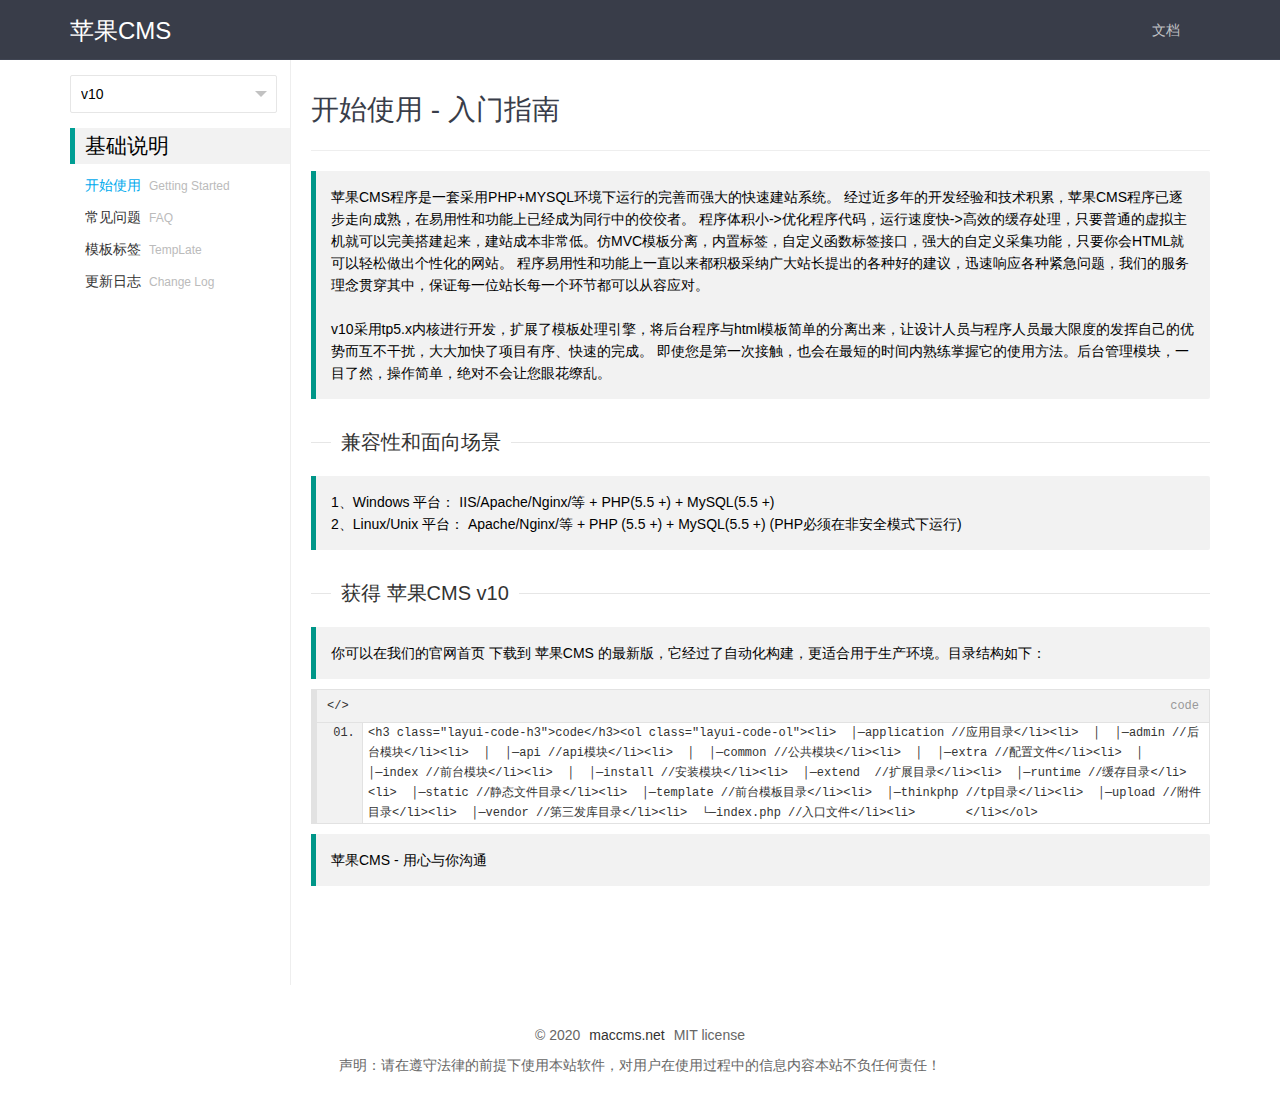
<file: v10.html>
<!DOCTYPE html>
<!-- saved from url=(0029)http://www.maccms.net/doc/v10/ -->
<html>

<head>
    <meta http-equiv="Content-Type" content="text/html; charset=UTF-8">

    <title>v10程序介绍 - 苹果CMS</title>
    <meta name="renderer" content="webkit">
    <meta http-equiv="X-UA-Compatible" content="IE=edge,chrome=1">
    <meta name="viewport" content="width=device-width, initial-scale=1, maximum-scale=1">
    <meta name="apple-mobile-web-app-status-bar-style" content="black">
    <meta name="apple-mobile-web-app-capable" content="yes">
    <meta name="format-detection" content="telephone=no">
    <link rel="stylesheet" href="./static/layui.css" media="all">
    <link rel="stylesheet" href="./static/global.css" media="all">
    <link id="layuicss-skincodecss" rel="stylesheet" href="./static/code.css" media="all">
    <link id="layuicss-layer" rel="stylesheet" href="./static/layer.css" media="all">
</head>

<body>
    <div class="layui-header header header-faq">
        <div class="layui-main">
            <a class="logo" href="http://www.maccms.net/">苹果CMS</a>
            <div class="layui-form component">
            </div>
            <ul class="layui-nav">
                <li class="layui-nav-item"><a href="http://www.maccms.net/v10.html" target="_blank">文档</a></li>
                <span class="layui-nav-bar"></span></ul>
        </div>
    </div>
    <!-- 让IE8/9支持媒体查询，从而兼容栅格 -->
    <!--[if lt IE 9]>
  <script src="/static/js/html5.min.js"></script>
  <script src="/static/js/respond.min.js"></script>
<![endif]-->
    <ul class="site-dir">
        <li><a href="http://www.maccms.net/doc/v10/#compatibility"><cite>兼容性和面向场景</cite></a></li>
        <li><a href="http://www.maccms.net/doc/v10/#get"><cite>获取苹果CMS v10</cite></a></li>
    </ul>
    <div class="layui-main site-inline">
        <div class="site-tree">
            <div class="layui-form" style="height: 38px; margin: 10px 13px 0 0;">
                <select lay-filter="tabVersion" id='testSelect'>
      <option value="v10" selected="">v10</option>
      <option value="v8">v8</option>
    </select>
                <div class="layui-unselect layui-form-select">
                    <div class="layui-select-title">
                        <input type="text" placeholder="请选择" value="v10" readonly="" class="layui-input layui-unselect">
                        <i class="layui-edge"></i>
                    </div>
                    <dl class="layui-anim layui-anim-upbit">
                        <dd lay-value="v10" class="layui-this">v10</dd>
                        <dd lay-value="v8" class="">v8</dd>
                    </dl>
                </div>
            </div>

            <ul class="layui-tree">
                <li>
                    <h2>基础说明</h2>
                </li>
                <li class="site-tree-noicon layui-this">
                    <a href="http://www.maccms.net/v10.html">
                        <cite>开始使用</cite>
                        <em>Getting Started</em>
                    </a>
                </li>
                <li class="site-tree-noicon ">
                    <a href="./v10doc/v10problem.html">
                        <cite>常见问题</cite>
                        <em>FAQ</em>
                    </a>
                </li>
                <li class="site-tree-noicon ">
                    <a href="./v10doc/v10label.html">
                        <cite>模板标签</cite>
                        <em>TempLate</em>
                    </a>
                </li>
                <li class="site-tree-noicon ">
                    <a href="./v10doc/v10log.html">
                        <cite>更新日志</cite>
                        <em>Change Log</em>
                    </a>
                </li>

            </ul>
        </div>


        <div class="site-content">
            <h1 class="site-h1">开始使用 - 入门指南</h1>
            <blockquote class="layui-elem-quote">
                苹果CMS程序是一套采用PHP+MYSQL环境下运行的完善而强大的快速建站系统。 经过近多年的开发经验和技术积累，苹果CMS程序已逐步走向成熟，在易用性和功能上已经成为同行中的佼佼者。 程序体积小-&gt;优化程序代码，运行速度快-&gt;高效的缓存处理，只要普通的虚拟主机就可以完美搭建起来，建站成本非常低。仿MVC模板分离，内置标签，自定义函数标签接口，强大的自定义采集功能，只要你会HTML就可以轻松做出个性化的网站。 程序易用性和功能上一直以来都积极采纳广大站长提出的各种好的建议，迅速响应各种紧急问题，我们的服务理念贯穿其中，保证每一位站长每一个环节都可以从容应对。
                <br><br> v10采用tp5.x内核进行开发，扩展了模板处理引擎，将后台程序与html模板简单的分离出来，让设计人员与程序人员最大限度的发挥自己的优势而互不干扰，大大加快了项目有序、快速的完成。 即使您是第一次接触，也会在最短的时间内熟练掌握它的使用方法。后台管理模块，一目了然，操作简单，绝对不会让您眼花缭乱。
            </blockquote>

            <fieldset class="layui-elem-field layui-field-title site-title">
                <legend><a name="compatibility">兼容性和面向场景</a></legend>
            </fieldset>

            <blockquote class="layui-elem-quote">
                1、Windows 平台： IIS/Apache/Nginx/等 + PHP(5.5 +) + MySQL(5.5 +)
                <br> 2、Linux/Unix 平台： Apache/Nginx/等 + PHP (5.5 +) + MySQL(5.5 +) (PHP必须在非安全模式下运行)
            </blockquote>

            <fieldset class="layui-elem-field layui-field-title site-title">
                <legend><a name="get">获得 苹果CMS v10</a></legend>
            </fieldset>
            <div class="site-text">

                <blockquote class="layui-elem-quote ">
                    你可以在我们的官网首页 下载到 苹果CMS 的最新版，它经过了自动化构建，更适合用于生产环境。目录结构如下：
                </blockquote>
                <pre class="layui-code layui-box layui-code-view"><h3 class="layui-code-h3">code</h3><ol class="layui-code-ol"><li>  │─application //应用目录</li><li>  │  │─admin //后台模块</li><li>  │  │─api //api模块</li><li>  │  │─common //公共模块</li><li>  │  │─extra //配置文件</li><li>  │  │─index //前台模块</li><li>  │  │─install //安装模块</li><li>  │─extend  //扩展目录</li><li>  │─runtime //缓存目录</li><li>  │─static //静态文件目录</li><li>  │─template //前台模板目录</li><li>  │─thinkphp //tp目录</li><li>  │─upload //附件目录</li><li>  │─vendor //第三发库目录</li><li>  └─index.php //入口文件</li><li>       </li></ol></pre>
            </div>


            <div class="layui-elem-quote">
                <p>苹果CMS - 用心与你沟通</p>
            </div>

        </div>

    </div>

    <div class="layui-footer footer footer-doc">
        <div class="layui-main">
            <p>© 2020 <a href="http://www.maccms.net/">maccms.net</a> MIT license</p>
            <p>
                声明：请在遵守法律的前提下使用本站软件，对用户在使用过程中的信息内容本站不负任何责任！
            </p>
        </div>
    </div>

    <div class="site-tree-mobile layui-hide">
        <i class="layui-icon"></i>
    </div>
    <div class="site-mobile-shade"></div>
    <script src="./static/layui.js" charset="utf-8"></script>
    <script src="./static/global.js" charset="utf-8"></script>
    <script>
        layui.config({
            base: '/utils/'
        }).use('global');
    </script>
    <span style="display:block;">
</span>

    <ul class="layui-fixbar">
        <li class="layui-icon layui-fixbar-top" lay-type="top" style=""></li>
    </ul>
</body>

</html>
</file>
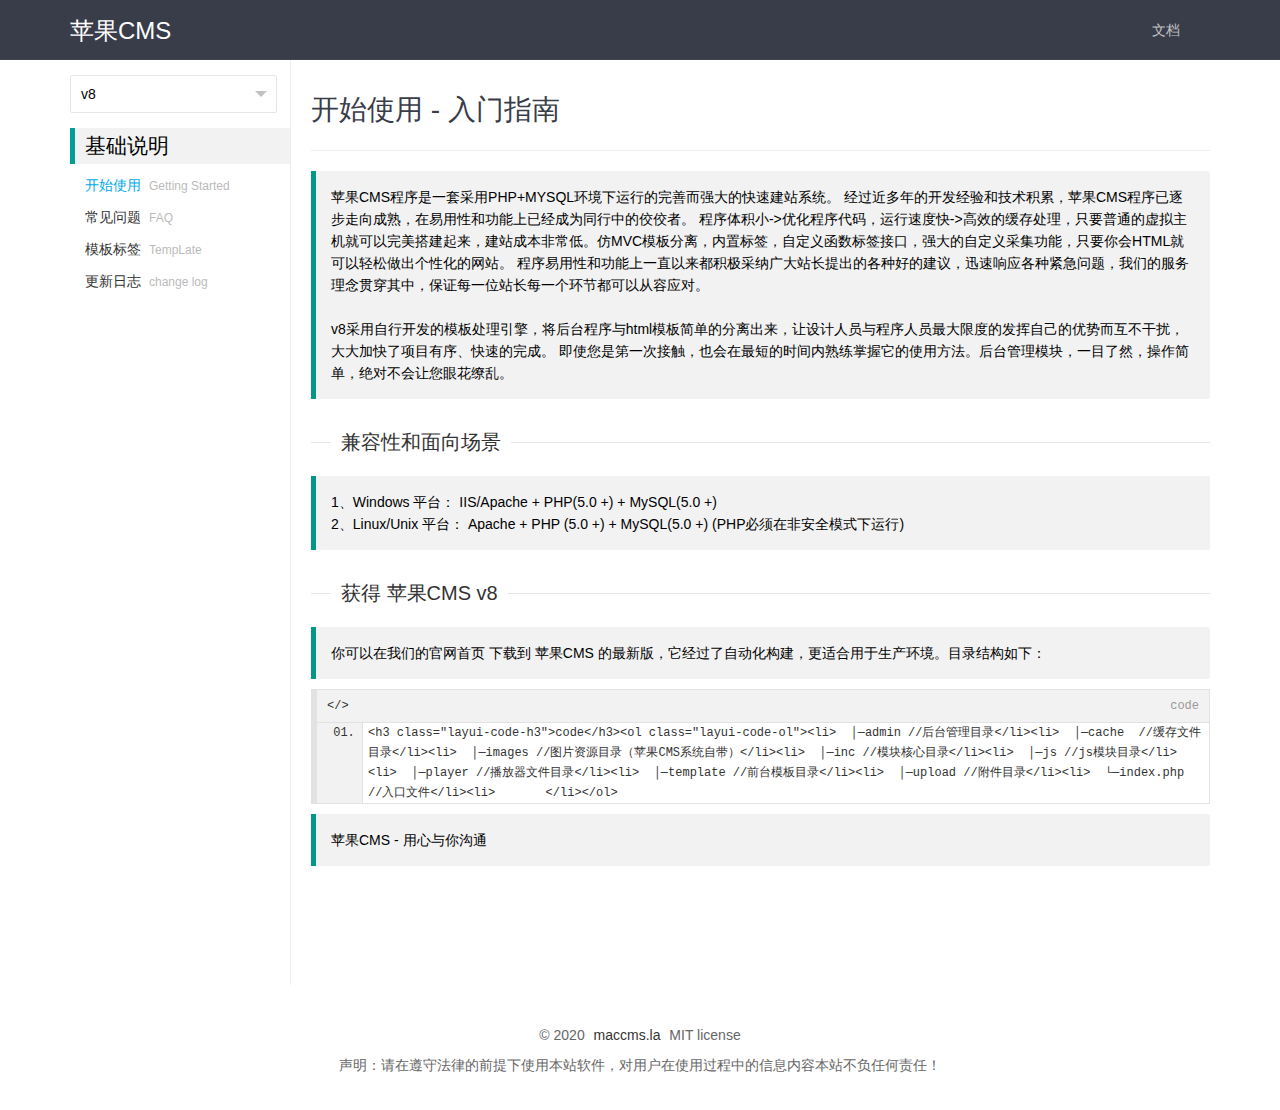
<file: V8.html>
<!DOCTYPE html>
<!-- saved from url=(0028)http://www.maccms.net/doc/v8/ -->
<html>

<head>
    <meta http-equiv="Content-Type" content="text/html; charset=UTF-8">

    <title>V8程序介绍 - 苹果CMS</title>
    <meta name="renderer" content="webkit">
    <meta http-equiv="X-UA-Compatible" content="IE=edge,chrome=1">
    <meta name="viewport" content="width=device-width, initial-scale=1, maximum-scale=1">
    <meta name="apple-mobile-web-app-status-bar-style" content="black">
    <meta name="apple-mobile-web-app-capable" content="yes">
    <meta name="format-detection" content="telephone=no">
    <link rel="stylesheet" href="./static/layui.css" media="all">
    <link rel="stylesheet" href="./static/global.css" media="all">
    <link id="layuicss-skincodecss" rel="stylesheet" href="./static/code.css" media="all">
    <link id="layuicss-layer" rel="stylesheet" href="./static/layer.css" media="all">
</head>

<body>
    <div class="layui-header header header-faq">
        <div class="layui-main">
            <a class="logo" href="http://www.maccms.net/">苹果CMS</a>
            <div class="layui-form component">

            </div>
            <ul class="layui-nav">
                <li class="layui-nav-item"><a href="http://www.maccms.net/v10.html" target="_blank">文档</a></li>
                <span class="layui-nav-bar"></span></ul>
        </div>
    </div>
    <!-- 让IE8/9支持媒体查询，从而兼容栅格 -->
    <!--[if lt IE 9]>
  <script src="/static/js/html5.min.js"></script>
  <script src="/static/js/respond.min.js"></script>
<![endif]-->
    <ul class="site-dir">
        <li><a href="http://www.maccms.net/doc/v8/#compatibility"><cite>兼容性和面向场景</cite></a></li>
        <li><a href="http://www.maccms.net/doc/v8/#get"><cite>获取苹果CMS V8</cite></a></li>
    </ul>
    <div class="layui-main site-inline">
        <div class="site-tree">
            <div class="layui-form" style="height: 38px; margin: 10px 13px 0 0;">
                <select lay-filter="tabVersion">
      <option value="v10">v10</option>
      <option value="v8" selected="">v8</option>
    </select>
                <div class="layui-unselect layui-form-select">
                    <div class="layui-select-title"><input type="text" placeholder="请选择" value="v8" readonly="" class="layui-input layui-unselect"><i class="layui-edge"></i></div>
                    <dl class="layui-anim layui-anim-upbit">
                        <dd lay-value="v10" class="">v10</dd>
                        <dd lay-value="v8" class="layui-this">v8</dd>
                    </dl>
                </div>
            </div>
            <ul class="layui-tree">
                <li>
                    <h2>基础说明</h2>
                </li>
                <li class="site-tree-noicon layui-this">
                    <a href="http://www.maccms.net/v8.html">
                        <cite>开始使用</cite>
                        <em>Getting Started</em>
                    </a>
                </li>
                <li class="site-tree-noicon ">
                    <a href="./v8doc/V8problem.html">
                        <cite>常见问题</cite>
                        <em>FAQ</em>
                    </a>
                </li>
                <li class="site-tree-noicon ">
                    <a href="./v8doc/V8label.html">
                        <cite>模板标签</cite>
                        <em>TempLate</em>
                    </a>
                </li>
                <li class="site-tree-noicon ">
                    <a href="./v8doc/V8log.html">
                        <cite>更新日志</cite>
                        <em>change log</em>
                    </a>
                </li>

            </ul>
        </div>


        <div class="site-content">
            <h1 class="site-h1">开始使用 - 入门指南</h1>
            <blockquote class="layui-elem-quote">
                苹果CMS程序是一套采用PHP+MYSQL环境下运行的完善而强大的快速建站系统。 经过近多年的开发经验和技术积累，苹果CMS程序已逐步走向成熟，在易用性和功能上已经成为同行中的佼佼者。 程序体积小-&gt;优化程序代码，运行速度快-&gt;高效的缓存处理，只要普通的虚拟主机就可以完美搭建起来，建站成本非常低。仿MVC模板分离，内置标签，自定义函数标签接口，强大的自定义采集功能，只要你会HTML就可以轻松做出个性化的网站。 程序易用性和功能上一直以来都积极采纳广大站长提出的各种好的建议，迅速响应各种紧急问题，我们的服务理念贯穿其中，保证每一位站长每一个环节都可以从容应对。
                <br><br> v8采用自行开发的模板处理引擎，将后台程序与html模板简单的分离出来，让设计人员与程序人员最大限度的发挥自己的优势而互不干扰，大大加快了项目有序、快速的完成。 即使您是第一次接触，也会在最短的时间内熟练掌握它的使用方法。后台管理模块，一目了然，操作简单，绝对不会让您眼花缭乱。
            </blockquote>

            <fieldset class="layui-elem-field layui-field-title site-title">
                <legend><a name="compatibility">兼容性和面向场景</a></legend>
            </fieldset>

            <blockquote class="layui-elem-quote">
                1、Windows 平台： IIS/Apache + PHP(5.0 +) + MySQL(5.0 +)
                <br> 2、Linux/Unix 平台： Apache + PHP (5.0 +) + MySQL(5.0 +) (PHP必须在非安全模式下运行)
            </blockquote>

            <fieldset class="layui-elem-field layui-field-title site-title">
                <legend><a name="get">获得 苹果CMS v8</a></legend>
            </fieldset>
            <div class="site-text">

                <blockquote class="layui-elem-quote ">
                    你可以在我们的官网首页 下载到 苹果CMS 的最新版，它经过了自动化构建，更适合用于生产环境。目录结构如下：
                </blockquote>
                <pre class="layui-code layui-box layui-code-view"><h3 class="layui-code-h3">code</h3><ol class="layui-code-ol"><li>  │─admin //后台管理目录</li><li>  │─cache  //缓存文件目录</li><li>  │─images //图片资源目录（苹果CMS系统自带）</li><li>  │─inc //模块核心目录</li><li>  │─js //js模块目录</li><li>  │─player //播放器文件目录</li><li>  │─template //前台模板目录</li><li>  │─upload //附件目录</li><li>  └─index.php //入口文件</li><li>       </li></ol></pre>
            </div>


            <div class="layui-elem-quote">
                <p>苹果CMS - 用心与你沟通</p>
            </div>

        </div>

    </div>

    <div class="layui-footer footer footer-doc">
        <div class="layui-main">
            <p>© 2020 <a href="http://www.maccms.net/">maccms.la</a> MIT license</p>
            <p>
                声明：请在遵守法律的前提下使用本站软件，对用户在使用过程中的信息内容本站不负任何责任！
            </p>
        </div>
    </div>

    <div class="site-tree-mobile layui-hide">
        <i class="layui-icon"></i>
    </div>
    <div class="site-mobile-shade"></div>
    <script src="./static/layui.js" charset="utf-8"></script>
    <script src="./static/global.js" charset="utf-8"></script>
    <script>
        layui.config({
            base: '/utils/'
        }).use('global');
    </script>
    <span style="display:none;">
</span>

    <ul class="layui-fixbar">
        <li class="layui-icon layui-fixbar-top" lay-type="top" style=""></li>
    </ul>
</body>

</html>
</file>
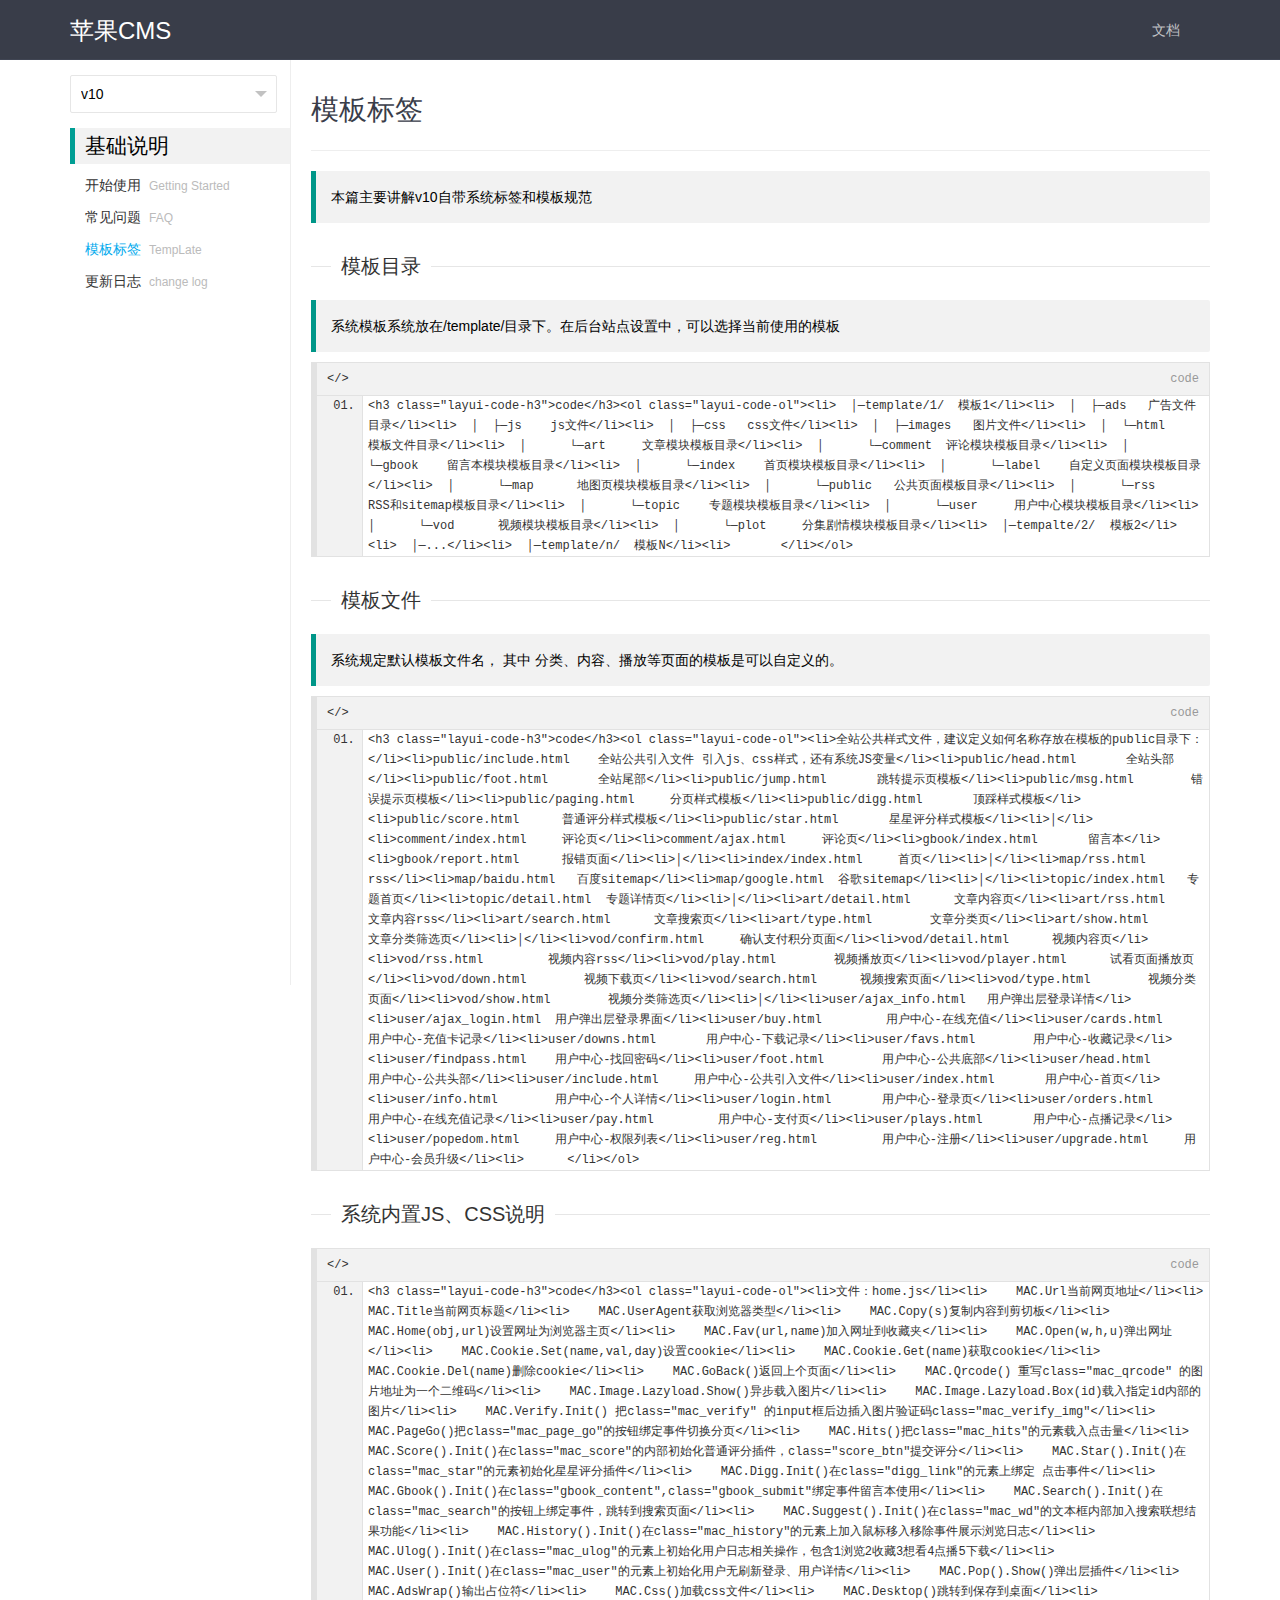
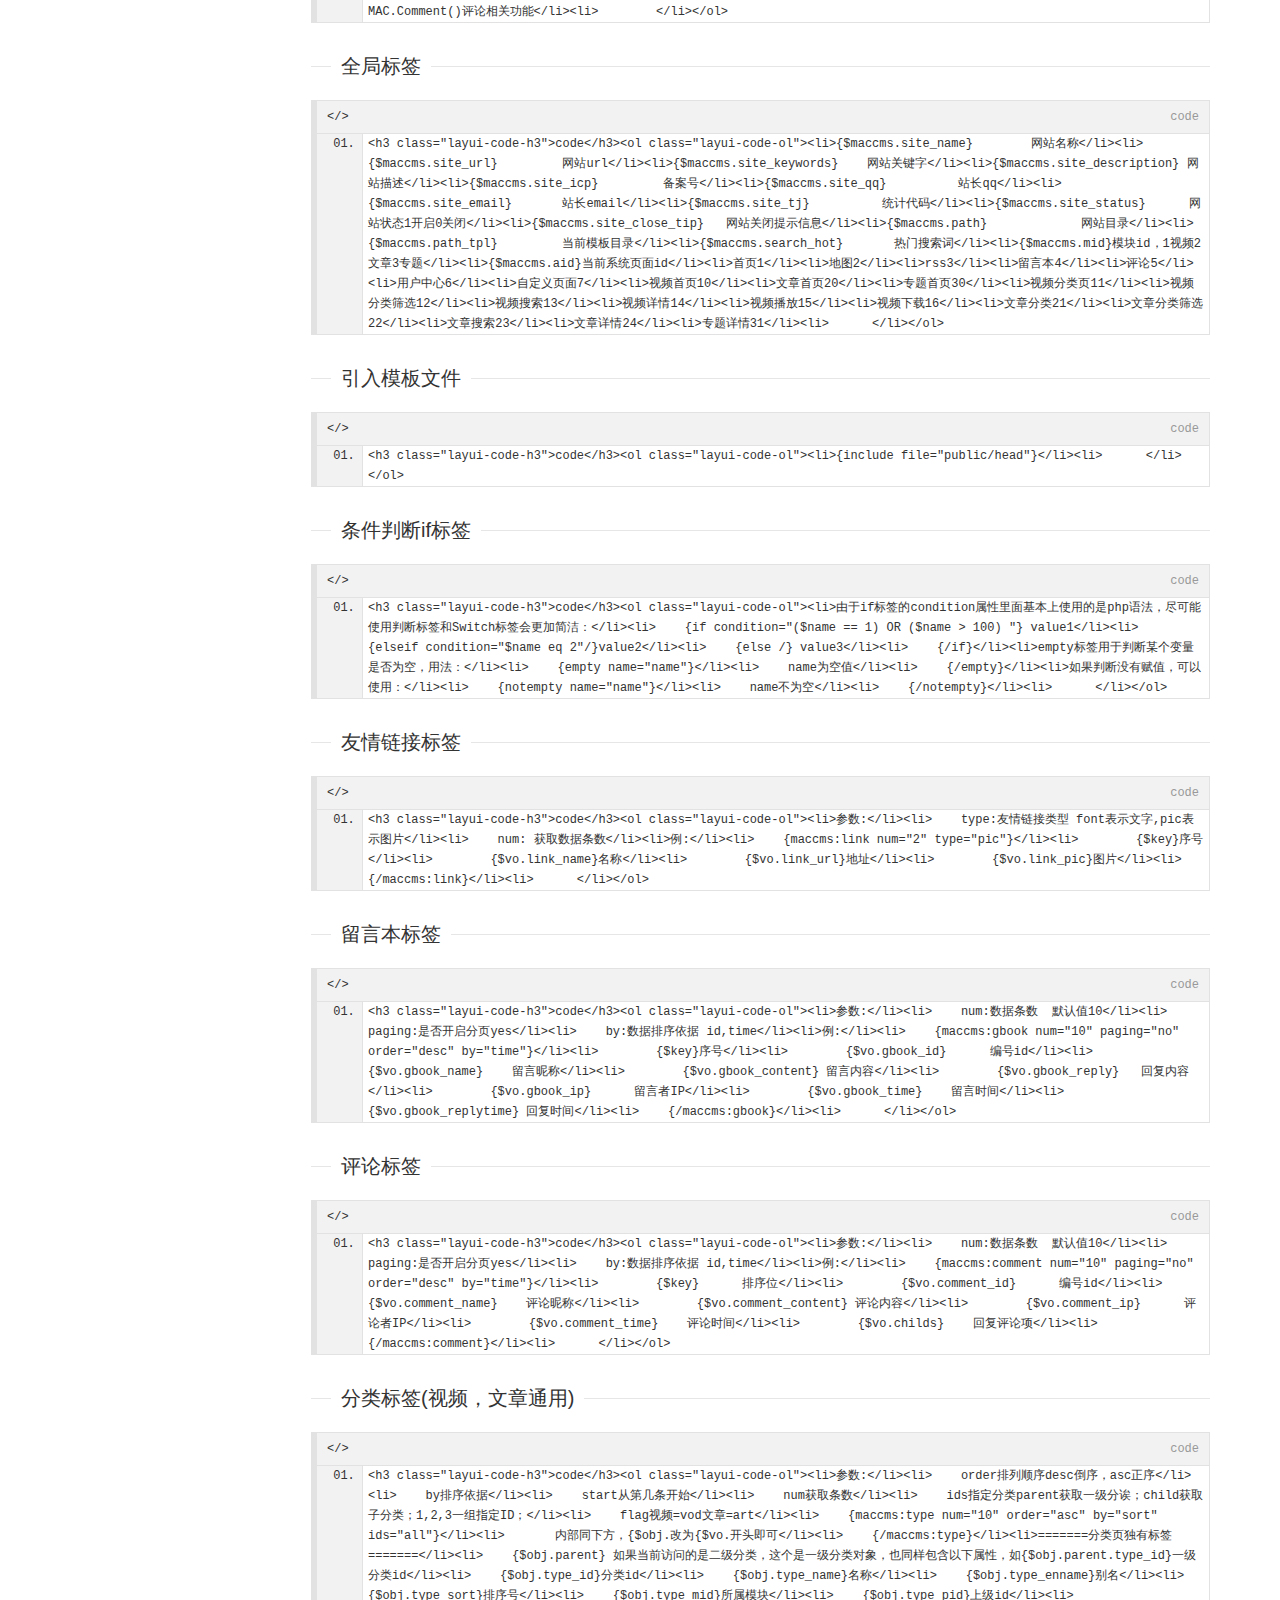
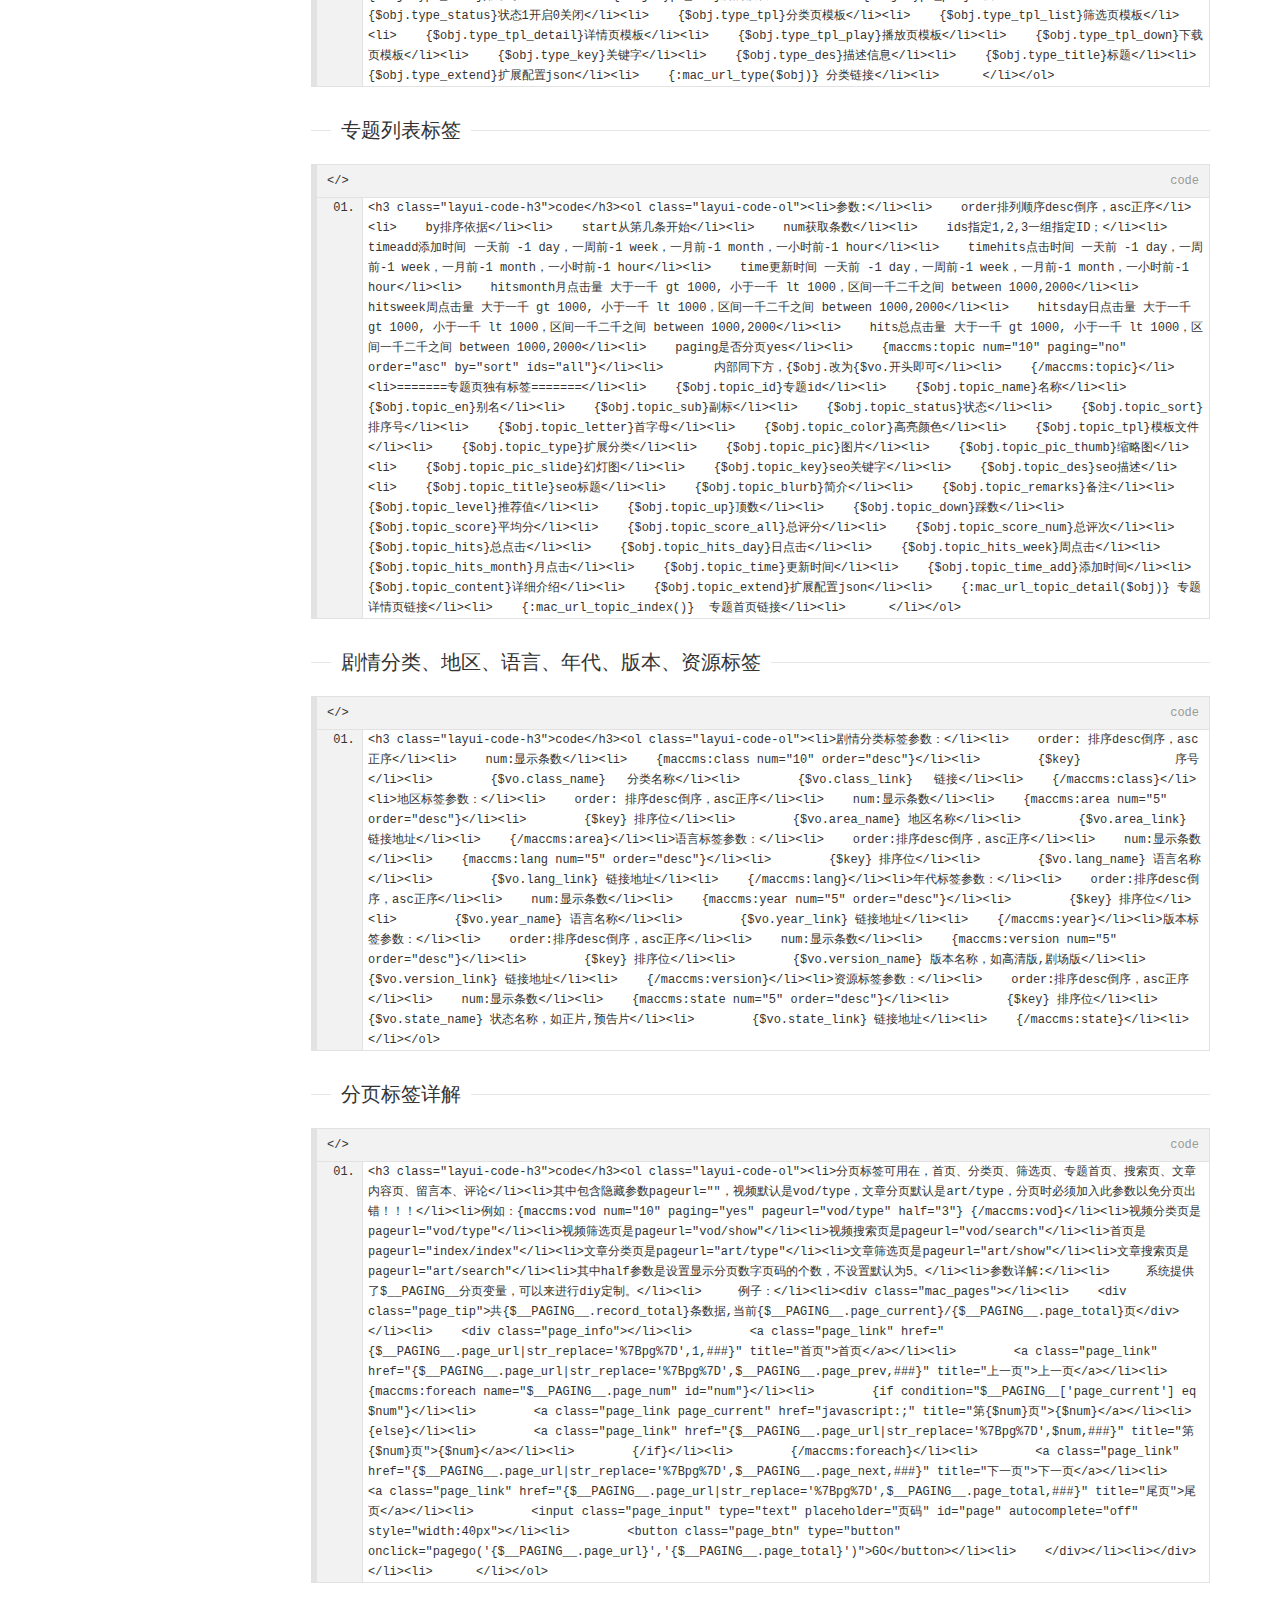
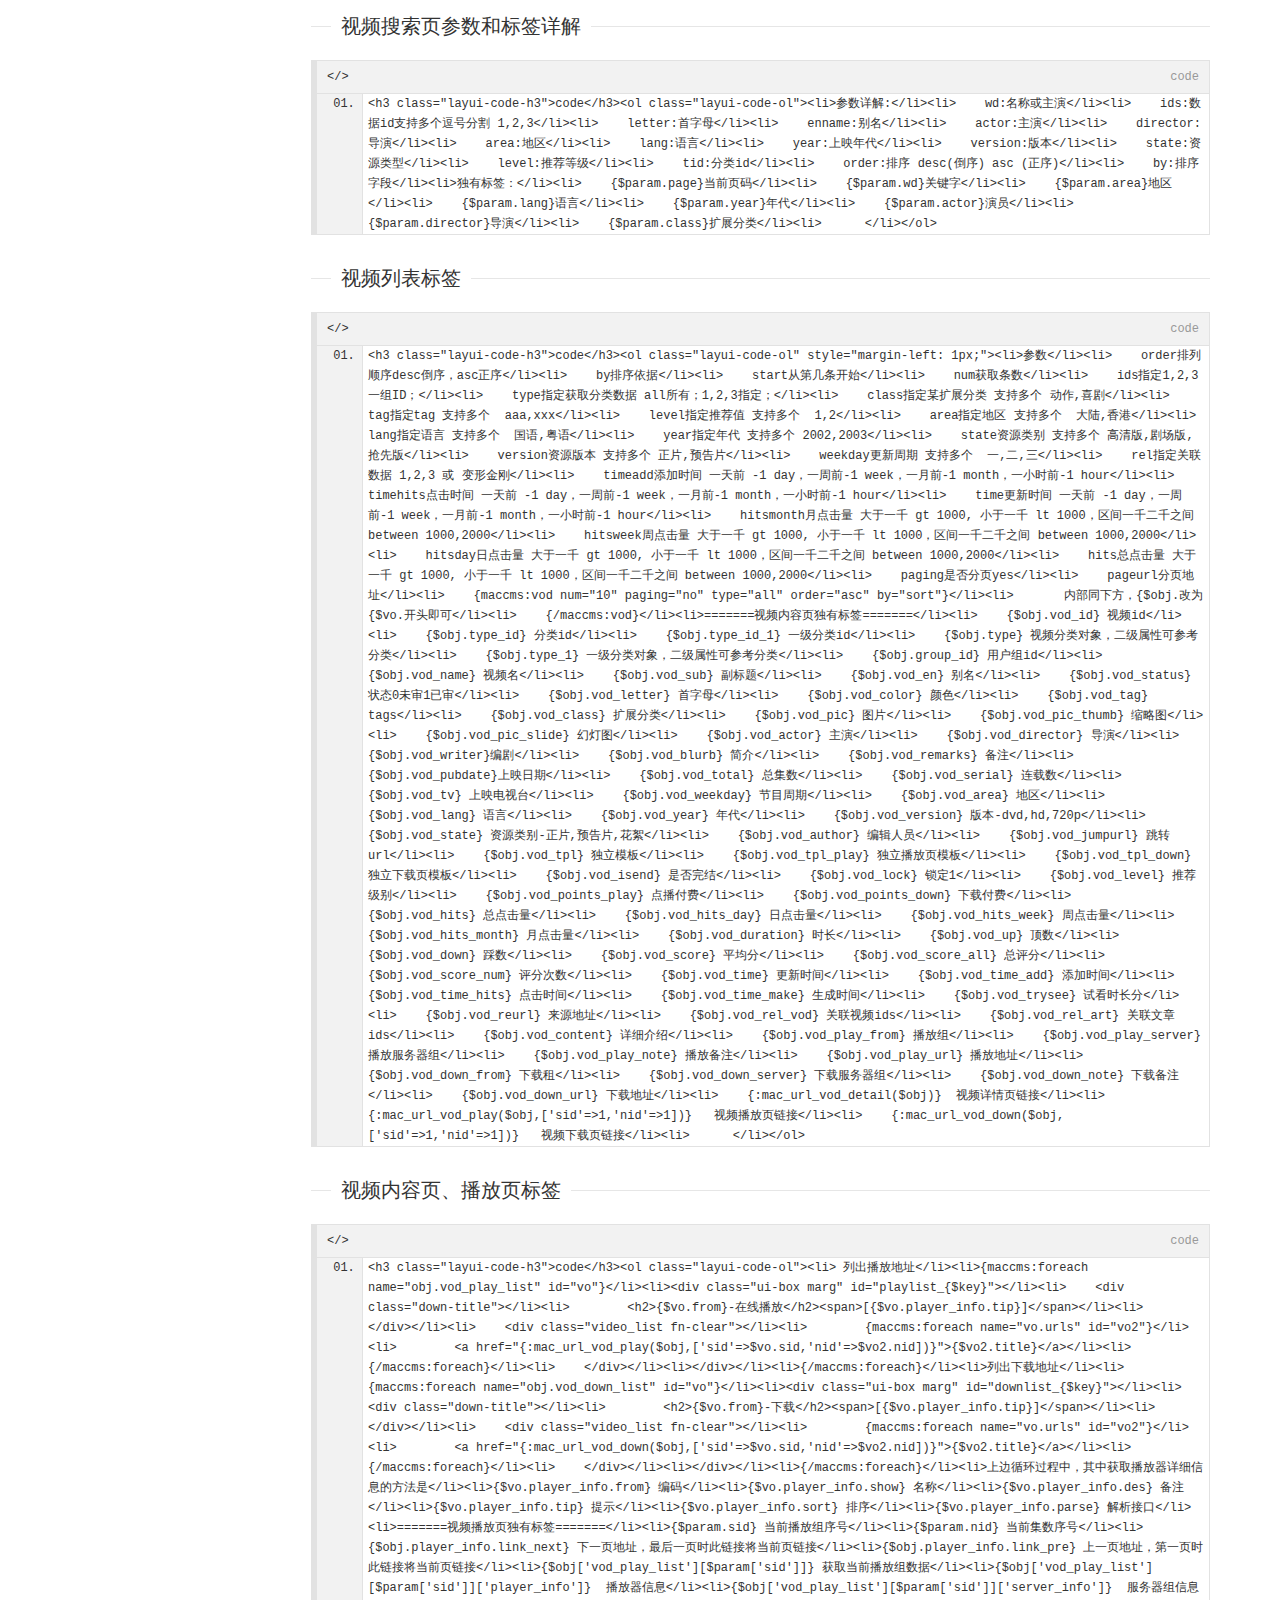
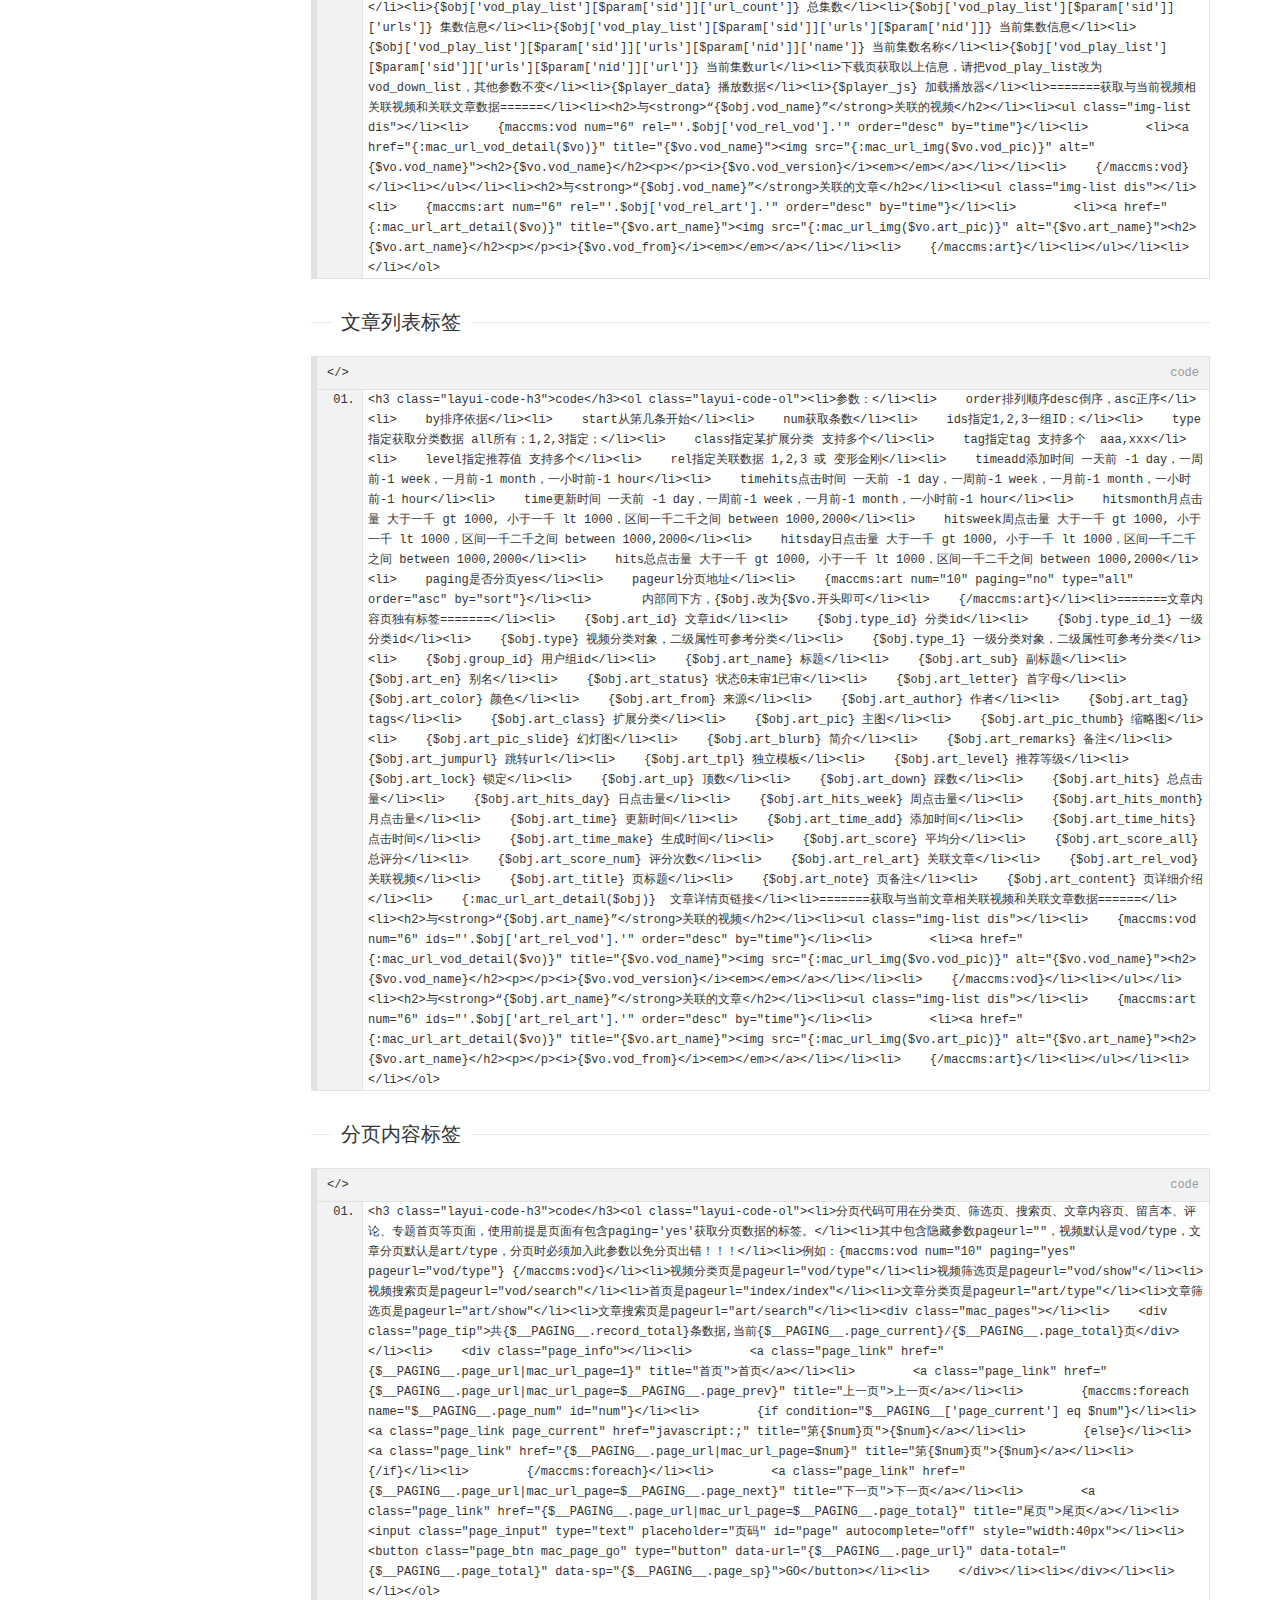
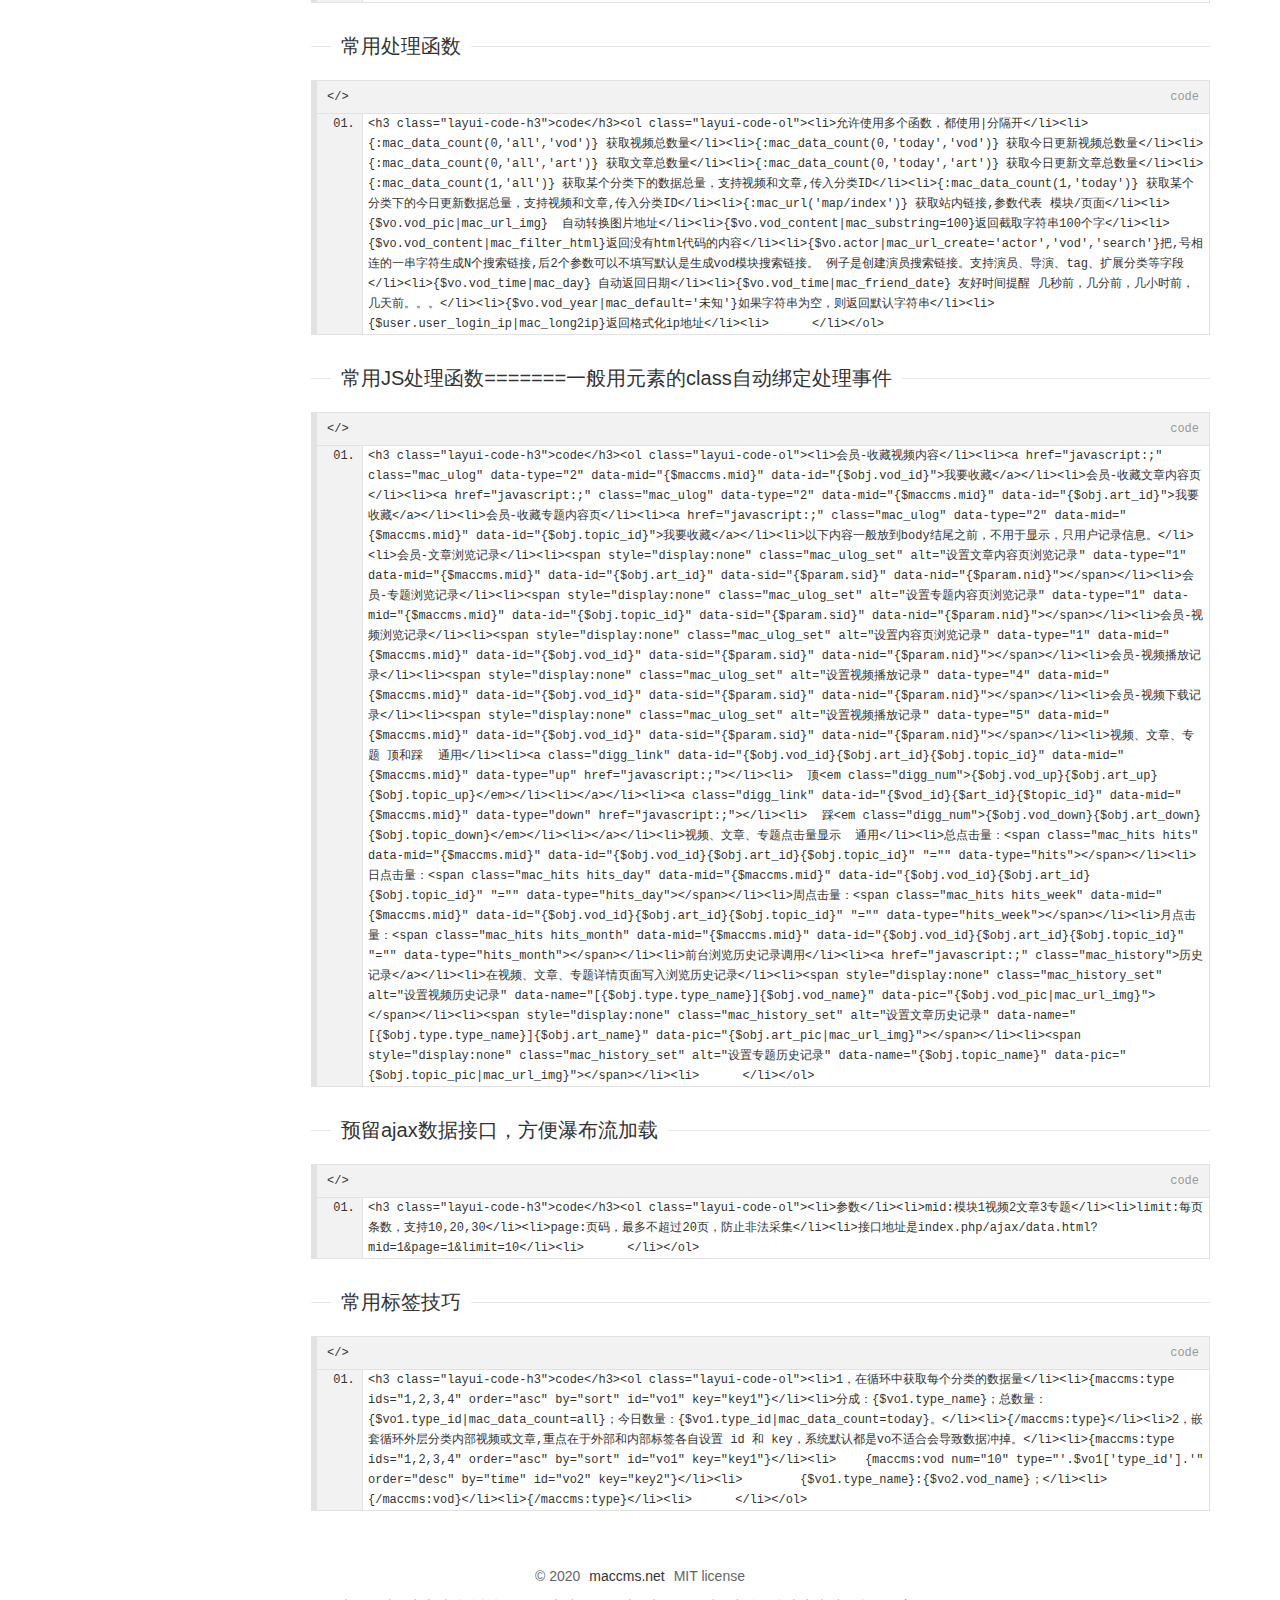
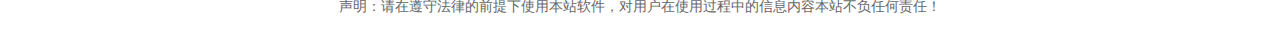
<file: v10doc/v10label.html>
<!DOCTYPE html>
<!-- saved from url=(0039)http://www.maccms.net/doc/v10/label.html -->
<html>

<head>
    <meta http-equiv="Content-Type" content="text/html; charset=UTF-8">

    <title>v10系统标签 - 苹果CMS</title>
    <meta name="renderer" content="webkit">
    <meta http-equiv="X-UA-Compatible" content="IE=edge,chrome=1">
    <meta name="viewport" content="width=device-width, initial-scale=1, maximum-scale=1">
    <meta name="apple-mobile-web-app-status-bar-style" content="black">
    <meta name="apple-mobile-web-app-capable" content="yes">
    <meta name="format-detection" content="telephone=no">
    <link rel="stylesheet" href="../static/layui.css" media="all">
    <link rel="stylesheet" href="../static/global.css" media="all">
    <link id="layuicss-skincodecss" rel="stylesheet" href="../static/code.css" media="all">
    <link id="layuicss-layer" rel="stylesheet" href="../static/layer.css" media="all">
</head>

<body>
    <div class="layui-header header header-faq">
        <div class="layui-main">
            <a class="logo" href="http://www.maccms.net/">苹果CMS</a>
            <div class="layui-form component">

            </div>
            <ul class="layui-nav">
                <li class="layui-nav-item"><a href="http://www.maccms.net/v10.html" target="_blank">文档</a></li>
                <span class="layui-nav-bar"></span></ul>
        </div>
    </div>
    <!-- 让IE8/9支持媒体查询，从而兼容栅格 -->
    <!--[if lt IE 9]>
  <script src="/static/js/html5.min.js"></script>
  <script src="/static/js/respond.min.js"></script>
<![endif]-->
    <ul class="site-dir">
        <li><a href="http://www.maccms.net/doc/v10/label.html#dir"><cite>模板目录</cite></a></li>
        <li><a href="http://www.maccms.net/doc/v10/label.html#app"><cite>全局标签</cite></a></li>
        <li><a href="http://www.maccms.net/doc/v10/label.html#user"><cite>用户登录</cite></a></li>
        <li><a href="http://www.maccms.net/doc/v10/label.html#link"><cite>友情链接</cite></a></li>
        <li><a href="http://www.maccms.net/doc/v10/label.html#matrix"><cite>分类矩阵</cite></a></li>
        <li><a href="http://www.maccms.net/doc/v10/label.html#menu"><cite>分类</cite></a></li>
        <li><a href="http://www.maccms.net/doc/v10/label.html#if"><cite>if标签</cite></a></li>
        <li><a href="http://www.maccms.net/doc/v10/label.html#topic"><cite>专题标签</cite></a></li>

        <li><a href="http://www.maccms.net/doc/v10/label.html#artlist"><cite>文章标签</cite></a></li>
        <li><a href="http://www.maccms.net/doc/v10/label.html#vodlist"><cite>视频标签</cite></a></li>

        <li><a href="http://www.maccms.net/doc/v10/label.html#typepage"><cite>分页标签</cite></a></li>

    </ul>
    <div class="layui-main site-inline">
        <div class="site-tree">
            <div class="layui-form" style="height: 38px; margin: 10px 13px 0 0;">
                <select lay-filter="tabVersion">
        <option value="v10" selected="">v10</option>
        <option value="v8">v8</option>
    </select>
                <div class="layui-unselect layui-form-select">
                    <div class="layui-select-title"><input type="text" placeholder="请选择" value="v10" readonly="" class="layui-input layui-unselect"><i class="layui-edge"></i></div>
                    <dl class="layui-anim layui-anim-upbit">
                        <dd lay-value="v10" class="layui-this">v10</dd>
                        <dd lay-value="v8" class="">v8</dd>
                    </dl>
                </div>
            </div>
            <ul class="layui-tree">
                <li>
                    <h2>基础说明</h2>
                </li>
                <li class="site-tree-noicon ">
                    <a href="../v10.html">
                        <cite>开始使用</cite>
                        <em>Getting Started</em>
                    </a>
                </li>
                <li class="site-tree-noicon ">
                    <a href="./v10problem.html">
                        <cite>常见问题</cite>
                        <em>FAQ</em>
                    </a>
                </li>
                <li class="site-tree-noicon layui-this">
                    <a href="./v10label.html">
                        <cite>模板标签</cite>
                        <em>TempLate</em>
                    </a>
                </li>
                <li class="site-tree-noicon ">
                    <a href="./v10log.html">
                        <cite>更新日志</cite>
                        <em>change log</em>
                    </a>
                </li>
            </ul>
        </div>


        <div class="site-content">
            <h1 class="site-h1">模板标签</h1>
            <blockquote class="layui-elem-quote">
                本篇主要讲解v10自带系统标签和模板规范
            </blockquote>

            <fieldset class="layui-elem-field layui-field-title site-title">
                <legend><a name="dir">模板目录</a></legend>
            </fieldset>
            <blockquote class="layui-elem-quote">
                系统模板系统放在/template/目录下。在后台站点设置中，可以选择当前使用的模板
            </blockquote>
            <div class="site-text">
                <pre class="layui-code layui-box layui-code-view"><h3 class="layui-code-h3">code</h3><ol class="layui-code-ol"><li>  │─template/1/  模板1</li><li>  │  ├─ads   广告文件目录</li><li>  │  ├─js    js文件</li><li>  │  ├─css   css文件</li><li>  │  ├─images   图片文件</li><li>  │  └─html     模板文件目录</li><li>  │      └─art     文章模块模板目录</li><li>  │      └─comment  评论模块模板目录</li><li>  │      └─gbook    留言本模块模板目录</li><li>  │      └─index    首页模块模板目录</li><li>  │      └─label    自定义页面模块模板目录</li><li>  │      └─map      地图页模块模板目录</li><li>  │      └─public   公共页面模板目录</li><li>  │      └─rss      RSS和sitemap模板目录</li><li>  │      └─topic    专题模块模板目录</li><li>  │      └─user     用户中心模块模板目录</li><li>  │      └─vod      视频模块模板目录</li><li>  │      └─plot     分集剧情模块模板目录</li><li>  │─tempalte/2/  模板2</li><li>  │─...</li><li>  │─template/n/  模板N</li><li>       </li></ol></pre>
            </div>

            <fieldset class="layui-elem-field layui-field-title site-title">
                <legend><a name="file">模板文件</a></legend>
            </fieldset>

            <blockquote class="layui-elem-quote">
                系统规定默认模板文件名， 其中 分类、内容、播放等页面的模板是可以自定义的。
            </blockquote>
            <div class="site-text">
                <pre class="layui-code layui-box layui-code-view"><h3 class="layui-code-h3">code</h3><ol class="layui-code-ol"><li>全站公共样式文件，建议定义如何名称存放在模板的public目录下：</li><li>public/include.html    全站公共引入文件 引入js、css样式，还有系统JS变量</li><li>public/head.html       全站头部</li><li>public/foot.html       全站尾部</li><li>public/jump.html       跳转提示页模板</li><li>public/msg.html        错误提示页模板</li><li>public/paging.html     分页样式模板</li><li>public/digg.html       顶踩样式模板</li><li>public/score.html      普通评分样式模板</li><li>public/star.html       星星评分样式模板</li><li>│</li><li>comment/index.html     评论页</li><li>comment/ajax.html     评论页</li><li>gbook/index.html       留言本</li><li>gbook/report.html      报错页面</li><li>│</li><li>index/index.html     首页</li><li>│</li><li>map/rss.html    rss</li><li>map/baidu.html   百度sitemap</li><li>map/google.html  谷歌sitemap</li><li>│</li><li>topic/index.html   专题首页</li><li>topic/detail.html  专题详情页</li><li>│</li><li>art/detail.html      文章内容页</li><li>art/rss.html         文章内容rss</li><li>art/search.html      文章搜索页</li><li>art/type.html        文章分类页</li><li>art/show.html        文章分类筛选页</li><li>│</li><li>vod/confirm.html     确认支付积分页面</li><li>vod/detail.html      视频内容页</li><li>vod/rss.html         视频内容rss</li><li>vod/play.html        视频播放页</li><li>vod/player.html      试看页面播放页</li><li>vod/down.html        视频下载页</li><li>vod/search.html      视频搜索页面</li><li>vod/type.html        视频分类页面</li><li>vod/show.html        视频分类筛选页</li><li>│</li><li>user/ajax_info.html   用户弹出层登录详情</li><li>user/ajax_login.html  用户弹出层登录界面</li><li>user/buy.html         用户中心-在线充值</li><li>user/cards.html       用户中心-充值卡记录</li><li>user/downs.html       用户中心-下载记录</li><li>user/favs.html        用户中心-收藏记录</li><li>user/findpass.html    用户中心-找回密码</li><li>user/foot.html        用户中心-公共底部</li><li>user/head.html        用户中心-公共头部</li><li>user/include.html     用户中心-公共引入文件</li><li>user/index.html       用户中心-首页</li><li>user/info.html        用户中心-个人详情</li><li>user/login.html       用户中心-登录页</li><li>user/orders.html      用户中心-在线充值记录</li><li>user/pay.html         用户中心-支付页</li><li>user/plays.html       用户中心-点播记录</li><li>user/popedom.html     用户中心-权限列表</li><li>user/reg.html         用户中心-注册</li><li>user/upgrade.html     用户中心-会员升级</li><li>      </li></ol></pre>
            </div>



            <fieldset class="layui-elem-field layui-field-title site-title">
                <legend><a name="home">系统内置JS、CSS说明</a></legend>
            </fieldset>

            <div class="site-text">
                <pre class="layui-code layui-box layui-code-view"><h3 class="layui-code-h3">code</h3><ol class="layui-code-ol"><li>文件：home.js</li><li>    MAC.Url当前网页地址</li><li>    MAC.Title当前网页标题</li><li>    MAC.UserAgent获取浏览器类型</li><li>    MAC.Copy(s)复制内容到剪切板</li><li>    MAC.Home(obj,url)设置网址为浏览器主页</li><li>    MAC.Fav(url,name)加入网址到收藏夹</li><li>    MAC.Open(w,h,u)弹出网址</li><li>    MAC.Cookie.Set(name,val,day)设置cookie</li><li>    MAC.Cookie.Get(name)获取cookie</li><li>    MAC.Cookie.Del(name)删除cookie</li><li>    MAC.GoBack()返回上个页面</li><li>    MAC.Qrcode() 重写class="mac_qrcode" 的图片地址为一个二维码</li><li>    MAC.Image.Lazyload.Show()异步载入图片</li><li>    MAC.Image.Lazyload.Box(id)载入指定id内部的图片</li><li>    MAC.Verify.Init() 把class="mac_verify" 的input框后边插入图片验证码class="mac_verify_img"</li><li>    MAC.PageGo()把class="mac_page_go"的按钮绑定事件切换分页</li><li>    MAC.Hits()把class="mac_hits"的元素载入点击量</li><li>    MAC.Score().Init()在class="mac_score"的内部初始化普通评分插件，class="score_btn"提交评分</li><li>    MAC.Star().Init()在class="mac_star"的元素初始化星星评分插件</li><li>    MAC.Digg.Init()在class="digg_link"的元素上绑定 点击事件</li><li>    MAC.Gbook().Init()在class="gbook_content",class="gbook_submit"绑定事件留言本使用</li><li>    MAC.Search().Init()在class="mac_search"的按钮上绑定事件，跳转到搜索页面</li><li>    MAC.Suggest().Init()在class="mac_wd"的文本框内部加入搜索联想结果功能</li><li>    MAC.History().Init()在class="mac_history"的元素上加入鼠标移入移除事件展示浏览日志</li><li>    MAC.Ulog().Init()在class="mac_ulog"的元素上初始化用户日志相关操作，包含1浏览2收藏3想看4点播5下载</li><li>    MAC.User().Init()在class="mac_user"的元素上初始化用户无刷新登录、用户详情</li><li>    MAC.Pop().Show()弹出层插件</li><li>    MAC.AdsWrap()输出占位符</li><li>    MAC.Css()加载css文件</li><li>    MAC.Desktop()跳转到保存到桌面</li><li>    MAC.Comment()评论相关功能</li><li>        </li></ol></pre>
            </div>


            <fieldset class="layui-elem-field layui-field-title site-title">
                <legend><a name="app">全局标签</a></legend>
            </fieldset>

            <div class="site-text">
                <pre class="layui-code layui-box layui-code-view"><h3 class="layui-code-h3">code</h3><ol class="layui-code-ol"><li>{$maccms.site_name}        网站名称</li><li>{$maccms.site_url}         网站url</li><li>{$maccms.site_keywords}    网站关键字</li><li>{$maccms.site_description} 网站描述</li><li>{$maccms.site_icp}         备案号</li><li>{$maccms.site_qq}          站长qq</li><li>{$maccms.site_email}       站长email</li><li>{$maccms.site_tj}          统计代码</li><li>{$maccms.site_status}      网站状态1开启0关闭</li><li>{$maccms.site_close_tip}   网站关闭提示信息</li><li>{$maccms.path}             网站目录</li><li>{$maccms.path_tpl}         当前模板目录</li><li>{$maccms.search_hot}       热门搜索词</li><li>{$maccms.mid}模块id，1视频2文章3专题</li><li>{$maccms.aid}当前系统页面id</li><li>首页1</li><li>地图2</li><li>rss3</li><li>留言本4</li><li>评论5</li><li>用户中心6</li><li>自定义页面7</li><li>视频首页10</li><li>文章首页20</li><li>专题首页30</li><li>视频分类页11</li><li>视频分类筛选12</li><li>视频搜索13</li><li>视频详情14</li><li>视频播放15</li><li>视频下载16</li><li>文章分类21</li><li>文章分类筛选22</li><li>文章搜索23</li><li>文章详情24</li><li>专题详情31</li><li>      </li></ol></pre>
            </div>




            <fieldset class="layui-elem-field layui-field-title site-title">
                <legend><a name="if">引入模板文件</a></legend>
            </fieldset>

            <div class="site-text">
                <pre class="layui-code layui-box layui-code-view"><h3 class="layui-code-h3">code</h3><ol class="layui-code-ol"><li>{include file="public/head"}</li><li>      </li></ol></pre>
            </div>

            <fieldset class="layui-elem-field layui-field-title site-title">
                <legend><a name="if">条件判断if标签</a></legend>
            </fieldset>

            <div class="site-text">
                <pre class="layui-code layui-box layui-code-view"><h3 class="layui-code-h3">code</h3><ol class="layui-code-ol"><li>由于if标签的condition属性里面基本上使用的是php语法，尽可能使用判断标签和Switch标签会更加简洁：</li><li>    {if condition="($name == 1) OR ($name &gt; 100) "} value1</li><li>    {elseif condition="$name eq 2"/}value2</li><li>    {else /} value3</li><li>    {/if}</li><li>empty标签用于判断某个变量是否为空，用法：</li><li>    {empty name="name"}</li><li>    name为空值</li><li>    {/empty}</li><li>如果判断没有赋值，可以使用：</li><li>    {notempty name="name"}</li><li>    name不为空</li><li>    {/notempty}</li><li>      </li></ol></pre>
            </div>


            <fieldset class="layui-elem-field layui-field-title site-title">
                <legend><a name="link">友情链接标签</a></legend>
            </fieldset>

            <div class="site-text">
                <pre class="layui-code layui-box layui-code-view"><h3 class="layui-code-h3">code</h3><ol class="layui-code-ol"><li>参数:</li><li>    type:友情链接类型 font表示文字,pic表示图片</li><li>    num: 获取数据条数</li><li>例:</li><li>    {maccms:link num="2" type="pic"}</li><li>        {$key}序号</li><li>        {$vo.link_name}名称</li><li>        {$vo.link_url}地址</li><li>        {$vo.link_pic}图片</li><li>    {/maccms:link}</li><li>      </li></ol></pre>
            </div>


            <fieldset class="layui-elem-field layui-field-title site-title">
                <legend><a name="gbook">留言本标签</a></legend>
            </fieldset>

            <div class="site-text">
                <pre class="layui-code layui-box layui-code-view"><h3 class="layui-code-h3">code</h3><ol class="layui-code-ol"><li>参数:</li><li>    num:数据条数  默认值10</li><li>    paging:是否开启分页yes</li><li>    by:数据排序依据 id,time</li><li>例:</li><li>    {maccms:gbook num="10" paging="no" order="desc" by="time"}</li><li>        {$key}序号</li><li>        {$vo.gbook_id}      编号id</li><li>        {$vo.gbook_name}    留言昵称</li><li>        {$vo.gbook_content} 留言内容</li><li>        {$vo.gbook_reply}   回复内容</li><li>        {$vo.gbook_ip}      留言者IP</li><li>        {$vo.gbook_time}    留言时间</li><li>        {$vo.gbook_replytime} 回复时间</li><li>    {/maccms:gbook}</li><li>      </li></ol></pre>
            </div>


            <fieldset class="layui-elem-field layui-field-title site-title">
                <legend><a name="comment">评论标签</a></legend>
            </fieldset>

            <div class="site-text">
                <pre class="layui-code layui-box layui-code-view"><h3 class="layui-code-h3">code</h3><ol class="layui-code-ol"><li>参数:</li><li>    num:数据条数  默认值10</li><li>    paging:是否开启分页yes</li><li>    by:数据排序依据 id,time</li><li>例:</li><li>    {maccms:comment num="10" paging="no" order="desc" by="time"}</li><li>        {$key}      排序位</li><li>        {$vo.comment_id}      编号id</li><li>        {$vo.comment_name}    评论昵称</li><li>        {$vo.comment_content} 评论内容</li><li>        {$vo.comment_ip}      评论者IP</li><li>        {$vo.comment_time}    评论时间</li><li>        {$vo.childs}    回复评论项</li><li>    {/maccms:comment}</li><li>      </li></ol></pre>
            </div>



            <fieldset class="layui-elem-field layui-field-title site-title">
                <legend><a name="menu">分类标签(视频，文章通用)</a></legend>
            </fieldset>

            <div class="site-text">
                <pre class="layui-code layui-box layui-code-view"><h3 class="layui-code-h3">code</h3><ol class="layui-code-ol"><li>参数:</li><li>    order排列顺序desc倒序，asc正序</li><li>    by排序依据</li><li>    start从第几条开始</li><li>    num获取条数</li><li>    ids指定分类parent获取一级分诶；child获取子分类；1,2,3一组指定ID；</li><li>    flag视频=vod文章=art</li><li>    {maccms:type num="10" order="asc" by="sort" ids="all"}</li><li>       内部同下方，{$obj.改为{$vo.开头即可</li><li>    {/maccms:type}</li><li>=======分类页独有标签=======</li><li>    {$obj.parent} 如果当前访问的是二级分类，这个是一级分类对象，也同样包含以下属性，如{$obj.parent.type_id}一级分类id</li><li>    {$obj.type_id}分类id</li><li>    {$obj.type_name}名称</li><li>    {$obj.type_enname}别名</li><li>    {$obj.type_sort}排序号</li><li>    {$obj.type_mid}所属模块</li><li>    {$obj.type_pid}上级id</li><li>    {$obj.type_status}状态1开启0关闭</li><li>    {$obj.type_tpl}分类页模板</li><li>    {$obj.type_tpl_list}筛选页模板</li><li>    {$obj.type_tpl_detail}详情页模板</li><li>    {$obj.type_tpl_play}播放页模板</li><li>    {$obj.type_tpl_down}下载页模板</li><li>    {$obj.type_key}关键字</li><li>    {$obj.type_des}描述信息</li><li>    {$obj.type_title}标题</li><li>    {$obj.type_extend}扩展配置json</li><li>    {:mac_url_type($obj)} 分类链接</li><li>      </li></ol></pre>
            </div>


            <fieldset class="layui-elem-field layui-field-title site-title">
                <legend><a name="topic">专题列表标签</a></legend>
            </fieldset>

            <div class="site-text">
                <pre class="layui-code layui-box layui-code-view"><h3 class="layui-code-h3">code</h3><ol class="layui-code-ol"><li>参数:</li><li>    order排列顺序desc倒序，asc正序</li><li>    by排序依据</li><li>    start从第几条开始</li><li>    num获取条数</li><li>    ids指定1,2,3一组指定ID；</li><li>    timeadd添加时间 一天前 -1 day，一周前-1 week，一月前-1 month，一小时前-1 hour</li><li>    timehits点击时间 一天前 -1 day，一周前-1 week，一月前-1 month，一小时前-1 hour</li><li>    time更新时间 一天前 -1 day，一周前-1 week，一月前-1 month，一小时前-1 hour</li><li>    hitsmonth月点击量 大于一千 gt 1000, 小于一千 lt 1000，区间一千二千之间 between 1000,2000</li><li>    hitsweek周点击量 大于一千 gt 1000, 小于一千 lt 1000，区间一千二千之间 between 1000,2000</li><li>    hitsday日点击量 大于一千 gt 1000, 小于一千 lt 1000，区间一千二千之间 between 1000,2000</li><li>    hits总点击量 大于一千 gt 1000, 小于一千 lt 1000，区间一千二千之间 between 1000,2000</li><li>    paging是否分页yes</li><li>    {maccms:topic num="10" paging="no" order="asc" by="sort" ids="all"}</li><li>       内部同下方，{$obj.改为{$vo.开头即可</li><li>    {/maccms:topic}</li><li>=======专题页独有标签=======</li><li>    {$obj.topic_id}专题id</li><li>    {$obj.topic_name}名称</li><li>    {$obj.topic_en}别名</li><li>    {$obj.topic_sub}副标</li><li>    {$obj.topic_status}状态</li><li>    {$obj.topic_sort}排序号</li><li>    {$obj.topic_letter}首字母</li><li>    {$obj.topic_color}高亮颜色</li><li>    {$obj.topic_tpl}模板文件</li><li>    {$obj.topic_type}扩展分类</li><li>    {$obj.topic_pic}图片</li><li>    {$obj.topic_pic_thumb}缩略图</li><li>    {$obj.topic_pic_slide}幻灯图</li><li>    {$obj.topic_key}seo关键字</li><li>    {$obj.topic_des}seo描述</li><li>    {$obj.topic_title}seo标题</li><li>    {$obj.topic_blurb}简介</li><li>    {$obj.topic_remarks}备注</li><li>    {$obj.topic_level}推荐值</li><li>    {$obj.topic_up}顶数</li><li>    {$obj.topic_down}踩数</li><li>    {$obj.topic_score}平均分</li><li>    {$obj.topic_score_all}总评分</li><li>    {$obj.topic_score_num}总评次</li><li>    {$obj.topic_hits}总点击</li><li>    {$obj.topic_hits_day}日点击</li><li>    {$obj.topic_hits_week}周点击</li><li>    {$obj.topic_hits_month}月点击</li><li>    {$obj.topic_time}更新时间</li><li>    {$obj.topic_time_add}添加时间</li><li>    {$obj.topic_content}详细介绍</li><li>    {$obj.topic_extend}扩展配置json</li><li>    {:mac_url_topic_detail($obj)} 专题详情页链接</li><li>    {:mac_url_topic_index()}  专题首页链接</li><li>      </li></ol></pre>
            </div>


            <fieldset class="layui-elem-field layui-field-title site-title">
                <legend><a name="area">剧情分类、地区、语言、年代、版本、资源标签</a></legend>
            </fieldset>

            <div class="site-text">
                <pre class="layui-code layui-box layui-code-view"><h3 class="layui-code-h3">code</h3><ol class="layui-code-ol"><li>剧情分类标签参数：</li><li>    order: 排序desc倒序，asc正序</li><li>    num:显示条数</li><li>    {maccms:class num="10" order="desc"}</li><li>        {$key}             序号</li><li>        {$vo.class_name}   分类名称</li><li>        {$vo.class_link}   链接</li><li>    {/maccms:class}</li><li>地区标签参数：</li><li>    order: 排序desc倒序，asc正序</li><li>    num:显示条数</li><li>    {maccms:area num="5" order="desc"}</li><li>        {$key} 排序位</li><li>        {$vo.area_name} 地区名称</li><li>        {$vo.area_link} 链接地址</li><li>    {/maccms:area}</li><li>语言标签参数：</li><li>    order:排序desc倒序，asc正序</li><li>    num:显示条数</li><li>    {maccms:lang num="5" order="desc"}</li><li>        {$key} 排序位</li><li>        {$vo.lang_name} 语言名称</li><li>        {$vo.lang_link} 链接地址</li><li>    {/maccms:lang}</li><li>年代标签参数：</li><li>    order:排序desc倒序，asc正序</li><li>    num:显示条数</li><li>    {maccms:year num="5" order="desc"}</li><li>        {$key} 排序位</li><li>        {$vo.year_name} 语言名称</li><li>        {$vo.year_link} 链接地址</li><li>    {/maccms:year}</li><li>版本标签参数：</li><li>    order:排序desc倒序，asc正序</li><li>    num:显示条数</li><li>    {maccms:version num="5" order="desc"}</li><li>        {$key} 排序位</li><li>        {$vo.version_name} 版本名称，如高清版,剧场版</li><li>        {$vo.version_link} 链接地址</li><li>    {/maccms:version}</li><li>资源标签参数：</li><li>    order:排序desc倒序，asc正序</li><li>    num:显示条数</li><li>    {maccms:state num="5" order="desc"}</li><li>        {$key} 排序位</li><li>        {$vo.state_name} 状态名称，如正片,预告片</li><li>        {$vo.state_link} 链接地址</li><li>    {/maccms:state}</li><li>      </li></ol></pre>
            </div>


            <fieldset class="layui-elem-field layui-field-title site-title">
                <legend><a name="vodpage">分页标签详解</a></legend>
            </fieldset>

            <div class="site-text">
                <pre class="layui-code layui-box layui-code-view"><h3 class="layui-code-h3">code</h3><ol class="layui-code-ol"><li>分页标签可用在，首页、分类页、筛选页、专题首页、搜索页、文章内容页、留言本、评论</li><li>其中包含隐藏参数pageurl=""，视频默认是vod/type，文章分页默认是art/type，分页时必须加入此参数以免分页出错！！！</li><li>例如：{maccms:vod num="10" paging="yes" pageurl="vod/type" half="3"} {/maccms:vod}</li><li>视频分类页是pageurl="vod/type"</li><li>视频筛选页是pageurl="vod/show"</li><li>视频搜索页是pageurl="vod/search"</li><li>首页是pageurl="index/index"</li><li>文章分类页是pageurl="art/type"</li><li>文章筛选页是pageurl="art/show"</li><li>文章搜索页是pageurl="art/search"</li><li>其中half参数是设置显示分页数字页码的个数，不设置默认为5。</li><li>参数详解:</li><li>     系统提供了$__PAGING__分页变量，可以来进行diy定制。</li><li>     例子：</li><li>&lt;div class="mac_pages"&gt;</li><li>    &lt;div class="page_tip"&gt;共{$__PAGING__.record_total}条数据,当前{$__PAGING__.page_current}/{$__PAGING__.page_total}页&lt;/div&gt;</li><li>    &lt;div class="page_info"&gt;</li><li>        &lt;a class="page_link" href="{$__PAGING__.page_url|str_replace='%7Bpg%7D',1,###}" title="首页"&gt;首页&lt;/a&gt;</li><li>        &lt;a class="page_link" href="{$__PAGING__.page_url|str_replace='%7Bpg%7D',$__PAGING__.page_prev,###}" title="上一页"&gt;上一页&lt;/a&gt;</li><li>        {maccms:foreach name="$__PAGING__.page_num" id="num"}</li><li>        {if condition="$__PAGING__['page_current'] eq $num"}</li><li>        &lt;a class="page_link page_current" href="javascript:;" title="第{$num}页"&gt;{$num}&lt;/a&gt;</li><li>        {else}</li><li>        &lt;a class="page_link" href="{$__PAGING__.page_url|str_replace='%7Bpg%7D',$num,###}" title="第{$num}页"&gt;{$num}&lt;/a&gt;</li><li>        {/if}</li><li>        {/maccms:foreach}</li><li>        &lt;a class="page_link" href="{$__PAGING__.page_url|str_replace='%7Bpg%7D',$__PAGING__.page_next,###}" title="下一页"&gt;下一页&lt;/a&gt;</li><li>        &lt;a class="page_link" href="{$__PAGING__.page_url|str_replace='%7Bpg%7D',$__PAGING__.page_total,###}" title="尾页"&gt;尾页&lt;/a&gt;</li><li>        &lt;input class="page_input" type="text" placeholder="页码" id="page" autocomplete="off" style="width:40px"&gt;</li><li>        &lt;button class="page_btn" type="button" onclick="pagego('{$__PAGING__.page_url}','{$__PAGING__.page_total}')"&gt;GO&lt;/button&gt;</li><li>    &lt;/div&gt;</li><li>&lt;/div&gt;</li><li>      </li></ol></pre>
            </div>

            <fieldset class="layui-elem-field layui-field-title site-title">
                <legend><a name="search">视频搜索页参数和标签详解</a></legend>
            </fieldset>

            <div class="site-text">
                <pre class="layui-code layui-box layui-code-view"><h3 class="layui-code-h3">code</h3><ol class="layui-code-ol"><li>参数详解:</li><li>    wd:名称或主演</li><li>    ids:数据id支持多个逗号分割 1,2,3</li><li>    letter:首字母</li><li>    enname:别名</li><li>    actor:主演</li><li>    director:导演</li><li>    area:地区</li><li>    lang:语言</li><li>    year:上映年代</li><li>    version:版本</li><li>    state:资源类型</li><li>    level:推荐等级</li><li>    tid:分类id</li><li>    order:排序 desc(倒序) asc (正序)</li><li>    by:排序字段</li><li>独有标签：</li><li>    {$param.page}当前页码</li><li>    {$param.wd}关键字</li><li>    {$param.area}地区</li><li>    {$param.lang}语言</li><li>    {$param.year}年代</li><li>    {$param.actor}演员</li><li>    {$param.director}导演</li><li>    {$param.class}扩展分类</li><li>      </li></ol></pre>
            </div>



            <fieldset class="layui-elem-field layui-field-title site-title">
                <legend><a name="vodlist">视频列表标签</a></legend>
            </fieldset>

            <div class="site-text">
                <pre class="layui-code layui-box layui-code-view"><h3 class="layui-code-h3">code</h3><ol class="layui-code-ol" style="margin-left: 1px;"><li>参数</li><li>    order排列顺序desc倒序，asc正序</li><li>    by排序依据</li><li>    start从第几条开始</li><li>    num获取条数</li><li>    ids指定1,2,3一组ID；</li><li>    type指定获取分类数据 all所有；1,2,3指定；</li><li>    class指定某扩展分类 支持多个 动作,喜剧</li><li>    tag指定tag 支持多个  aaa,xxx</li><li>    level指定推荐值 支持多个  1,2</li><li>    area指定地区 支持多个  大陆,香港</li><li>    lang指定语言 支持多个  国语,粤语</li><li>    year指定年代 支持多个 2002,2003</li><li>    state资源类别 支持多个 高清版,剧场版,抢先版</li><li>    version资源版本 支持多个 正片,预告片</li><li>    weekday更新周期 支持多个  一,二,三</li><li>    rel指定关联数据 1,2,3 或 变形金刚</li><li>    timeadd添加时间 一天前 -1 day，一周前-1 week，一月前-1 month，一小时前-1 hour</li><li>    timehits点击时间 一天前 -1 day，一周前-1 week，一月前-1 month，一小时前-1 hour</li><li>    time更新时间 一天前 -1 day，一周前-1 week，一月前-1 month，一小时前-1 hour</li><li>    hitsmonth月点击量 大于一千 gt 1000, 小于一千 lt 1000，区间一千二千之间 between 1000,2000</li><li>    hitsweek周点击量 大于一千 gt 1000, 小于一千 lt 1000，区间一千二千之间 between 1000,2000</li><li>    hitsday日点击量 大于一千 gt 1000, 小于一千 lt 1000，区间一千二千之间 between 1000,2000</li><li>    hits总点击量 大于一千 gt 1000, 小于一千 lt 1000，区间一千二千之间 between 1000,2000</li><li>    paging是否分页yes</li><li>    pageurl分页地址</li><li>    {maccms:vod num="10" paging="no" type="all" order="asc" by="sort"}</li><li>       内部同下方，{$obj.改为{$vo.开头即可</li><li>    {/maccms:vod}</li><li>=======视频内容页独有标签=======</li><li>    {$obj.vod_id} 视频id</li><li>    {$obj.type_id} 分类id</li><li>    {$obj.type_id_1} 一级分类id</li><li>    {$obj.type} 视频分类对象，二级属性可参考分类</li><li>    {$obj.type_1} 一级分类对象，二级属性可参考分类</li><li>    {$obj.group_id} 用户组id</li><li>    {$obj.vod_name} 视频名</li><li>    {$obj.vod_sub} 副标题</li><li>    {$obj.vod_en} 别名</li><li>    {$obj.vod_status} 状态0未审1已审</li><li>    {$obj.vod_letter} 首字母</li><li>    {$obj.vod_color} 颜色</li><li>    {$obj.vod_tag} tags</li><li>    {$obj.vod_class} 扩展分类</li><li>    {$obj.vod_pic} 图片</li><li>    {$obj.vod_pic_thumb} 缩略图</li><li>    {$obj.vod_pic_slide} 幻灯图</li><li>    {$obj.vod_actor} 主演</li><li>    {$obj.vod_director} 导演</li><li>    {$obj.vod_writer}编剧</li><li>    {$obj.vod_blurb} 简介</li><li>    {$obj.vod_remarks} 备注</li><li>    {$obj.vod_pubdate}上映日期</li><li>    {$obj.vod_total} 总集数</li><li>    {$obj.vod_serial} 连载数</li><li>    {$obj.vod_tv} 上映电视台</li><li>    {$obj.vod_weekday} 节目周期</li><li>    {$obj.vod_area} 地区</li><li>    {$obj.vod_lang} 语言</li><li>    {$obj.vod_year} 年代</li><li>    {$obj.vod_version} 版本-dvd,hd,720p</li><li>    {$obj.vod_state} 资源类别-正片,预告片,花絮</li><li>    {$obj.vod_author} 编辑人员</li><li>    {$obj.vod_jumpurl} 跳转url</li><li>    {$obj.vod_tpl} 独立模板</li><li>    {$obj.vod_tpl_play} 独立播放页模板</li><li>    {$obj.vod_tpl_down} 独立下载页模板</li><li>    {$obj.vod_isend} 是否完结</li><li>    {$obj.vod_lock} 锁定1</li><li>    {$obj.vod_level} 推荐级别</li><li>    {$obj.vod_points_play} 点播付费</li><li>    {$obj.vod_points_down} 下载付费</li><li>    {$obj.vod_hits} 总点击量</li><li>    {$obj.vod_hits_day} 日点击量</li><li>    {$obj.vod_hits_week} 周点击量</li><li>    {$obj.vod_hits_month} 月点击量</li><li>    {$obj.vod_duration} 时长</li><li>    {$obj.vod_up} 顶数</li><li>    {$obj.vod_down} 踩数</li><li>    {$obj.vod_score} 平均分</li><li>    {$obj.vod_score_all} 总评分</li><li>    {$obj.vod_score_num} 评分次数</li><li>    {$obj.vod_time} 更新时间</li><li>    {$obj.vod_time_add} 添加时间</li><li>    {$obj.vod_time_hits} 点击时间</li><li>    {$obj.vod_time_make} 生成时间</li><li>    {$obj.vod_trysee} 试看时长分</li><li>    {$obj.vod_reurl} 来源地址</li><li>    {$obj.vod_rel_vod} 关联视频ids</li><li>    {$obj.vod_rel_art} 关联文章ids</li><li>    {$obj.vod_content} 详细介绍</li><li>    {$obj.vod_play_from} 播放组</li><li>    {$obj.vod_play_server} 播放服务器组</li><li>    {$obj.vod_play_note} 播放备注</li><li>    {$obj.vod_play_url} 播放地址</li><li>    {$obj.vod_down_from} 下载租</li><li>    {$obj.vod_down_server} 下载服务器组</li><li>    {$obj.vod_down_note} 下载备注</li><li>    {$obj.vod_down_url} 下载地址</li><li>    {:mac_url_vod_detail($obj)}  视频详情页链接</li><li>    {:mac_url_vod_play($obj,['sid'=&gt;1,'nid'=&gt;1])}   视频播放页链接</li><li>    {:mac_url_vod_down($obj,['sid'=&gt;1,'nid'=&gt;1])}   视频下载页链接</li><li>      </li></ol></pre>
            </div>

            <fieldset class="layui-elem-field layui-field-title site-title">
                <legend><a name="vod">视频内容页、播放页标签</a></legend>
            </fieldset>

            <div class="site-text">
                <pre class="layui-code layui-box layui-code-view"><h3 class="layui-code-h3">code</h3><ol class="layui-code-ol"><li> 列出播放地址</li><li>{maccms:foreach name="obj.vod_play_list" id="vo"}</li><li>&lt;div class="ui-box marg" id="playlist_{$key}"&gt;</li><li>    &lt;div class="down-title"&gt;</li><li>        &lt;h2&gt;{$vo.from}-在线播放&lt;/h2&gt;&lt;span&gt;[{$vo.player_info.tip}]&lt;/span&gt;</li><li>    &lt;/div&gt;</li><li>    &lt;div class="video_list fn-clear"&gt;</li><li>        {maccms:foreach name="vo.urls" id="vo2"}</li><li>        &lt;a href="{:mac_url_vod_play($obj,['sid'=&gt;$vo.sid,'nid'=&gt;$vo2.nid])}"&gt;{$vo2.title}&lt;/a&gt;</li><li>        {/maccms:foreach}</li><li>    &lt;/div&gt;</li><li>&lt;/div&gt;</li><li>{/maccms:foreach}</li><li>列出下载地址</li><li>{maccms:foreach name="obj.vod_down_list" id="vo"}</li><li>&lt;div class="ui-box marg" id="downlist_{$key}"&gt;</li><li>    &lt;div class="down-title"&gt;</li><li>        &lt;h2&gt;{$vo.from}-下载&lt;/h2&gt;&lt;span&gt;[{$vo.player_info.tip}]&lt;/span&gt;</li><li>    &lt;/div&gt;</li><li>    &lt;div class="video_list fn-clear"&gt;</li><li>        {maccms:foreach name="vo.urls" id="vo2"}</li><li>        &lt;a href="{:mac_url_vod_down($obj,['sid'=&gt;$vo.sid,'nid'=&gt;$vo2.nid])}"&gt;{$vo2.title}&lt;/a&gt;</li><li>        {/maccms:foreach}</li><li>    &lt;/div&gt;</li><li>&lt;/div&gt;</li><li>{/maccms:foreach}</li><li>上边循环过程中，其中获取播放器详细信息的方法是</li><li>{$vo.player_info.from} 编码</li><li>{$vo.player_info.show} 名称</li><li>{$vo.player_info.des} 备注</li><li>{$vo.player_info.tip} 提示</li><li>{$vo.player_info.sort} 排序</li><li>{$vo.player_info.parse} 解析接口</li><li>=======视频播放页独有标签=======</li><li>{$param.sid} 当前播放组序号</li><li>{$param.nid} 当前集数序号</li><li>{$obj.player_info.link_next} 下一页地址，最后一页时此链接将当前页链接</li><li>{$obj.player_info.link_pre} 上一页地址，第一页时此链接将当前页链接</li><li>{$obj['vod_play_list'][$param['sid']]} 获取当前播放组数据</li><li>{$obj['vod_play_list'][$param['sid']]['player_info']}  播放器信息</li><li>{$obj['vod_play_list'][$param['sid']]['server_info']}  服务器组信息</li><li>{$obj['vod_play_list'][$param['sid']]['url_count']} 总集数</li><li>{$obj['vod_play_list'][$param['sid']]['urls']} 集数信息</li><li>{$obj['vod_play_list'][$param['sid']]['urls'][$param['nid']]} 当前集数信息</li><li>{$obj['vod_play_list'][$param['sid']]['urls'][$param['nid']]['name']} 当前集数名称</li><li>{$obj['vod_play_list'][$param['sid']]['urls'][$param['nid']]['url']} 当前集数url</li><li>下载页获取以上信息，请把vod_play_list改为vod_down_list，其他参数不变</li><li>{$player_data} 播放数据</li><li>{$player_js} 加载播放器</li><li>=======获取与当前视频相关联视频和关联文章数据======</li><li>&lt;h2&gt;与&lt;strong&gt;“{$obj.vod_name}”&lt;/strong&gt;关联的视频&lt;/h2&gt;</li><li>&lt;ul class="img-list dis"&gt;</li><li>    {maccms:vod num="6" rel="'.$obj['vod_rel_vod'].'" order="desc" by="time"}</li><li>        &lt;li&gt;&lt;a href="{:mac_url_vod_detail($vo)}" title="{$vo.vod_name}"&gt;&lt;img src="{:mac_url_img($vo.vod_pic)}" alt="{$vo.vod_name}"&gt;&lt;h2&gt;{$vo.vod_name}&lt;/h2&gt;&lt;p&gt;&lt;/p&gt;&lt;i&gt;{$vo.vod_version}&lt;/i&gt;&lt;em&gt;&lt;/em&gt;&lt;/a&gt;&lt;/li&gt;</li><li>    {/maccms:vod}</li><li>&lt;/ul&gt;</li><li>&lt;h2&gt;与&lt;strong&gt;“{$obj.vod_name}”&lt;/strong&gt;关联的文章&lt;/h2&gt;</li><li>&lt;ul class="img-list dis"&gt;</li><li>    {maccms:art num="6" rel="'.$obj['vod_rel_art'].'" order="desc" by="time"}</li><li>        &lt;li&gt;&lt;a href="{:mac_url_art_detail($vo)}" title="{$vo.art_name}"&gt;&lt;img src="{:mac_url_img($vo.art_pic)}" alt="{$vo.art_name}"&gt;&lt;h2&gt;{$vo.art_name}&lt;/h2&gt;&lt;p&gt;&lt;/p&gt;&lt;i&gt;{$vo.vod_from}&lt;/i&gt;&lt;em&gt;&lt;/em&gt;&lt;/a&gt;&lt;/li&gt;</li><li>    {/maccms:art}</li><li>&lt;/ul&gt;</li><li>      </li></ol></pre>
            </div>


            <fieldset class="layui-elem-field layui-field-title site-title">
                <legend><a name="artlist">文章列表标签</a></legend>
            </fieldset>

            <div class="site-text">
                <pre class="layui-code layui-box layui-code-view"><h3 class="layui-code-h3">code</h3><ol class="layui-code-ol"><li>参数：</li><li>    order排列顺序desc倒序，asc正序</li><li>    by排序依据</li><li>    start从第几条开始</li><li>    num获取条数</li><li>    ids指定1,2,3一组ID；</li><li>    type指定获取分类数据 all所有；1,2,3指定；</li><li>    class指定某扩展分类 支持多个</li><li>    tag指定tag 支持多个  aaa,xxx</li><li>    level指定推荐值 支持多个</li><li>    rel指定关联数据 1,2,3 或 变形金刚</li><li>    timeadd添加时间 一天前 -1 day，一周前-1 week，一月前-1 month，一小时前-1 hour</li><li>    timehits点击时间 一天前 -1 day，一周前-1 week，一月前-1 month，一小时前-1 hour</li><li>    time更新时间 一天前 -1 day，一周前-1 week，一月前-1 month，一小时前-1 hour</li><li>    hitsmonth月点击量 大于一千 gt 1000, 小于一千 lt 1000，区间一千二千之间 between 1000,2000</li><li>    hitsweek周点击量 大于一千 gt 1000, 小于一千 lt 1000，区间一千二千之间 between 1000,2000</li><li>    hitsday日点击量 大于一千 gt 1000, 小于一千 lt 1000，区间一千二千之间 between 1000,2000</li><li>    hits总点击量 大于一千 gt 1000, 小于一千 lt 1000，区间一千二千之间 between 1000,2000</li><li>    paging是否分页yes</li><li>    pageurl分页地址</li><li>    {maccms:art num="10" paging="no" type="all" order="asc" by="sort"}</li><li>       内部同下方，{$obj.改为{$vo.开头即可</li><li>    {/maccms:art}</li><li>=======文章内容页独有标签=======</li><li>    {$obj.art_id} 文章id</li><li>    {$obj.type_id} 分类id</li><li>    {$obj.type_id_1} 一级分类id</li><li>    {$obj.type} 视频分类对象，二级属性可参考分类</li><li>    {$obj.type_1} 一级分类对象，二级属性可参考分类</li><li>    {$obj.group_id} 用户组id</li><li>    {$obj.art_name} 标题</li><li>    {$obj.art_sub} 副标题</li><li>    {$obj.art_en} 别名</li><li>    {$obj.art_status} 状态0未审1已审</li><li>    {$obj.art_letter} 首字母</li><li>    {$obj.art_color} 颜色</li><li>    {$obj.art_from} 来源</li><li>    {$obj.art_author} 作者</li><li>    {$obj.art_tag} tags</li><li>    {$obj.art_class} 扩展分类</li><li>    {$obj.art_pic} 主图</li><li>    {$obj.art_pic_thumb} 缩略图</li><li>    {$obj.art_pic_slide} 幻灯图</li><li>    {$obj.art_blurb} 简介</li><li>    {$obj.art_remarks} 备注</li><li>    {$obj.art_jumpurl} 跳转url</li><li>    {$obj.art_tpl} 独立模板</li><li>    {$obj.art_level} 推荐等级</li><li>    {$obj.art_lock} 锁定</li><li>    {$obj.art_up} 顶数</li><li>    {$obj.art_down} 踩数</li><li>    {$obj.art_hits} 总点击量</li><li>    {$obj.art_hits_day} 日点击量</li><li>    {$obj.art_hits_week} 周点击量</li><li>    {$obj.art_hits_month} 月点击量</li><li>    {$obj.art_time} 更新时间</li><li>    {$obj.art_time_add} 添加时间</li><li>    {$obj.art_time_hits} 点击时间</li><li>    {$obj.art_time_make} 生成时间</li><li>    {$obj.art_score} 平均分</li><li>    {$obj.art_score_all} 总评分</li><li>    {$obj.art_score_num} 评分次数</li><li>    {$obj.art_rel_art} 关联文章</li><li>    {$obj.art_rel_vod} 关联视频</li><li>    {$obj.art_title} 页标题</li><li>    {$obj.art_note} 页备注</li><li>    {$obj.art_content} 页详细介绍</li><li>    {:mac_url_art_detail($obj)}  文章详情页链接</li><li>=======获取与当前文章相关联视频和关联文章数据======</li><li>&lt;h2&gt;与&lt;strong&gt;“{$obj.art_name}”&lt;/strong&gt;关联的视频&lt;/h2&gt;</li><li>&lt;ul class="img-list dis"&gt;</li><li>    {maccms:vod num="6" ids="'.$obj['art_rel_vod'].'" order="desc" by="time"}</li><li>        &lt;li&gt;&lt;a href="{:mac_url_vod_detail($vo)}" title="{$vo.vod_name}"&gt;&lt;img src="{:mac_url_img($vo.vod_pic)}" alt="{$vo.vod_name}"&gt;&lt;h2&gt;{$vo.vod_name}&lt;/h2&gt;&lt;p&gt;&lt;/p&gt;&lt;i&gt;{$vo.vod_version}&lt;/i&gt;&lt;em&gt;&lt;/em&gt;&lt;/a&gt;&lt;/li&gt;</li><li>    {/maccms:vod}</li><li>&lt;/ul&gt;</li><li>&lt;h2&gt;与&lt;strong&gt;“{$obj.art_name}”&lt;/strong&gt;关联的文章&lt;/h2&gt;</li><li>&lt;ul class="img-list dis"&gt;</li><li>    {maccms:art num="6" ids="'.$obj['art_rel_art'].'" order="desc" by="time"}</li><li>        &lt;li&gt;&lt;a href="{:mac_url_art_detail($vo)}" title="{$vo.art_name}"&gt;&lt;img src="{:mac_url_img($vo.art_pic)}" alt="{$vo.art_name}"&gt;&lt;h2&gt;{$vo.art_name}&lt;/h2&gt;&lt;p&gt;&lt;/p&gt;&lt;i&gt;{$vo.vod_from}&lt;/i&gt;&lt;em&gt;&lt;/em&gt;&lt;/a&gt;&lt;/li&gt;</li><li>    {/maccms:art}</li><li>&lt;/ul&gt;</li><li>      </li></ol></pre>
            </div>


            <fieldset class="layui-elem-field layui-field-title site-title">
                <legend><a name="art">分页内容标签</a></legend>
            </fieldset>

            <div class="site-text">
                <pre class="layui-code layui-box layui-code-view"><h3 class="layui-code-h3">code</h3><ol class="layui-code-ol"><li>分页代码可用在分类页、筛选页、搜索页、文章内容页、留言本、评论、专题首页等页面，使用前提是页面有包含paging='yes'获取分页数据的标签。</li><li>其中包含隐藏参数pageurl=""，视频默认是vod/type，文章分页默认是art/type，分页时必须加入此参数以免分页出错！！！</li><li>例如：{maccms:vod num="10" paging="yes" pageurl="vod/type"} {/maccms:vod}</li><li>视频分类页是pageurl="vod/type"</li><li>视频筛选页是pageurl="vod/show"</li><li>视频搜索页是pageurl="vod/search"</li><li>首页是pageurl="index/index"</li><li>文章分类页是pageurl="art/type"</li><li>文章筛选页是pageurl="art/show"</li><li>文章搜索页是pageurl="art/search"</li><li>&lt;div class="mac_pages"&gt;</li><li>    &lt;div class="page_tip"&gt;共{$__PAGING__.record_total}条数据,当前{$__PAGING__.page_current}/{$__PAGING__.page_total}页&lt;/div&gt;</li><li>    &lt;div class="page_info"&gt;</li><li>        &lt;a class="page_link" href="{$__PAGING__.page_url|mac_url_page=1}" title="首页"&gt;首页&lt;/a&gt;</li><li>        &lt;a class="page_link" href="{$__PAGING__.page_url|mac_url_page=$__PAGING__.page_prev}" title="上一页"&gt;上一页&lt;/a&gt;</li><li>        {maccms:foreach name="$__PAGING__.page_num" id="num"}</li><li>        {if condition="$__PAGING__['page_current'] eq $num"}</li><li>        &lt;a class="page_link page_current" href="javascript:;" title="第{$num}页"&gt;{$num}&lt;/a&gt;</li><li>        {else}</li><li>        &lt;a class="page_link" href="{$__PAGING__.page_url|mac_url_page=$num}" title="第{$num}页"&gt;{$num}&lt;/a&gt;</li><li>        {/if}</li><li>        {/maccms:foreach}</li><li>        &lt;a class="page_link" href="{$__PAGING__.page_url|mac_url_page=$__PAGING__.page_next}" title="下一页"&gt;下一页&lt;/a&gt;</li><li>        &lt;a class="page_link" href="{$__PAGING__.page_url|mac_url_page=$__PAGING__.page_total}" title="尾页"&gt;尾页&lt;/a&gt;</li><li>        &lt;input class="page_input" type="text" placeholder="页码" id="page" autocomplete="off" style="width:40px"&gt;</li><li>        &lt;button class="page_btn mac_page_go" type="button" data-url="{$__PAGING__.page_url}" data-total="{$__PAGING__.page_total}" data-sp="{$__PAGING__.page_sp}"&gt;GO&lt;/button&gt;</li><li>    &lt;/div&gt;</li><li>&lt;/div&gt;</li><li>      </li></ol></pre>
            </div>



            <fieldset class="layui-elem-field layui-field-title site-title">
                <legend><a name="art">常用处理函数</a></legend>
            </fieldset>

            <div class="site-text">
                <pre class="layui-code layui-box layui-code-view"><h3 class="layui-code-h3">code</h3><ol class="layui-code-ol"><li>允许使用多个函数，都使用|分隔开</li><li>{:mac_data_count(0,'all','vod')} 获取视频总数量</li><li>{:mac_data_count(0,'today','vod')} 获取今日更新视频总数量</li><li>{:mac_data_count(0,'all','art')} 获取文章总数量</li><li>{:mac_data_count(0,'today','art')} 获取今日更新文章总数量</li><li>{:mac_data_count(1,'all')} 获取某个分类下的数据总量，支持视频和文章,传入分类ID</li><li>{:mac_data_count(1,'today')} 获取某个分类下的今日更新数据总量，支持视频和文章,传入分类ID</li><li>{:mac_url('map/index')} 获取站内链接,参数代表 模块/页面</li><li>{$vo.vod_pic|mac_url_img}  自动转换图片地址</li><li>{$vo.vod_content|mac_substring=100}返回截取字符串100个字</li><li>{$vo.vod_content|mac_filter_html}返回没有html代码的内容</li><li>{$vo.actor|mac_url_create='actor','vod','search'}把,号相连的一串字符生成N个搜索链接,后2个参数可以不填写默认是生成vod模块搜索链接。 例子是创建演员搜索链接。支持演员、导演、tag、扩展分类等字段</li><li>{$vo.vod_time|mac_day} 自动返回日期</li><li>{$vo.vod_time|mac_friend_date} 友好时间提醒 几秒前，几分前，几小时前，几天前。。。</li><li>{$vo.vod_year|mac_default='未知'}如果字符串为空，则返回默认字符串</li><li>{$user.user_login_ip|mac_long2ip}返回格式化ip地址</li><li>      </li></ol></pre>
            </div>


            <fieldset class="layui-elem-field layui-field-title site-title">
                <legend><a name="art">常用JS处理函数=======一般用元素的class自动绑定处理事件</a></legend>
            </fieldset>

            <div class="site-text">
                <pre class="layui-code layui-box layui-code-view"><h3 class="layui-code-h3">code</h3><ol class="layui-code-ol"><li>会员-收藏视频内容</li><li>&lt;a href="javascript:;" class="mac_ulog" data-type="2" data-mid="{$maccms.mid}" data-id="{$obj.vod_id}"&gt;我要收藏&lt;/a&gt;</li><li>会员-收藏文章内容页</li><li>&lt;a href="javascript:;" class="mac_ulog" data-type="2" data-mid="{$maccms.mid}" data-id="{$obj.art_id}"&gt;我要收藏&lt;/a&gt;</li><li>会员-收藏专题内容页</li><li>&lt;a href="javascript:;" class="mac_ulog" data-type="2" data-mid="{$maccms.mid}" data-id="{$obj.topic_id}"&gt;我要收藏&lt;/a&gt;</li><li>以下内容一般放到body结尾之前，不用于显示，只用户记录信息。</li><li>会员-文章浏览记录</li><li>&lt;span style="display:none" class="mac_ulog_set" alt="设置文章内容页浏览记录" data-type="1" data-mid="{$maccms.mid}" data-id="{$obj.art_id}" data-sid="{$param.sid}" data-nid="{$param.nid}"&gt;&lt;/span&gt;</li><li>会员-专题浏览记录</li><li>&lt;span style="display:none" class="mac_ulog_set" alt="设置专题内容页浏览记录" data-type="1" data-mid="{$maccms.mid}" data-id="{$obj.topic_id}" data-sid="{$param.sid}" data-nid="{$param.nid}"&gt;&lt;/span&gt;</li><li>会员-视频浏览记录</li><li>&lt;span style="display:none" class="mac_ulog_set" alt="设置内容页浏览记录" data-type="1" data-mid="{$maccms.mid}" data-id="{$obj.vod_id}" data-sid="{$param.sid}" data-nid="{$param.nid}"&gt;&lt;/span&gt;</li><li>会员-视频播放记录</li><li>&lt;span style="display:none" class="mac_ulog_set" alt="设置视频播放记录" data-type="4" data-mid="{$maccms.mid}" data-id="{$obj.vod_id}" data-sid="{$param.sid}" data-nid="{$param.nid}"&gt;&lt;/span&gt;</li><li>会员-视频下载记录</li><li>&lt;span style="display:none" class="mac_ulog_set" alt="设置视频播放记录" data-type="5" data-mid="{$maccms.mid}" data-id="{$obj.vod_id}" data-sid="{$param.sid}" data-nid="{$param.nid}"&gt;&lt;/span&gt;</li><li>视频、文章、专题 顶和踩  通用</li><li>&lt;a class="digg_link" data-id="{$obj.vod_id}{$obj.art_id}{$obj.topic_id}" data-mid="{$maccms.mid}" data-type="up" href="javascript:;"&gt;</li><li>  顶&lt;em class="digg_num"&gt;{$obj.vod_up}{$obj.art_up}{$obj.topic_up}&lt;/em&gt;</li><li>&lt;/a&gt;</li><li>&lt;a class="digg_link" data-id="{$vod_id}{$art_id}{$topic_id}" data-mid="{$maccms.mid}" data-type="down" href="javascript:;"&gt;</li><li>  踩&lt;em class="digg_num"&gt;{$obj.vod_down}{$obj.art_down}{$obj.topic_down}&lt;/em&gt;</li><li>&lt;/a&gt;</li><li>视频、文章、专题点击量显示  通用</li><li>总点击量：&lt;span class="mac_hits hits" data-mid="{$maccms.mid}" data-id="{$obj.vod_id}{$obj.art_id}{$obj.topic_id}" "="" data-type="hits"&gt;&lt;/span&gt;</li><li>日点击量：&lt;span class="mac_hits hits_day" data-mid="{$maccms.mid}" data-id="{$obj.vod_id}{$obj.art_id}{$obj.topic_id}" "="" data-type="hits_day"&gt;&lt;/span&gt;</li><li>周点击量：&lt;span class="mac_hits hits_week" data-mid="{$maccms.mid}" data-id="{$obj.vod_id}{$obj.art_id}{$obj.topic_id}" "="" data-type="hits_week"&gt;&lt;/span&gt;</li><li>月点击量：&lt;span class="mac_hits hits_month" data-mid="{$maccms.mid}" data-id="{$obj.vod_id}{$obj.art_id}{$obj.topic_id}" "="" data-type="hits_month"&gt;&lt;/span&gt;</li><li>前台浏览历史记录调用</li><li>&lt;a href="javascript:;" class="mac_history"&gt;历史记录&lt;/a&gt;</li><li>在视频、文章、专题详情页面写入浏览历史记录</li><li>&lt;span style="display:none" class="mac_history_set" alt="设置视频历史记录" data-name="[{$obj.type.type_name}]{$obj.vod_name}" data-pic="{$obj.vod_pic|mac_url_img}"&gt;&lt;/span&gt;</li><li>&lt;span style="display:none" class="mac_history_set" alt="设置文章历史记录" data-name="[{$obj.type.type_name}]{$obj.art_name}" data-pic="{$obj.art_pic|mac_url_img}"&gt;&lt;/span&gt;</li><li>&lt;span style="display:none" class="mac_history_set" alt="设置专题历史记录" data-name="{$obj.topic_name}" data-pic="{$obj.topic_pic|mac_url_img}"&gt;&lt;/span&gt;</li><li>      </li></ol></pre>
            </div>


            <fieldset class="layui-elem-field layui-field-title site-title">
                <legend><a name="art">预留ajax数据接口，方便瀑布流加载</a></legend>
            </fieldset>

            <div class="site-text">
                <pre class="layui-code layui-box layui-code-view"><h3 class="layui-code-h3">code</h3><ol class="layui-code-ol"><li>参数</li><li>mid:模块1视频2文章3专题</li><li>limit:每页条数，支持10,20,30</li><li>page:页码，最多不超过20页，防止非法采集</li><li>接口地址是index.php/ajax/data.html?mid=1&amp;page=1&amp;limit=10</li><li>      </li></ol></pre>
            </div>


            <fieldset class="layui-elem-field layui-field-title site-title">
                <legend><a name="art">常用标签技巧</a></legend>
            </fieldset>

            <div class="site-text">
                <pre class="layui-code layui-box layui-code-view"><h3 class="layui-code-h3">code</h3><ol class="layui-code-ol"><li>1，在循环中获取每个分类的数据量</li><li>{maccms:type ids="1,2,3,4" order="asc" by="sort" id="vo1" key="key1"}</li><li>分成：{$vo1.type_name}；总数量： {$vo1.type_id|mac_data_count=all}；今日数量：{$vo1.type_id|mac_data_count=today}。</li><li>{/maccms:type}</li><li>2，嵌套循环外层分类内部视频或文章,重点在于外部和内部标签各自设置 id 和 key，系统默认都是vo不适合会导致数据冲掉。</li><li>{maccms:type ids="1,2,3,4" order="asc" by="sort" id="vo1" key="key1"}</li><li>    {maccms:vod num="10" type="'.$vo1['type_id'].'" order="desc" by="time" id="vo2" key="key2"}</li><li>        {$vo1.type_name}:{$vo2.vod_name}；</li><li>    {/maccms:vod}</li><li>{/maccms:type}</li><li>      </li></ol></pre>
            </div>





        </div>

    </div>

    <div class="layui-footer footer footer-doc">
        <div class="layui-main">
            <p>© 2020 <a href="http://www.maccms.net/">maccms.net</a> MIT license</p>
            <p>
                声明：请在遵守法律的前提下使用本站软件，对用户在使用过程中的信息内容本站不负任何责任！
            </p>

        </div>
    </div>

    <div class="site-tree-mobile layui-hide">
        <i class="layui-icon"></i>
    </div>
    <div class="site-mobile-shade"></div>
    <script src="../static/layui.js" charset="utf-8"></script>
    <script src="../static/global-c.js" charset="utf-8"></script>
    <script>
        layui.config({
            base: '/utils/'
        }).use('global');
    </script>
    <span style="display:none;">
</span>

    <ul class="layui-fixbar">
        <li class="layui-icon layui-fixbar-top" lay-type="top" style=""></li>
    </ul>
</body>

</html>
</file>
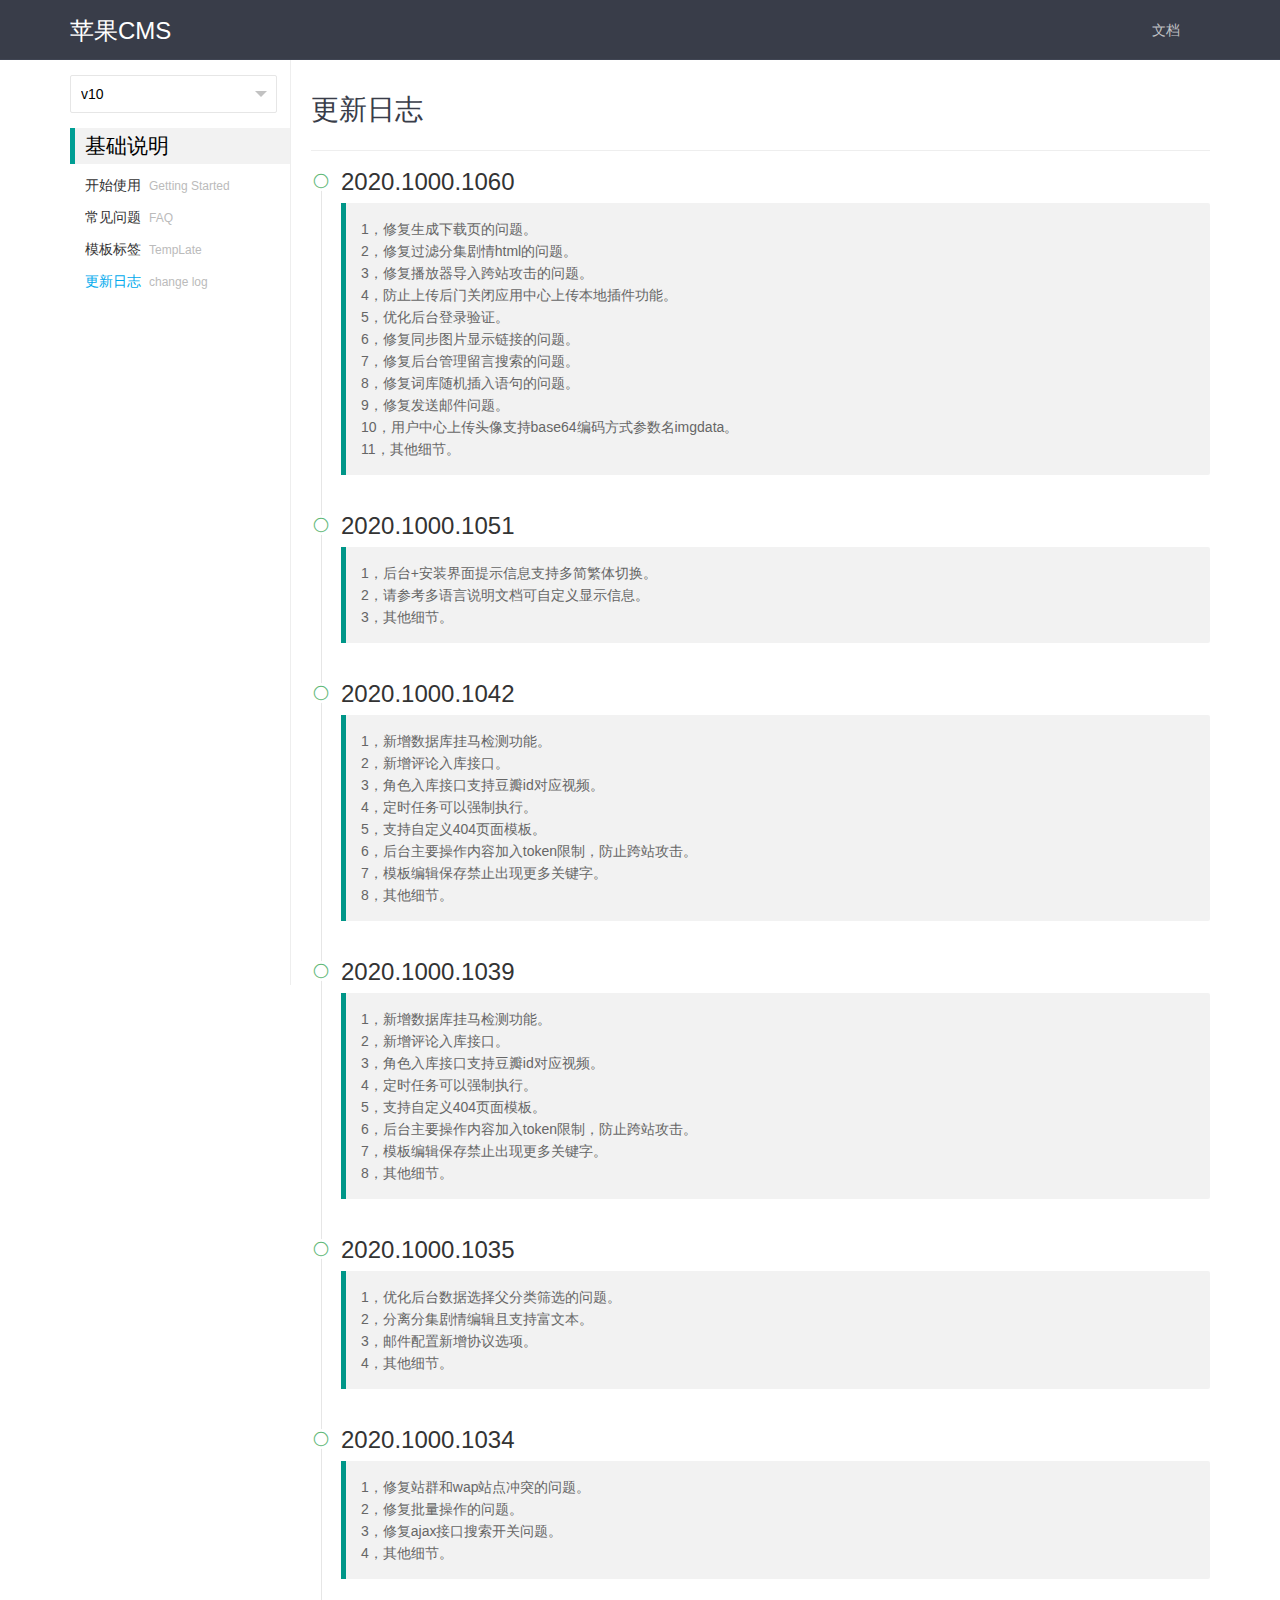
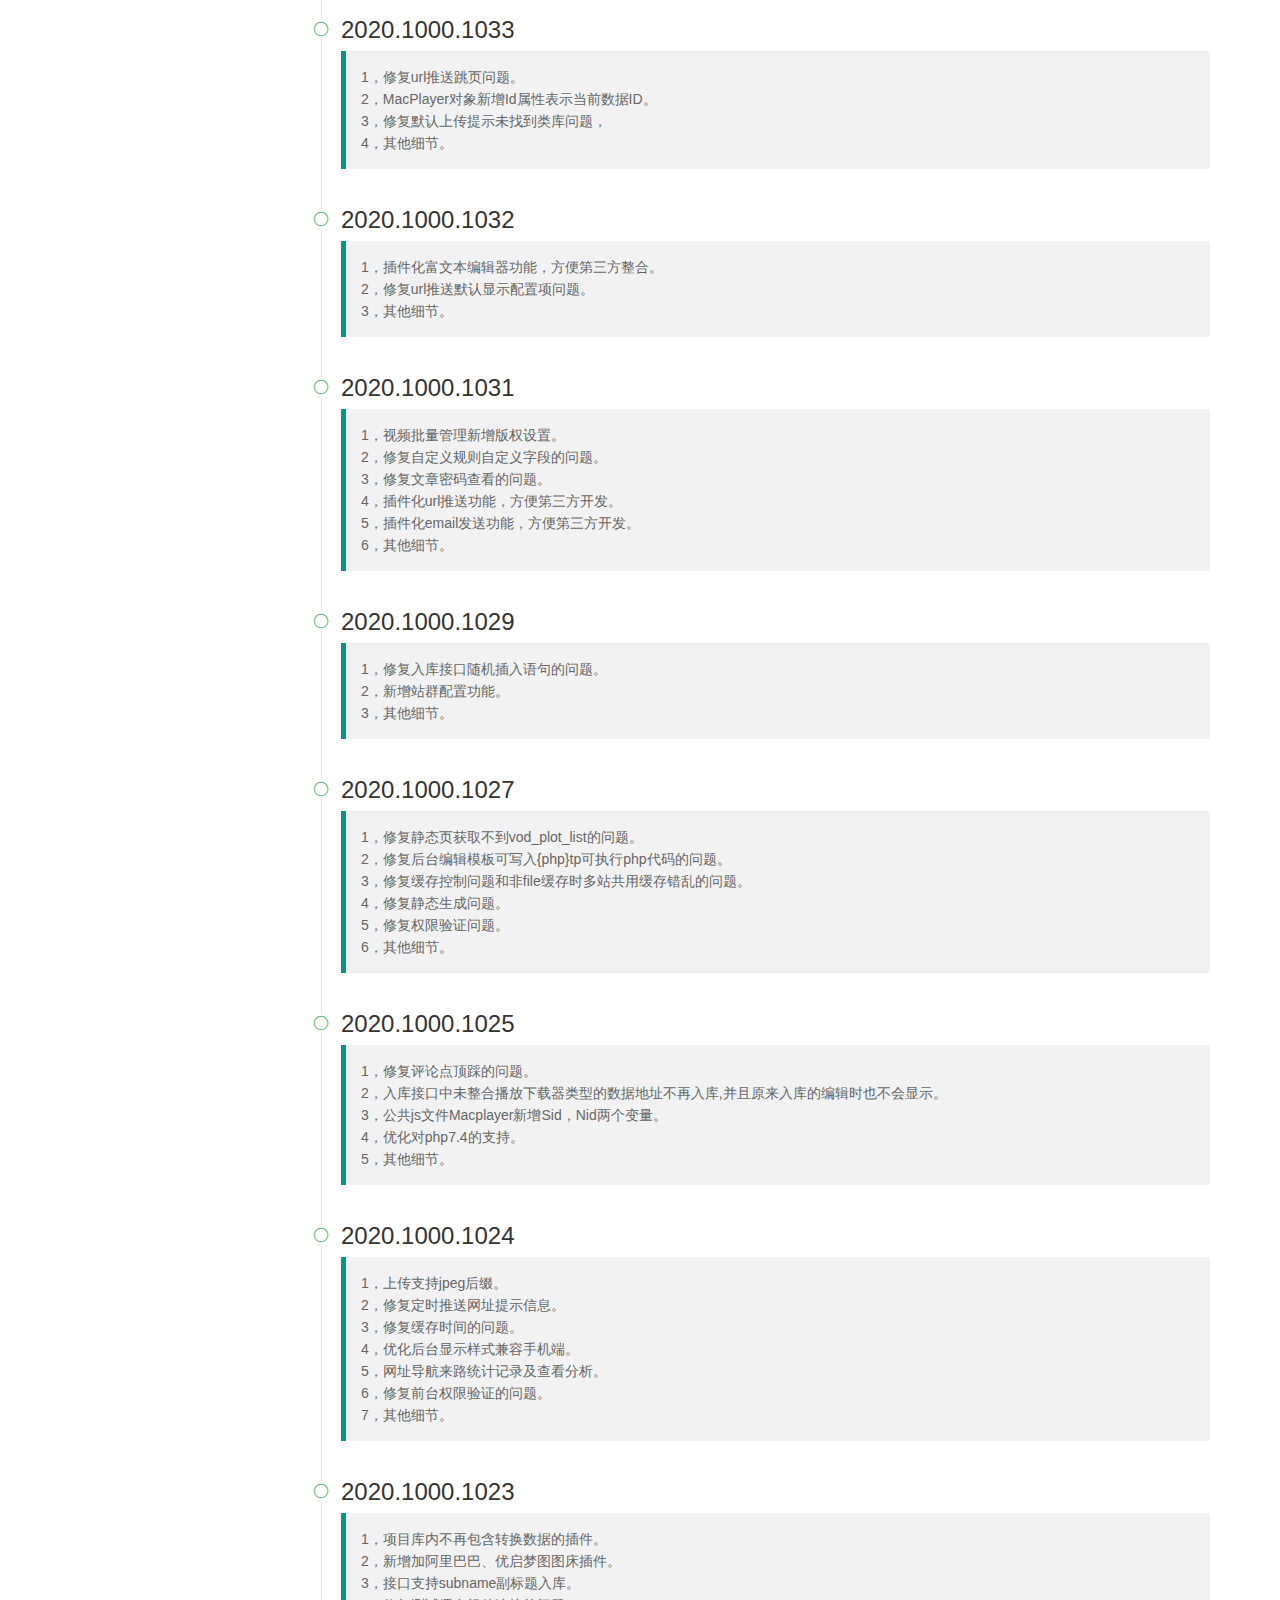
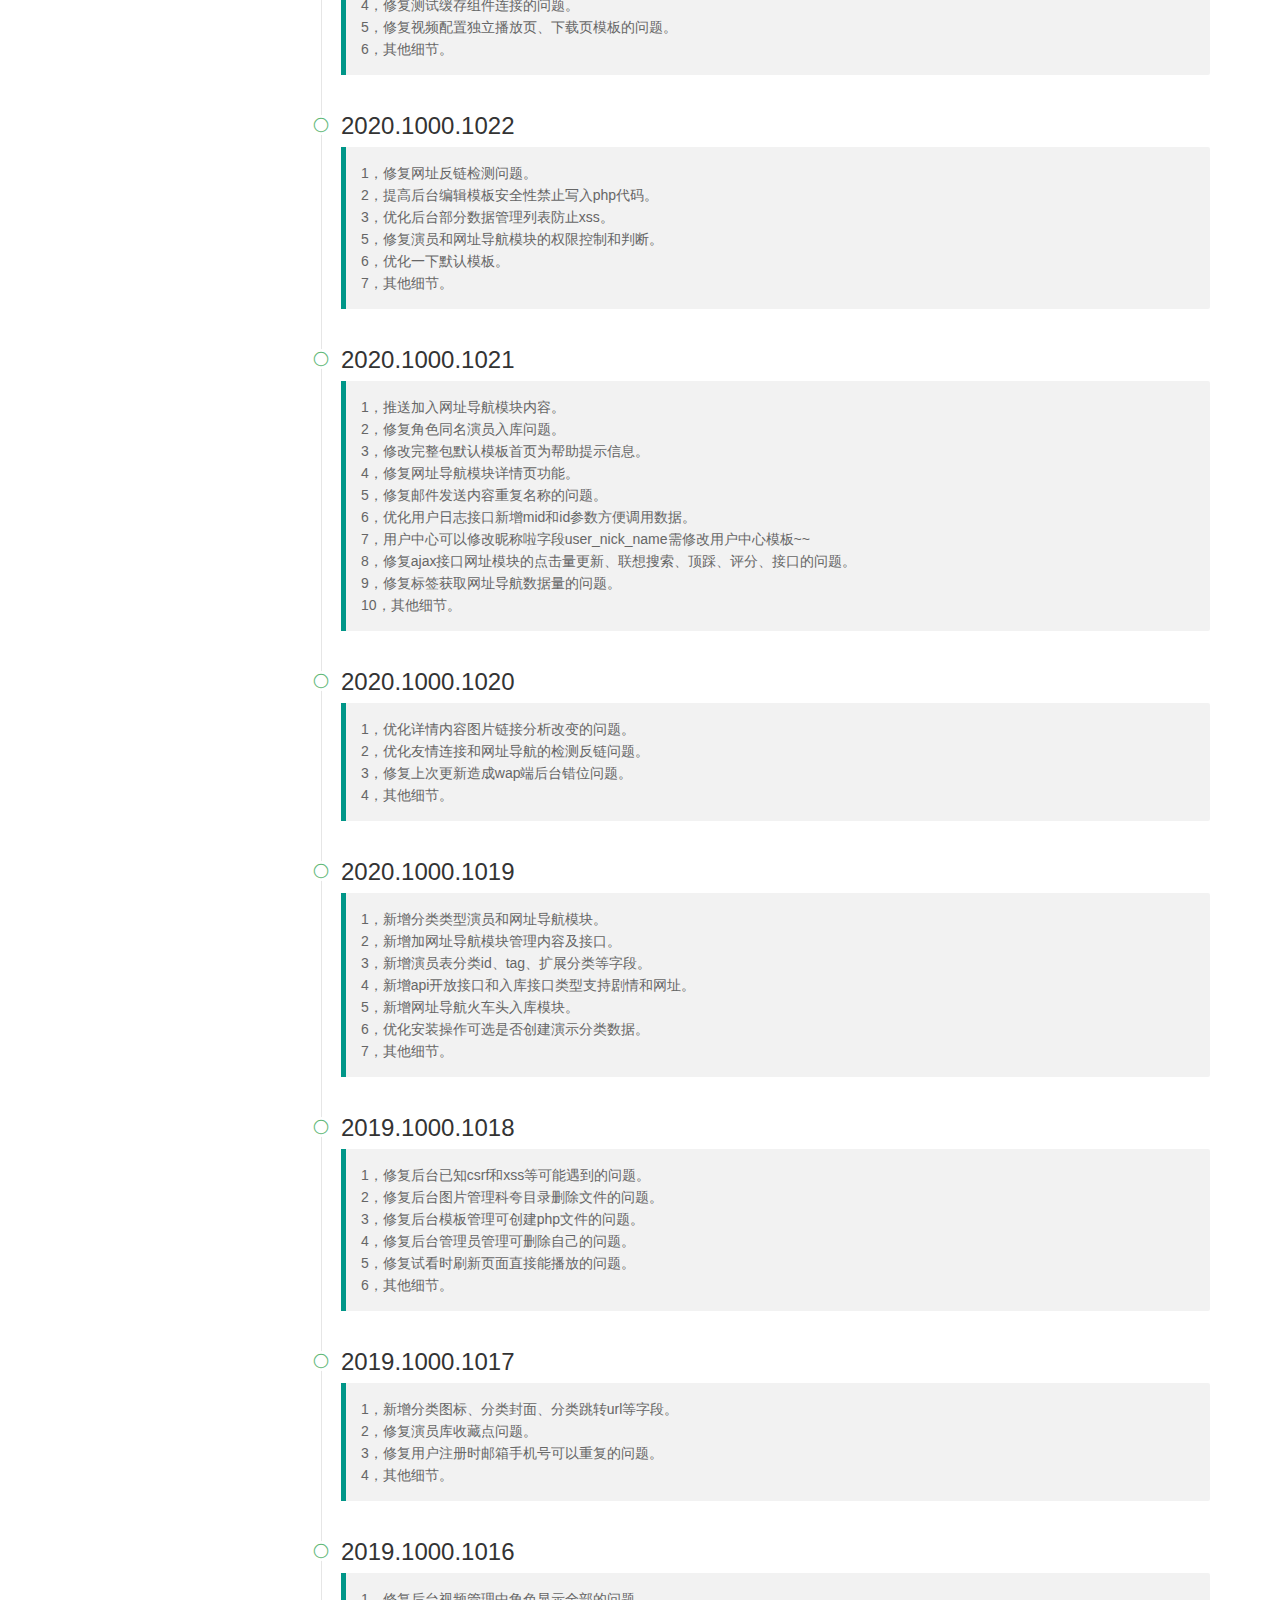
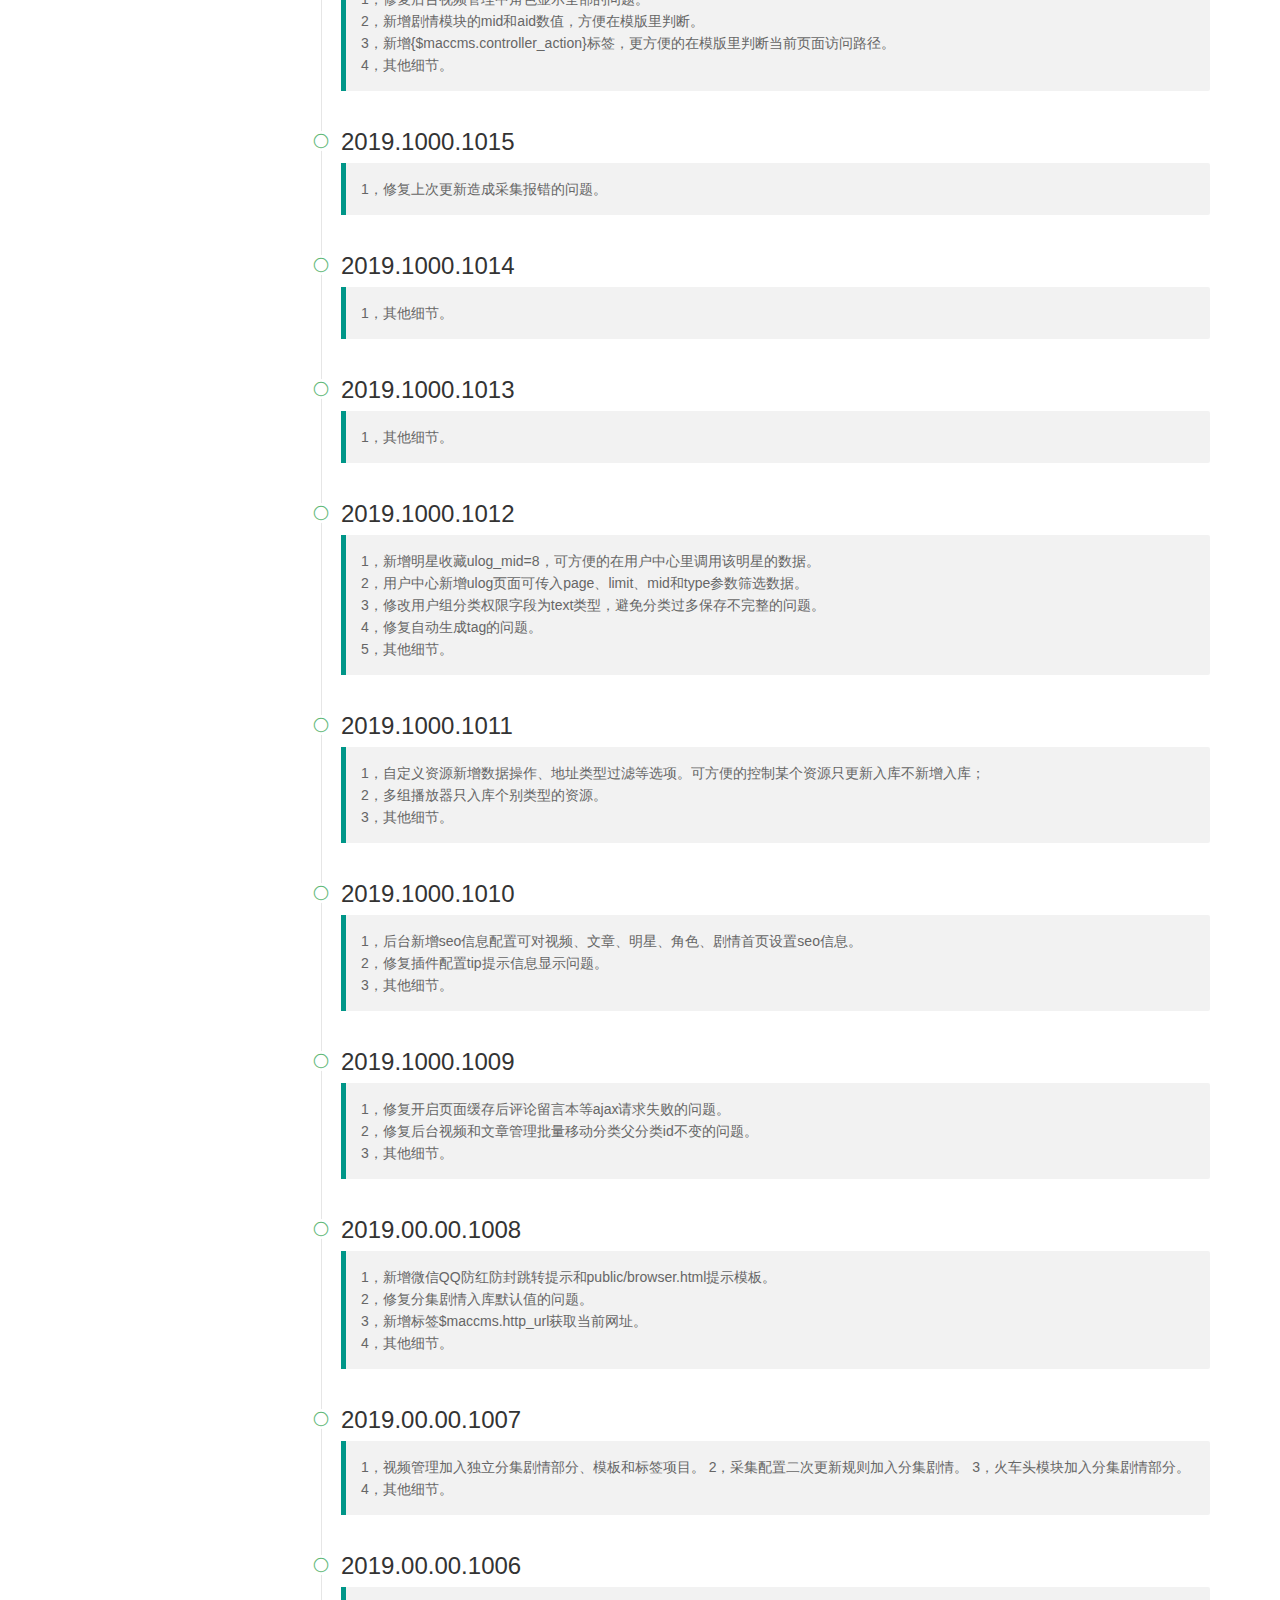
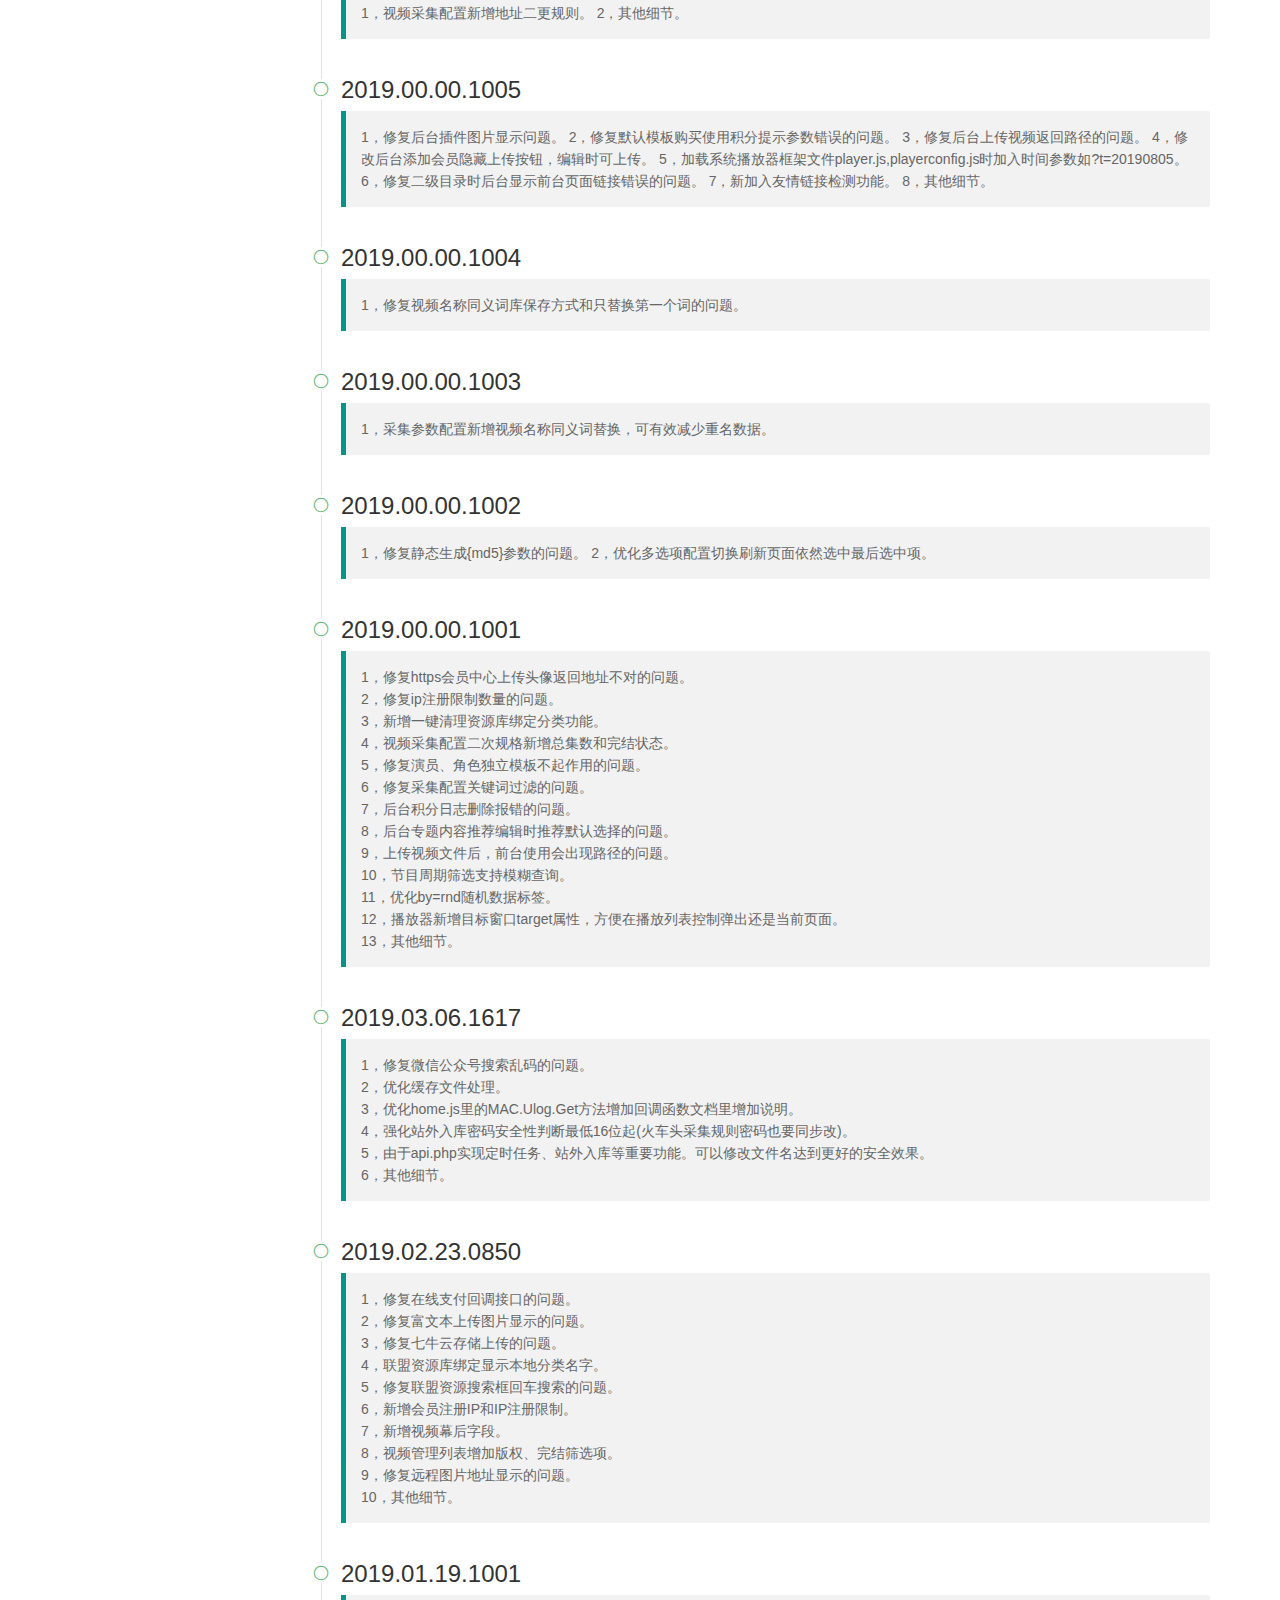
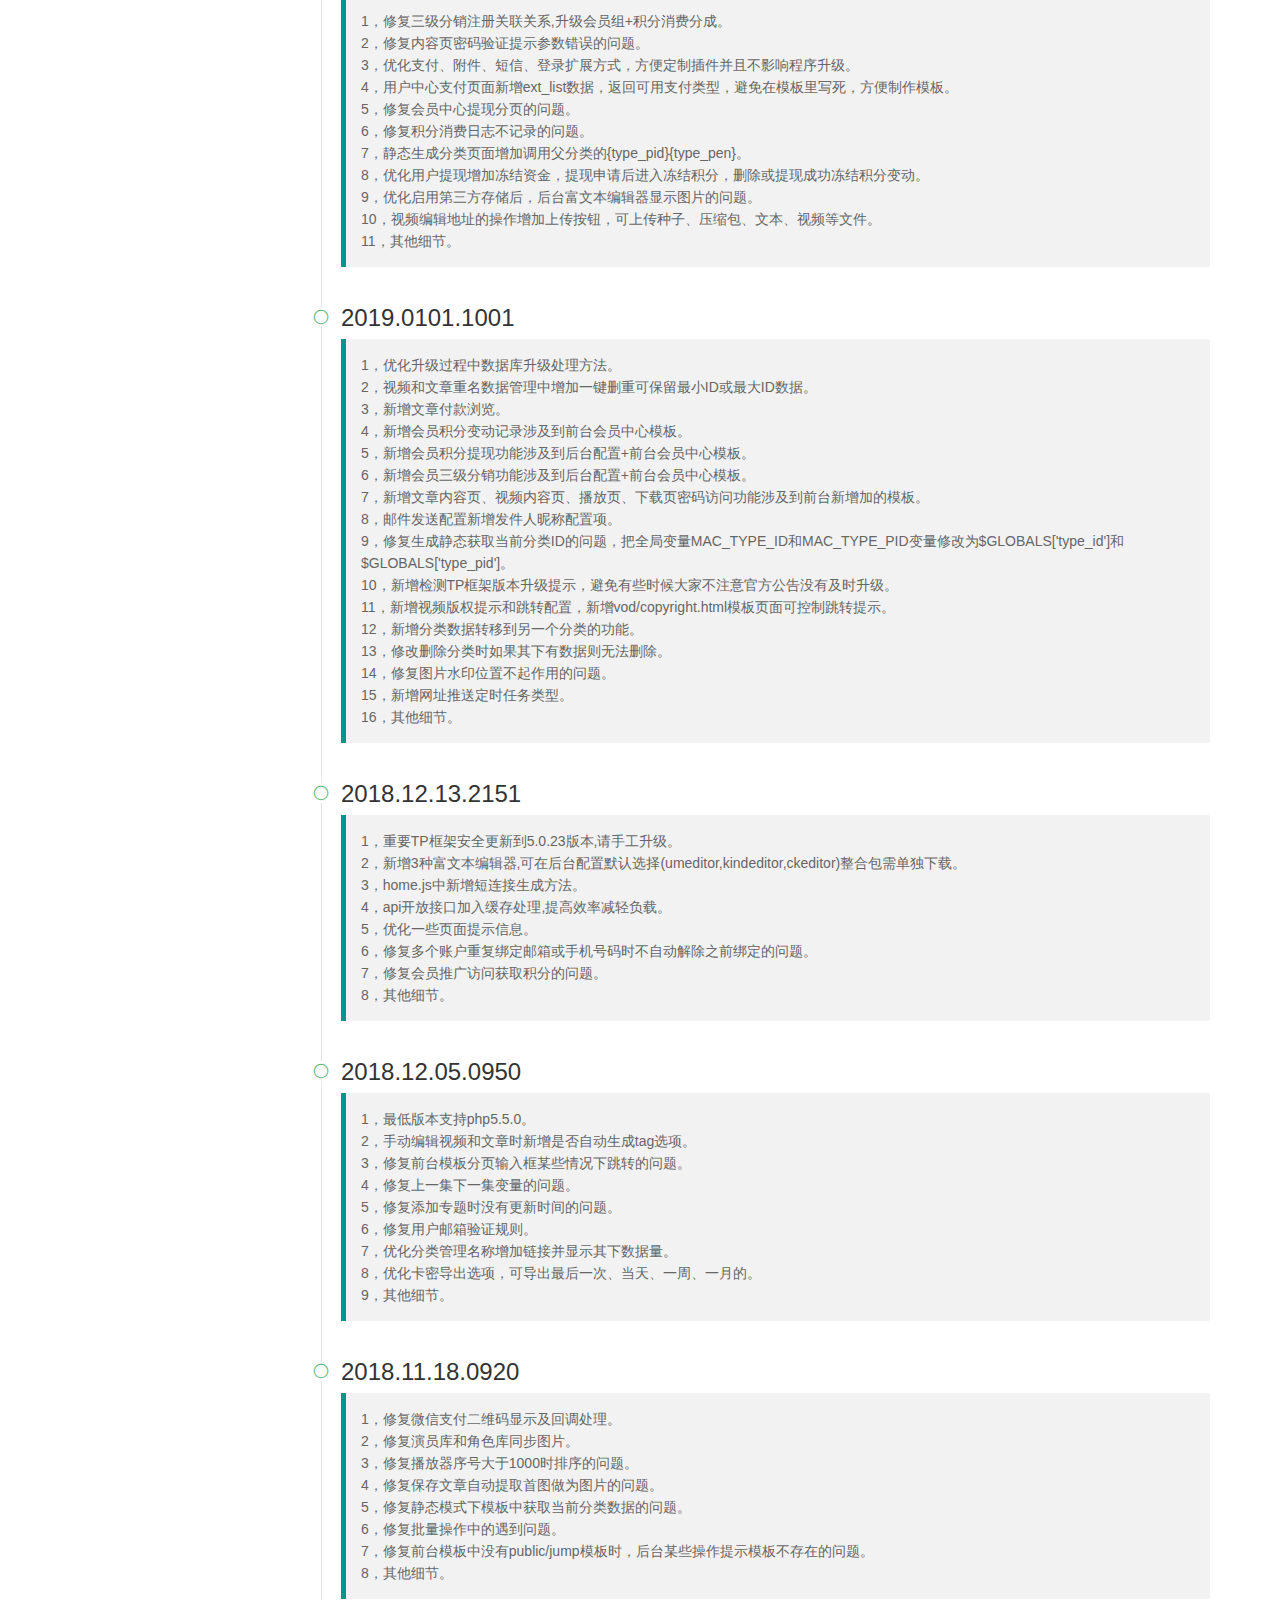
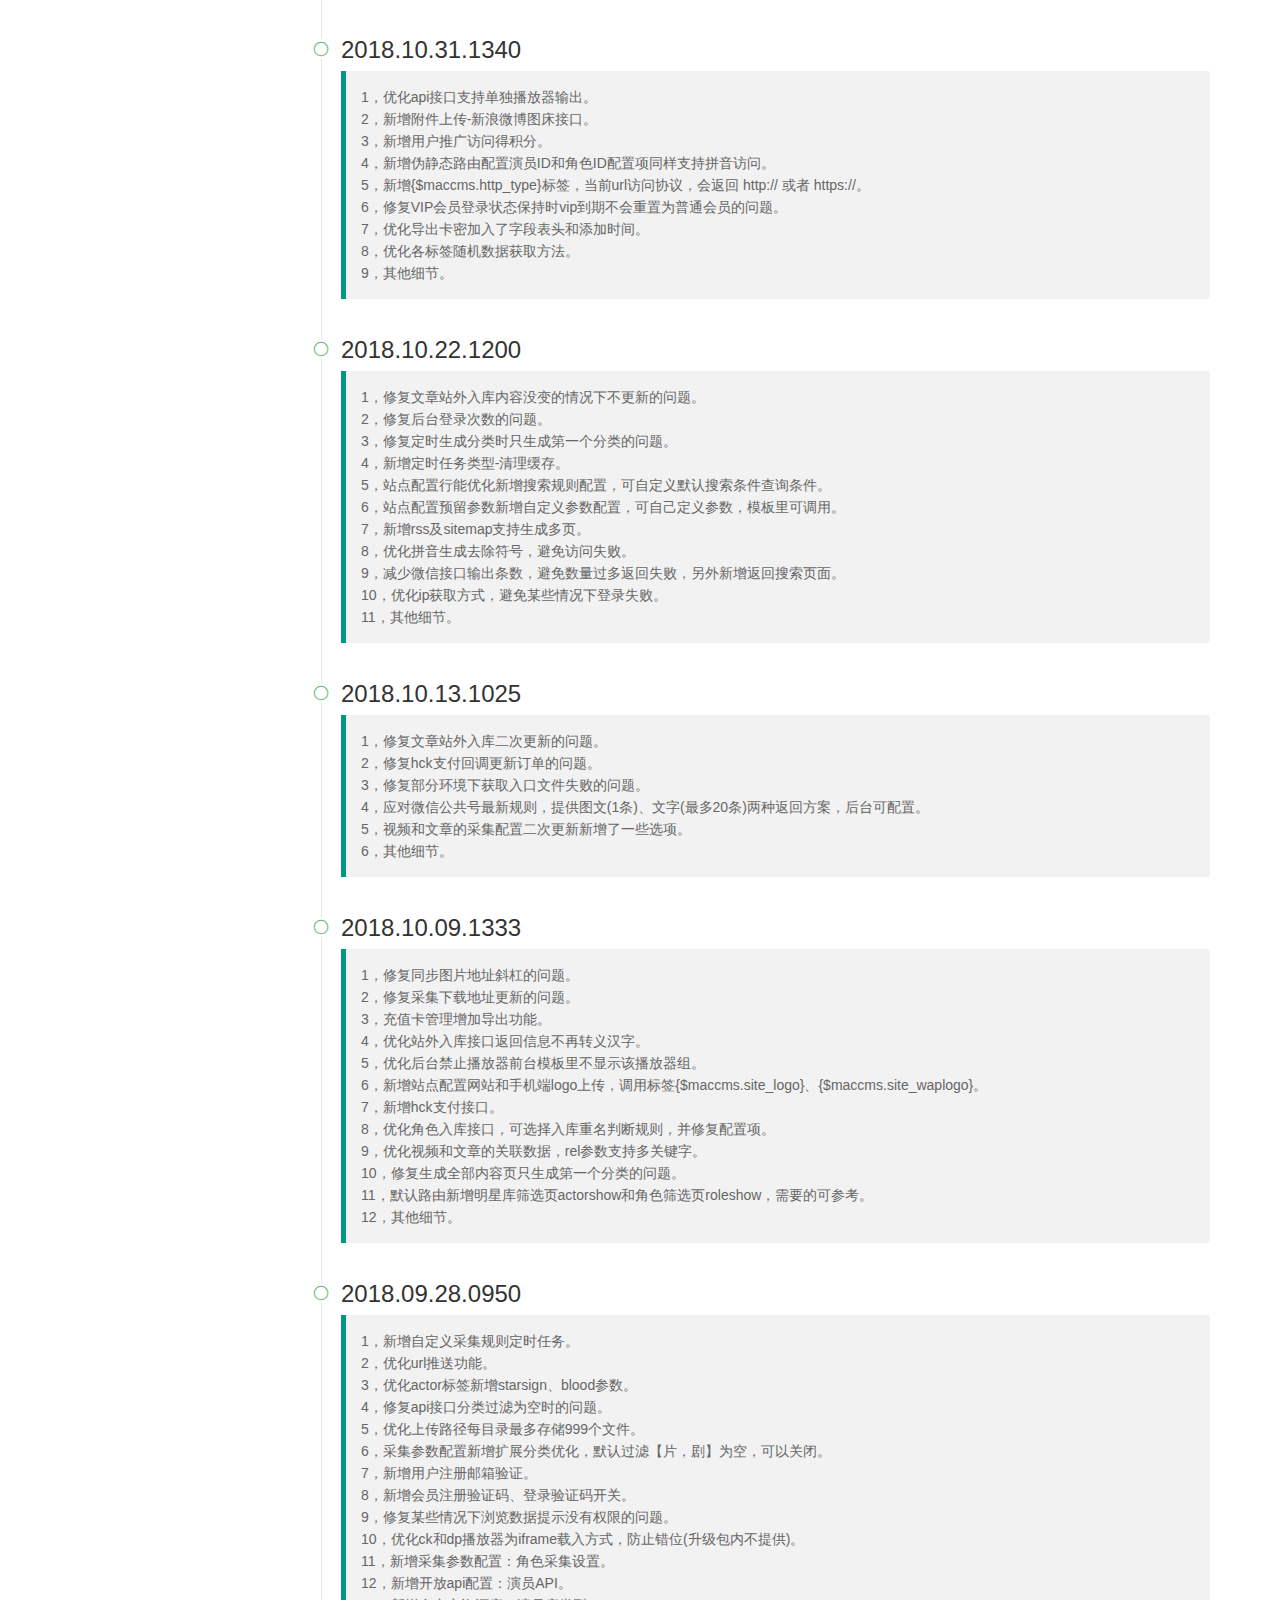
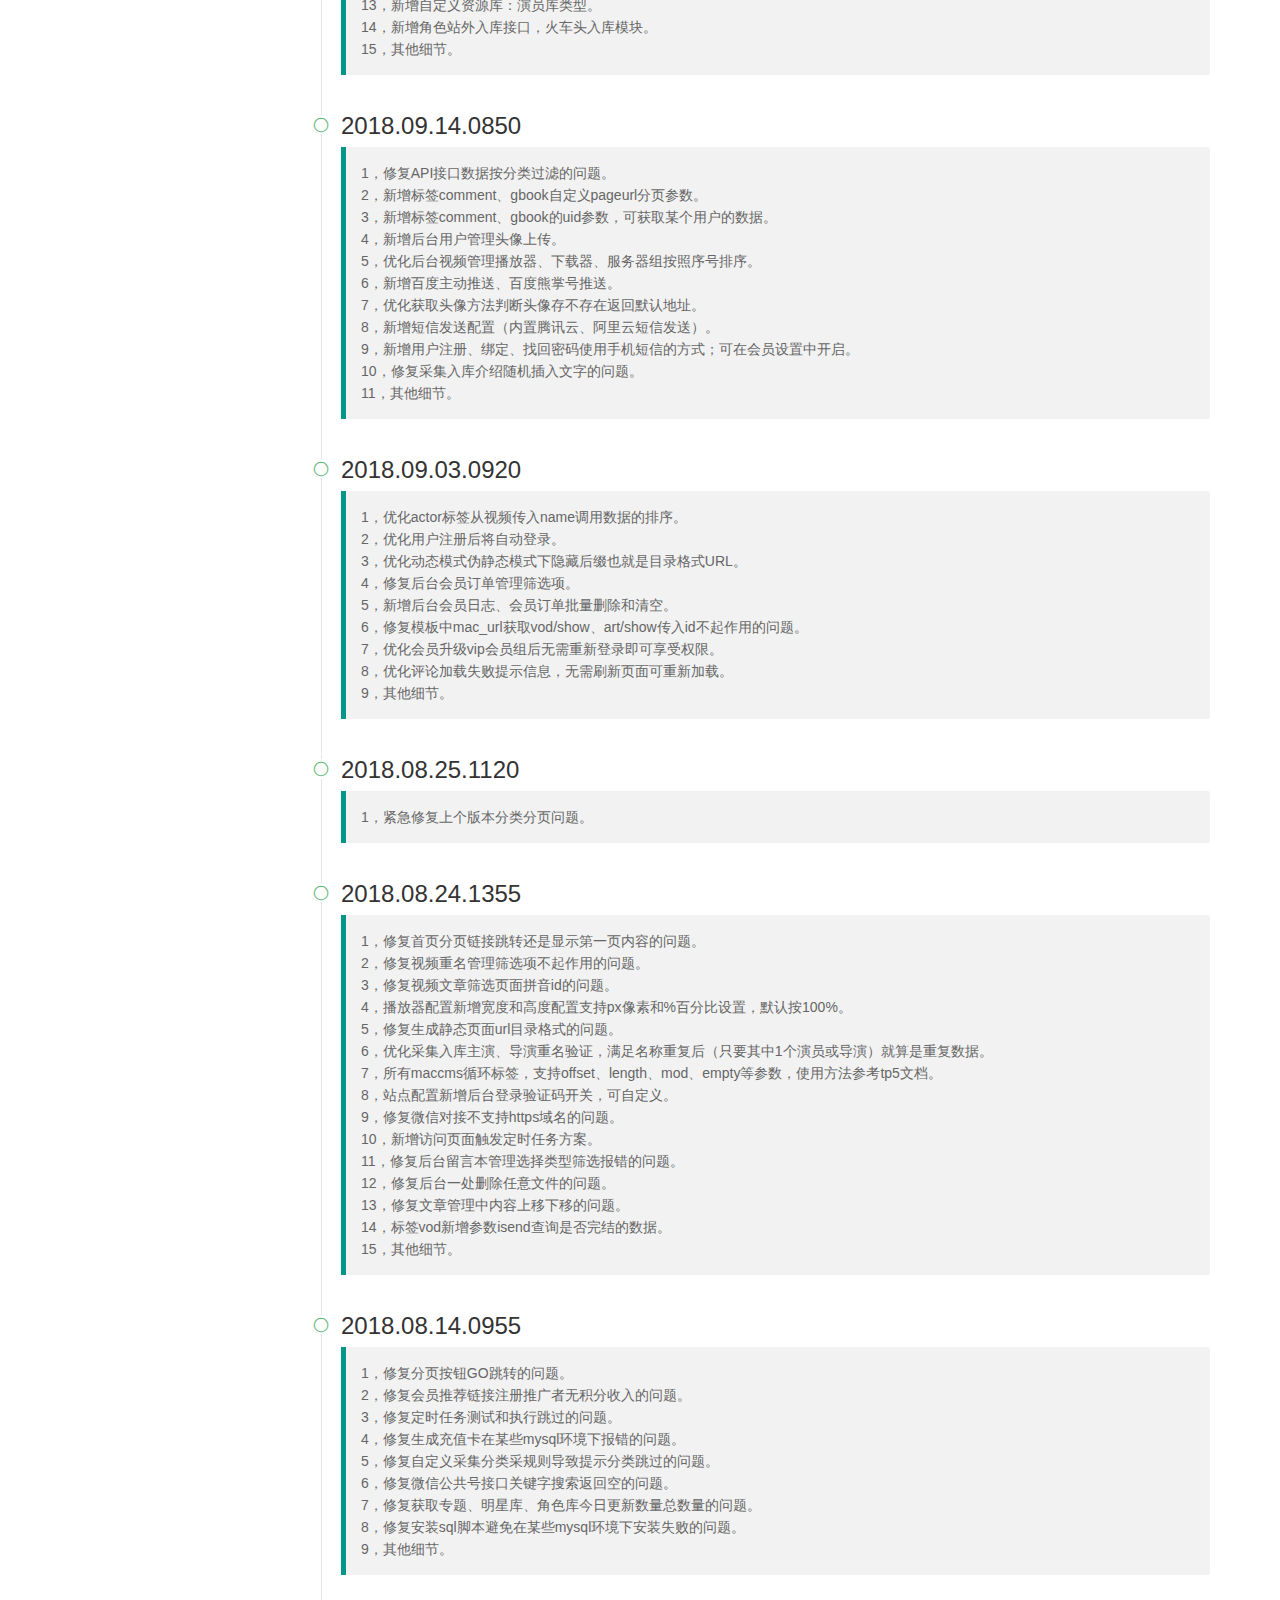
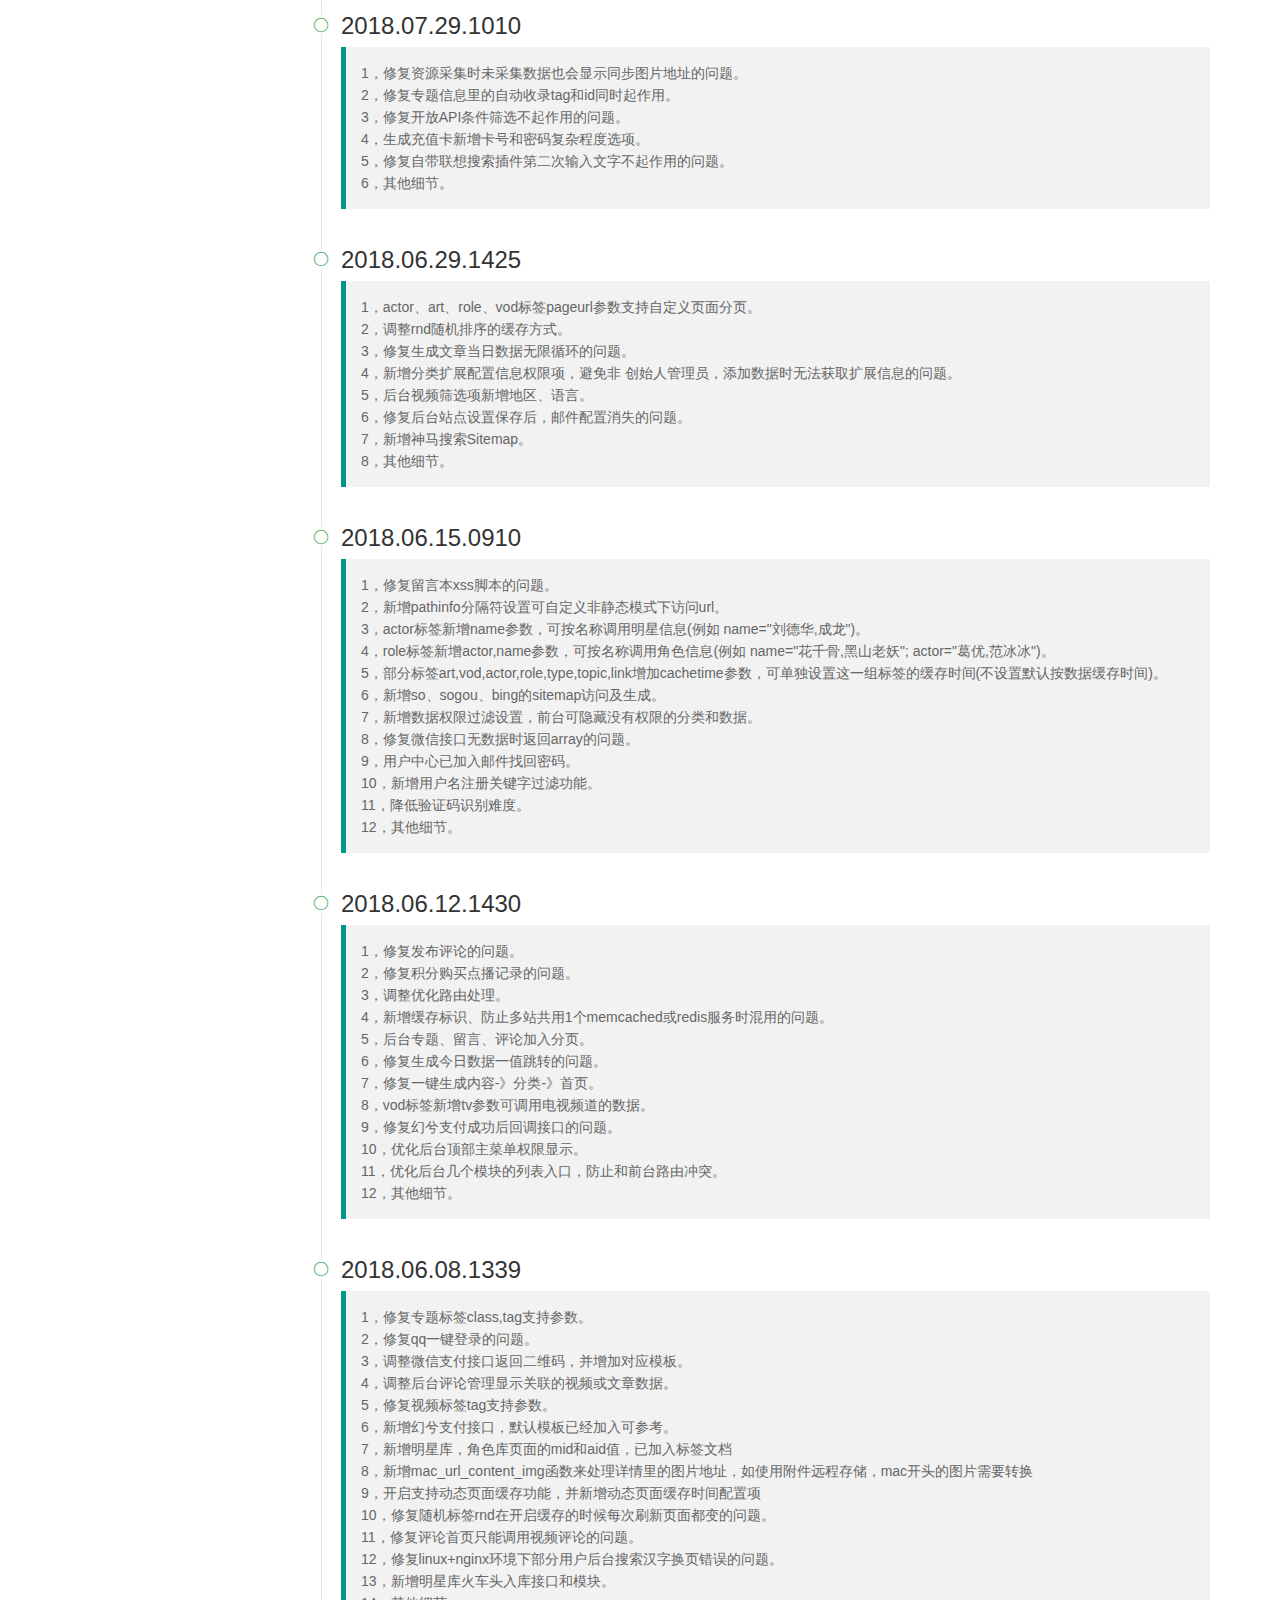
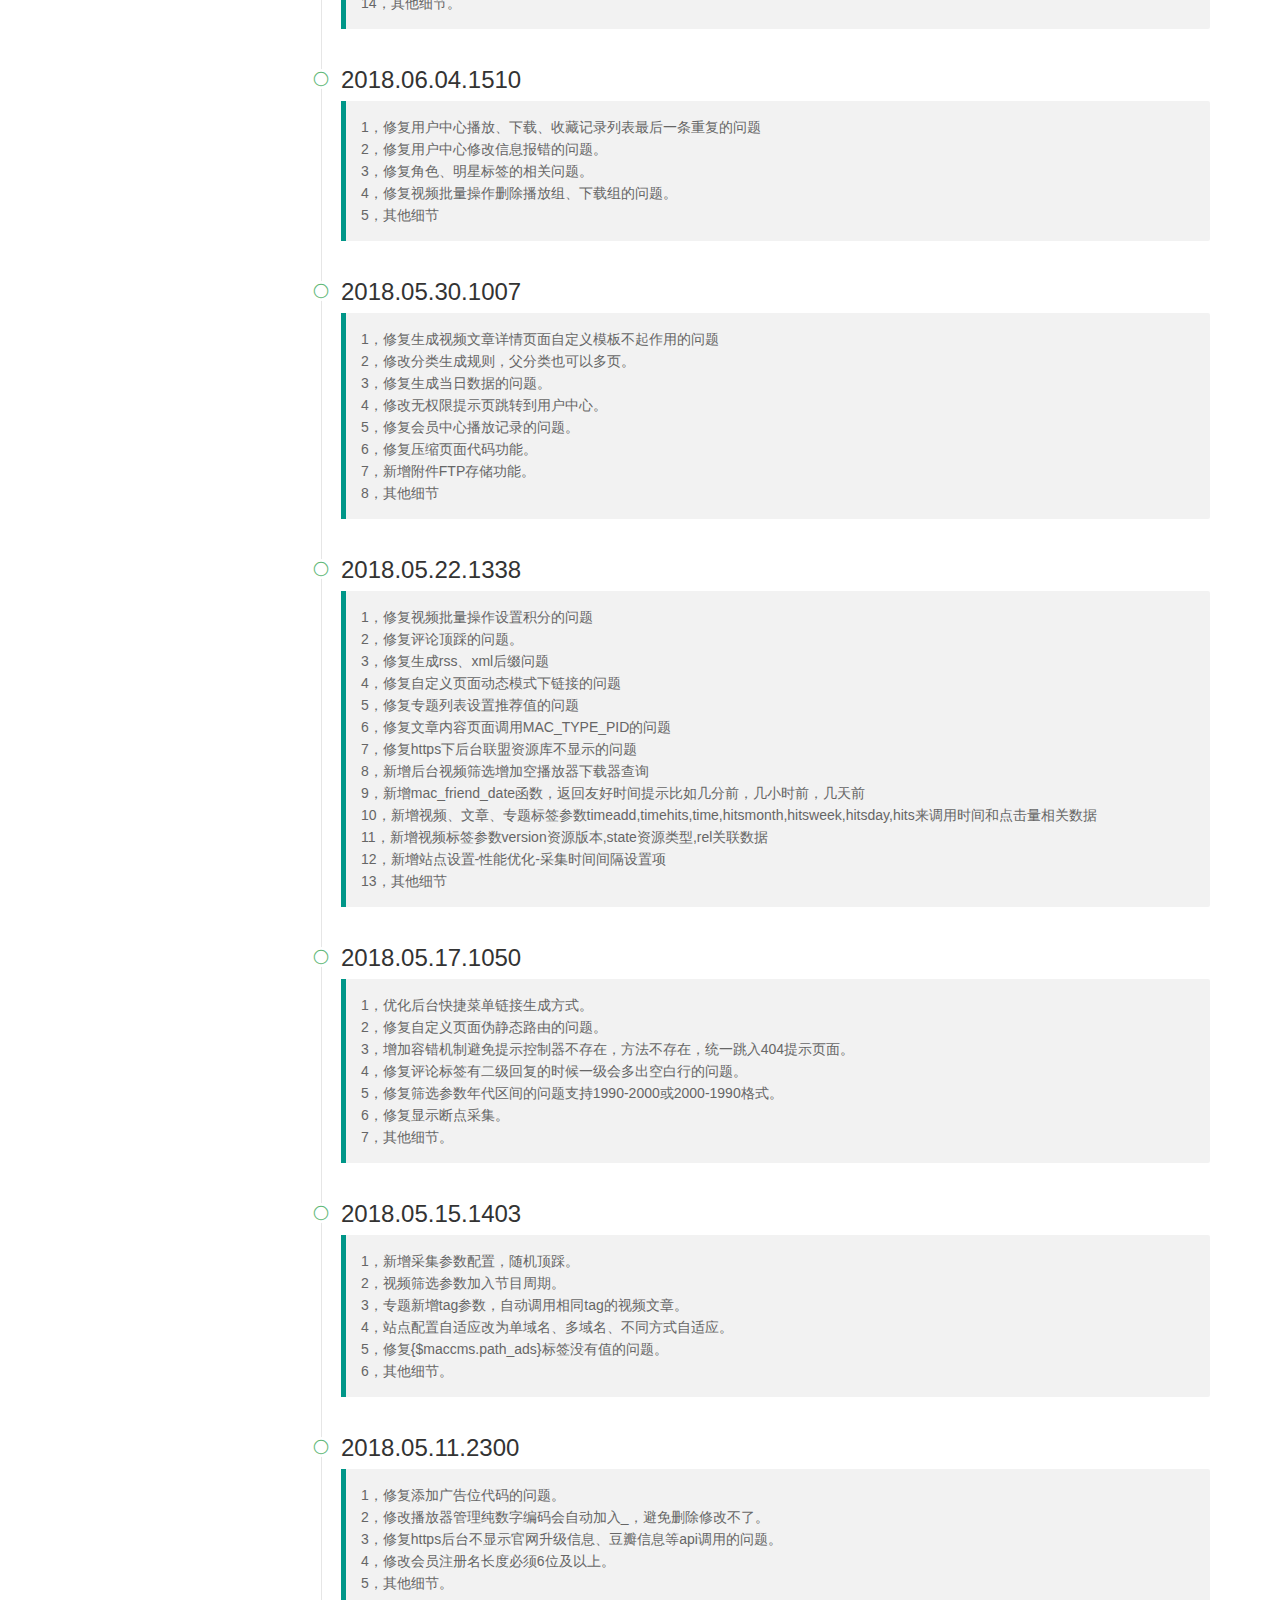
<file: v10doc/v10log.html>
<!DOCTYPE html>
<!-- saved from url=(0037)http://www.maccms.net/doc/v10/faq.html -->
<html>

<head>
    <meta http-equiv="Content-Type" content="text/html; charset=UTF-8">

    <title>v10常见问题 - 苹果CMS</title>
    <meta name="renderer" content="webkit">
    <meta http-equiv="X-UA-Compatible" content="IE=edge,chrome=1">
    <meta name="viewport" content="width=device-width, initial-scale=1, maximum-scale=1">
    <meta name="apple-mobile-web-app-status-bar-style" content="black">
    <meta name="apple-mobile-web-app-capable" content="yes">
    <meta name="format-detection" content="telephone=no">
    <link rel="stylesheet" href="../static/layui.css" media="all">
    <link rel="stylesheet" href="../static/global.css" media="all">
    <link id="layuicss-skincodecss" rel="stylesheet" href="../static/code.css" media="all">
    <link id="layuicss-layer" rel="stylesheet" href="../static/layer.css" media="all">
</head>

<body>
    <div class="layui-header header header-faq">
        <div class="layui-main">
            <a class="logo" href="http://www.maccms.net/">苹果CMS</a>
            <div class="layui-form component">

            </div>
            <ul class="layui-nav">
                <li class="layui-nav-item"><a href="http://www.maccms.net/v10.html" target="_blank">文档</a></li>
                <span class="layui-nav-bar"></span></ul>
        </div>
    </div>
    <!-- 让IE8/9支持媒体查询，从而兼容栅格 -->
    <!--[if lt IE 9]>
  <script src="/static/js/html5.min.js"></script>
  <script src="/static/js/respond.min.js"></script>
<![endif]-->
    <ul class="site-dir">
        <li><a href="http://www.maccms.net/doc/v10/faq.html#quickstart"><cite>快速安装</cite></a></li>
        <li><a href="http://www.maccms.net/doc/v10/faq.html#jquery"><cite>如何使用内部jQuery</cite></a></li>
        <li><a href="http://www.maccms.net/doc/v10/faq.html#form"><cite>为什么表单不显示</cite></a></li>
        <hr>
        <li><a href="http://www.maccms.net/doc/v10/faq.html#compress"><cite>哪里有未压缩源代码</cite></a></li>

        <li><a href="http://www.maccms.net/doc/v10/faq.html#other"><cite>还是遇到困难咋办？</cite></a></li>
    </ul>
    <div class="layui-main site-inline">
        <div class="site-tree">
            <div class="layui-form" style="height: 38px; margin: 10px 13px 0 0;">
                <select lay-filter="tabVersion">
      <option value="v10" selected="">v10</option>
      <option value="v8">v8</option>
    </select>
                <div class="layui-unselect layui-form-select">
                    <div class="layui-select-title"><input type="text" placeholder="请选择" value="v10" readonly="" class="layui-input layui-unselect"><i class="layui-edge"></i></div>
                    <dl class="layui-anim layui-anim-upbit">
                        <dd lay-value="v10" class="layui-this">v10</dd>
                        <dd lay-value="v8" class="">v8</dd>
                    </dl>
                </div>
            </div>
            <ul class="layui-tree">
                <li>
                    <h2>基础说明</h2>
                </li>
                <li class="site-tree-noicon ">
                    <a href="../v10.html">
                        <cite>开始使用</cite>
                        <em>Getting Started</em>
                    </a>
                </li>
                <li class="site-tree-noicon ">
                    <a href="./v10problem.html">
                        <cite>常见问题</cite>
                        <em>FAQ</em>
                    </a>
                </li>
                <li class="site-tree-noicon ">
                    <a href="./v10label.html">
                        <cite>模板标签</cite>
                        <em>TempLate</em>
                    </a>
                </li>
                <li class="site-tree-noicon  layui-this">
                    <a href="./v10log.html">
                        <cite>更新日志</cite>
                        <em>change log</em>
                    </a>
                </li>
            </ul>
        </div>

        <div class="site-content">
            <h1 class="site-h1">更新日志</h1>
            <ul class="layui-timeline">
                <li class="layui-timeline-item">
                    <i class="layui-icon layui-timeline-axis"></i>
                    <div class="layui-timeline-content layui-text">
                        <div class="layui-timeline-title">
                            <h2>2020.1000.1060</h2>
                        </div>
                        <blockquote class="layui-elem-quote">

                            1，修复生成下载页的问题。<br> 2，修复过滤分集剧情html的问题。
                            <br> 3，修复播放器导入跨站攻击的问题。
                            <br> 4，防止上传后门关闭应用中心上传本地插件功能。
                            <br> 5，优化后台登录验证。
                            <br> 6，修复同步图片显示链接的问题。
                            <br> 7，修复后台管理留言搜索的问题。
                            <br> 8，修复词库随机插入语句的问题。
                            <br> 9，修复发送邮件问题。
                            <br> 10，用户中心上传头像支持base64编码方式参数名imgdata。
                            <br> 11，其他细节。
                            <br>


                        </blockquote>
                        <ul>
                        </ul>
                    </div>
                </li>
                <li class="layui-timeline-item">
                    <i class="layui-icon layui-timeline-axis"></i>
                    <div class="layui-timeline-content layui-text">
                        <div class="layui-timeline-title">
                            <h2>2020.1000.1051</h2>
                        </div>
                        <blockquote class="layui-elem-quote">


                            1，后台+安装界面提示信息支持多简繁体切换。<br> 2，请参考多语言说明文档可自定义显示信息。
                            <br> 3，其他细节。
                            <br>

                        </blockquote>
                        <ul>
                        </ul>
                    </div>
                </li>
                <li class="layui-timeline-item">
                    <i class="layui-icon layui-timeline-axis"></i>
                    <div class="layui-timeline-content layui-text">
                        <div class="layui-timeline-title">
                            <h2>2020.1000.1042</h2>
                        </div>
                        <blockquote class="layui-elem-quote">

                            1，新增数据库挂马检测功能。<br> 2，新增评论入库接口。
                            <br> 3，角色入库接口支持豆瓣id对应视频。
                            <br> 4，定时任务可以强制执行。
                            <br> 5，支持自定义404页面模板。
                            <br> 6，后台主要操作内容加入token限制，防止跨站攻击。
                            <br> 7，模板编辑保存禁止出现更多关键字。
                            <br> 8，其他细节。
                            <br>


                        </blockquote>
                        <ul>
                        </ul>
                    </div>
                </li>
                <li class="layui-timeline-item">
                    <i class="layui-icon layui-timeline-axis"></i>
                    <div class="layui-timeline-content layui-text">
                        <div class="layui-timeline-title">
                            <h2>2020.1000.1039</h2>
                        </div>
                        <blockquote class="layui-elem-quote">

                            1，新增数据库挂马检测功能。<br> 2，新增评论入库接口。
                            <br> 3，角色入库接口支持豆瓣id对应视频。
                            <br> 4，定时任务可以强制执行。
                            <br> 5，支持自定义404页面模板。
                            <br> 6，后台主要操作内容加入token限制，防止跨站攻击。
                            <br> 7，模板编辑保存禁止出现更多关键字。
                            <br> 8，其他细节。
                            <br>

                        </blockquote>
                        <ul>
                        </ul>
                    </div>
                </li>
                <li class="layui-timeline-item">
                    <i class="layui-icon layui-timeline-axis"></i>
                    <div class="layui-timeline-content layui-text">
                        <div class="layui-timeline-title">
                            <h2>2020.1000.1035</h2>
                        </div>
                        <blockquote class="layui-elem-quote">

                            1，优化后台数据选择父分类筛选的问题。<br> 2，分离分集剧情编辑且支持富文本。
                            <br> 3，邮件配置新增协议选项。
                            <br> 4，其他细节。
                            <br>

                        </blockquote>
                        <ul>
                        </ul>
                    </div>
                </li>
                <li class="layui-timeline-item">
                    <i class="layui-icon layui-timeline-axis"></i>
                    <div class="layui-timeline-content layui-text">
                        <div class="layui-timeline-title">
                            <h2>2020.1000.1034</h2>
                        </div>
                        <blockquote class="layui-elem-quote">

                            1，修复站群和wap站点冲突的问题。<br> 2，修复批量操作的问题。
                            <br> 3，修复ajax接口搜索开关问题。
                            <br> 4，其他细节。
                            <br>

                        </blockquote>
                        <ul>
                        </ul>
                    </div>
                </li>
                <li class="layui-timeline-item">
                    <i class="layui-icon layui-timeline-axis"></i>
                    <div class="layui-timeline-content layui-text">
                        <div class="layui-timeline-title">
                            <h2>2020.1000.1033</h2>
                        </div>
                        <blockquote class="layui-elem-quote">

                            1，修复url推送跳页问题。<br> 2，MacPlayer对象新增Id属性表示当前数据ID。
                            <br> 3，修复默认上传提示未找到类库问题，
                            <br> 4，其他细节。
                            <br>

                        </blockquote>
                        <ul>
                        </ul>
                    </div>
                </li>
                <li class="layui-timeline-item">
                    <i class="layui-icon layui-timeline-axis"></i>
                    <div class="layui-timeline-content layui-text">
                        <div class="layui-timeline-title">
                            <h2>2020.1000.1032</h2>
                        </div>
                        <blockquote class="layui-elem-quote">

                            1，插件化富文本编辑器功能，方便第三方整合。<br> 2，修复url推送默认显示配置项问题。
                            <br> 3，其他细节。
                            <br>

                        </blockquote>
                        <ul>
                        </ul>
                    </div>
                </li>
                <li class="layui-timeline-item">
                    <i class="layui-icon layui-timeline-axis"></i>
                    <div class="layui-timeline-content layui-text">
                        <div class="layui-timeline-title">
                            <h2>2020.1000.1031</h2>
                        </div>
                        <blockquote class="layui-elem-quote">

                            1，视频批量管理新增版权设置。<br> 2，修复自定义规则自定义字段的问题。
                            <br> 3，修复文章密码查看的问题。
                            <br> 4，插件化url推送功能，方便第三方开发。
                            <br> 5，插件化email发送功能，方便第三方开发。
                            <br> 6，其他细节。
                            <br>

                        </blockquote>
                        <ul>
                        </ul>
                    </div>
                </li>
                <li class="layui-timeline-item">
                    <i class="layui-icon layui-timeline-axis"></i>
                    <div class="layui-timeline-content layui-text">
                        <div class="layui-timeline-title">
                            <h2>2020.1000.1029</h2>
                        </div>
                        <blockquote class="layui-elem-quote">

                            1，修复入库接口随机插入语句的问题。<br> 2，新增站群配置功能。
                            <br> 3，其他细节。
                            <br>


                        </blockquote>
                        <ul>
                        </ul>
                    </div>
                </li>
                <li class="layui-timeline-item">
                    <i class="layui-icon layui-timeline-axis"></i>
                    <div class="layui-timeline-content layui-text">
                        <div class="layui-timeline-title">
                            <h2>2020.1000.1027</h2>
                        </div>
                        <blockquote class="layui-elem-quote">

                            1，修复静态页获取不到vod_plot_list的问题。<br> 2，修复后台编辑模板可写入{php}tp可执行php代码的问题。
                            <br> 3，修复缓存控制问题和非file缓存时多站共用缓存错乱的问题。
                            <br> 4，修复静态生成问题。
                            <br> 5，修复权限验证问题。
                            <br> 6，其他细节。
                            <br>


                        </blockquote>
                        <ul>
                        </ul>
                    </div>
                </li>
                <li class="layui-timeline-item">
                    <i class="layui-icon layui-timeline-axis"></i>
                    <div class="layui-timeline-content layui-text">
                        <div class="layui-timeline-title">
                            <h2>2020.1000.1025</h2>
                        </div>
                        <blockquote class="layui-elem-quote">


                            1，修复评论点顶踩的问题。<br> 2，入库接口中未整合播放下载器类型的数据地址不再入库,并且原来入库的编辑时也不会显示。
                            <br> 3，公共js文件Macplayer新增Sid，Nid两个变量。
                            <br> 4，优化对php7.4的支持。
                            <br> 5，其他细节。
                            <br>


                        </blockquote>
                        <ul>
                        </ul>
                    </div>
                </li>
                <li class="layui-timeline-item">
                    <i class="layui-icon layui-timeline-axis"></i>
                    <div class="layui-timeline-content layui-text">
                        <div class="layui-timeline-title">
                            <h2>2020.1000.1024</h2>
                        </div>
                        <blockquote class="layui-elem-quote">

                            1，上传支持jpeg后缀。<br> 2，修复定时推送网址提示信息。
                            <br> 3，修复缓存时间的问题。
                            <br> 4，优化后台显示样式兼容手机端。
                            <br> 5，网址导航来路统计记录及查看分析。
                            <br> 6，修复前台权限验证的问题。
                            <br> 7，其他细节。


                        </blockquote>
                        <ul>
                        </ul>
                    </div>
                </li>
                <li class="layui-timeline-item">
                    <i class="layui-icon layui-timeline-axis"></i>
                    <div class="layui-timeline-content layui-text">
                        <div class="layui-timeline-title">
                            <h2>2020.1000.1023</h2>
                        </div>
                        <blockquote class="layui-elem-quote">

                            1，项目库内不再包含转换数据的插件。<br> 2，新增加阿里巴巴、优启梦图图床插件。
                            <br> 3，接口支持subname副标题入库。
                            <br> 4，修复测试缓存组件连接的问题。
                            <br> 5，修复视频配置独立播放页、下载页模板的问题。
                            <br> 6，其他细节。

                        </blockquote>
                        <ul>
                        </ul>
                    </div>
                </li>
                <li class="layui-timeline-item">
                    <i class="layui-icon layui-timeline-axis"></i>
                    <div class="layui-timeline-content layui-text">
                        <div class="layui-timeline-title">
                            <h2>2020.1000.1022</h2>
                        </div>
                        <blockquote class="layui-elem-quote">

                            1，修复网址反链检测问题。<br> 2，提高后台编辑模板安全性禁止写入php代码。
                            <br> 3，优化后台部分数据管理列表防止xss。
                            <br> 5，修复演员和网址导航模块的权限控制和判断。
                            <br> 6，优化一下默认模板。
                            <br> 7，其他细节。

                        </blockquote>
                        <ul>
                        </ul>
                    </div>
                </li>
                <li class="layui-timeline-item">
                    <i class="layui-icon layui-timeline-axis"></i>
                    <div class="layui-timeline-content layui-text">
                        <div class="layui-timeline-title">
                            <h2>2020.1000.1021</h2>
                        </div>
                        <blockquote class="layui-elem-quote">

                            1，推送加入网址导航模块内容。<br> 2，修复角色同名演员入库问题。
                            <br> 3，修改完整包默认模板首页为帮助提示信息。
                            <br> 4，修复网址导航模块详情页功能。
                            <br> 5，修复邮件发送内容重复名称的问题。
                            <br> 6，优化用户日志接口新增mid和id参数方便调用数据。
                            <br> 7，用户中心可以修改昵称啦字段user_nick_name需修改用户中心模板~~ <br> 8，修复ajax接口网址模块的点击量更新、联想搜索、顶踩、评分、接口的问题。
                            <br> 9，修复标签获取网址导航数据量的问题。
                            <br> 10，其他细节。

                        </blockquote>
                        <ul>
                        </ul>
                    </div>
                </li>
                <li class="layui-timeline-item">
                    <i class="layui-icon layui-timeline-axis"></i>
                    <div class="layui-timeline-content layui-text">
                        <div class="layui-timeline-title">
                            <h2>2020.1000.1020</h2>
                        </div>
                        <blockquote class="layui-elem-quote">


                            1，优化详情内容图片链接分析改变的问题。<br> 2，优化友情连接和网址导航的检测反链问题。
                            <br> 3，修复上次更新造成wap端后台错位问题。
                            <br> 4，其他细节。

                        </blockquote>
                        <ul>
                        </ul>
                    </div>
                </li>
                <li class="layui-timeline-item">
                    <i class="layui-icon layui-timeline-axis"></i>
                    <div class="layui-timeline-content layui-text">
                        <div class="layui-timeline-title">
                            <h2>2020.1000.1019</h2>
                        </div>
                        <blockquote class="layui-elem-quote">

                            1，新增分类类型演员和网址导航模块。<br> 2，新增加网址导航模块管理内容及接口。
                            <br> 3，新增演员表分类id、tag、扩展分类等字段。
                            <br> 4，新增api开放接口和入库接口类型支持剧情和网址。
                            <br> 5，新增网址导航火车头入库模块。
                            <br> 6，优化安装操作可选是否创建演示分类数据。
                            <br> 7，其他细节。

                        </blockquote>
                        <ul>
                        </ul>
                    </div>
                </li>
                <li class="layui-timeline-item">
                    <i class="layui-icon layui-timeline-axis"></i>
                    <div class="layui-timeline-content layui-text">
                        <div class="layui-timeline-title">
                            <h2>2019.1000.1018</h2>
                        </div>
                        <blockquote class="layui-elem-quote">

                            1，修复后台已知csrf和xss等可能遇到的问题。<br> 2，修复后台图片管理科夸目录删除文件的问题。
                            <br> 3，修复后台模板管理可创建php文件的问题。
                            <br> 4，修复后台管理员管理可删除自己的问题。
                            <br> 5，修复试看时刷新页面直接能播放的问题。
                            <br> 6，其他细节。
                            <br>

                        </blockquote>
                        <ul>
                        </ul>
                    </div>
                </li>
                <li class="layui-timeline-item">
                    <i class="layui-icon layui-timeline-axis"></i>
                    <div class="layui-timeline-content layui-text">
                        <div class="layui-timeline-title">
                            <h2>2019.1000.1017</h2>
                        </div>
                        <blockquote class="layui-elem-quote">

                            1，新增分类图标、分类封面、分类跳转url等字段。<br> 2，修复演员库收藏点问题。
                            <br> 3，修复用户注册时邮箱手机号可以重复的问题。
                            <br> 4，其他细节。

                        </blockquote>
                        <ul>
                        </ul>
                    </div>
                </li>
                <li class="layui-timeline-item">
                    <i class="layui-icon layui-timeline-axis"></i>
                    <div class="layui-timeline-content layui-text">
                        <div class="layui-timeline-title">
                            <h2>2019.1000.1016</h2>
                        </div>
                        <blockquote class="layui-elem-quote">

                            1，修复后台视频管理中角色显示全部的问题。<br> 2，新增剧情模块的mid和aid数值，方便在模版里判断。
                            <br> 3，新增{$maccms.controller_action}标签，更方便的在模版里判断当前页面访问路径。
                            <br> 4，其他细节。

                        </blockquote>
                        <ul>
                        </ul>
                    </div>
                </li>
                <li class="layui-timeline-item">
                    <i class="layui-icon layui-timeline-axis"></i>
                    <div class="layui-timeline-content layui-text">
                        <div class="layui-timeline-title">
                            <h2>2019.1000.1015</h2>
                        </div>
                        <blockquote class="layui-elem-quote">
                            1，修复上次更新造成采集报错的问题。
                        </blockquote>
                        <ul>
                        </ul>
                    </div>
                </li>
                <li class="layui-timeline-item">
                    <i class="layui-icon layui-timeline-axis"></i>
                    <div class="layui-timeline-content layui-text">
                        <div class="layui-timeline-title">
                            <h2>2019.1000.1014</h2>
                        </div>
                        <blockquote class="layui-elem-quote">
                            1，其他细节。
                        </blockquote>
                        <ul>
                        </ul>
                    </div>
                </li>
                <li class="layui-timeline-item">
                    <i class="layui-icon layui-timeline-axis"></i>
                    <div class="layui-timeline-content layui-text">
                        <div class="layui-timeline-title">
                            <h2>2019.1000.1013</h2>
                        </div>
                        <blockquote class="layui-elem-quote">
                            1，其他细节。
                        </blockquote>
                        <ul>
                        </ul>
                    </div>
                </li>
                <li class="layui-timeline-item">
                    <i class="layui-icon layui-timeline-axis"></i>
                    <div class="layui-timeline-content layui-text">
                        <div class="layui-timeline-title">
                            <h2>2019.1000.1012</h2>
                        </div>
                        <blockquote class="layui-elem-quote">

                            1，新增明星收藏ulog_mid=8，可方便的在用户中心里调用该明星的数据。<br> 2，用户中心新增ulog页面可传入page、limit、mid和type参数筛选数据。
                            <br> 3，修改用户组分类权限字段为text类型，避免分类过多保存不完整的问题。
                            <br> 4，修复自动生成tag的问题。
                            <br> 5，其他细节。

                        </blockquote>
                        <ul>
                        </ul>
                    </div>
                </li>
                <li class="layui-timeline-item">
                    <i class="layui-icon layui-timeline-axis"></i>
                    <div class="layui-timeline-content layui-text">
                        <div class="layui-timeline-title">
                            <h2>2019.1000.1011</h2>
                        </div>
                        <blockquote class="layui-elem-quote">
                            1，自定义资源新增数据操作、地址类型过滤等选项。可方便的控制某个资源只更新入库不新增入库；<br> 2，多组播放器只入库个别类型的资源。
                            <br> 3，其他细节。
                        </blockquote>
                        <ul>
                        </ul>
                    </div>
                </li>
                <li class="layui-timeline-item">
                    <i class="layui-icon layui-timeline-axis"></i>
                    <div class="layui-timeline-content layui-text">
                        <div class="layui-timeline-title">
                            <h2>2019.1000.1010</h2>
                        </div>
                        <blockquote class="layui-elem-quote">
                            1，后台新增seo信息配置可对视频、文章、明星、角色、剧情首页设置seo信息。<br> 2，修复插件配置tip提示信息显示问题。
                            <br> 3，其他细节。
                        </blockquote>
                        <ul>
                        </ul>
                    </div>
                </li>
                <li class="layui-timeline-item">
                    <i class="layui-icon layui-timeline-axis"></i>
                    <div class="layui-timeline-content layui-text">
                        <div class="layui-timeline-title">
                            <h2>2019.1000.1009</h2>
                        </div>
                        <blockquote class="layui-elem-quote">
                            1，修复开启页面缓存后评论留言本等ajax请求失败的问题。<br> 2，修复后台视频和文章管理批量移动分类父分类id不变的问题。
                            <br> 3，其他细节。
                        </blockquote>
                        <ul>
                        </ul>
                    </div>
                </li>
                <li class="layui-timeline-item">
                    <i class="layui-icon layui-timeline-axis"></i>
                    <div class="layui-timeline-content layui-text">
                        <div class="layui-timeline-title">
                            <h2>2019.00.00.1008</h2>
                        </div>
                        <blockquote class="layui-elem-quote">
                            1，新增微信QQ防红防封跳转提示和public/browser.html提示模板。<br> 2，修复分集剧情入库默认值的问题。
                            <br> 3，新增标签$maccms.http_url获取当前网址。
                            <br> 4，其他细节。
                            <br>
                        </blockquote>
                        <ul>
                        </ul>
                    </div>
                </li>

                <li class="layui-timeline-item">
                    <i class="layui-icon layui-timeline-axis"></i>
                    <div class="layui-timeline-content layui-text">
                        <div class="layui-timeline-title">
                            <h2>2019.00.00.1007</h2>
                        </div>
                        <blockquote class="layui-elem-quote">
                            1，视频管理加入独立分集剧情部分、模板和标签项目。 2，采集配置二次更新规则加入分集剧情。 3，火车头模块加入分集剧情部分。 4，其他细节。
                        </blockquote>
                        <ul>
                        </ul>
                    </div>
                </li>

                <li class="layui-timeline-item">
                    <i class="layui-icon layui-timeline-axis"></i>
                    <div class="layui-timeline-content layui-text">
                        <div class="layui-timeline-title">
                            <h2>2019.00.00.1006</h2>
                        </div>
                        <blockquote class="layui-elem-quote">
                            1，视频采集配置新增地址二更规则。 2，其他细节。
                        </blockquote>
                        <ul>
                        </ul>
                    </div>
                </li>

                <li class="layui-timeline-item">
                    <i class="layui-icon layui-timeline-axis"></i>
                    <div class="layui-timeline-content layui-text">
                        <div class="layui-timeline-title">
                            <h2>2019.00.00.1005</h2>
                        </div>
                        <blockquote class="layui-elem-quote">
                            1，修复后台插件图片显示问题。 2，修复默认模板购买使用积分提示参数错误的问题。 3，修复后台上传视频返回路径的问题。 4，修改后台添加会员隐藏上传按钮，编辑时可上传。 5，加载系统播放器框架文件player.js,playerconfig.js时加入时间参数如?t=20190805。 6，修复二级目录时后台显示前台页面链接错误的问题。 7，新加入友情链接检测功能。 8，其他细节。
                        </blockquote>
                        <ul>
                        </ul>
                    </div>
                </li>

                <li class="layui-timeline-item">
                    <i class="layui-icon layui-timeline-axis"></i>
                    <div class="layui-timeline-content layui-text">
                        <div class="layui-timeline-title">
                            <h2>2019.00.00.1004</h2>
                        </div>
                        <blockquote class="layui-elem-quote">
                            1，修复视频名称同义词库保存方式和只替换第一个词的问题。
                        </blockquote>
                        <ul>
                        </ul>
                    </div>
                </li>

                <li class="layui-timeline-item">
                    <i class="layui-icon layui-timeline-axis"></i>
                    <div class="layui-timeline-content layui-text">
                        <div class="layui-timeline-title">
                            <h2>2019.00.00.1003</h2>
                        </div>
                        <blockquote class="layui-elem-quote">
                            1，采集参数配置新增视频名称同义词替换，可有效减少重名数据。
                        </blockquote>
                        <ul>
                        </ul>
                    </div>
                </li>

                <li class="layui-timeline-item">
                    <i class="layui-icon layui-timeline-axis"></i>
                    <div class="layui-timeline-content layui-text">
                        <div class="layui-timeline-title">
                            <h2>2019.00.00.1002</h2>
                        </div>
                        <blockquote class="layui-elem-quote">
                            1，修复静态生成{md5}参数的问题。 2，优化多选项配置切换刷新页面依然选中最后选中项。
                        </blockquote>
                        <ul>
                        </ul>
                    </div>
                </li>

                <li class="layui-timeline-item">
                    <i class="layui-icon layui-timeline-axis"></i>
                    <div class="layui-timeline-content layui-text">
                        <div class="layui-timeline-title">
                            <h2>2019.00.00.1001</h2>
                        </div>
                        <blockquote class="layui-elem-quote">
                            1，修复https会员中心上传头像返回地址不对的问题。<br> 2，修复ip注册限制数量的问题。
                            <br> 3，新增一键清理资源库绑定分类功能。
                            <br> 4，视频采集配置二次规格新增总集数和完结状态。
                            <br> 5，修复演员、角色独立模板不起作用的问题。
                            <br> 6，修复采集配置关键词过滤的问题。
                            <br> 7，后台积分日志删除报错的问题。
                            <br> 8，后台专题内容推荐编辑时推荐默认选择的问题。
                            <br> 9，上传视频文件后，前台使用会出现路径的问题。
                            <br> 10，节目周期筛选支持模糊查询。
                            <br> 11，优化by=rnd随机数据标签。
                            <br> 12，播放器新增目标窗口target属性，方便在播放列表控制弹出还是当前页面。
                            <br> 13，其他细节。
                        </blockquote>
                        <ul>
                        </ul>
                    </div>
                </li>

                <li class="layui-timeline-item">
                    <i class="layui-icon layui-timeline-axis"></i>
                    <div class="layui-timeline-content layui-text">
                        <div class="layui-timeline-title">
                            <h2>2019.03.06.1617</h2>
                        </div>
                        <blockquote class="layui-elem-quote">
                            1，修复微信公众号搜索乱码的问题。<br> 2，优化缓存文件处理。
                            <br> 3，优化home.js里的MAC.Ulog.Get方法增加回调函数文档里增加说明。
                            <br> 4，强化站外入库密码安全性判断最低16位起(火车头采集规则密码也要同步改)。
                            <br> 5，由于api.php实现定时任务、站外入库等重要功能。可以修改文件名达到更好的安全效果。
                            <br> 6，其他细节。
                        </blockquote>
                        <ul>
                        </ul>
                    </div>
                </li>

                <li class="layui-timeline-item">
                    <i class="layui-icon layui-timeline-axis"></i>
                    <div class="layui-timeline-content layui-text">
                        <div class="layui-timeline-title">
                            <h2>2019.02.23.0850</h2>
                        </div>
                        <blockquote class="layui-elem-quote">
                            1，修复在线支付回调接口的问题。<br> 2，修复富文本上传图片显示的问题。
                            <br> 3，修复七牛云存储上传的问题。
                            <br> 4，联盟资源库绑定显示本地分类名字。
                            <br> 5，修复联盟资源搜索框回车搜索的问题。
                            <br> 6，新增会员注册IP和IP注册限制。
                            <br> 7，新增视频幕后字段。
                            <br> 8，视频管理列表增加版权、完结筛选项。
                            <br> 9，修复远程图片地址显示的问题。
                            <br> 10，其他细节。
                        </blockquote>
                        <ul>
                        </ul>
                    </div>
                </li>


                <li class="layui-timeline-item">
                    <i class="layui-icon layui-timeline-axis"></i>
                    <div class="layui-timeline-content layui-text">
                        <div class="layui-timeline-title">
                            <h2>2019.01.19.1001</h2>
                        </div>
                        <blockquote class="layui-elem-quote">
                            1，修复三级分销注册关联关系,升级会员组+积分消费分成。<br> 2，修复内容页密码验证提示参数错误的问题。
                            <br> 3，优化支付、附件、短信、登录扩展方式，方便定制插件并且不影响程序升级。
                            <br> 4，用户中心支付页面新增ext_list数据，返回可用支付类型，避免在模板里写死，方便制作模板。
                            <br> 5，修复会员中心提现分页的问题。
                            <br> 6，修复积分消费日志不记录的问题。
                            <br> 7，静态生成分类页面增加调用父分类的{type_pid}{type_pen}。
                            <br> 8，优化用户提现增加冻结资金，提现申请后进入冻结积分，删除或提现成功冻结积分变动。
                            <br> 9，优化启用第三方存储后，后台富文本编辑器显示图片的问题。
                            <br> 10，视频编辑地址的操作增加上传按钮，可上传种子、压缩包、文本、视频等文件。
                            <br> 11，其他细节。
                        </blockquote>
                        <ul>
                        </ul>
                    </div>
                </li>


                <li class="layui-timeline-item">
                    <i class="layui-icon layui-timeline-axis"></i>
                    <div class="layui-timeline-content layui-text">
                        <div class="layui-timeline-title">
                            <h2>2019.0101.1001</h2>
                        </div>
                        <blockquote class="layui-elem-quote">
                            1，优化升级过程中数据库升级处理方法。<br> 2，视频和文章重名数据管理中增加一键删重可保留最小ID或最大ID数据。
                            <br> 3，新增文章付款浏览。
                            <br> 4，新增会员积分变动记录涉及到前台会员中心模板。
                            <br> 5，新增会员积分提现功能涉及到后台配置+前台会员中心模板。
                            <br> 6，新增会员三级分销功能涉及到后台配置+前台会员中心模板。
                            <br> 7，新增文章内容页、视频内容页、播放页、下载页密码访问功能涉及到前台新增加的模板。
                            <br> 8，邮件发送配置新增发件人昵称配置项。
                            <br> 9，修复生成静态获取当前分类ID的问题，把全局变量MAC_TYPE_ID和MAC_TYPE_PID变量修改为$GLOBALS['type_id']和$GLOBALS['type_pid']。
                            <br> 10，新增检测TP框架版本升级提示，避免有些时候大家不注意官方公告没有及时升级。
                            <br> 11，新增视频版权提示和跳转配置，新增vod/copyright.html模板页面可控制跳转提示。
                            <br> 12，新增分类数据转移到另一个分类的功能。
                            <br> 13，修改删除分类时如果其下有数据则无法删除。
                            <br> 14，修复图片水印位置不起作用的问题。
                            <br> 15，新增网址推送定时任务类型。
                            <br> 16，其他细节。
                        </blockquote>
                        <ul>
                        </ul>
                    </div>
                </li>

                <li class="layui-timeline-item">
                    <i class="layui-icon layui-timeline-axis"></i>
                    <div class="layui-timeline-content layui-text">
                        <div class="layui-timeline-title">
                            <h2>2018.12.13.2151</h2>
                        </div>
                        <blockquote class="layui-elem-quote">
                            1，重要TP框架安全更新到5.0.23版本,请手工升级。<br> 2，新增3种富文本编辑器,可在后台配置默认选择(umeditor,kindeditor,ckeditor)整合包需单独下载。
                            <br> 3，home.js中新增短连接生成方法。
                            <br> 4，api开放接口加入缓存处理,提高效率减轻负载。
                            <br> 5，优化一些页面提示信息。
                            <br> 6，修复多个账户重复绑定邮箱或手机号码时不自动解除之前绑定的问题。
                            <br> 7，修复会员推广访问获取积分的问题。
                            <br> 8，其他细节。
                        </blockquote>
                        <ul>
                        </ul>
                    </div>
                </li>

                <li class="layui-timeline-item">
                    <i class="layui-icon layui-timeline-axis"></i>
                    <div class="layui-timeline-content layui-text">
                        <div class="layui-timeline-title">
                            <h2>2018.12.05.0950</h2>
                        </div>
                        <blockquote class="layui-elem-quote">
                            1，最低版本支持php5.5.0。<br> 2，手动编辑视频和文章时新增是否自动生成tag选项。
                            <br> 3，修复前台模板分页输入框某些情况下跳转的问题。
                            <br> 4，修复上一集下一集变量的问题。
                            <br> 5，修复添加专题时没有更新时间的问题。
                            <br> 6，修复用户邮箱验证规则。
                            <br> 7，优化分类管理名称增加链接并显示其下数据量。
                            <br> 8，优化卡密导出选项，可导出最后一次、当天、一周、一月的。
                            <br> 9，其他细节。
                        </blockquote>
                        <ul>
                        </ul>
                    </div>
                </li>


                <li class="layui-timeline-item">
                    <i class="layui-icon layui-timeline-axis"></i>
                    <div class="layui-timeline-content layui-text">
                        <div class="layui-timeline-title">
                            <h2>2018.11.18.0920</h2>
                        </div>
                        <blockquote class="layui-elem-quote">
                            1，修复微信支付二维码显示及回调处理。<br> 2，修复演员库和角色库同步图片。
                            <br> 3，修复播放器序号大于1000时排序的问题。
                            <br> 4，修复保存文章自动提取首图做为图片的问题。
                            <br> 5，修复静态模式下模板中获取当前分类数据的问题。
                            <br> 6，修复批量操作中的遇到问题。
                            <br> 7，修复前台模板中没有public/jump模板时，后台某些操作提示模板不存在的问题。
                            <br> 8，其他细节。
                        </blockquote>
                        <ul>
                        </ul>
                    </div>
                </li>


                <li class="layui-timeline-item">
                    <i class="layui-icon layui-timeline-axis"></i>
                    <div class="layui-timeline-content layui-text">
                        <div class="layui-timeline-title">
                            <h2>2018.10.31.1340</h2>
                        </div>
                        <blockquote class="layui-elem-quote">
                            1，优化api接口支持单独播放器输出。<br> 2，新增附件上传-新浪微博图床接口。
                            <br> 3，新增用户推广访问得积分。
                            <br> 4，新增伪静态路由配置演员ID和角色ID配置项同样支持拼音访问。
                            <br> 5，新增{$maccms.http_type}标签，当前url访问协议，会返回 http:// 或者 https://。<br> 6，修复VIP会员登录状态保持时vip到期不会重置为普通会员的问题。
                            <br> 7，优化导出卡密加入了字段表头和添加时间。
                            <br> 8，优化各标签随机数据获取方法。
                            <br> 9，其他细节。
                        </blockquote>
                        <ul>
                        </ul>
                    </div>
                </li>

                <li class="layui-timeline-item">
                    <i class="layui-icon layui-timeline-axis"></i>
                    <div class="layui-timeline-content layui-text">
                        <div class="layui-timeline-title">
                            <h2>2018.10.22.1200</h2>
                        </div>
                        <blockquote class="layui-elem-quote">
                            1，修复文章站外入库内容没变的情况下不更新的问题。<br> 2，修复后台登录次数的问题。
                            <br> 3，修复定时生成分类时只生成第一个分类的问题。
                            <br> 4，新增定时任务类型-清理缓存。
                            <br> 5，站点配置行能优化新增搜索规则配置，可自定义默认搜索条件查询条件。
                            <br> 6，站点配置预留参数新增自定义参数配置，可自己定义参数，模板里可调用。
                            <br> 7，新增rss及sitemap支持生成多页。
                            <br> 8，优化拼音生成去除符号，避免访问失败。
                            <br> 9，减少微信接口输出条数，避免数量过多返回失败，另外新增返回搜索页面。
                            <br> 10，优化ip获取方式，避免某些情况下登录失败。
                            <br> 11，其他细节。
                        </blockquote>
                        <ul>
                        </ul>
                    </div>
                </li>

                <li class="layui-timeline-item">
                    <i class="layui-icon layui-timeline-axis"></i>
                    <div class="layui-timeline-content layui-text">
                        <div class="layui-timeline-title">
                            <h2>2018.10.13.1025</h2>
                        </div>
                        <blockquote class="layui-elem-quote">
                            1，修复文章站外入库二次更新的问题。<br> 2，修复hck支付回调更新订单的问题。
                            <br> 3，修复部分环境下获取入口文件失败的问题。
                            <br> 4，应对微信公共号最新规则，提供图文(1条)、文字(最多20条)两种返回方案，后台可配置。
                            <br> 5，视频和文章的采集配置二次更新新增了一些选项。
                            <br> 6，其他细节。
                        </blockquote>
                        <ul>
                        </ul>
                    </div>
                </li>

                <li class="layui-timeline-item">
                    <i class="layui-icon layui-timeline-axis"></i>
                    <div class="layui-timeline-content layui-text">
                        <div class="layui-timeline-title">
                            <h2>2018.10.09.1333</h2>
                        </div>
                        <blockquote class="layui-elem-quote">
                            1，修复同步图片地址斜杠的问题。<br> 2，修复采集下载地址更新的问题。
                            <br> 3，充值卡管理增加导出功能。
                            <br> 4，优化站外入库接口返回信息不再转义汉字。
                            <br> 5，优化后台禁止播放器前台模板里不显示该播放器组。
                            <br> 6，新增站点配置网站和手机端logo上传，调用标签{$maccms.site_logo}、{$maccms.site_waplogo}。
                            <br> 7，新增hck支付接口。
                            <br> 8，优化角色入库接口，可选择入库重名判断规则，并修复配置项。
                            <br> 9，优化视频和文章的关联数据，rel参数支持多关键字。
                            <br> 10，修复生成全部内容页只生成第一个分类的问题。
                            <br> 11，默认路由新增明星库筛选页actorshow和角色筛选页roleshow，需要的可参考。
                            <br> 12，其他细节。
                        </blockquote>
                        <ul>
                        </ul>
                    </div>
                </li>


                <li class="layui-timeline-item">
                    <i class="layui-icon layui-timeline-axis"></i>
                    <div class="layui-timeline-content layui-text">
                        <div class="layui-timeline-title">
                            <h2>2018.09.28.0950</h2>
                        </div>
                        <blockquote class="layui-elem-quote">
                            1，新增自定义采集规则定时任务。<br> 2，优化url推送功能。
                            <br> 3，优化actor标签新增starsign、blood参数。
                            <br> 4，修复api接口分类过滤为空时的问题。
                            <br> 5，优化上传路径每目录最多存储999个文件。
                            <br> 6，采集参数配置新增扩展分类优化，默认过滤【片，剧】为空，可以关闭。
                            <br> 7，新增用户注册邮箱验证。
                            <br> 8，新增会员注册验证码、登录验证码开关。
                            <br> 9，修复某些情况下浏览数据提示没有权限的问题。
                            <br> 10，优化ck和dp播放器为iframe载入方式，防止错位(升级包内不提供)。
                            <br> 11，新增采集参数配置：角色采集设置。
                            <br> 12，新增开放api配置：演员API。
                            <br> 13，新增自定义资源库：演员库类型。
                            <br> 14，新增角色站外入库接口，火车头入库模块。
                            <br> 15，其他细节。
                        </blockquote>
                        <ul>
                        </ul>
                    </div>
                </li>


                <li class="layui-timeline-item">
                    <i class="layui-icon layui-timeline-axis"></i>
                    <div class="layui-timeline-content layui-text">
                        <div class="layui-timeline-title">
                            <h2>2018.09.14.0850</h2>
                        </div>
                        <blockquote class="layui-elem-quote">
                            1，修复API接口数据按分类过滤的问题。<br> 2，新增标签comment、gbook自定义pageurl分页参数。
                            <br> 3，新增标签comment、gbook的uid参数，可获取某个用户的数据。
                            <br> 4，新增后台用户管理头像上传。
                            <br> 5，优化后台视频管理播放器、下载器、服务器组按照序号排序。
                            <br> 6，新增百度主动推送、百度熊掌号推送。
                            <br> 7，优化获取头像方法判断头像存不存在返回默认地址。
                            <br> 8，新增短信发送配置（内置腾讯云、阿里云短信发送）。
                            <br> 9，新增用户注册、绑定、找回密码使用手机短信的方式；可在会员设置中开启。
                            <br> 10，修复采集入库介绍随机插入文字的问题。
                            <br> 11，其他细节。
                        </blockquote>
                        <ul>
                        </ul>
                    </div>
                </li>

                <li class="layui-timeline-item">
                    <i class="layui-icon layui-timeline-axis"></i>
                    <div class="layui-timeline-content layui-text">
                        <div class="layui-timeline-title">
                            <h2>2018.09.03.0920</h2>
                        </div>
                        <blockquote class="layui-elem-quote">
                            1，优化actor标签从视频传入name调用数据的排序。<br> 2，优化用户注册后将自动登录。
                            <br> 3，优化动态模式伪静态模式下隐藏后缀也就是目录格式URL。
                            <br> 4，修复后台会员订单管理筛选项。
                            <br> 5，新增后台会员日志、会员订单批量删除和清空。
                            <br> 6，修复模板中mac_url获取vod/show、art/show传入id不起作用的问题。
                            <br> 7，优化会员升级vip会员组后无需重新登录即可享受权限。
                            <br> 8，优化评论加载失败提示信息，无需刷新页面可重新加载。
                            <br> 9，其他细节。
                        </blockquote>
                        <ul>
                        </ul>
                    </div>
                </li>


                <li class="layui-timeline-item">
                    <i class="layui-icon layui-timeline-axis"></i>
                    <div class="layui-timeline-content layui-text">
                        <div class="layui-timeline-title">
                            <h2>2018.08.25.1120</h2>
                        </div>
                        <blockquote class="layui-elem-quote">
                            1，紧急修复上个版本分类分页问题。<br>
                        </blockquote>
                        <ul>
                        </ul>
                    </div>
                </li>


                <li class="layui-timeline-item">
                    <i class="layui-icon layui-timeline-axis"></i>
                    <div class="layui-timeline-content layui-text">
                        <div class="layui-timeline-title">
                            <h2>2018.08.24.1355</h2>
                        </div>
                        <blockquote class="layui-elem-quote">
                            1，修复首页分页链接跳转还是显示第一页内容的问题。<br> 2，修复视频重名管理筛选项不起作用的问题。
                            <br> 3，修复视频文章筛选页面拼音id的问题。
                            <br> 4，播放器配置新增宽度和高度配置支持px像素和%百分比设置，默认按100%。
                            <br> 5，修复生成静态页面url目录格式的问题。
                            <br> 6，优化采集入库主演、导演重名验证，满足名称重复后（只要其中1个演员或导演）就算是重复数据。
                            <br> 7，所有maccms循环标签，支持offset、length、mod、empty等参数，使用方法参考tp5文档。
                            <br> 8，站点配置新增后台登录验证码开关，可自定义。
                            <br> 9，修复微信对接不支持https域名的问题。
                            <br> 10，新增访问页面触发定时任务方案。
                            <br> 11，修复后台留言本管理选择类型筛选报错的问题。
                            <br> 12，修复后台一处删除任意文件的问题。
                            <br> 13，修复文章管理中内容上移下移的问题。
                            <br> 14，标签vod新增参数isend查询是否完结的数据。
                            <br> 15，其他细节。
                        </blockquote>
                        <ul>
                        </ul>
                    </div>
                </li>


                <li class="layui-timeline-item">
                    <i class="layui-icon layui-timeline-axis"></i>
                    <div class="layui-timeline-content layui-text">
                        <div class="layui-timeline-title">
                            <h2>2018.08.14.0955</h2>
                        </div>
                        <blockquote class="layui-elem-quote">
                            1，修复分页按钮GO跳转的问题。<br> 2，修复会员推荐链接注册推广者无积分收入的问题。
                            <br> 3，修复定时任务测试和执行跳过的问题。
                            <br> 4，修复生成充值卡在某些mysql环境下报错的问题。
                            <br> 5，修复自定义采集分类采规则导致提示分类跳过的问题。
                            <br> 6，修复微信公共号接口关键字搜索返回空的问题。
                            <br> 7，修复获取专题、明星库、角色库今日更新数量总数量的问题。
                            <br> 8，修复安装sql脚本避免在某些mysql环境下安装失败的问题。
                            <br> 9，其他细节。
                        </blockquote>
                        <ul>
                        </ul>
                    </div>
                </li>


                <li class="layui-timeline-item">
                    <i class="layui-icon layui-timeline-axis"></i>
                    <div class="layui-timeline-content layui-text">
                        <div class="layui-timeline-title">
                            <h2>2018.07.29.1010</h2>
                        </div>
                        <blockquote class="layui-elem-quote">
                            1，修复资源采集时未采集数据也会显示同步图片地址的问题。<br> 2，修复专题信息里的自动收录tag和id同时起作用。
                            <br> 3，修复开放API条件筛选不起作用的问题。
                            <br> 4，生成充值卡新增卡号和密码复杂程度选项。
                            <br> 5，修复自带联想搜索插件第二次输入文字不起作用的问题。
                            <br> 6，其他细节。
                        </blockquote>
                        <ul>
                        </ul>
                    </div>
                </li>


                <li class="layui-timeline-item">
                    <i class="layui-icon layui-timeline-axis"></i>
                    <div class="layui-timeline-content layui-text">
                        <div class="layui-timeline-title">
                            <h2>2018.06.29.1425</h2>
                        </div>
                        <blockquote class="layui-elem-quote">
                            1，actor、art、role、vod标签pageurl参数支持自定义页面分页。<br> 2，调整rnd随机排序的缓存方式。
                            <br> 3，修复生成文章当日数据无限循环的问题。
                            <br> 4，新增分类扩展配置信息权限项，避免非 创始人管理员，添加数据时无法获取扩展信息的问题。<br> 5，后台视频筛选项新增地区、语言。
                            <br> 6，修复后台站点设置保存后，邮件配置消失的问题。
                            <br> 7，新增神马搜索Sitemap。
                            <br> 8，其他细节。
                        </blockquote>
                        <ul>
                        </ul>
                    </div>
                </li>


                <li class="layui-timeline-item">
                    <i class="layui-icon layui-timeline-axis"></i>
                    <div class="layui-timeline-content layui-text">
                        <div class="layui-timeline-title">
                            <h2>2018.06.15.0910</h2>
                        </div>
                        <blockquote class="layui-elem-quote">
                            1，修复留言本xss脚本的问题。<br> 2，新增pathinfo分隔符设置可自定义非静态模式下访问url。
                            <br> 3，actor标签新增name参数，可按名称调用明星信息(例如 name="刘德华,成龙")。<br> 4，role标签新增actor,name参数，可按名称调用角色信息(例如 name="花千骨,黑山老妖"; actor="葛优,范冰冰")。<br> 5，部分标签art,vod,actor,role,type,topic,link增加cachetime参数，可单独设置这一组标签的缓存时间(不设置默认按数据缓存时间)。
                            <br> 6，新增so、sogou、bing的sitemap访问及生成。
                            <br> 7，新增数据权限过滤设置，前台可隐藏没有权限的分类和数据。
                            <br> 8，修复微信接口无数据时返回array的问题。
                            <br> 9，用户中心已加入邮件找回密码。
                            <br> 10，新增用户名注册关键字过滤功能。
                            <br> 11，降低验证码识别难度。
                            <br> 12，其他细节。
                        </blockquote>
                        <ul>
                        </ul>
                    </div>
                </li>
                <li class="layui-timeline-item">
                    <i class="layui-icon layui-timeline-axis"></i>
                    <div class="layui-timeline-content layui-text">
                        <div class="layui-timeline-title">
                            <h2>2018.06.12.1430</h2>
                        </div>
                        <blockquote class="layui-elem-quote">
                            1，修复发布评论的问题。<br> 2，修复积分购买点播记录的问题。
                            <br> 3，调整优化路由处理。
                            <br> 4，新增缓存标识、防止多站共用1个memcached或redis服务时混用的问题。
                            <br> 5，后台专题、留言、评论加入分页。
                            <br> 6，修复生成今日数据一值跳转的问题。
                            <br> 7，修复一键生成内容-》分类-》首页。
                            <br> 8，vod标签新增tv参数可调用电视频道的数据。
                            <br> 9，修复幻兮支付成功后回调接口的问题。
                            <br> 10，优化后台顶部主菜单权限显示。
                            <br> 11，优化后台几个模块的列表入口，防止和前台路由冲突。
                            <br> 12，其他细节。
                        </blockquote>
                        <ul>
                        </ul>
                    </div>
                </li>
                <li class="layui-timeline-item">
                    <i class="layui-icon layui-timeline-axis"></i>
                    <div class="layui-timeline-content layui-text">
                        <div class="layui-timeline-title">
                            <h2>2018.06.08.1339</h2>
                        </div>
                        <blockquote class="layui-elem-quote">
                            1，修复专题标签class,tag支持参数。<br> 2，修复qq一键登录的问题。
                            <br> 3，调整微信支付接口返回二维码，并增加对应模板。
                            <br> 4，调整后台评论管理显示关联的视频或文章数据。
                            <br> 5，修复视频标签tag支持参数。
                            <br> 6，新增幻兮支付接口，默认模板已经加入可参考。
                            <br> 7，新增明星库，角色库页面的mid和aid值，已加入标签文档
                            <br> 8，新增mac_url_content_img函数来处理详情里的图片地址，如使用附件远程存储，mac开头的图片需要转换
                            <br> 9，开启支持动态页面缓存功能，并新增动态页面缓存时间配置项
                            <br> 10，修复随机标签rnd在开启缓存的时候每次刷新页面都变的问题。
                            <br> 11，修复评论首页只能调用视频评论的问题。
                            <br> 12，修复linux+nginx环境下部分用户后台搜索汉字换页错误的问题。
                            <br> 13，新增明星库火车头入库接口和模块。
                            <br> 14，其他细节。
                        </blockquote>
                        <ul>
                        </ul>
                    </div>
                </li>
                <li class="layui-timeline-item">
                    <i class="layui-icon layui-timeline-axis"></i>
                    <div class="layui-timeline-content layui-text">
                        <div class="layui-timeline-title">
                            <h2>2018.06.04.1510</h2>
                        </div>
                        <blockquote class="layui-elem-quote">
                            1，修复用户中心播放、下载、收藏记录列表最后一条重复的问题<br> 2，修复用户中心修改信息报错的问题。
                            <br> 3，修复角色、明星标签的相关问题。
                            <br> 4，修复视频批量操作删除播放组、下载组的问题。
                            <br> 5，其他细节
                        </blockquote>
                        <ul>
                        </ul>
                    </div>
                </li>
                <li class="layui-timeline-item">
                    <i class="layui-icon layui-timeline-axis"></i>
                    <div class="layui-timeline-content layui-text">
                        <div class="layui-timeline-title">
                            <h2>2018.05.30.1007</h2>
                        </div>
                        <blockquote class="layui-elem-quote">
                            1，修复生成视频文章详情页面自定义模板不起作用的问题<br> 2，修改分类生成规则，父分类也可以多页。
                            <br> 3，修复生成当日数据的问题。
                            <br> 4，修改无权限提示页跳转到用户中心。
                            <br> 5，修复会员中心播放记录的问题。
                            <br> 6，修复压缩页面代码功能。
                            <br> 7，新增附件FTP存储功能。
                            <br> 8，其他细节
                        </blockquote>
                        <ul>
                        </ul>
                    </div>
                </li>
                <li class="layui-timeline-item">
                    <i class="layui-icon layui-timeline-axis"></i>
                    <div class="layui-timeline-content layui-text">
                        <div class="layui-timeline-title">
                            <h2>2018.05.22.1338</h2>
                        </div>
                        <blockquote class="layui-elem-quote">
                            1，修复视频批量操作设置积分的问题<br> 2，修复评论顶踩的问题。
                            <br> 3，修复生成rss、xml后缀问题
                            <br> 4，修复自定义页面动态模式下链接的问题
                            <br> 5，修复专题列表设置推荐值的问题
                            <br> 6，修复文章内容页面调用MAC_TYPE_PID的问题
                            <br> 7，修复https下后台联盟资源库不显示的问题
                            <br> 8，新增后台视频筛选增加空播放器下载器查询
                            <br> 9，新增mac_friend_date函数，返回友好时间提示比如几分前，几小时前，几天前
                            <br> 10，新增视频、文章、专题标签参数timeadd,timehits,time,hitsmonth,hitsweek,hitsday,hits来调用时间和点击量相关数据
                            <br> 11，新增视频标签参数version资源版本,state资源类型,rel关联数据
                            <br> 12，新增站点设置-性能优化-采集时间间隔设置项
                            <br> 13，其他细节
                        </blockquote>
                        <ul>
                        </ul>
                    </div>
                </li>
                <li class="layui-timeline-item">
                    <i class="layui-icon layui-timeline-axis"></i>
                    <div class="layui-timeline-content layui-text">
                        <div class="layui-timeline-title">
                            <h2>2018.05.17.1050</h2>
                        </div>
                        <blockquote class="layui-elem-quote">
                            1，优化后台快捷菜单链接生成方式。<br> 2，修复自定义页面伪静态路由的问题。
                            <br> 3，增加容错机制避免提示控制器不存在，方法不存在，统一跳入404提示页面。
                            <br> 4，修复评论标签有二级回复的时候一级会多出空白行的问题。
                            <br> 5，修复筛选参数年代区间的问题支持1990-2000或2000-1990格式。
                            <br> 6，修复显示断点采集。
                            <br> 7，其他细节。
                        </blockquote>
                        <ul>
                        </ul>
                    </div>
                </li>
                <li class="layui-timeline-item">
                    <i class="layui-icon layui-timeline-axis"></i>
                    <div class="layui-timeline-content layui-text">
                        <div class="layui-timeline-title">
                            <h2>2018.05.15.1403</h2>
                        </div>
                        <blockquote class="layui-elem-quote">
                            1，新增采集参数配置，随机顶踩。<br> 2，视频筛选参数加入节目周期。
                            <br> 3，专题新增tag参数，自动调用相同tag的视频文章。
                            <br> 4，站点配置自适应改为单域名、多域名、不同方式自适应。
                            <br> 5，修复{$maccms.path_ads}标签没有值的问题。
                            <br> 6，其他细节。
                        </blockquote>
                        <ul>
                        </ul>
                    </div>
                </li>
                <li class="layui-timeline-item">
                    <i class="layui-icon layui-timeline-axis"></i>
                    <div class="layui-timeline-content layui-text">
                        <div class="layui-timeline-title">
                            <h2>2018.05.11.2300</h2>
                        </div>
                        <blockquote class="layui-elem-quote">
                            1，修复添加广告位代码的问题。<br> 2，修改播放器管理纯数字编码会自动加入_，避免删除修改不了。
                            <br> 3，修复https后台不显示官网升级信息、豆瓣信息等api调用的问题。
                            <br> 4，修改会员注册名长度必须6位及以上。
                            <br> 5，其他细节。
                        </blockquote>
                        <ul>
                        </ul>
                    </div>
                </li>
                <li class="layui-timeline-item">
                    <i class="layui-icon layui-timeline-axis"></i>
                    <div class="layui-timeline-content layui-text">
                        <div class="layui-timeline-title">
                            <h2>2018.05.09.1320</h2>
                        </div>
                        <blockquote class="layui-elem-quote">
                            1，修复定时任务采集第二页报错的问题。<br> 2，优化采集入库更新判断项目，更新时间的问题。
                            <br> 3，优化后台视频列表显示，加入显示连载数，备注信息。
                            <br> 4，修复会员部分操作返回值。
                            <br> 5，新加入了广告位管理，默认为当前模板的ads目录，可在模板目录中创建info.ini来单独设置adsdir广告目录。
                            <br> 6，其他细节。
                        </blockquote>
                        <ul>
                        </ul>
                    </div>
                </li>
                <li class="layui-timeline-item">
                    <i class="layui-icon layui-timeline-axis"></i>
                    <div class="layui-timeline-content layui-text">
                        <div class="layui-timeline-title">
                            <h2>2018.05.08.2020</h2>
                        </div>
                        <blockquote class="layui-elem-quote">
                            1，修复拼音ID访问时，分类页面数据问题。<br> 2，修复采集数据时，无更新内容时更新时间的问题。
                            <br> 3，修复bmp，webp图片加水印缩略图报错的问题。
                            <br> 4，新增mac_get_user_portrait函数获取用户头像地址的方法。
                            <br> 5，其他细节。
                        </blockquote>
                        <ul>
                        </ul>
                    </div>
                </li>
                <li class="layui-timeline-item">
                    <i class="layui-icon layui-timeline-axis"></i>
                    <div class="layui-timeline-content layui-text">
                        <div class="layui-timeline-title">
                            <h2>2018.05.07.1213</h2>
                        </div>
                        <blockquote class="layui-elem-quote">
                            1，会员中心新增绑定邮箱功能，绑定后可用邮箱登录。<br> 2，修改播放器管理排列顺序显示顺序都是按排序号倒序排列。
                            <br> 3，修改会员中心上传头像存储和命名规则。
                            <br> 4，修改生成拼音方法自动过滤空格等特殊符号影响url访问。
                            <br> 5，屏蔽调式模式，避免路径泄露。
                            <br> 6，其他细节。
                        </blockquote>
                        <ul>
                        </ul>
                    </div>
                </li>
                <li class="layui-timeline-item">
                    <i class="layui-icon layui-timeline-axis"></i>
                    <div class="layui-timeline-content layui-text">
                        <div class="layui-timeline-title">
                            <h2>2018.05.04.1320</h2>
                        </div>
                        <blockquote class="layui-elem-quote">
                            1，新增定时任务管理。<br> 2，新增播放器导出导入功能。
                            <br> 3，修复采集时同步图片的问题。
                            <br> 4，修改admin.php入口文件，防止路由规则影响后台访问。
                            <br> 5，修复编辑模板遇到包含textarea文本框的时候错乱的问题。
                            <br> 6，修复非静态模式下调用会员$user标签的问题。
                            <br> 7，修复搜索开关、搜索时间间隔的问题。
                            <br> 8，修复播放地址混用播放类型不起作用的问题。
                            <br> 9，其他细节。
                        </blockquote>
                        <ul>
                        </ul>
                    </div>
                </li>
                <li class="layui-timeline-item">
                    <i class="layui-icon layui-timeline-axis"></i>
                    <div class="layui-timeline-content layui-text">
                        <div class="layui-timeline-title">
                            <h2>2018.05.03.0000</h2>
                        </div>
                        <blockquote class="layui-elem-quote">
                            1，修复游客有播放页权限还进入试看的问题。<br> 2，优化后台视频、文章、专题列表显示浏览。
                            <br> 3，优化视频信息维护页面，播放组和下载组加入校正、排序、去前缀功能。
                            <br> 4，优化标签加入half，用于分页数字链接显示个数。
                            <br> 5，其他细节。
                        </blockquote>
                        <ul>
                        </ul>
                    </div>
                </li>
                <li class="layui-timeline-item">
                    <i class="layui-icon layui-timeline-axis"></i>
                    <div class="layui-timeline-content layui-text">
                        <div class="layui-timeline-title">
                            <h2>2018.05.02.1005</h2>
                        </div>
                        <blockquote class="layui-elem-quote">
                            1，修复友情链接按type调用的问题。<br> 2，加强采集xml资源库的兼容性，修复json资源库请求问题。
                            <br> 3，修复下载页面积分购买处理方式及模板。
                            <br> 4，优化安装页面。
                            <br> 5，其他细节。
                        </blockquote>
                        <ul>
                        </ul>
                    </div>
                </li>
                <li class="layui-timeline-item">
                    <i class="layui-icon layui-timeline-axis"></i>
                    <div class="layui-timeline-content layui-text">
                        <div class="layui-timeline-title">
                            <h2>2018.05.01</h2>
                        </div>
                        <blockquote class="layui-elem-quote">
                            公测开启，前期问题可能较多，有问题及时上报！
                        </blockquote>
                        <ul>
                        </ul>
                    </div>
                </li>
                <li class="layui-timeline-item">
                    <i class="layui-icon layui-timeline-axis"></i>
                    <div class="layui-timeline-content layui-text">
                        <div class="layui-timeline-title">
                            <h2>2018.04.02</h2>
                        </div>
                        <blockquote class="layui-elem-quote">
                            内部测试工作基本完成，待完善一些细节后，就准备公开测试了！
                        </blockquote>
                        <ul>
                        </ul>
                    </div>
                </li>
                <li class="layui-timeline-item">
                    <i class="layui-icon layui-timeline-axis"></i>
                    <div class="layui-timeline-content layui-text">
                        <div class="layui-timeline-title">
                            <h2>2018.03.21</h2>
                        </div>
                        <blockquote class="layui-elem-quote">
                            内部测试工作稳定进行中，程序已基本稳定，模板标签页已基本固定。 下一步主要进行行能优化、兼容性优化。
                        </blockquote>
                        <ul>
                        </ul>
                    </div>
                </li>
                <li class="layui-timeline-item">
                    <i class="layui-icon layui-timeline-axis"></i>
                    <div class="layui-timeline-content layui-text">
                        <div class="layui-timeline-title">
                            <h2>2018.03.15</h2>
                        </div>
                        <blockquote class="layui-elem-quote">
                            开启第一轮内部测试工作。。。
                        </blockquote>
                        <ul>
                        </ul>
                    </div>
                </li>
            </ul>
        </div>
    </div>

    <div class="layui-footer footer footer-doc">
        <div class="layui-main">
            <p>© 2020 <a href="http://www.maccms.net/">maccms.net</a> MIT license</p>
            <p>
                声明：请在遵守法律的前提下使用本站软件，对用户在使用过程中的信息内容本站不负任何责任！
            </p>

        </div>
    </div>
    <div class="site-tree-mobile layui-hide">
        <i class="layui-icon"></i>
    </div>
    <div class="site-mobile-shade"></div>
    <script src="../static/layui.js" charset="utf-8"></script>
    <script src="../static/global-c.js" charset="utf-8"></script>
    <script>
        layui.config({
            base: '/utils/'
        }).use('global');
    </script>
    <span style="display:none;">
</span>

    <ul class="layui-fixbar">
        <li class="layui-icon layui-fixbar-top" lay-type="top" style=""></li>
    </ul>
</body>

</html>
</file>
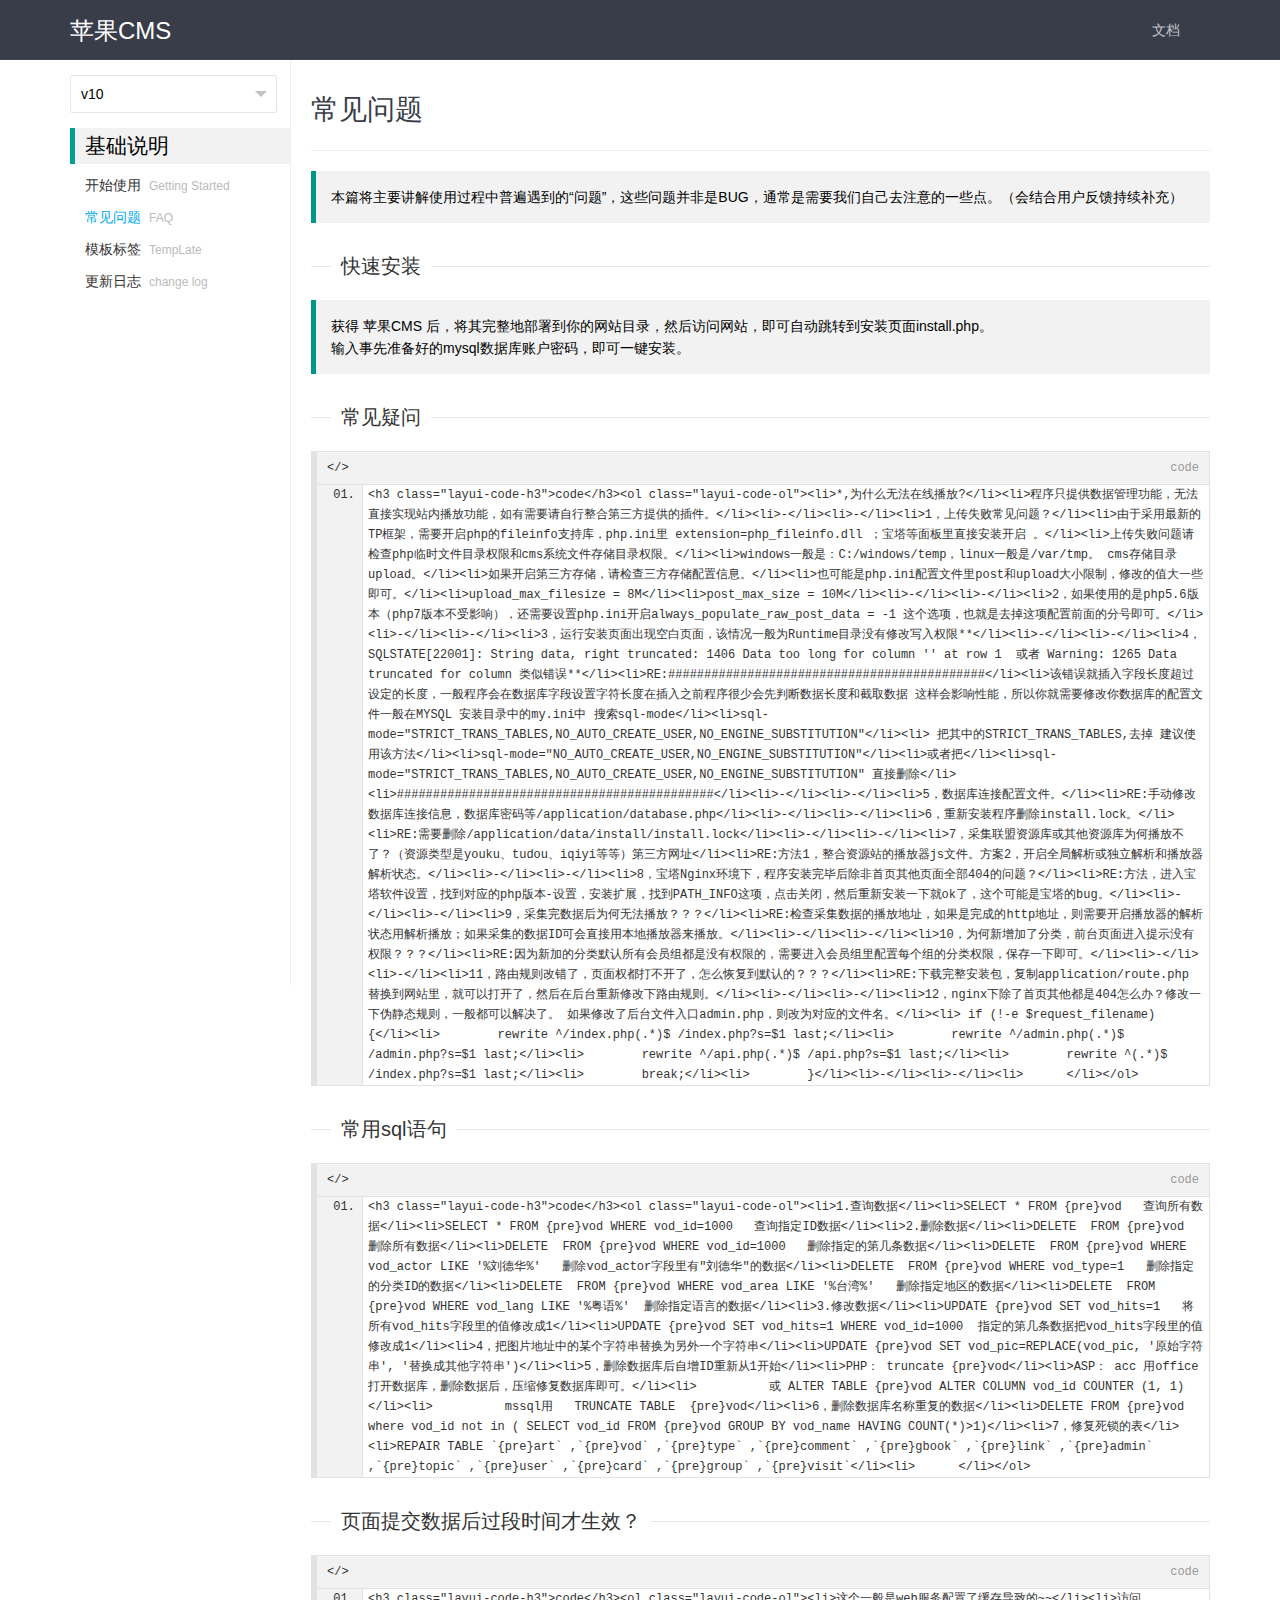
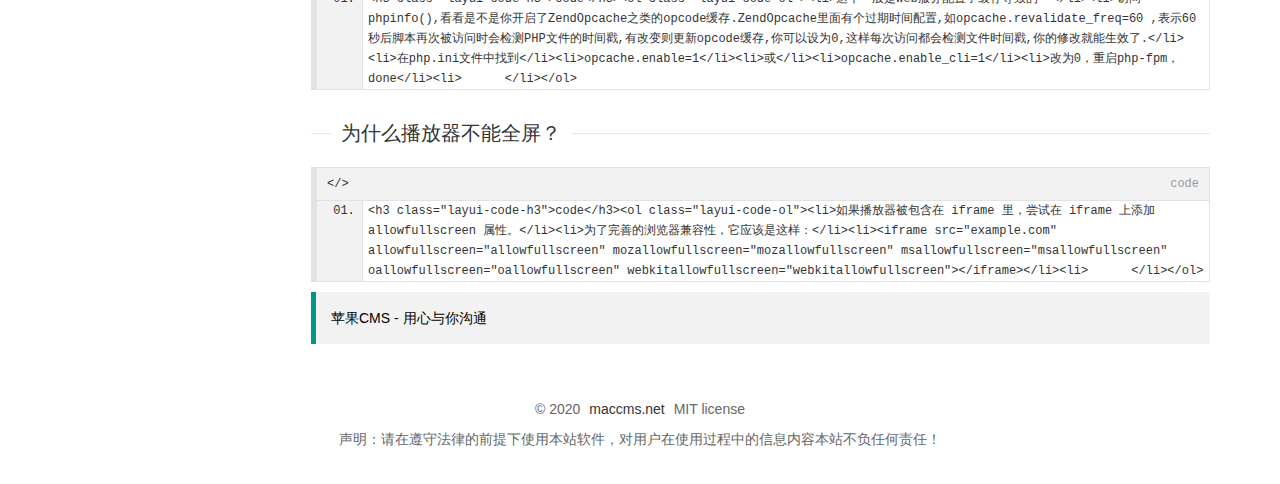
<file: v10doc/v10problem.html>
<!DOCTYPE html>
<!-- saved from url=(0037)http://www.maccms.net/doc/v10/faq.html -->
<html>

<head>
    <meta http-equiv="Content-Type" content="text/html; charset=UTF-8">

    <title>v10常见问题 - 苹果CMS</title>
    <meta name="renderer" content="webkit">
    <meta http-equiv="X-UA-Compatible" content="IE=edge,chrome=1">
    <meta name="viewport" content="width=device-width, initial-scale=1, maximum-scale=1">
    <meta name="apple-mobile-web-app-status-bar-style" content="black">
    <meta name="apple-mobile-web-app-capable" content="yes">
    <meta name="format-detection" content="telephone=no">
    <link rel="stylesheet" href="../static/layui.css" media="all">
    <link rel="stylesheet" href="../static/global.css" media="all">
    <link id="layuicss-skincodecss" rel="stylesheet" href="../static/code.css" media="all">
    <link id="layuicss-layer" rel="stylesheet" href="../static/layer.css" media="all">
</head>

<body>
    <div class="layui-header header header-faq">
        <div class="layui-main">
            <a class="logo" href="http://www.maccms.net/">苹果CMS</a>
            <div class="layui-form component">

            </div>
            <ul class="layui-nav">
                <li class="layui-nav-item"><a href="http://www.maccms.net/v10.html" target="_blank">文档</a></li>
                <span class="layui-nav-bar"></span></ul>
        </div>
    </div>
    <!-- 让IE8/9支持媒体查询，从而兼容栅格 -->
    <!--[if lt IE 9]>
  <script src="/static/js/html5.min.js"></script>
  <script src="/static/js/respond.min.js"></script>
<![endif]-->
    <ul class="site-dir">
        <li><a href="http://www.maccms.net/doc/v10/faq.html#quickstart"><cite>快速安装</cite></a></li>
        <li><a href="http://www.maccms.net/doc/v10/faq.html#jquery"><cite>如何使用内部jQuery</cite></a></li>
        <li><a href="http://www.maccms.net/doc/v10/faq.html#form"><cite>为什么表单不显示</cite></a></li>
        <hr>
        <li><a href="http://www.maccms.net/doc/v10/faq.html#compress"><cite>哪里有未压缩源代码</cite></a></li>

        <li><a href="http://www.maccms.net/doc/v10/faq.html#other"><cite>还是遇到困难咋办？</cite></a></li>
    </ul>
    <div class="layui-main site-inline">
        <div class="site-tree">
            <div class="layui-form" style="height: 38px; margin: 10px 13px 0 0;">
                <select lay-filter="tabVersion">
      <option value="v10" selected="">v10</option>
      <option value="v8">v8</option>
    </select>
                <div class="layui-unselect layui-form-select">
                    <div class="layui-select-title"><input type="text" placeholder="请选择" value="v10" readonly="" class="layui-input layui-unselect"><i class="layui-edge"></i></div>
                    <dl class="layui-anim layui-anim-upbit">
                        <dd lay-value="v10" class="layui-this">v10</dd>
                        <dd lay-value="v8" class="">v8</dd>
                    </dl>
                </div>
            </div>
            <ul class="layui-tree">
                <li>
                    <h2>基础说明</h2>
                </li>
                <li class="site-tree-noicon ">
                    <a href="../v10.html">
                        <cite>开始使用</cite>
                        <em>Getting Started</em>
                    </a>
                </li>
                <li class="site-tree-noicon layui-this">
                    <a href="./v10problem.html">
                        <cite>常见问题</cite>
                        <em>FAQ</em>
                    </a>
                </li>
                <li class="site-tree-noicon ">
                    <a href="./v10label.html">
                        <cite>模板标签</cite>
                        <em>TempLate</em>
                    </a>
                </li>
                <li class="site-tree-noicon ">
                    <a href="./v10log.html">
                        <cite>更新日志</cite>
                        <em>change log</em>
                    </a>
                </li>
            </ul>
        </div>

        <div class="site-content">
            <h1 class="site-h1">常见问题</h1>

            <blockquote class="layui-elem-quote">
                本篇将主要讲解使用过程中普遍遇到的“问题”，这些问题并非是BUG，通常是需要我们自己去注意的一些点。（会结合用户反馈持续补充）
            </blockquote>

            <fieldset class="layui-elem-field layui-field-title site-title">
                <legend><a name="quickstart">快速安装</a></legend>
            </fieldset>

            <div class="layui-elem-quote">
                <p>获得 苹果CMS 后，将其完整地部署到你的网站目录，然后访问网站，即可自动跳转到安装页面install.php。</p>
                <p>输入事先准备好的mysql数据库账户密码，即可一键安装。</p>
            </div>


            <fieldset class="layui-elem-field layui-field-title site-title">
                <legend><a name="use">常见疑问</a></legend>
            </fieldset>
            <div class="site-text">

                <pre class="layui-code layui-box layui-code-view"><h3 class="layui-code-h3">code</h3><ol class="layui-code-ol"><li>*,为什么无法在线播放?</li><li>程序只提供数据管理功能，无法直接实现站内播放功能，如有需要请自行整合第三方提供的插件。</li><li>-</li><li>-</li><li>1，上传失败常见问题？</li><li>由于采用最新的TP框架，需要开启php的fileinfo支持库，php.ini里 extension=php_fileinfo.dll ；宝塔等面板里直接安装开启 。</li><li>上传失败问题请检查php临时文件目录权限和cms系统文件存储目录权限。</li><li>windows一般是：C:/windows/temp，linux一般是/var/tmp。 cms存储目录upload。</li><li>如果开启第三方存储，请检查三方存储配置信息。</li><li>也可能是php.ini配置文件里post和upload大小限制，修改的值大一些即可。</li><li>upload_max_filesize = 8M</li><li>post_max_size = 10M</li><li>-</li><li>-</li><li>2，如果使用的是php5.6版本（php7版本不受影响），还需要设置php.ini开启always_populate_raw_post_data = -1 这个选项，也就是去掉这项配置前面的分号即可。</li><li>-</li><li>-</li><li>3，运行安装页面出现空白页面，该情况一般为Runtime目录没有修改写入权限**</li><li>-</li><li>-</li><li>4，SQLSTATE[22001]: String data, right truncated: 1406 Data too long for column '' at row 1  或者 Warning: 1265 Data truncated for column 类似错误**</li><li>RE:############################################</li><li>该错误就插入字段长度超过设定的长度，一般程序会在数据库字段设置字符长度在插入之前程序很少会先判断数据长度和截取数据 这样会影响性能，所以你就需要修改你数据库的配置文件一般在MYSQL 安装目录中的my.ini中 搜索sql-mode</li><li>sql-mode="STRICT_TRANS_TABLES,NO_AUTO_CREATE_USER,NO_ENGINE_SUBSTITUTION"</li><li> 把其中的STRICT_TRANS_TABLES,去掉 建议使用该方法</li><li>sql-mode="NO_AUTO_CREATE_USER,NO_ENGINE_SUBSTITUTION"</li><li>或者把</li><li>sql-mode="STRICT_TRANS_TABLES,NO_AUTO_CREATE_USER,NO_ENGINE_SUBSTITUTION" 直接删除</li><li>############################################</li><li>-</li><li>-</li><li>5，数据库连接配置文件。</li><li>RE:手动修改数据库连接信息，数据库密码等/application/database.php</li><li>-</li><li>-</li><li>6，重新安装程序删除install.lock。</li><li>RE:需要删除/application/data/install/install.lock</li><li>-</li><li>-</li><li>7，采集联盟资源库或其他资源库为何播放不了？（资源类型是youku、tudou、iqiyi等等）第三方网址</li><li>RE:方法1，整合资源站的播放器js文件。方案2，开启全局解析或独立解析和播放器解析状态。</li><li>-</li><li>-</li><li>8，宝塔Nginx环境下，程序安装完毕后除非首页其他页面全部404的问题？</li><li>RE:方法，进入宝塔软件设置，找到对应的php版本-设置，安装扩展，找到PATH_INFO这项，点击关闭，然后重新安装一下就ok了，这个可能是宝塔的bug。</li><li>-</li><li>-</li><li>9，采集完数据后为何无法播放？？？</li><li>RE:检查采集数据的播放地址，如果是完成的http地址，则需要开启播放器的解析状态用解析播放；如果采集的数据ID可会直接用本地播放器来播放。</li><li>-</li><li>-</li><li>10，为何新增加了分类，前台页面进入提示没有权限？？？</li><li>RE:因为新加的分类默认所有会员组都是没有权限的，需要进入会员组里配置每个组的分类权限，保存一下即可。</li><li>-</li><li>-</li><li>11，路由规则改错了，页面权都打不开了，怎么恢复到默认的？？？</li><li>RE:下载完整安装包，复制application/route.php 替换到网站里，就可以打开了，然后在后台重新修改下路由规则。</li><li>-</li><li>-</li><li>12，nginx下除了首页其他都是404怎么办？修改一下伪静态规则，一般都可以解决了。 如果修改了后台文件入口admin.php，则改为对应的文件名。</li><li> if (!-e $request_filename) {</li><li>        rewrite ^/index.php(.*)$ /index.php?s=$1 last;</li><li>        rewrite ^/admin.php(.*)$ /admin.php?s=$1 last;</li><li>        rewrite ^/api.php(.*)$ /api.php?s=$1 last;</li><li>        rewrite ^(.*)$ /index.php?s=$1 last;</li><li>        break;</li><li>        }</li><li>-</li><li>-</li><li>      </li></ol></pre>
            </div>

            <fieldset class="layui-elem-field layui-field-title site-title">
                <legend><a name="use">常用sql语句</a></legend>
            </fieldset>
            <div class="site-text">

                <pre class="layui-code layui-box layui-code-view"><h3 class="layui-code-h3">code</h3><ol class="layui-code-ol"><li>1.查询数据</li><li>SELECT * FROM {pre}vod   查询所有数据</li><li>SELECT * FROM {pre}vod WHERE vod_id=1000   查询指定ID数据</li><li>2.删除数据</li><li>DELETE  FROM {pre}vod   删除所有数据</li><li>DELETE  FROM {pre}vod WHERE vod_id=1000   删除指定的第几条数据</li><li>DELETE  FROM {pre}vod WHERE vod_actor LIKE '%刘德华%'   删除vod_actor字段里有"刘德华"的数据</li><li>DELETE  FROM {pre}vod WHERE vod_type=1   删除指定的分类ID的数据</li><li>DELETE  FROM {pre}vod WHERE vod_area LIKE '%台湾%'   删除指定地区的数据</li><li>DELETE  FROM {pre}vod WHERE vod_lang LIKE '%粤语%'  删除指定语言的数据</li><li>3.修改数据</li><li>UPDATE {pre}vod SET vod_hits=1   将所有vod_hits字段里的值修改成1</li><li>UPDATE {pre}vod SET vod_hits=1 WHERE vod_id=1000  指定的第几条数据把vod_hits字段里的值修改成1</li><li>4，把图片地址中的某个字符串替换为另外一个字符串</li><li>UPDATE {pre}vod SET vod_pic=REPLACE(vod_pic, '原始字符串', '替换成其他字符串')</li><li>5，删除数据库后自增ID重新从1开始</li><li>PHP： truncate {pre}vod</li><li>ASP： acc 用office打开数据库，删除数据后，压缩修复数据库即可。</li><li>          或 ALTER TABLE {pre}vod ALTER COLUMN vod_id COUNTER (1, 1)</li><li>          mssql用   TRUNCATE TABLE  {pre}vod</li><li>6，删除数据库名称重复的数据</li><li>DELETE FROM {pre}vod where vod_id not in ( SELECT vod_id FROM {pre}vod GROUP BY vod_name HAVING COUNT(*)&gt;1)</li><li>7，修复死锁的表</li><li>REPAIR TABLE `{pre}art` ,`{pre}vod` ,`{pre}type` ,`{pre}comment` ,`{pre}gbook` ,`{pre}link` ,`{pre}admin` ,`{pre}topic` ,`{pre}user` ,`{pre}card` ,`{pre}group` ,`{pre}visit`</li><li>      </li></ol></pre>
            </div>


            <fieldset class="layui-elem-field layui-field-title site-title">
                <legend><a name="use">页面提交数据后过段时间才生效？</a></legend>
            </fieldset>
            <div class="site-text">

                <pre class="layui-code layui-box layui-code-view"><h3 class="layui-code-h3">code</h3><ol class="layui-code-ol"><li>这个一般是web服务配置了缓存导致的~~</li><li>访问phpinfo(),看看是不是你开启了ZendOpcache之类的opcode缓存.ZendOpcache里面有个过期时间配置,如opcache.revalidate_freq=60 ,表示60秒后脚本再次被访问时会检测PHP文件的时间戳,有改变则更新opcode缓存,你可以设为0,这样每次访问都会检测文件时间戳,你的修改就能生效了.</li><li>在php.ini文件中找到</li><li>opcache.enable=1</li><li>或</li><li>opcache.enable_cli=1</li><li>改为0，重启php-fpm，done</li><li>      </li></ol></pre>
            </div>


            <fieldset class="layui-elem-field layui-field-title site-title">
                <legend><a name="use">为什么播放器不能全屏？</a></legend>
            </fieldset>
            <div class="site-text">

                <pre class="layui-code layui-box layui-code-view"><h3 class="layui-code-h3">code</h3><ol class="layui-code-ol"><li>如果播放器被包含在 iframe 里，尝试在 iframe 上添加 allowfullscreen 属性。</li><li>为了完善的浏览器兼容性，它应该是这样：</li><li>&lt;iframe src="example.com" allowfullscreen="allowfullscreen" mozallowfullscreen="mozallowfullscreen" msallowfullscreen="msallowfullscreen" oallowfullscreen="oallowfullscreen" webkitallowfullscreen="webkitallowfullscreen"&gt;&lt;/iframe&gt;</li><li>      </li></ol></pre>
            </div>



            <div class="layui-elem-quote">
                <p>苹果CMS - 用心与你沟通</p>
            </div>

        </div>
    </div>

    <div class="layui-footer footer footer-doc">
        <div class="layui-main">
            <p>© 2020 <a href="http://www.maccms.net/">maccms.net</a> MIT license</p>
            <p>
                声明：请在遵守法律的前提下使用本站软件，对用户在使用过程中的信息内容本站不负任何责任！
            </p>

        </div>
    </div>
    <div class="site-tree-mobile layui-hide">
        <i class="layui-icon"></i>
    </div>
    <div class="site-mobile-shade"></div>
    <script src="../static/layui.js" charset="utf-8"></script>
    <script src="../static/global-c.js" charset="utf-8"></script>
    <script>
        layui.config({
            base: '/utils/'
        }).use('global');
    </script>
    <span style="display:none;">
</span>

    <ul class="layui-fixbar">
        <li class="layui-icon layui-fixbar-top" lay-type="top" style=""></li>
    </ul>
</body>

</html>
</file>
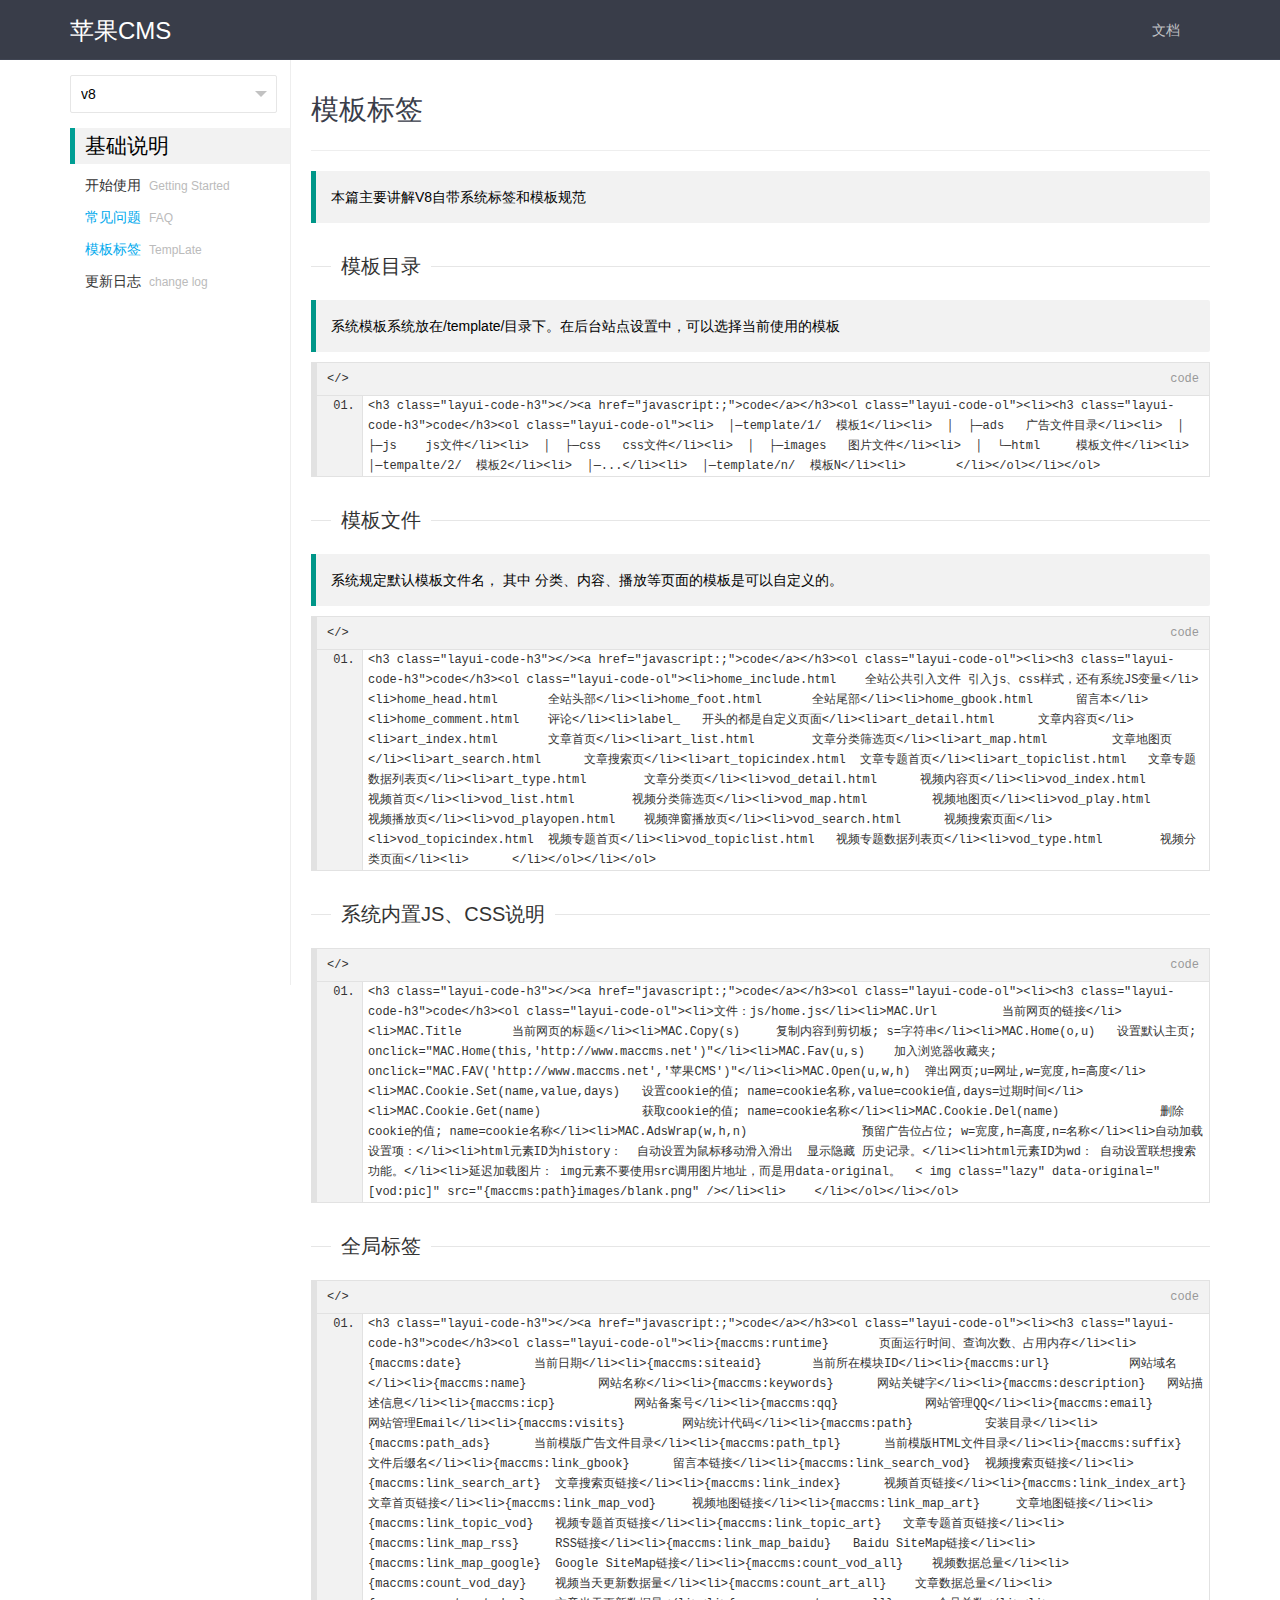
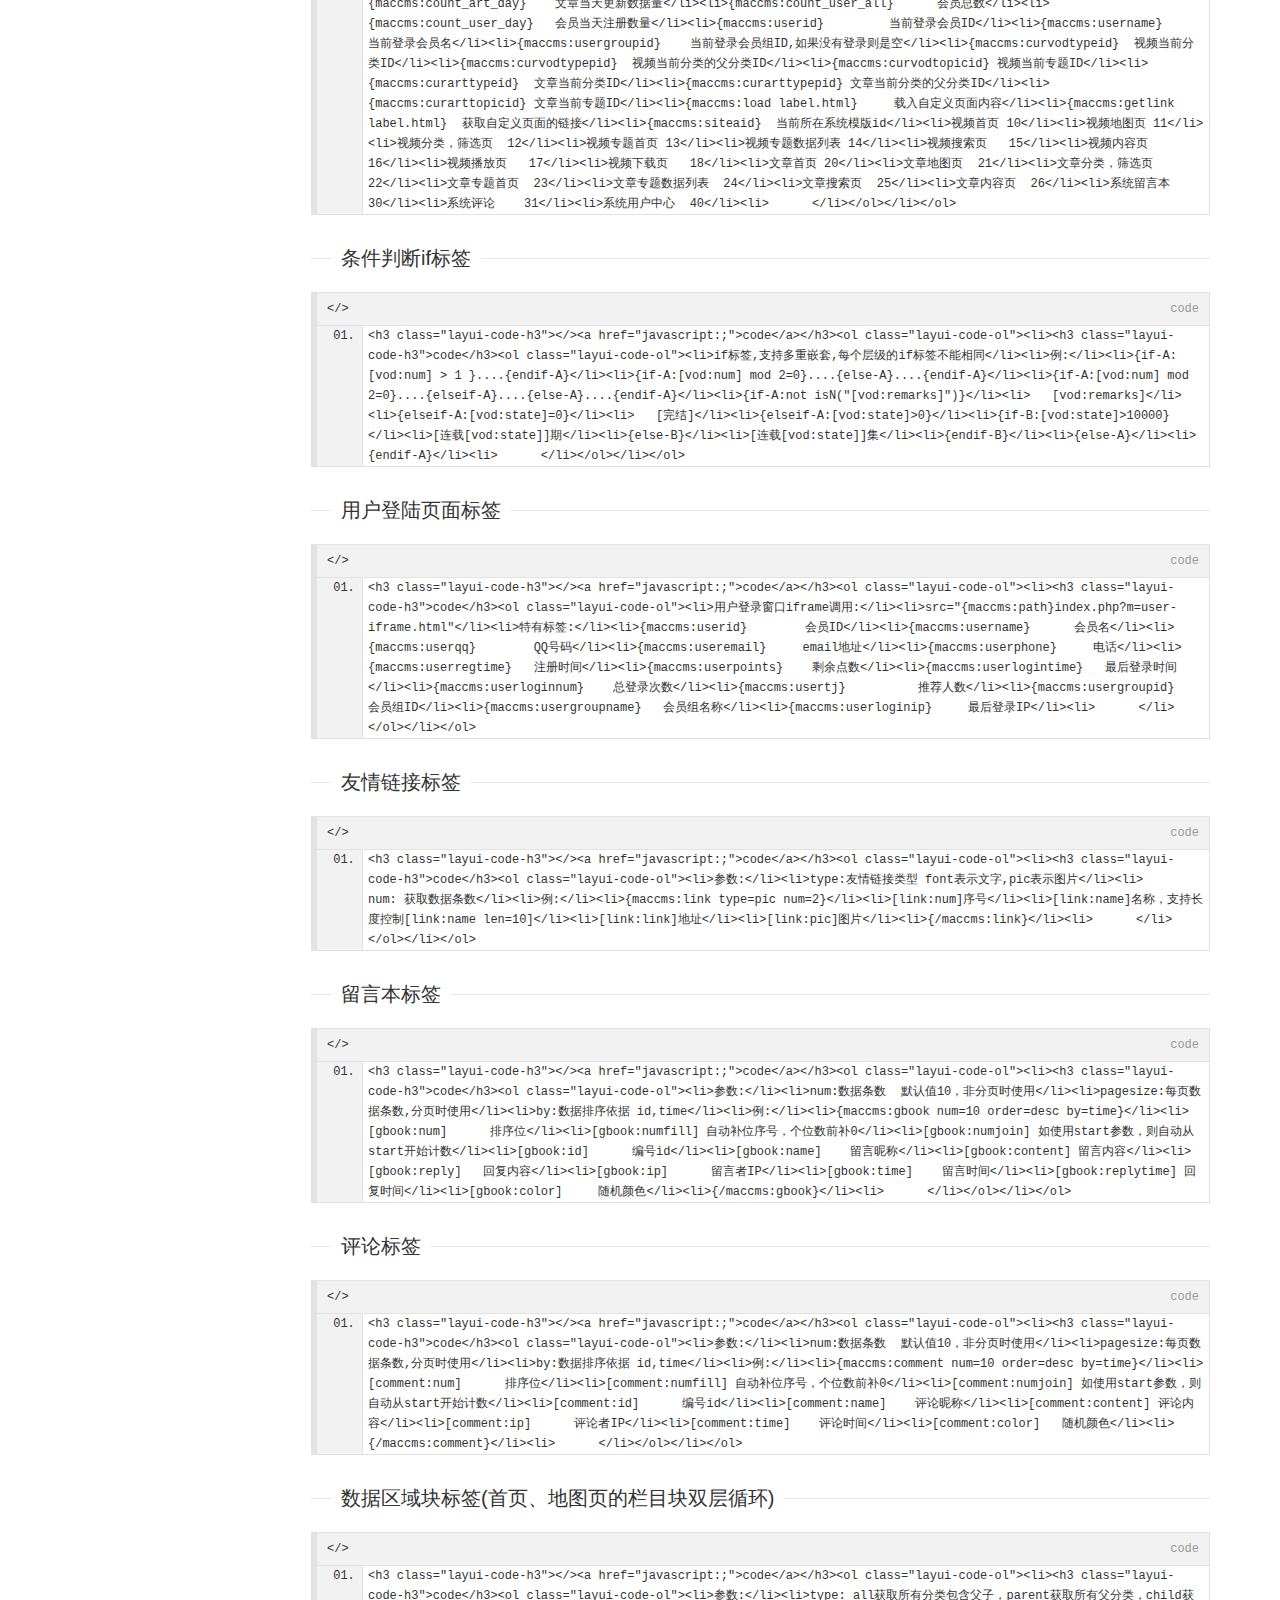
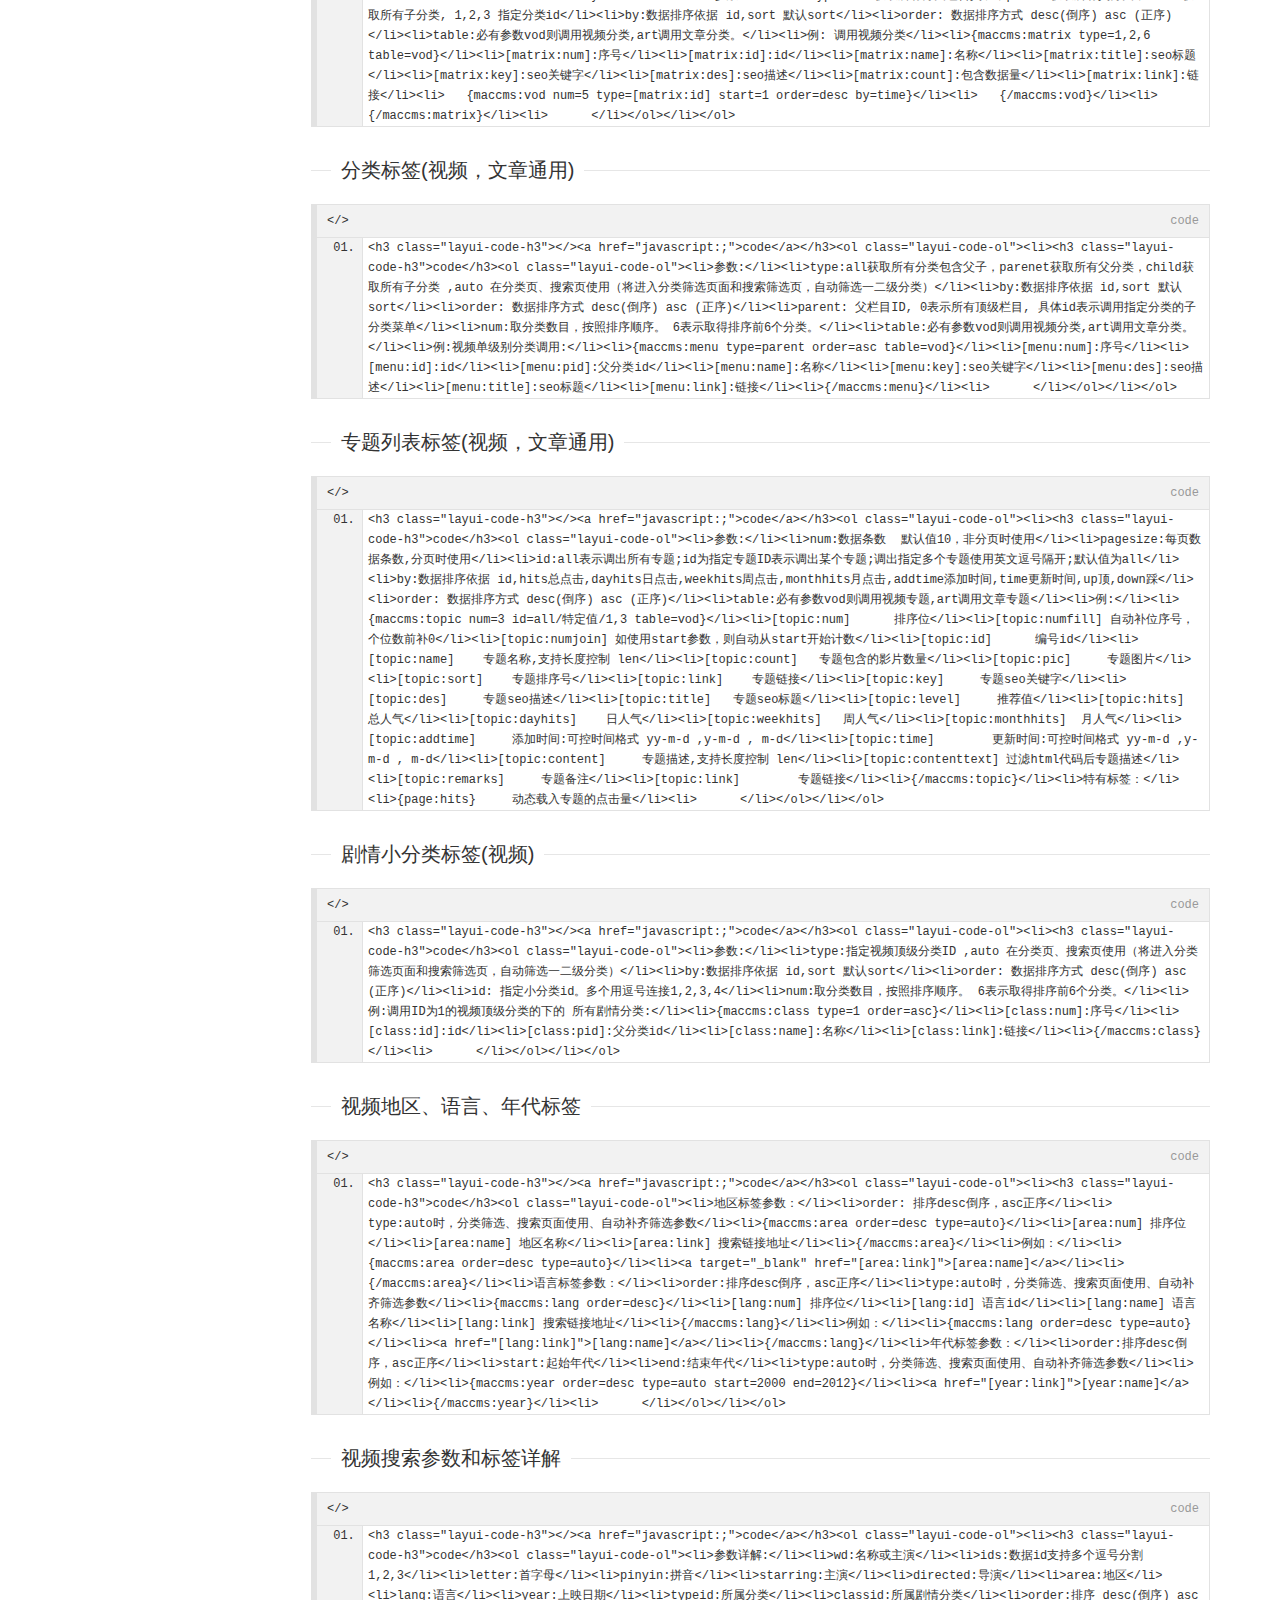
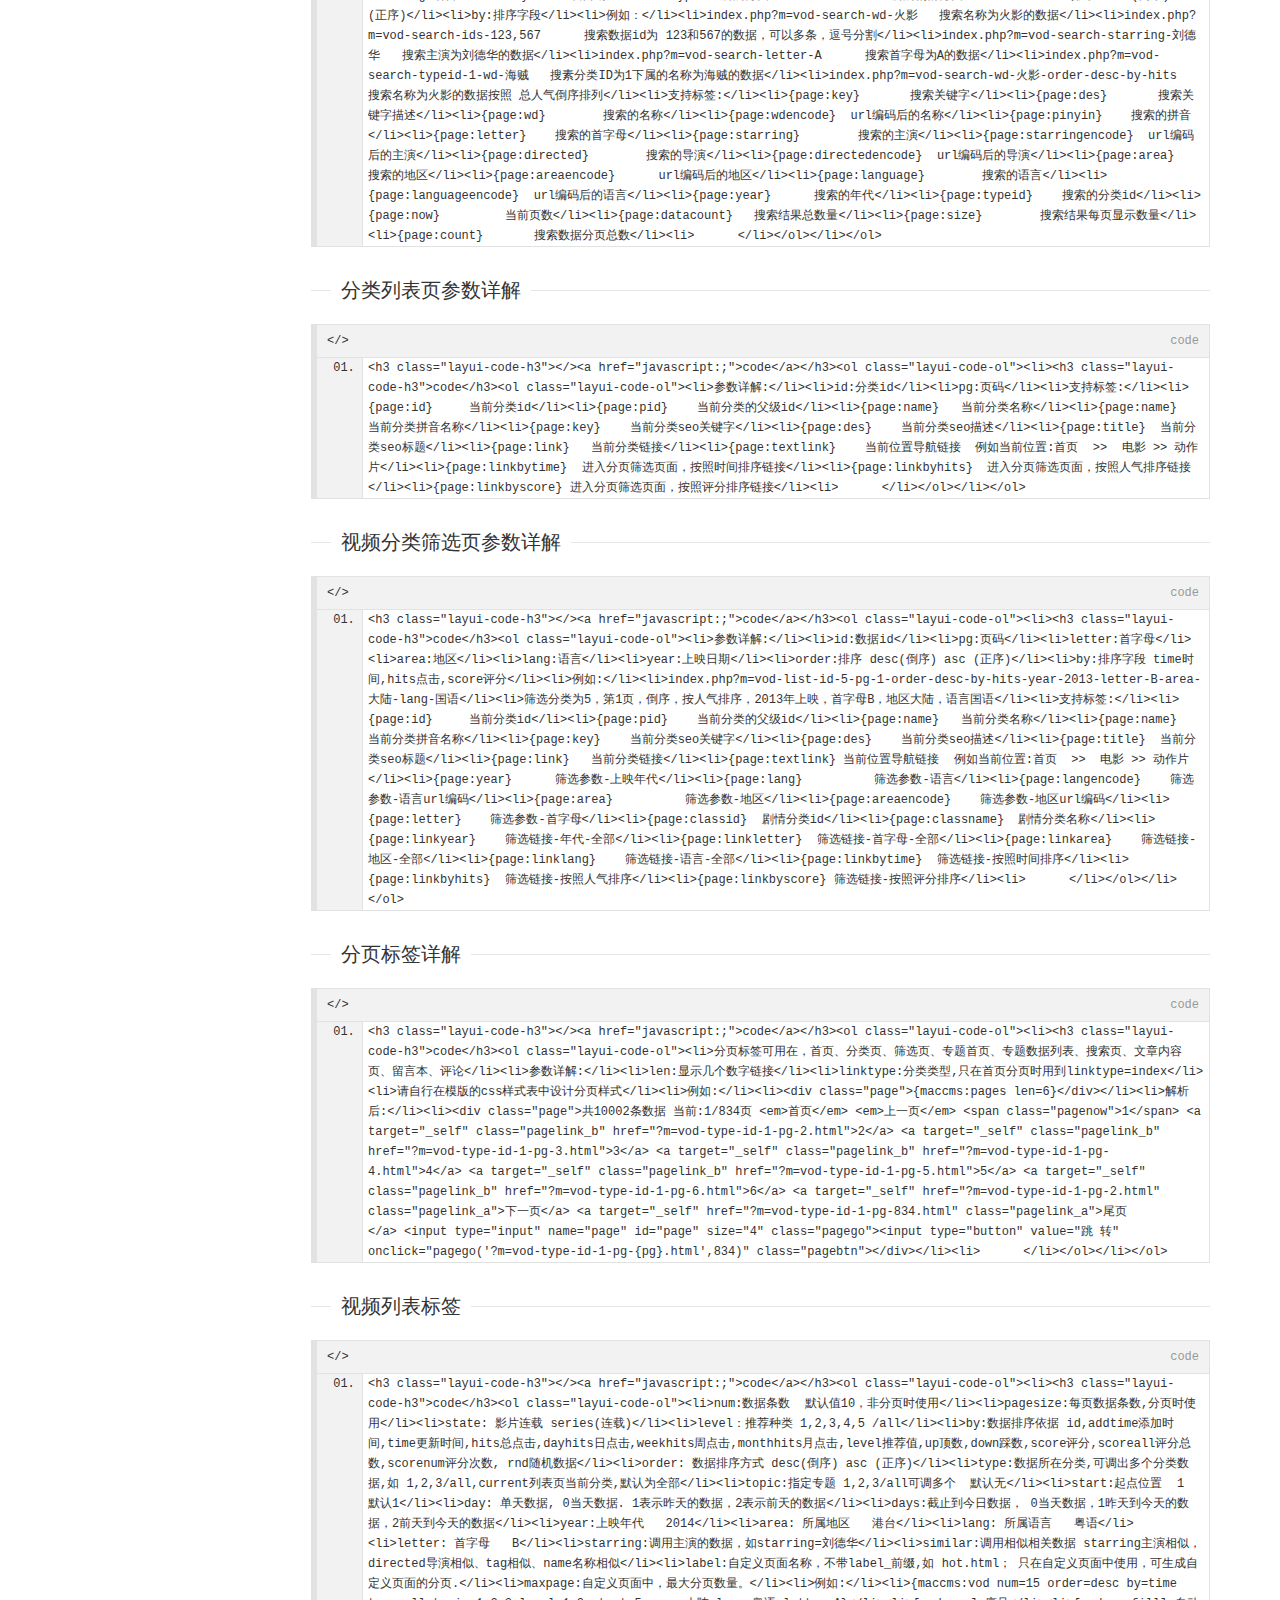
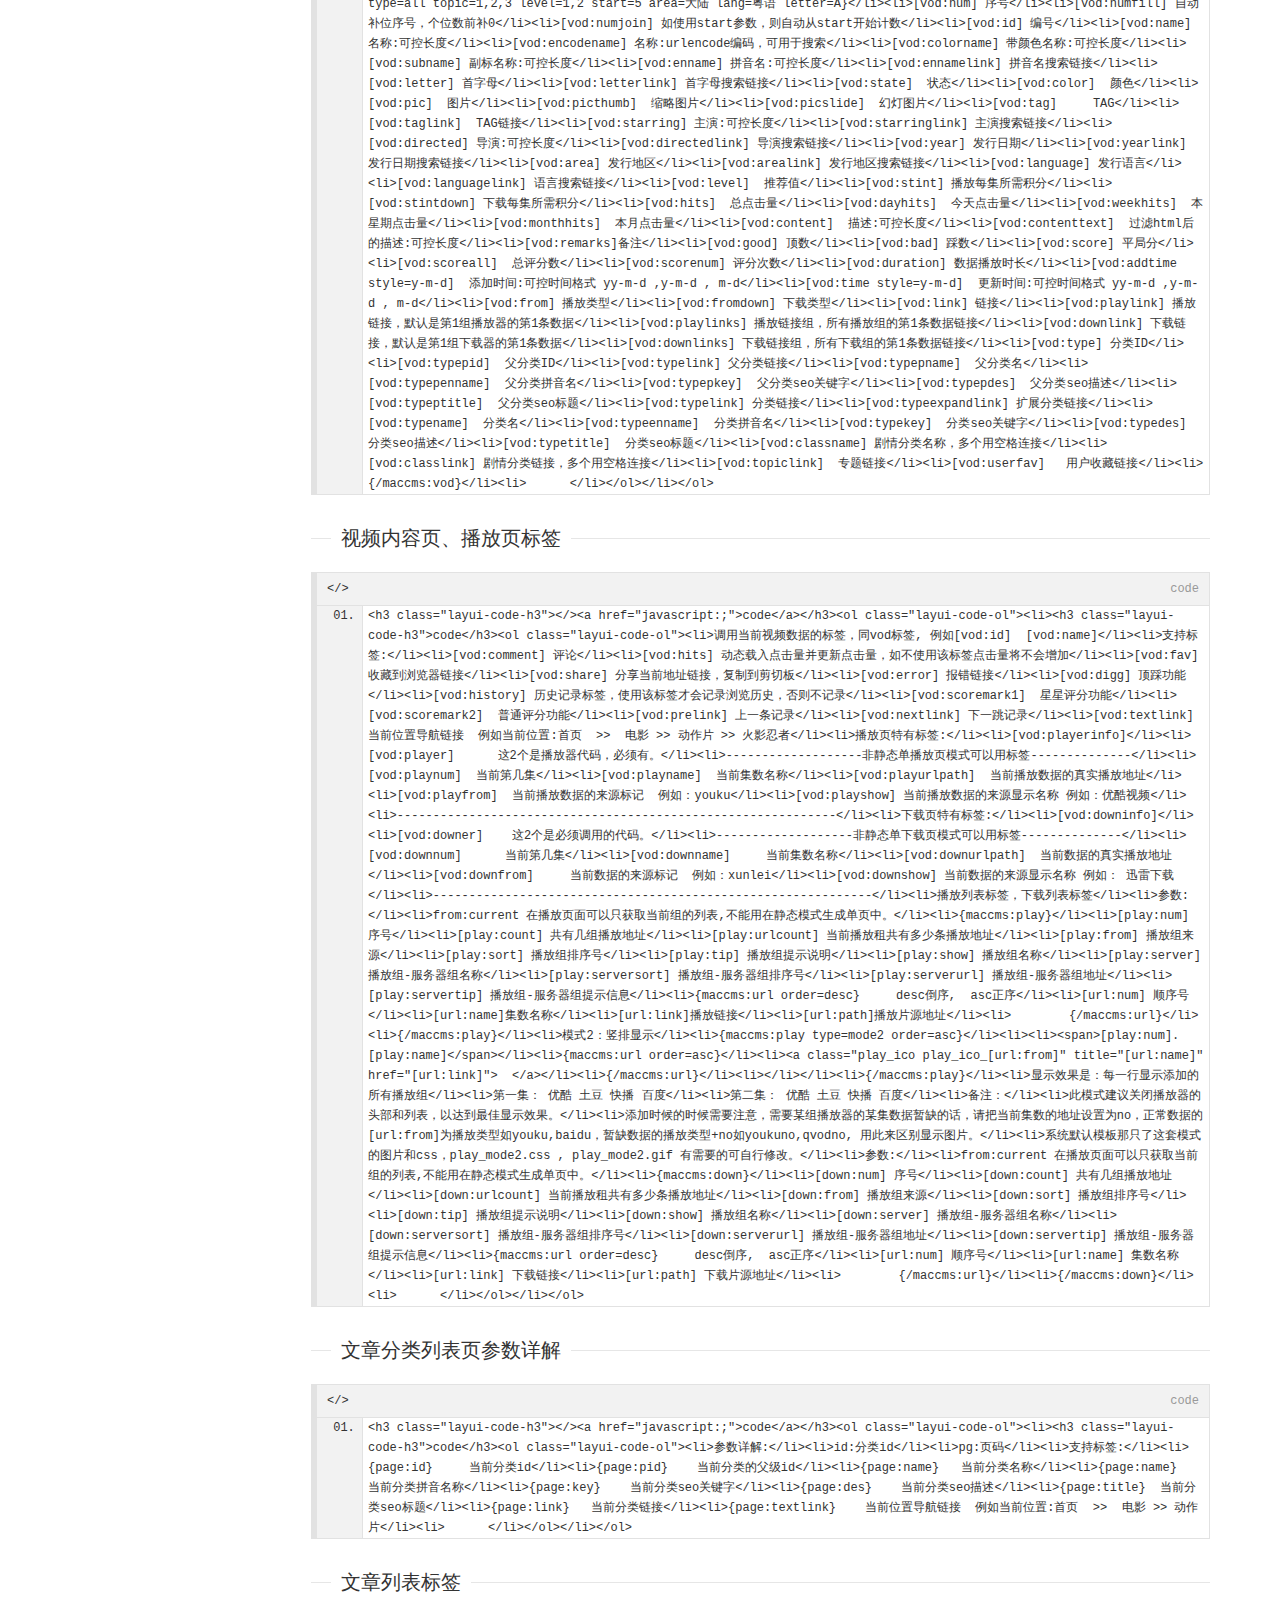
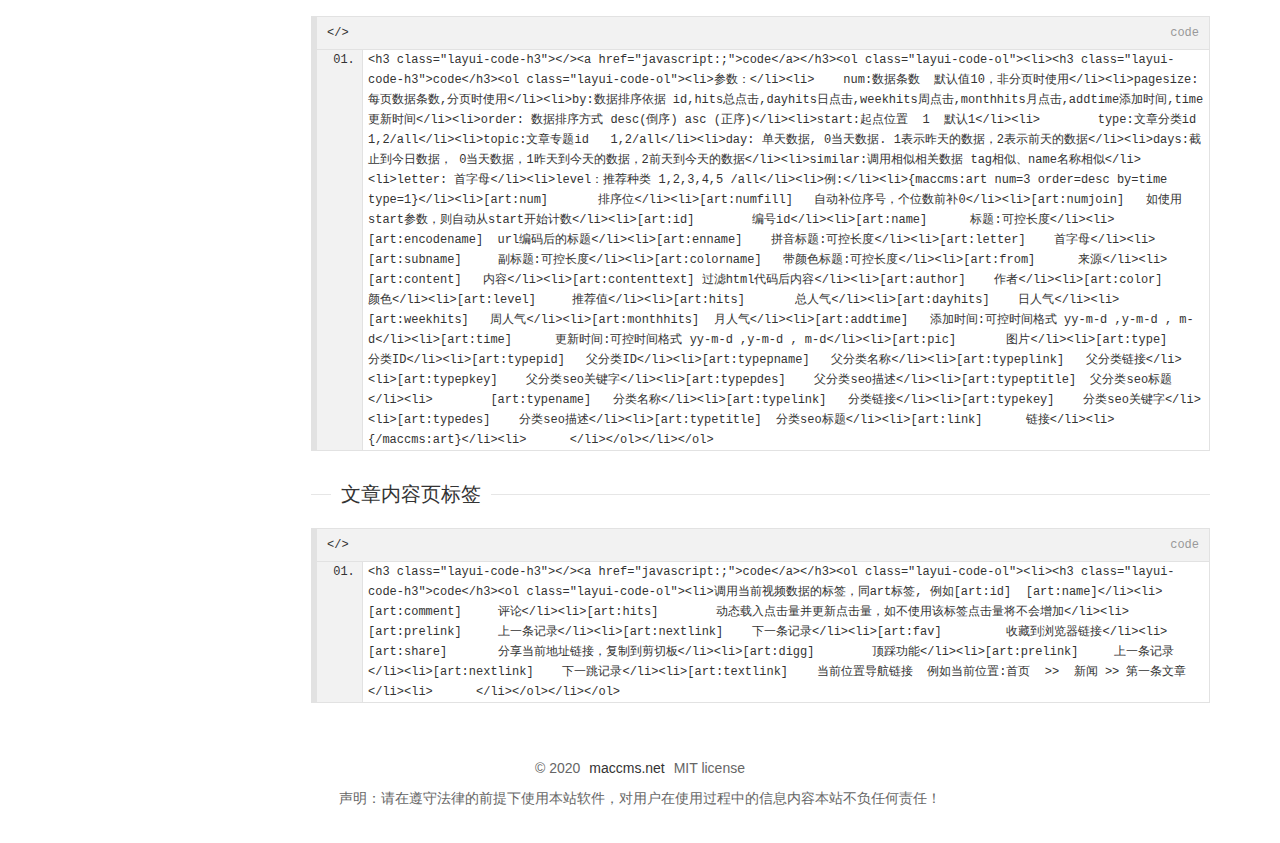
<file: v8doc/V8label.html>
<!DOCTYPE html>
<!-- saved from url=(0038)http://www.maccms.net/doc/v8/label.html -->
<html>

<head>
    <meta http-equiv="Content-Type" content="text/html; charset=UTF-8">

    <title>V8系统标签 - 苹果CMS</title>
    <meta name="renderer" content="webkit">
    <meta http-equiv="X-UA-Compatible" content="IE=edge,chrome=1">
    <meta name="viewport" content="width=device-width, initial-scale=1, maximum-scale=1">
    <meta name="apple-mobile-web-app-status-bar-style" content="black">
    <meta name="apple-mobile-web-app-capable" content="yes">
    <meta name="format-detection" content="telephone=no">
    <link rel="stylesheet" href="../static/layui.css" media="all">
    <link rel="stylesheet" href="../static/global.css" media="all">
    <link id="layuicss-skincodecss" rel="stylesheet" href="../static/code.css" media="all">
    <link id="layuicss-layer" rel="stylesheet" href="../static/layer.css" media="all">
</head>

<body>
    <div class="layui-header header header-faq">
        <div class="layui-main">
            <a class="logo" href="http://www.maccms.net/">苹果CMS</a>
            <div class="layui-form component">

            </div>
            <ul class="layui-nav">
                <li class="layui-nav-item"><a href="http://www.maccms.net/v10.html" target="_blank">文档</a></li>
                <span class="layui-nav-bar"></span></ul>
        </div>
    </div>
    <!-- 让IE8/9支持媒体查询，从而兼容栅格 -->
    <!--[if lt IE 9]>
  <script src="/static/js/html5.min.js"></script>
  <script src="/static/js/respond.min.js"></script>
<![endif]-->
    <ul class="site-dir">
        <li><a href="http://www.maccms.net/doc/v8/label.html#dir"><cite>模板目录</cite></a></li>
        <li><a href="http://www.maccms.net/doc/v8/label.html#app"><cite>全局标签</cite></a></li>
        <li><a href="http://www.maccms.net/doc/v8/label.html#user"><cite>用户登录</cite></a></li>
        <li><a href="http://www.maccms.net/doc/v8/label.html#link"><cite>友情链接</cite></a></li>
        <li><a href="http://www.maccms.net/doc/v8/label.html#matrix"><cite>分类矩阵</cite></a></li>
        <li><a href="http://www.maccms.net/doc/v8/label.html#menu"><cite>分类</cite></a></li>
        <li><a href="http://www.maccms.net/doc/v8/label.html#if"><cite>if标签</cite></a></li>
        <li><a href="http://www.maccms.net/doc/v8/label.html#topic"><cite>专题标签</cite></a></li>

        <li><a href="http://www.maccms.net/doc/v8/label.html#artlist"><cite>文章标签</cite></a></li>
        <li><a href="http://www.maccms.net/doc/v8/label.html#vodlist"><cite>视频标签</cite></a></li>

        <li><a href="http://www.maccms.net/doc/v8/label.html#typepage"><cite>分页标签</cite></a></li>

    </ul>
    <div class="layui-main site-inline">
        <div class="site-tree">
            <div class="layui-form" style="height: 38px; margin: 10px 13px 0 0;">
                <select lay-filter="tabVersion">
      <option value="v10">v10</option>
      <option value="v8" selected="">v8</option>
    </select>
                <div class="layui-unselect layui-form-select">
                    <div class="layui-select-title"><input type="text" placeholder="请选择" value="v8" readonly="" class="layui-input layui-unselect"><i class="layui-edge"></i></div>
                    <dl class="layui-anim layui-anim-upbit">
                        <dd lay-value="v10" class="">v10</dd>
                        <dd lay-value="v8" class="layui-this">v8</dd>
                    </dl>
                </div>
            </div>
            <ul class="layui-tree">
                <li>
                    <h2>基础说明</h2>
                </li>
                <li class="site-tree-noicon ">
                    <a href="../v8.html">
                        <cite>开始使用</cite>
                        <em>Getting Started</em>
                    </a>
                </li>
                <li class="site-tree-noicon layui-this">
                    <a href="./v8problem.html">
                        <cite>常见问题</cite>
                        <em>FAQ</em>
                    </a>
                </li>
                <li class="site-tree-noicon layui-this">
                    <a href="./v8label.html">
                        <cite>模板标签</cite>
                        <em>TempLate</em>
                    </a>
                </li>
                <li class="site-tree-noicon ">
                    <a href="./v8log.html">
                        <cite>更新日志</cite>
                        <em>change log</em>
                    </a>
                </li>
            </ul>
        </div>


        <div class="site-content">
            <h1 class="site-h1">模板标签</h1>
            <blockquote class="layui-elem-quote">
                本篇主要讲解V8自带系统标签和模板规范
            </blockquote>

            <fieldset class="layui-elem-field layui-field-title site-title">
                <legend><a name="dir">模板目录</a></legend>
            </fieldset>
            <blockquote class="layui-elem-quote">
                系统模板系统放在/template/目录下。在后台站点设置中，可以选择当前使用的模板
            </blockquote>
            <div class="site-text">
                <pre class="layui-code layui-box layui-code-view"><h3 class="layui-code-h3">code</h3><ol class="layui-code-ol"><li>  │─template/1/  模板1</li><li>  │  ├─ads   广告文件目录</li><li>  │  ├─js    js文件</li><li>  │  ├─css   css文件</li><li>  │  ├─images   图片文件</li><li>  │  └─html     模板文件</li><li>  │─tempalte/2/  模板2</li><li>  │─...</li><li>  │─template/n/  模板N</li><li>       </li></ol></pre>
            </div>

            <fieldset class="layui-elem-field layui-field-title site-title">
                <legend><a name="file">模板文件</a></legend>
            </fieldset>

            <blockquote class="layui-elem-quote">
                系统规定默认模板文件名， 其中 分类、内容、播放等页面的模板是可以自定义的。
            </blockquote>
            <div class="site-text">
                <pre class="layui-code layui-box layui-code-view"><h3 class="layui-code-h3">code</h3><ol class="layui-code-ol"><li>home_include.html    全站公共引入文件 引入js、css样式，还有系统JS变量</li><li>home_head.html       全站头部</li><li>home_foot.html       全站尾部</li><li>home_gbook.html      留言本</li><li>home_comment.html    评论</li><li>label_   开头的都是自定义页面</li><li>art_detail.html      文章内容页</li><li>art_index.html       文章首页</li><li>art_list.html        文章分类筛选页</li><li>art_map.html         文章地图页</li><li>art_search.html      文章搜索页</li><li>art_topicindex.html  文章专题首页</li><li>art_topiclist.html   文章专题数据列表页</li><li>art_type.html        文章分类页</li><li>vod_detail.html      视频内容页</li><li>vod_index.html       视频首页</li><li>vod_list.html        视频分类筛选页</li><li>vod_map.html         视频地图页</li><li>vod_play.html        视频播放页</li><li>vod_playopen.html    视频弹窗播放页</li><li>vod_search.html      视频搜索页面</li><li>vod_topicindex.html  视频专题首页</li><li>vod_topiclist.html   视频专题数据列表页</li><li>vod_type.html        视频分类页面</li><li>      </li></ol></pre>
            </div>



            <fieldset class="layui-elem-field layui-field-title site-title">
                <legend><a name="home">系统内置JS、CSS说明</a></legend>
            </fieldset>

            <div class="site-text">
                <pre class="layui-code layui-box layui-code-view"><h3 class="layui-code-h3">code</h3><ol class="layui-code-ol"><li>文件：js/home.js</li><li>MAC.Url         当前网页的链接</li><li>MAC.Title       当前网页的标题</li><li>MAC.Copy(s)     复制内容到剪切板; s=字符串</li><li>MAC.Home(o,u)   设置默认主页;     onclick="MAC.Home(this,'http://www.maccms.net')"</li><li>MAC.Fav(u,s)    加入浏览器收藏夹;  onclick="MAC.FAV('http://www.maccms.net','苹果CMS')"</li><li>MAC.Open(u,w,h)  弹出网页;u=网址,w=宽度,h=高度</li><li>MAC.Cookie.Set(name,value,days)   设置cookie的值; name=cookie名称,value=cookie值,days=过期时间</li><li>MAC.Cookie.Get(name)              获取cookie的值; name=cookie名称</li><li>MAC.Cookie.Del(name)              删除cookie的值; name=cookie名称</li><li>MAC.AdsWrap(w,h,n)                预留广告位占位; w=宽度,h=高度,n=名称</li><li>自动加载设置项：</li><li>html元素ID为history：  自动设置为鼠标移动滑入滑出  显示隐藏 历史记录。</li><li>html元素ID为wd： 自动设置联想搜索功能。</li><li>延迟加载图片： img元素不要使用src调用图片地址，而是用data-original。  &lt; img class="lazy" data-original="[vod:pic]" src="{maccms:path}images/blank.png" /&gt;</li><li>    </li></ol></pre>
            </div>


            <fieldset class="layui-elem-field layui-field-title site-title">
                <legend><a name="app">全局标签</a></legend>
            </fieldset>

            <div class="site-text">
                <pre class="layui-code layui-box layui-code-view"><h3 class="layui-code-h3">code</h3><ol class="layui-code-ol"><li>{maccms:runtime}       页面运行时间、查询次数、占用内存</li><li>{maccms:date}          当前日期</li><li>{maccms:siteaid}       当前所在模块ID</li><li>{maccms:url}           网站域名</li><li>{maccms:name}          网站名称</li><li>{maccms:keywords}      网站关键字</li><li>{maccms:description}   网站描述信息</li><li>{maccms:icp}           网站备案号</li><li>{maccms:qq}            网站管理QQ</li><li>{maccms:email}         网站管理Email</li><li>{maccms:visits}        网站统计代码</li><li>{maccms:path}          安装目录</li><li>{maccms:path_ads}      当前模版广告文件目录</li><li>{maccms:path_tpl}      当前模版HTML文件目录</li><li>{maccms:suffix}        文件后缀名</li><li>{maccms:link_gbook}      留言本链接</li><li>{maccms:link_search_vod}  视频搜索页链接</li><li>{maccms:link_search_art}  文章搜索页链接</li><li>{maccms:link_index}      视频首页链接</li><li>{maccms:link_index_art}   文章首页链接</li><li>{maccms:link_map_vod}     视频地图链接</li><li>{maccms:link_map_art}     文章地图链接</li><li>{maccms:link_topic_vod}   视频专题首页链接</li><li>{maccms:link_topic_art}   文章专题首页链接</li><li>{maccms:link_map_rss}     RSS链接</li><li>{maccms:link_map_baidu}   Baidu SiteMap链接</li><li>{maccms:link_map_google}  Google SiteMap链接</li><li>{maccms:count_vod_all}    视频数据总量</li><li>{maccms:count_vod_day}    视频当天更新数据量</li><li>{maccms:count_art_all}    文章数据总量</li><li>{maccms:count_art_day}    文章当天更新数据量</li><li>{maccms:count_user_all}      会员总数</li><li>{maccms:count_user_day}   会员当天注册数量</li><li>{maccms:userid}         当前登录会员ID</li><li>{maccms:username}       当前登录会员名</li><li>{maccms:usergroupid}    当前登录会员组ID,如果没有登录则是空</li><li>{maccms:curvodtypeid}  视频当前分类ID</li><li>{maccms:curvodtypepid}  视频当前分类的父分类ID</li><li>{maccms:curvodtopicid} 视频当前专题ID</li><li>{maccms:curarttypeid}  文章当前分类ID</li><li>{maccms:curarttypepid} 文章当前分类的父分类ID</li><li>{maccms:curarttopicid} 文章当前专题ID</li><li>{maccms:load label.html}     载入自定义页面内容</li><li>{maccms:getlink label.html}  获取自定义页面的链接</li><li>{maccms:siteaid}  当前所在系统模版id</li><li>视频首页 10</li><li>视频地图页 11</li><li>视频分类，筛选页  12</li><li>视频专题首页 13</li><li>视频专题数据列表 14</li><li>视频搜索页   15</li><li>视频内容页   16</li><li>视频播放页   17</li><li>视频下载页   18</li><li>文章首页 20</li><li>文章地图页  21</li><li>文章分类，筛选页  22</li><li>文章专题首页  23</li><li>文章专题数据列表  24</li><li>文章搜索页  25</li><li>文章内容页  26</li><li>系统留言本  30</li><li>系统评论    31</li><li>系统用户中心  40</li><li>      </li></ol></pre>
            </div>





            <fieldset class="layui-elem-field layui-field-title site-title">
                <legend><a name="if">条件判断if标签</a></legend>
            </fieldset>

            <div class="site-text">
                <pre class="layui-code layui-box layui-code-view"><h3 class="layui-code-h3">code</h3><ol class="layui-code-ol"><li>if标签,支持多重嵌套,每个层级的if标签不能相同</li><li>例:</li><li>{if-A:[vod:num] &gt; 1 }....{endif-A}</li><li>{if-A:[vod:num] mod 2=0}....{else-A}....{endif-A}</li><li>{if-A:[vod:num] mod 2=0}....{elseif-A}....{else-A}....{endif-A}</li><li>{if-A:not isN("[vod:remarks]")}</li><li>   [vod:remarks]</li><li>{elseif-A:[vod:state]=0}</li><li>   [完结]</li><li>{elseif-A:[vod:state]&gt;0}</li><li>{if-B:[vod:state]&gt;10000}</li><li>[连载[vod:state]]期</li><li>{else-B}</li><li>[连载[vod:state]]集</li><li>{endif-B}</li><li>{else-A}</li><li>{endif-A}</li><li>      </li></ol></pre>
            </div>


            <fieldset class="layui-elem-field layui-field-title site-title">
                <legend><a name="user">用户登陆页面标签</a></legend>
            </fieldset>

            <div class="site-text">
                <pre class="layui-code layui-box layui-code-view"><h3 class="layui-code-h3">code</h3><ol class="layui-code-ol"><li>用户登录窗口iframe调用:</li><li>src="{maccms:path}index.php?m=user-iframe.html"</li><li>特有标签:</li><li>{maccms:userid}        会员ID</li><li>{maccms:username}      会员名</li><li>{maccms:userqq}        QQ号码</li><li>{maccms:useremail}     email地址</li><li>{maccms:userphone}     电话</li><li>{maccms:userregtime}   注册时间</li><li>{maccms:userpoints}    剩余点数</li><li>{maccms:userlogintime}   最后登录时间</li><li>{maccms:userloginnum}    总登录次数</li><li>{maccms:usertj}          推荐人数</li><li>{maccms:usergroupid}     会员组ID</li><li>{maccms:usergroupname}   会员组名称</li><li>{maccms:userloginip}     最后登录IP</li><li>      </li></ol></pre>
            </div>


            <fieldset class="layui-elem-field layui-field-title site-title">
                <legend><a name="link">友情链接标签</a></legend>
            </fieldset>

            <div class="site-text">
                <pre class="layui-code layui-box layui-code-view"><h3 class="layui-code-h3">code</h3><ol class="layui-code-ol"><li>参数:</li><li>type:友情链接类型 font表示文字,pic表示图片</li><li>        num: 获取数据条数</li><li>例:</li><li>{maccms:link type=pic num=2}</li><li>[link:num]序号</li><li>[link:name]名称，支持长度控制[link:name len=10]</li><li>[link:link]地址</li><li>[link:pic]图片</li><li>{/maccms:link}</li><li>      </li></ol></pre>
            </div>


            <fieldset class="layui-elem-field layui-field-title site-title">
                <legend><a name="gbook">留言本标签</a></legend>
            </fieldset>

            <div class="site-text">
                <pre class="layui-code layui-box layui-code-view"><h3 class="layui-code-h3">code</h3><ol class="layui-code-ol"><li>参数:</li><li>num:数据条数  默认值10，非分页时使用</li><li>pagesize:每页数据条数,分页时使用</li><li>by:数据排序依据 id,time</li><li>例:</li><li>{maccms:gbook num=10 order=desc by=time}</li><li>[gbook:num]      排序位</li><li>[gbook:numfill] 自动补位序号，个位数前补0</li><li>[gbook:numjoin] 如使用start参数，则自动从start开始计数</li><li>[gbook:id]      编号id</li><li>[gbook:name]    留言昵称</li><li>[gbook:content] 留言内容</li><li>[gbook:reply]   回复内容</li><li>[gbook:ip]      留言者IP</li><li>[gbook:time]    留言时间</li><li>[gbook:replytime] 回复时间</li><li>[gbook:color]     随机颜色</li><li>{/maccms:gbook}</li><li>      </li></ol></pre>
            </div>


            <fieldset class="layui-elem-field layui-field-title site-title">
                <legend><a name="comment">评论标签</a></legend>
            </fieldset>

            <div class="site-text">
                <pre class="layui-code layui-box layui-code-view"><h3 class="layui-code-h3">code</h3><ol class="layui-code-ol"><li>参数:</li><li>num:数据条数  默认值10，非分页时使用</li><li>pagesize:每页数据条数,分页时使用</li><li>by:数据排序依据 id,time</li><li>例:</li><li>{maccms:comment num=10 order=desc by=time}</li><li>[comment:num]      排序位</li><li>[comment:numfill] 自动补位序号，个位数前补0</li><li>[comment:numjoin] 如使用start参数，则自动从start开始计数</li><li>[comment:id]      编号id</li><li>[comment:name]    评论昵称</li><li>[comment:content] 评论内容</li><li>[comment:ip]      评论者IP</li><li>[comment:time]    评论时间</li><li>[comment:color]   随机颜色</li><li>{/maccms:comment}</li><li>      </li></ol></pre>
            </div>


            <fieldset class="layui-elem-field layui-field-title site-title">
                <legend><a name="matrix">数据区域块标签(首页、地图页的栏目块双层循环)</a></legend>
            </fieldset>

            <div class="site-text">
                <pre class="layui-code layui-box layui-code-view"><h3 class="layui-code-h3">code</h3><ol class="layui-code-ol"><li>参数:</li><li>type: all获取所有分类包含父子，parent获取所有父分类，child获取所有子分类, 1,2,3 指定分类id</li><li>by:数据排序依据 id,sort 默认sort</li><li>order: 数据排序方式 desc(倒序) asc (正序)</li><li>table:必有参数vod则调用视频分类,art调用文章分类。</li><li>例: 调用视频分类</li><li>{maccms:matrix type=1,2,6 table=vod}</li><li>[matrix:num]:序号</li><li>[matrix:id]:id</li><li>[matrix:name]:名称</li><li>[matrix:title]:seo标题</li><li>[matrix:key]:seo关键字</li><li>[matrix:des]:seo描述</li><li>[matrix:count]:包含数据量</li><li>[matrix:link]:链接</li><li>   {maccms:vod num=5 type=[matrix:id] start=1 order=desc by=time}</li><li>   {/maccms:vod}</li><li>{/maccms:matrix}</li><li>      </li></ol></pre>
            </div>


            <fieldset class="layui-elem-field layui-field-title site-title">
                <legend><a name="menu">分类标签(视频，文章通用)</a></legend>
            </fieldset>

            <div class="site-text">
                <pre class="layui-code layui-box layui-code-view"><h3 class="layui-code-h3">code</h3><ol class="layui-code-ol"><li>参数:</li><li>type:all获取所有分类包含父子，parenet获取所有父分类，child获取所有子分类 ,auto 在分类页、搜索页使用（将进入分类筛选页面和搜索筛选页，自动筛选一二级分类）</li><li>by:数据排序依据 id,sort 默认sort</li><li>order: 数据排序方式 desc(倒序) asc (正序)</li><li>parent: 父栏目ID, 0表示所有顶级栏目, 具体id表示调用指定分类的子分类菜单</li><li>num:取分类数目，按照排序顺序。 6表示取得排序前6个分类。</li><li>table:必有参数vod则调用视频分类,art调用文章分类。</li><li>例:视频单级别分类调用:</li><li>{maccms:menu type=parent order=asc table=vod}</li><li>[menu:num]:序号</li><li>[menu:id]:id</li><li>[menu:pid]:父分类id</li><li>[menu:name]:名称</li><li>[menu:key]:seo关键字</li><li>[menu:des]:seo描述</li><li>[menu:title]:seo标题</li><li>[menu:link]:链接</li><li>{/maccms:menu}</li><li>      </li></ol></pre>
            </div>


            <fieldset class="layui-elem-field layui-field-title site-title">
                <legend><a name="topic">专题列表标签(视频，文章通用)</a></legend>
            </fieldset>

            <div class="site-text">
                <pre class="layui-code layui-box layui-code-view"><h3 class="layui-code-h3">code</h3><ol class="layui-code-ol"><li>参数:</li><li>num:数据条数  默认值10，非分页时使用</li><li>pagesize:每页数据条数,分页时使用</li><li>id:all表示调出所有专题;id为指定专题ID表示调出某个专题;调出指定多个专题使用英文逗号隔开;默认值为all</li><li>by:数据排序依据 id,hits总点击,dayhits日点击,weekhits周点击,monthhits月点击,addtime添加时间,time更新时间,up顶,down踩</li><li>order: 数据排序方式 desc(倒序) asc (正序)</li><li>table:必有参数vod则调用视频专题,art调用文章专题</li><li>例:</li><li>{maccms:topic num=3 id=all/特定值/1,3 table=vod}</li><li>[topic:num]      排序位</li><li>[topic:numfill] 自动补位序号，个位数前补0</li><li>[topic:numjoin] 如使用start参数，则自动从start开始计数</li><li>[topic:id]      编号id</li><li>[topic:name]    专题名称,支持长度控制 len</li><li>[topic:count]   专题包含的影片数量</li><li>[topic:pic]     专题图片</li><li>[topic:sort]    专题排序号</li><li>[topic:link]    专题链接</li><li>[topic:key]     专题seo关键字</li><li>[topic:des]     专题seo描述</li><li>[topic:title]   专题seo标题</li><li>[topic:level]     推荐值</li><li>[topic:hits]       总人气</li><li>[topic:dayhits]    日人气</li><li>[topic:weekhits]   周人气</li><li>[topic:monthhits]  月人气</li><li>[topic:addtime]     添加时间:可控时间格式 yy-m-d ,y-m-d , m-d</li><li>[topic:time]        更新时间:可控时间格式 yy-m-d ,y-m-d , m-d</li><li>[topic:content]     专题描述,支持长度控制 len</li><li>[topic:contenttext] 过滤html代码后专题描述</li><li>[topic:remarks]     专题备注</li><li>[topic:link]        专题链接</li><li>{/maccms:topic}</li><li>特有标签：</li><li>{page:hits}     动态载入专题的点击量</li><li>      </li></ol></pre>
            </div>


            <fieldset class="layui-elem-field layui-field-title site-title">
                <legend><a name="class">剧情小分类标签(视频) </a></legend>
            </fieldset>

            <div class="site-text">
                <pre class="layui-code layui-box layui-code-view"><h3 class="layui-code-h3">code</h3><ol class="layui-code-ol"><li>参数:</li><li>type:指定视频顶级分类ID ,auto 在分类页、搜索页使用（将进入分类筛选页面和搜索筛选页，自动筛选一二级分类）</li><li>by:数据排序依据 id,sort 默认sort</li><li>order: 数据排序方式 desc(倒序) asc (正序)</li><li>id: 指定小分类id。多个用逗号连接1,2,3,4</li><li>num:取分类数目，按照排序顺序。 6表示取得排序前6个分类。</li><li>例:调用ID为1的视频顶级分类的下的 所有剧情分类:</li><li>{maccms:class type=1 order=asc}</li><li>[class:num]:序号</li><li>[class:id]:id</li><li>[class:pid]:父分类id</li><li>[class:name]:名称</li><li>[class:link]:链接</li><li>{/maccms:class}</li><li>      </li></ol></pre>
            </div>


            <fieldset class="layui-elem-field layui-field-title site-title">
                <legend><a name="area">视频地区、语言、年代标签</a></legend>
            </fieldset>

            <div class="site-text">
                <pre class="layui-code layui-box layui-code-view"><h3 class="layui-code-h3">code</h3><ol class="layui-code-ol"><li>地区标签参数：</li><li>order: 排序desc倒序，asc正序</li><li>        type:auto时，分类筛选、搜索页面使用、自动补齐筛选参数</li><li>{maccms:area order=desc type=auto}</li><li>[area:num] 排序位</li><li>[area:name] 地区名称</li><li>[area:link] 搜索链接地址</li><li>{/maccms:area}</li><li>例如：</li><li>{maccms:area order=desc type=auto}</li><li>&lt;a target="_blank" href="[area:link]"&gt;[area:name]&lt;/a&gt;</li><li>{/maccms:area}</li><li>语言标签参数：</li><li>order:排序desc倒序，asc正序</li><li>type:auto时，分类筛选、搜索页面使用、自动补齐筛选参数</li><li>{maccms:lang order=desc}</li><li>[lang:num] 排序位</li><li>[lang:id] 语言id</li><li>[lang:name] 语言名称</li><li>[lang:link] 搜索链接地址</li><li>{/maccms:lang}</li><li>例如：</li><li>{maccms:lang order=desc type=auto}</li><li>&lt;a href="[lang:link]"&gt;[lang:name]&lt;/a&gt;</li><li>{/maccms:lang}</li><li>年代标签参数：</li><li>order:排序desc倒序，asc正序</li><li>start:起始年代</li><li>end:结束年代</li><li>type:auto时，分类筛选、搜索页面使用、自动补齐筛选参数</li><li>例如：</li><li>{maccms:year order=desc type=auto start=2000 end=2012}</li><li>&lt;a href="[year:link]"&gt;[year:name]&lt;/a&gt;</li><li>{/maccms:year}</li><li>      </li></ol></pre>
            </div>



            <fieldset class="layui-elem-field layui-field-title site-title">
                <legend><a name="search">视频搜索参数和标签详解</a></legend>
            </fieldset>

            <div class="site-text">
                <pre class="layui-code layui-box layui-code-view"><h3 class="layui-code-h3">code</h3><ol class="layui-code-ol"><li>参数详解:</li><li>wd:名称或主演</li><li>ids:数据id支持多个逗号分割 1,2,3</li><li>letter:首字母</li><li>pinyin:拼音</li><li>starring:主演</li><li>directed:导演</li><li>area:地区</li><li>lang:语言</li><li>year:上映日期</li><li>typeid:所属分类</li><li>classid:所属剧情分类</li><li>order:排序 desc(倒序) asc (正序)</li><li>by:排序字段</li><li>例如：</li><li>index.php?m=vod-search-wd-火影   搜索名称为火影的数据</li><li>index.php?m=vod-search-ids-123,567      搜索数据id为 123和567的数据，可以多条，逗号分割</li><li>index.php?m=vod-search-starring-刘德华   搜索主演为刘德华的数据</li><li>index.php?m=vod-search-letter-A      搜索首字母为A的数据</li><li>index.php?m=vod-search-typeid-1-wd-海贼   搜素分类ID为1下属的名称为海贼的数据</li><li>index.php?m=vod-search-wd-火影-order-desc-by-hits   搜索名称为火影的数据按照 总人气倒序排列</li><li>支持标签:</li><li>{page:key}       搜索关键字</li><li>{page:des}       搜索关键字描述</li><li>{page:wd}        搜索的名称</li><li>{page:wdencode}  url编码后的名称</li><li>{page:pinyin}    搜索的拼音</li><li>{page:letter}    搜索的首字母</li><li>{page:starring}        搜索的主演</li><li>{page:starringencode}  url编码后的主演</li><li>{page:directed}        搜索的导演</li><li>{page:directedencode}  url编码后的导演</li><li>{page:area}            搜索的地区</li><li>{page:areaencode}      url编码后的地区</li><li>{page:language}        搜索的语言</li><li>{page:languageencode}  url编码后的语言</li><li>{page:year}      搜索的年代</li><li>{page:typeid}    搜索的分类id</li><li>{page:now}         当前页数</li><li>{page:datacount}   搜索结果总数量</li><li>{page:size}        搜索结果每页显示数量</li><li>{page:count}       搜索数据分页总数</li><li>      </li></ol></pre>
            </div>


            <fieldset class="layui-elem-field layui-field-title site-title">
                <legend><a name="typepage">分类列表页参数详解</a></legend>
            </fieldset>

            <div class="site-text">
                <pre class="layui-code layui-box layui-code-view"><h3 class="layui-code-h3">code</h3><ol class="layui-code-ol"><li>参数详解:</li><li>id:分类id</li><li>pg:页码</li><li>支持标签:</li><li>{page:id}     当前分类id</li><li>{page:pid}    当前分类的父级id</li><li>{page:name}   当前分类名称</li><li>{page:name}   当前分类拼音名称</li><li>{page:key}    当前分类seo关键字</li><li>{page:des}    当前分类seo描述</li><li>{page:title}  当前分类seo标题</li><li>{page:link}   当前分类链接</li><li>{page:textlink}    当前位置导航链接  例如当前位置:首页  &gt;&gt;  电影 &gt;&gt; 动作片</li><li>{page:linkbytime}  进入分页筛选页面，按照时间排序链接</li><li>{page:linkbyhits}  进入分页筛选页面，按照人气排序链接</li><li>{page:linkbyscore} 进入分页筛选页面，按照评分排序链接</li><li>      </li></ol></pre>
            </div>


            <fieldset class="layui-elem-field layui-field-title site-title">
                <legend><a name="vodpage">视频分类筛选页参数详解</a></legend>
            </fieldset>

            <div class="site-text">
                <pre class="layui-code layui-box layui-code-view"><h3 class="layui-code-h3">code</h3><ol class="layui-code-ol"><li>参数详解:</li><li>id:数据id</li><li>pg:页码</li><li>letter:首字母</li><li>area:地区</li><li>lang:语言</li><li>year:上映日期</li><li>order:排序 desc(倒序) asc (正序)</li><li>by:排序字段 time时间,hits点击,score评分</li><li>例如:</li><li>index.php?m=vod-list-id-5-pg-1-order-desc-by-hits-year-2013-letter-B-area-大陆-lang-国语</li><li>筛选分类为5，第1页，倒序，按人气排序，2013年上映，首字母B，地区大陆，语言国语</li><li>支持标签:</li><li>{page:id}     当前分类id</li><li>{page:pid}    当前分类的父级id</li><li>{page:name}   当前分类名称</li><li>{page:name}   当前分类拼音名称</li><li>{page:key}    当前分类seo关键字</li><li>{page:des}    当前分类seo描述</li><li>{page:title}  当前分类seo标题</li><li>{page:link}   当前分类链接</li><li>{page:textlink} 当前位置导航链接  例如当前位置:首页  &gt;&gt;  电影 &gt;&gt; 动作片</li><li>{page:year}      筛选参数-上映年代</li><li>{page:lang}          筛选参数-语言</li><li>{page:langencode}    筛选参数-语言url编码</li><li>{page:area}          筛选参数-地区</li><li>{page:areaencode}    筛选参数-地区url编码</li><li>{page:letter}    筛选参数-首字母</li><li>{page:classid}  剧情分类id</li><li>{page:classname}  剧情分类名称</li><li>{page:linkyear}    筛选链接-年代-全部</li><li>{page:linkletter}  筛选链接-首字母-全部</li><li>{page:linkarea}    筛选链接-地区-全部</li><li>{page:linklang}    筛选链接-语言-全部</li><li>{page:linkbytime}  筛选链接-按照时间排序</li><li>{page:linkbyhits}  筛选链接-按照人气排序</li><li>{page:linkbyscore} 筛选链接-按照评分排序</li><li>      </li></ol></pre>
            </div>


            <fieldset class="layui-elem-field layui-field-title site-title">
                <legend><a name="vodpage">分页标签详解</a></legend>
            </fieldset>

            <div class="site-text">
                <pre class="layui-code layui-box layui-code-view"><h3 class="layui-code-h3">code</h3><ol class="layui-code-ol"><li>分页标签可用在，首页、分类页、筛选页、专题首页、专题数据列表、搜索页、文章内容页、留言本、评论</li><li>参数详解:</li><li>len:显示几个数字链接</li><li>linktype:分类类型,只在首页分页时用到linktype=index</li><li>请自行在模版的css样式表中设计分页样式</li><li>例如:</li><li>&lt;div class="page"&gt;{maccms:pages len=6}&lt;/div&gt;</li><li>解析后:</li><li>&lt;div class="page"&gt;共10002条数据&nbsp;当前:1/834页&nbsp;&lt;em&gt;首页&lt;/em&gt;&nbsp;&lt;em&gt;上一页&lt;/em&gt;&nbsp;&lt;span class="pagenow"&gt;1&lt;/span&gt;&nbsp;&lt;a target="_self" class="pagelink_b" href="?m=vod-type-id-1-pg-2.html"&gt;2&lt;/a&gt;&nbsp;&lt;a target="_self" class="pagelink_b" href="?m=vod-type-id-1-pg-3.html"&gt;3&lt;/a&gt;&nbsp;&lt;a target="_self" class="pagelink_b" href="?m=vod-type-id-1-pg-4.html"&gt;4&lt;/a&gt;&nbsp;&lt;a target="_self" class="pagelink_b" href="?m=vod-type-id-1-pg-5.html"&gt;5&lt;/a&gt;&nbsp;&lt;a target="_self" class="pagelink_b" href="?m=vod-type-id-1-pg-6.html"&gt;6&lt;/a&gt;&nbsp;&lt;a target="_self" href="?m=vod-type-id-1-pg-2.html" class="pagelink_a"&gt;下一页&lt;/a&gt;&nbsp;&lt;a target="_self" href="?m=vod-type-id-1-pg-834.html" class="pagelink_a"&gt;尾页&lt;/a&gt;&nbsp;&lt;input type="input" name="page" id="page" size="4" class="pagego"&gt;&lt;input type="button" value="跳 转" onclick="pagego('?m=vod-type-id-1-pg-{pg}.html',834)" class="pagebtn"&gt;&lt;/div&gt;</li><li>      </li></ol></pre>
            </div>

            <fieldset class="layui-elem-field layui-field-title site-title">
                <legend><a name="vodlist">视频列表标签</a></legend>
            </fieldset>

            <div class="site-text">
                <pre class="layui-code layui-box layui-code-view"><h3 class="layui-code-h3">code</h3><ol class="layui-code-ol"><li>num:数据条数  默认值10，非分页时使用</li><li>pagesize:每页数据条数,分页时使用</li><li>state: 影片连载 series(连载)</li><li>level：推荐种类 1,2,3,4,5 /all</li><li>by:数据排序依据 id,addtime添加时间,time更新时间,hits总点击,dayhits日点击,weekhits周点击,monthhits月点击,level推荐值,up顶数,down踩数,score评分,scoreall评分总数,scorenum评分次数, rnd随机数据</li><li>order: 数据排序方式 desc(倒序) asc (正序)</li><li>type:数据所在分类,可调出多个分类数据,如 1,2,3/all,current列表页当前分类,默认为全部</li><li>topic:指定专题 1,2,3/all可调多个  默认无</li><li>start:起点位置  1  默认1</li><li>day: 单天数据, 0当天数据. 1表示昨天的数据，2表示前天的数据</li><li>days:截止到今日数据， 0当天数据，1昨天到今天的数据，2前天到今天的数据</li><li>year:上映年代   2014</li><li>area: 所属地区   港台</li><li>lang: 所属语言   粤语</li><li>letter: 首字母   B</li><li>starring:调用主演的数据，如starring=刘德华</li><li>similar:调用相似相关数据 starring主演相似，directed导演相似、tag相似、name名称相似</li><li>label:自定义页面名称，不带label_前缀,如 hot.html； 只在自定义页面中使用，可生成自定义页面的分页.</li><li>maxpage:自定义页面中，最大分页数量。</li><li>例如:</li><li>{maccms:vod num=15 order=desc by=time type=all topic=1,2,3 level=1,2 start=5 area=大陆 lang=粤语 letter=A}</li><li>[vod:num] 序号</li><li>[vod:numfill] 自动补位序号，个位数前补0</li><li>[vod:numjoin] 如使用start参数，则自动从start开始计数</li><li>[vod:id] 编号</li><li>[vod:name] 名称:可控长度</li><li>[vod:encodename] 名称:urlencode编码，可用于搜索</li><li>[vod:colorname] 带颜色名称:可控长度</li><li>[vod:subname] 副标名称:可控长度</li><li>[vod:enname] 拼音名:可控长度</li><li>[vod:ennamelink] 拼音名搜索链接</li><li>[vod:letter] 首字母</li><li>[vod:letterlink] 首字母搜索链接</li><li>[vod:state]  状态</li><li>[vod:color]  颜色</li><li>[vod:pic]  图片</li><li>[vod:picthumb]  缩略图片</li><li>[vod:picslide]  幻灯图片</li><li>[vod:tag]     TAG</li><li>[vod:taglink]  TAG链接</li><li>[vod:starring] 主演:可控长度</li><li>[vod:starringlink] 主演搜索链接</li><li>[vod:directed] 导演:可控长度</li><li>[vod:directedlink] 导演搜索链接</li><li>[vod:year] 发行日期</li><li>[vod:yearlink] 发行日期搜索链接</li><li>[vod:area] 发行地区</li><li>[vod:arealink] 发行地区搜索链接</li><li>[vod:language] 发行语言</li><li>[vod:languagelink] 语言搜索链接</li><li>[vod:level]  推荐值</li><li>[vod:stint] 播放每集所需积分</li><li>[vod:stintdown] 下载每集所需积分</li><li>[vod:hits]  总点击量</li><li>[vod:dayhits]  今天点击量</li><li>[vod:weekhits]  本星期点击量</li><li>[vod:monthhits]  本月点击量</li><li>[vod:content]  描述:可控长度</li><li>[vod:contenttext]  过滤html后的描述:可控长度</li><li>[vod:remarks]备注</li><li>[vod:good] 顶数</li><li>[vod:bad] 踩数</li><li>[vod:score] 平局分</li><li>[vod:scoreall]  总评分数</li><li>[vod:scorenum] 评分次数</li><li>[vod:duration] 数据播放时长</li><li>[vod:addtime style=y-m-d]  添加时间:可控时间格式 yy-m-d ,y-m-d , m-d</li><li>[vod:time style=y-m-d]  更新时间:可控时间格式 yy-m-d ,y-m-d , m-d</li><li>[vod:from] 播放类型</li><li>[vod:fromdown] 下载类型</li><li>[vod:link] 链接</li><li>[vod:playlink] 播放链接，默认是第1组播放器的第1条数据</li><li>[vod:playlinks] 播放链接组，所有播放组的第1条数据链接</li><li>[vod:downlink] 下载链接，默认是第1组下载器的第1条数据</li><li>[vod:downlinks] 下载链接组，所有下载组的第1条数据链接</li><li>[vod:type] 分类ID</li><li>[vod:typepid]  父分类ID</li><li>[vod:typelink] 父分类链接</li><li>[vod:typepname]  父分类名</li><li>[vod:typepenname]  父分类拼音名</li><li>[vod:typepkey]  父分类seo关键字</li><li>[vod:typepdes]  父分类seo描述</li><li>[vod:typeptitle]  父分类seo标题</li><li>[vod:typelink] 分类链接</li><li>[vod:typeexpandlink] 扩展分类链接</li><li>[vod:typename]  分类名</li><li>[vod:typeenname]  分类拼音名</li><li>[vod:typekey]  分类seo关键字</li><li>[vod:typedes]  分类seo描述</li><li>[vod:typetitle]  分类seo标题</li><li>[vod:classname] 剧情分类名称，多个用空格连接</li><li>[vod:classlink] 剧情分类链接，多个用空格连接</li><li>[vod:topiclink]  专题链接</li><li>[vod:userfav]   用户收藏链接</li><li>{/maccms:vod}</li><li>      </li></ol></pre>
            </div>

            <fieldset class="layui-elem-field layui-field-title site-title">
                <legend><a name="vod">视频内容页、播放页标签</a></legend>
            </fieldset>

            <div class="site-text">
                <pre class="layui-code layui-box layui-code-view"><h3 class="layui-code-h3">code</h3><ol class="layui-code-ol"><li>调用当前视频数据的标签，同vod标签, 例如[vod:id]  [vod:name]</li><li>支持标签:</li><li>[vod:comment] 评论</li><li>[vod:hits] 动态载入点击量并更新点击量，如不使用该标签点击量将不会增加</li><li>[vod:fav] 收藏到浏览器链接</li><li>[vod:share] 分享当前地址链接，复制到剪切板</li><li>[vod:error] 报错链接</li><li>[vod:digg] 顶踩功能</li><li>[vod:history] 历史记录标签，使用该标签才会记录浏览历史，否则不记录</li><li>[vod:scoremark1]  星星评分功能</li><li>[vod:scoremark2]  普通评分功能</li><li>[vod:prelink] 上一条记录</li><li>[vod:nextlink] 下一跳记录</li><li>[vod:textlink] 当前位置导航链接  例如当前位置:首页  &gt;&gt;  电影 &gt;&gt; 动作片 &gt;&gt; 火影忍者</li><li>播放页特有标签:</li><li>[vod:playerinfo]</li><li>[vod:player]      这2个是播放器代码，必须有。</li><li>-------------------非静态单播放页模式可以用标签--------------</li><li>[vod:playnum]  当前第几集</li><li>[vod:playname]  当前集数名称</li><li>[vod:playurlpath]  当前播放数据的真实播放地址</li><li>[vod:playfrom]  当前播放数据的来源标记  例如：youku</li><li>[vod:playshow] 当前播放数据的来源显示名称 例如：优酷视频</li><li>-------------------------------------------------------------</li><li>下载页特有标签:</li><li>[vod:downinfo]</li><li>[vod:downer]    这2个是必须调用的代码。</li><li>-------------------非静态单下载页模式可以用标签--------------</li><li>[vod:downnum]      当前第几集</li><li>[vod:downname]     当前集数名称</li><li>[vod:downurlpath]  当前数据的真实播放地址</li><li>[vod:downfrom]     当前数据的来源标记  例如：xunlei</li><li>[vod:downshow] 当前数据的来源显示名称 例如： 迅雷下载</li><li>-------------------------------------------------------------</li><li>播放列表标签，下载列表标签</li><li>参数:</li><li>from:current 在播放页面可以只获取当前组的列表,不能用在静态模式生成单页中。</li><li>{maccms:play}</li><li>[play:num] 序号</li><li>[play:count] 共有几组播放地址</li><li>[play:urlcount] 当前播放租共有多少条播放地址</li><li>[play:from] 播放组来源</li><li>[play:sort] 播放组排序号</li><li>[play:tip] 播放组提示说明</li><li>[play:show] 播放组名称</li><li>[play:server] 播放组-服务器组名称</li><li>[play:serversort] 播放组-服务器组排序号</li><li>[play:serverurl] 播放组-服务器组地址</li><li>[play:servertip] 播放组-服务器组提示信息</li><li>{maccms:url order=desc}     desc倒序,  asc正序</li><li>[url:num] 顺序号</li><li>[url:name]集数名称</li><li>[url:link]播放链接</li><li>[url:path]播放片源地址</li><li>        {/maccms:url}</li><li>{/maccms:play}</li><li>模式2：竖排显示</li><li>{maccms:play type=mode2 order=asc}</li><li>&lt;li&gt;&lt;span&gt;[play:num].[play:name]&lt;/span&gt;</li><li>{maccms:url order=asc}</li><li>&lt;a class="play_ico play_ico_[url:from]" title="[url:name]" href="[url:link]"&gt;&nbsp; &lt;/a&gt;</li><li>{/maccms:url}</li><li>&lt;/li&gt;</li><li>{/maccms:play}</li><li>显示效果是：每一行显示添加的所有播放组</li><li>第一集： 优酷 土豆 快播 百度</li><li>第二集： 优酷 土豆 快播 百度</li><li>备注：</li><li>此模式建议关闭播放器的头部和列表，以达到最佳显示效果。</li><li>添加时候的时候需要注意，需要某组播放器的某集数据暂缺的话，请把当前集数的地址设置为no，正常数据的[url:from]为播放类型如youku,baidu，暂缺数据的播放类型+no如youkuno,qvodno, 用此来区别显示图片。</li><li>系统默认模板那只了这套模式的图片和css，play_mode2.css , play_mode2.gif 有需要的可自行修改。</li><li>参数:</li><li>from:current 在播放页面可以只获取当前组的列表,不能用在静态模式生成单页中。</li><li>{maccms:down}</li><li>[down:num] 序号</li><li>[down:count] 共有几组播放地址</li><li>[down:urlcount] 当前播放租共有多少条播放地址</li><li>[down:from] 播放组来源</li><li>[down:sort] 播放组排序号</li><li>[down:tip] 播放组提示说明</li><li>[down:show] 播放组名称</li><li>[down:server] 播放组-服务器组名称</li><li>[down:serversort] 播放组-服务器组排序号</li><li>[down:serverurl] 播放组-服务器组地址</li><li>[down:servertip] 播放组-服务器组提示信息</li><li>{maccms:url order=desc}     desc倒序,  asc正序</li><li>[url:num] 顺序号</li><li>[url:name] 集数名称</li><li>[url:link] 下载链接</li><li>[url:path] 下载片源地址</li><li>        {/maccms:url}</li><li>{/maccms:down}</li><li>      </li></ol></pre>
            </div>

            <fieldset class="layui-elem-field layui-field-title site-title">
                <legend><a name="artpage">文章分类列表页参数详解</a></legend>
            </fieldset>

            <div class="site-text">
                <pre class="layui-code layui-box layui-code-view"><h3 class="layui-code-h3">code</h3><ol class="layui-code-ol"><li>参数详解:</li><li>id:分类id</li><li>pg:页码</li><li>支持标签:</li><li>{page:id}     当前分类id</li><li>{page:pid}    当前分类的父级id</li><li>{page:name}   当前分类名称</li><li>{page:name}   当前分类拼音名称</li><li>{page:key}    当前分类seo关键字</li><li>{page:des}    当前分类seo描述</li><li>{page:title}  当前分类seo标题</li><li>{page:link}   当前分类链接</li><li>{page:textlink}    当前位置导航链接  例如当前位置:首页  &gt;&gt;  电影 &gt;&gt; 动作片</li><li>      </li></ol></pre>
            </div>

            <fieldset class="layui-elem-field layui-field-title site-title">
                <legend><a name="artlist">文章列表标签</a></legend>
            </fieldset>

            <div class="site-text">
                <pre class="layui-code layui-box layui-code-view"><h3 class="layui-code-h3">code</h3><ol class="layui-code-ol"><li>参数：</li><li>    num:数据条数  默认值10，非分页时使用</li><li>pagesize:每页数据条数,分页时使用</li><li>by:数据排序依据 id,hits总点击,dayhits日点击,weekhits周点击,monthhits月点击,addtime添加时间,time更新时间</li><li>order: 数据排序方式 desc(倒序) asc (正序)</li><li>start:起点位置  1  默认1</li><li>        type:文章分类id  1,2/all</li><li>topic:文章专题id   1,2/all</li><li>day: 单天数据, 0当天数据. 1表示昨天的数据，2表示前天的数据</li><li>days:截止到今日数据， 0当天数据，1昨天到今天的数据，2前天到今天的数据</li><li>similar:调用相似相关数据 tag相似、name名称相似</li><li>letter: 首字母</li><li>level：推荐种类 1,2,3,4,5 /all</li><li>例:</li><li>{maccms:art num=3 order=desc by=time type=1}</li><li>[art:num]       排序位</li><li>[art:numfill]   自动补位序号，个位数前补0</li><li>[art:numjoin]   如使用start参数，则自动从start开始计数</li><li>[art:id]        编号id</li><li>[art:name]      标题:可控长度</li><li>[art:encodename]  url编码后的标题</li><li>[art:enname]    拼音标题:可控长度</li><li>[art:letter]    首字母</li><li>[art:subname]     副标题:可控长度</li><li>[art:colorname]   带颜色标题:可控长度</li><li>[art:from]      来源</li><li>[art:content]   内容</li><li>[art:contenttext] 过滤html代码后内容</li><li>[art:author]    作者</li><li>[art:color]     颜色</li><li>[art:level]     推荐值</li><li>[art:hits]       总人气</li><li>[art:dayhits]    日人气</li><li>[art:weekhits]   周人气</li><li>[art:monthhits]  月人气</li><li>[art:addtime]   添加时间:可控时间格式 yy-m-d ,y-m-d , m-d</li><li>[art:time]      更新时间:可控时间格式 yy-m-d ,y-m-d , m-d</li><li>[art:pic]       图片</li><li>[art:type]      分类ID</li><li>[art:typepid]   父分类ID</li><li>[art:typepname]   父分类名称</li><li>[art:typeplink]   父分类链接</li><li>[art:typepkey]    父分类seo关键字</li><li>[art:typepdes]    父分类seo描述</li><li>[art:typeptitle]  父分类seo标题</li><li>        [art:typename]   分类名称</li><li>[art:typelink]   分类链接</li><li>[art:typekey]    分类seo关键字</li><li>[art:typedes]    分类seo描述</li><li>[art:typetitle]  分类seo标题</li><li>[art:link]      链接</li><li>{/maccms:art}</li><li>      </li></ol></pre>
            </div>

            <fieldset class="layui-elem-field layui-field-title site-title">
                <legend><a name="art">文章内容页标签</a></legend>
            </fieldset>

            <div class="site-text">
                <pre class="layui-code layui-box layui-code-view"><h3 class="layui-code-h3">code</h3><ol class="layui-code-ol"><li>调用当前视频数据的标签，同art标签, 例如[art:id]  [art:name]</li><li>[art:comment]     评论</li><li>[art:hits]        动态载入点击量并更新点击量，如不使用该标签点击量将不会增加</li><li>[art:prelink]     上一条记录</li><li>[art:nextlink]    下一条记录</li><li>[art:fav]         收藏到浏览器链接</li><li>[art:share]       分享当前地址链接，复制到剪切板</li><li>[art:digg]        顶踩功能</li><li>[art:prelink]     上一条记录</li><li>[art:nextlink]    下一跳记录</li><li>[art:textlink]    当前位置导航链接  例如当前位置:首页  &gt;&gt;  新闻 &gt;&gt; 第一条文章</li><li>      </li></ol></pre>
            </div>



        </div>

    </div>

    <div class="layui-footer footer footer-doc">
        <div class="layui-main">
            <p>© 2020 <a href="http://www.maccms.net/">maccms.net</a> MIT license</p>
            <p>
                声明：请在遵守法律的前提下使用本站软件，对用户在使用过程中的信息内容本站不负任何责任！
            </p>
        </div>
    </div>

    <div class="site-tree-mobile layui-hide">
        <i class="layui-icon"></i>
    </div>
    <div class="site-mobile-shade"></div>
    <script src="../static/layui.js" charset="utf-8"></script>
    <script src="../static/global-c.js" charset="utf-8"></script>
    <script src="../static/util.js" charset="utf-8"></script>
    <script>
        layui.config({
            base: '/utils/'
        }).use('global');
    </script>
    <span style="display:none;">
</span>

    <ul class="layui-fixbar">
        <li class="layui-icon layui-fixbar-top" lay-type="top" style=""></li>
    </ul>
</body>

</html>
</file>
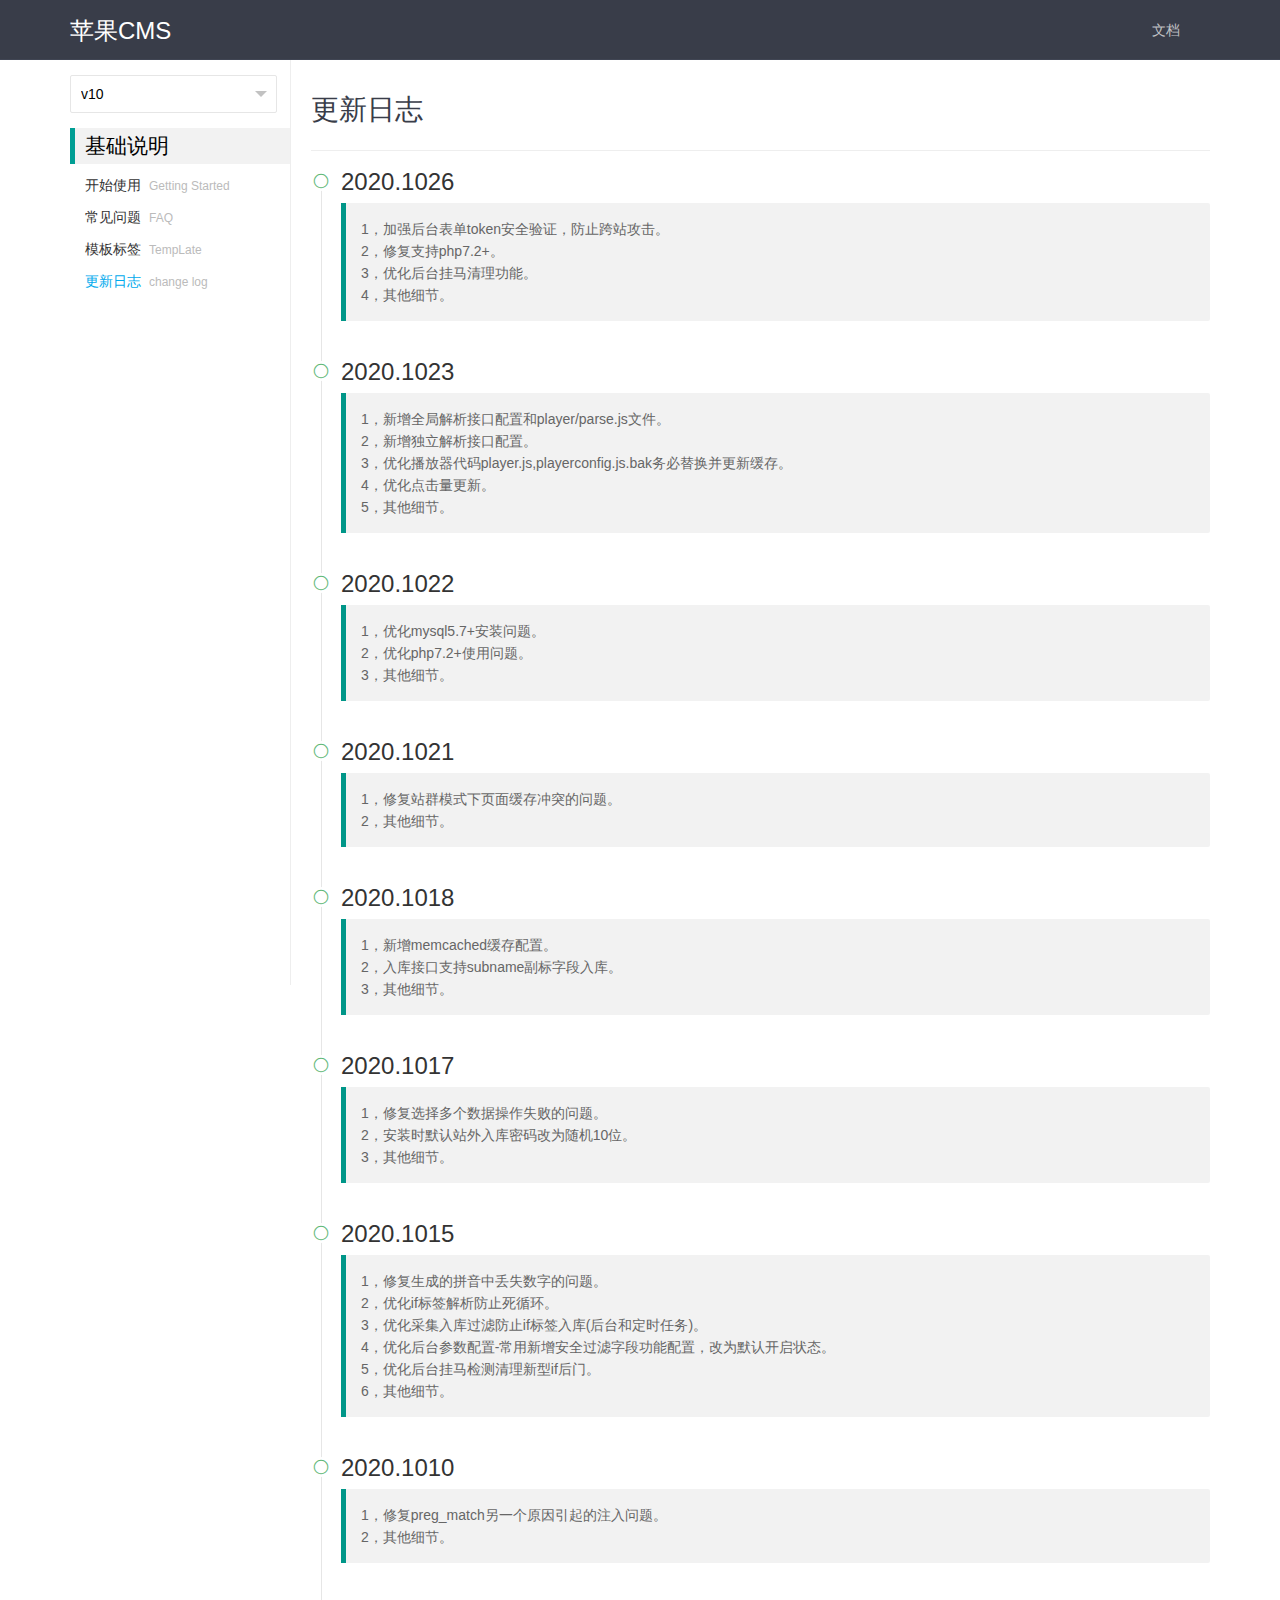
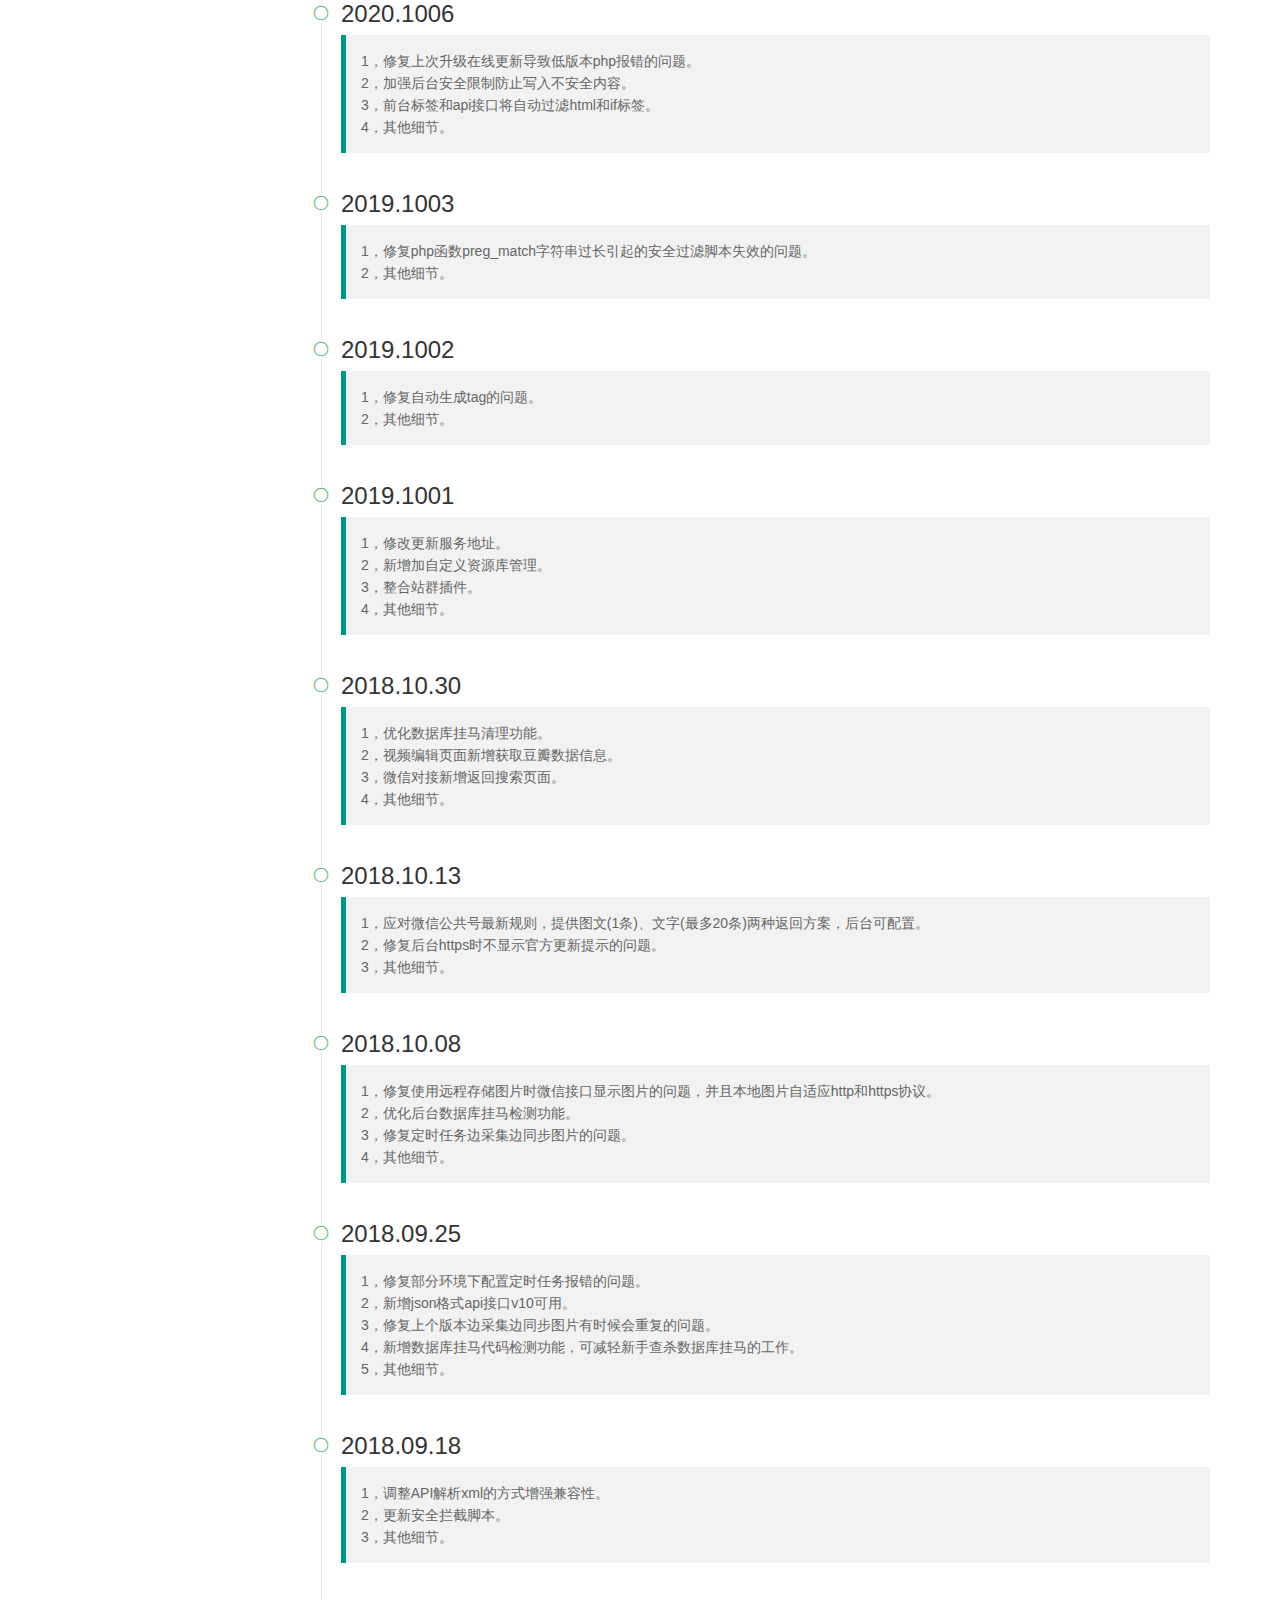
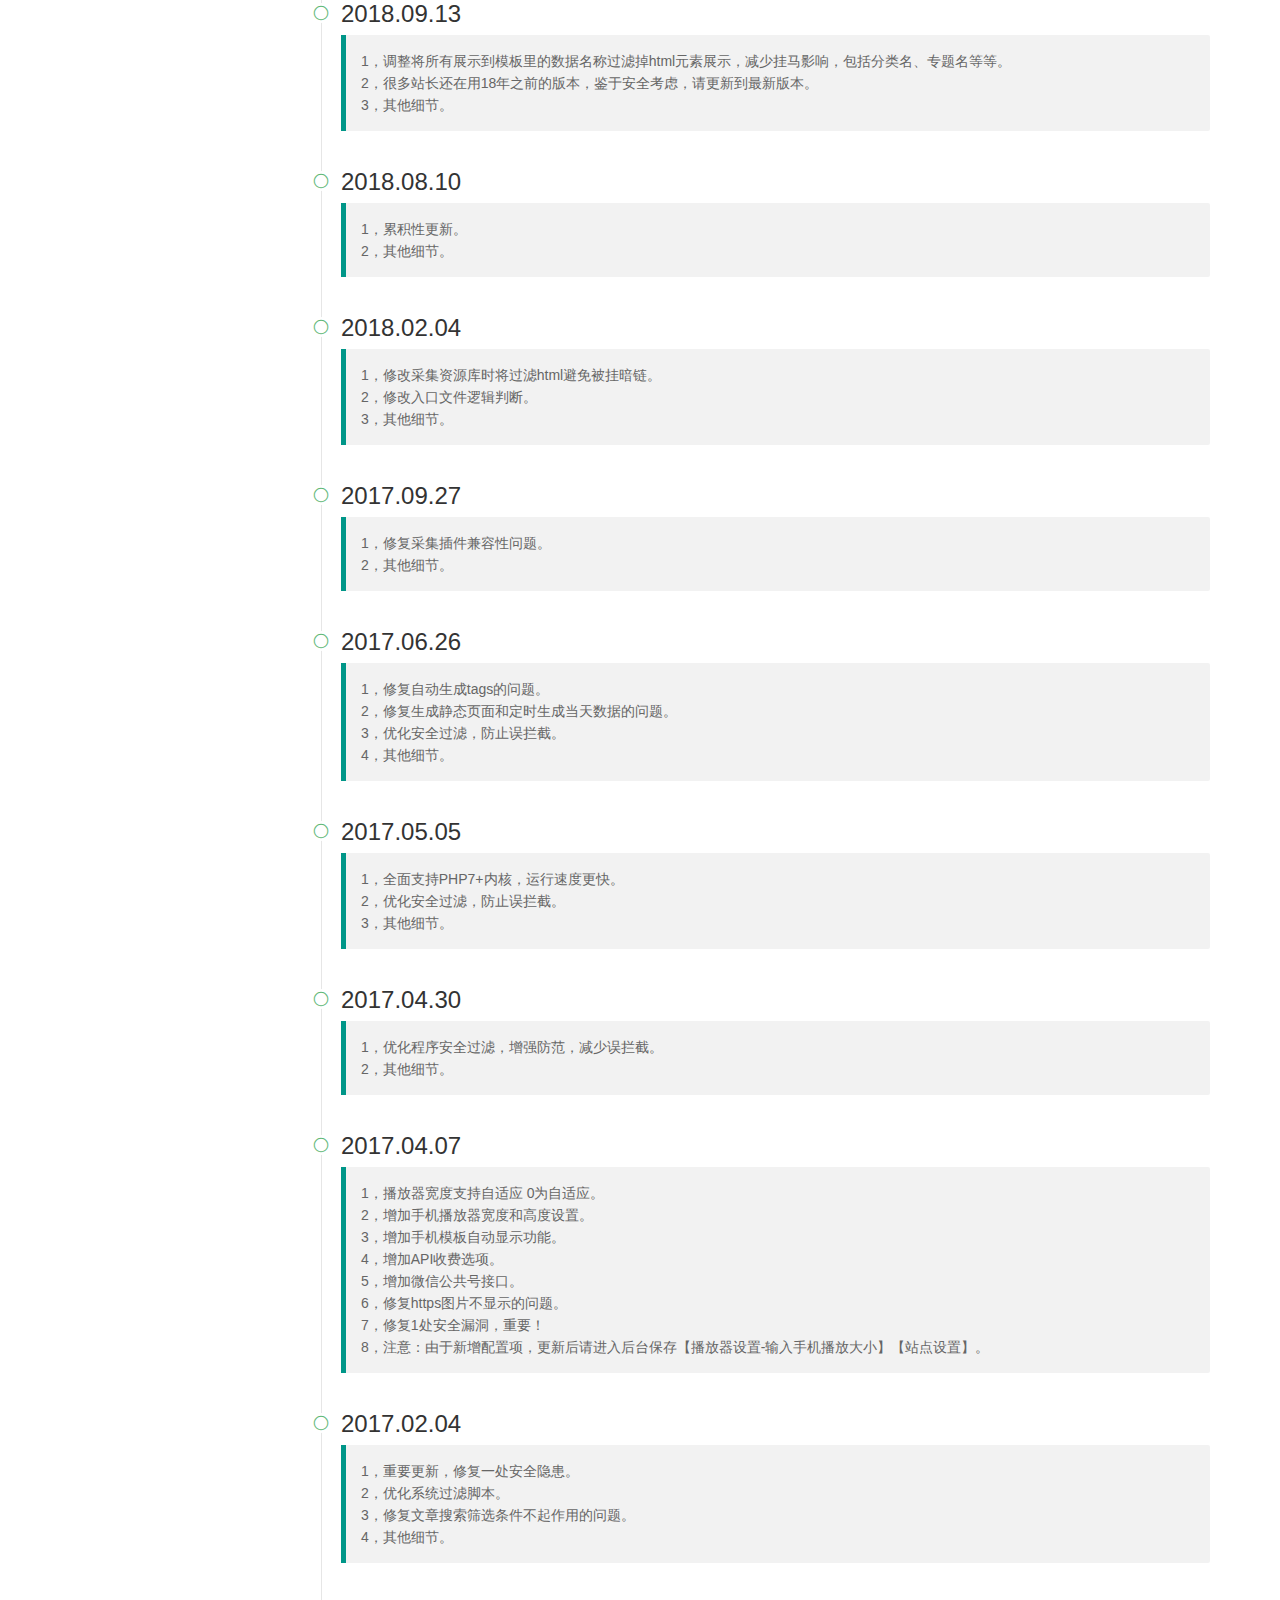
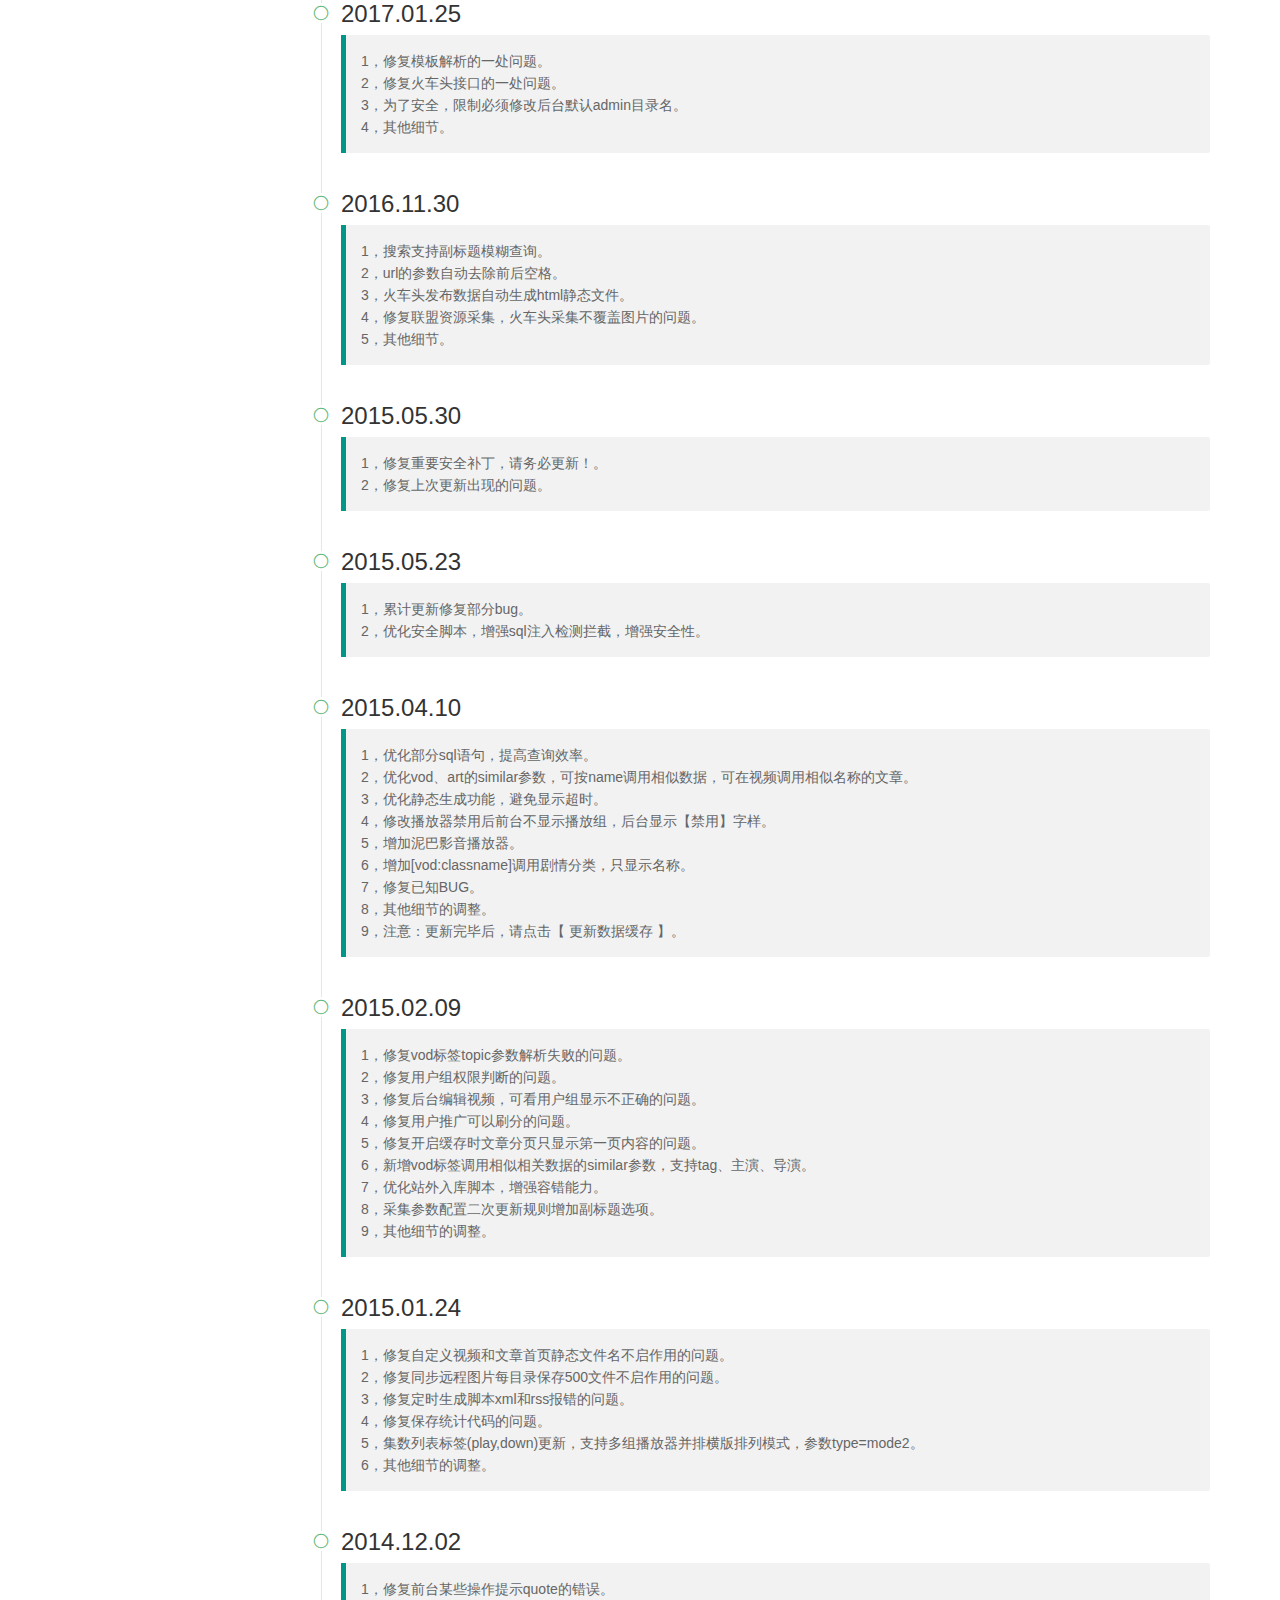
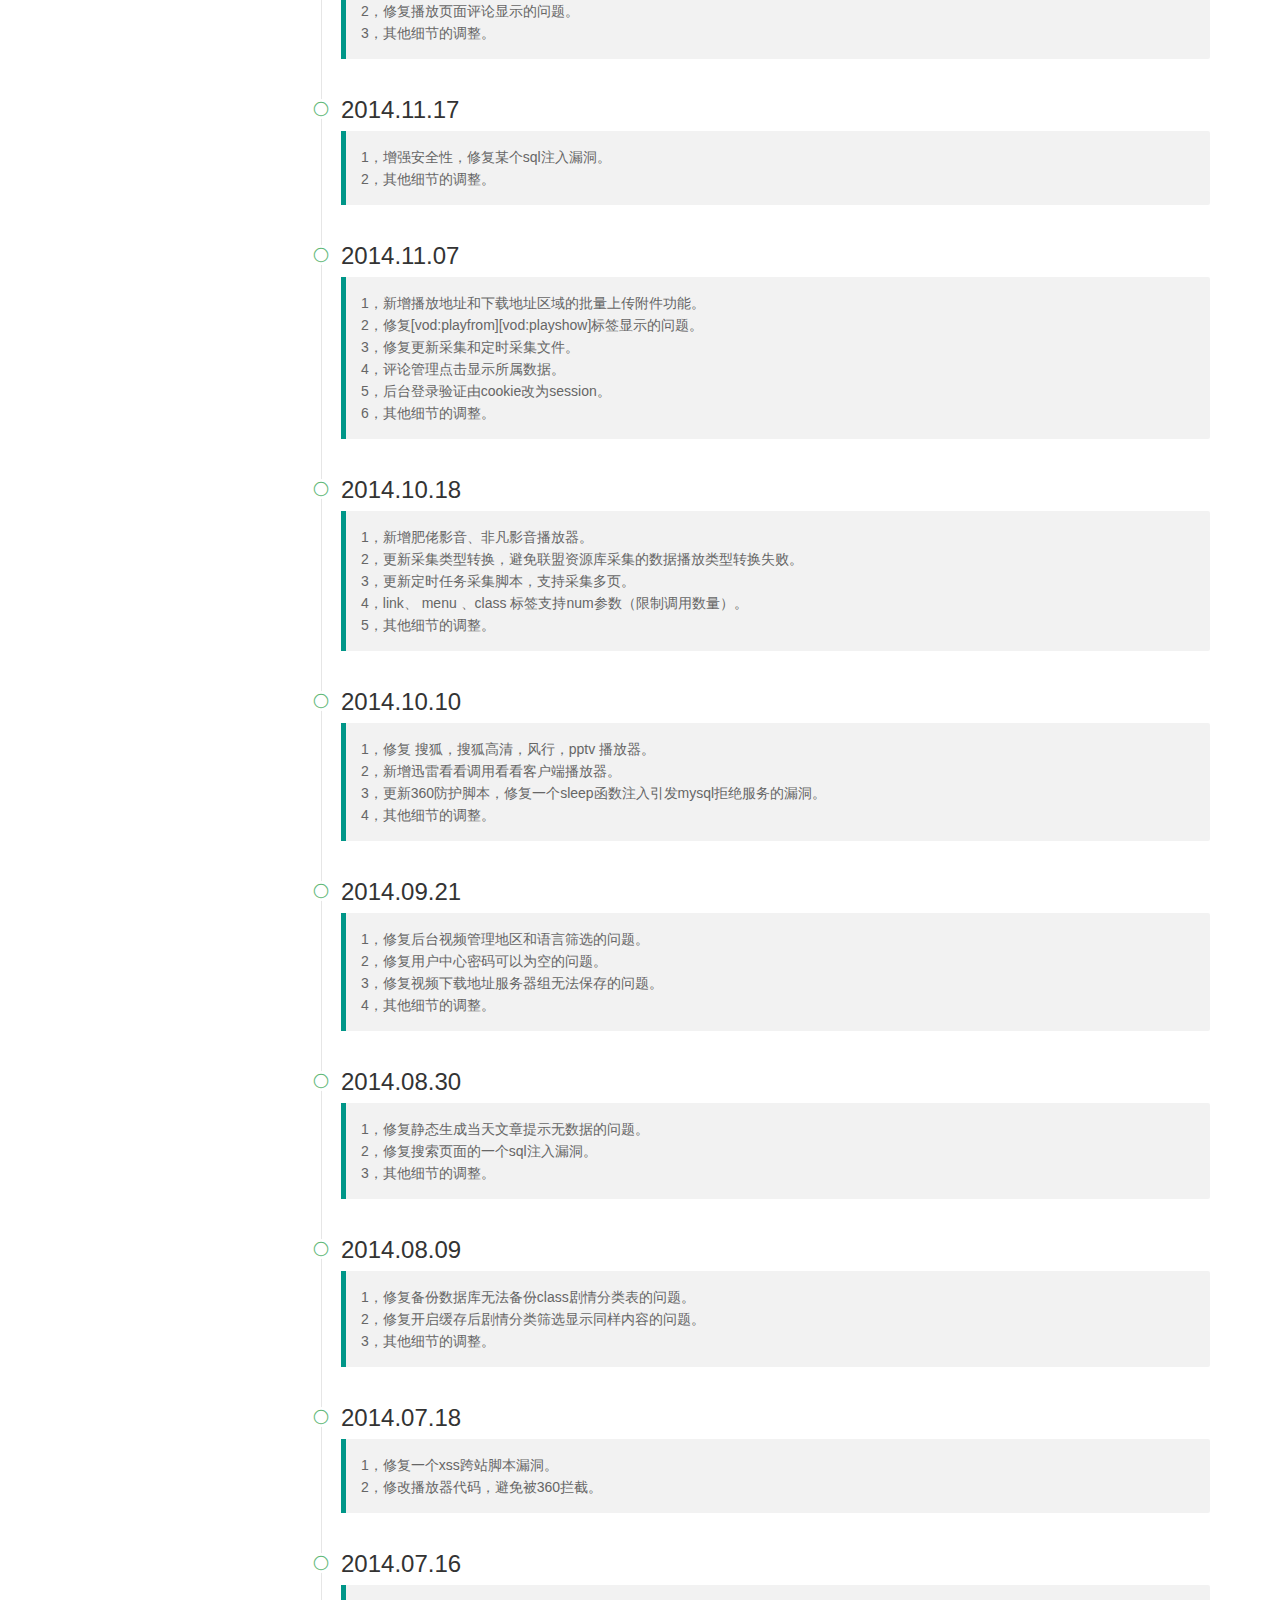
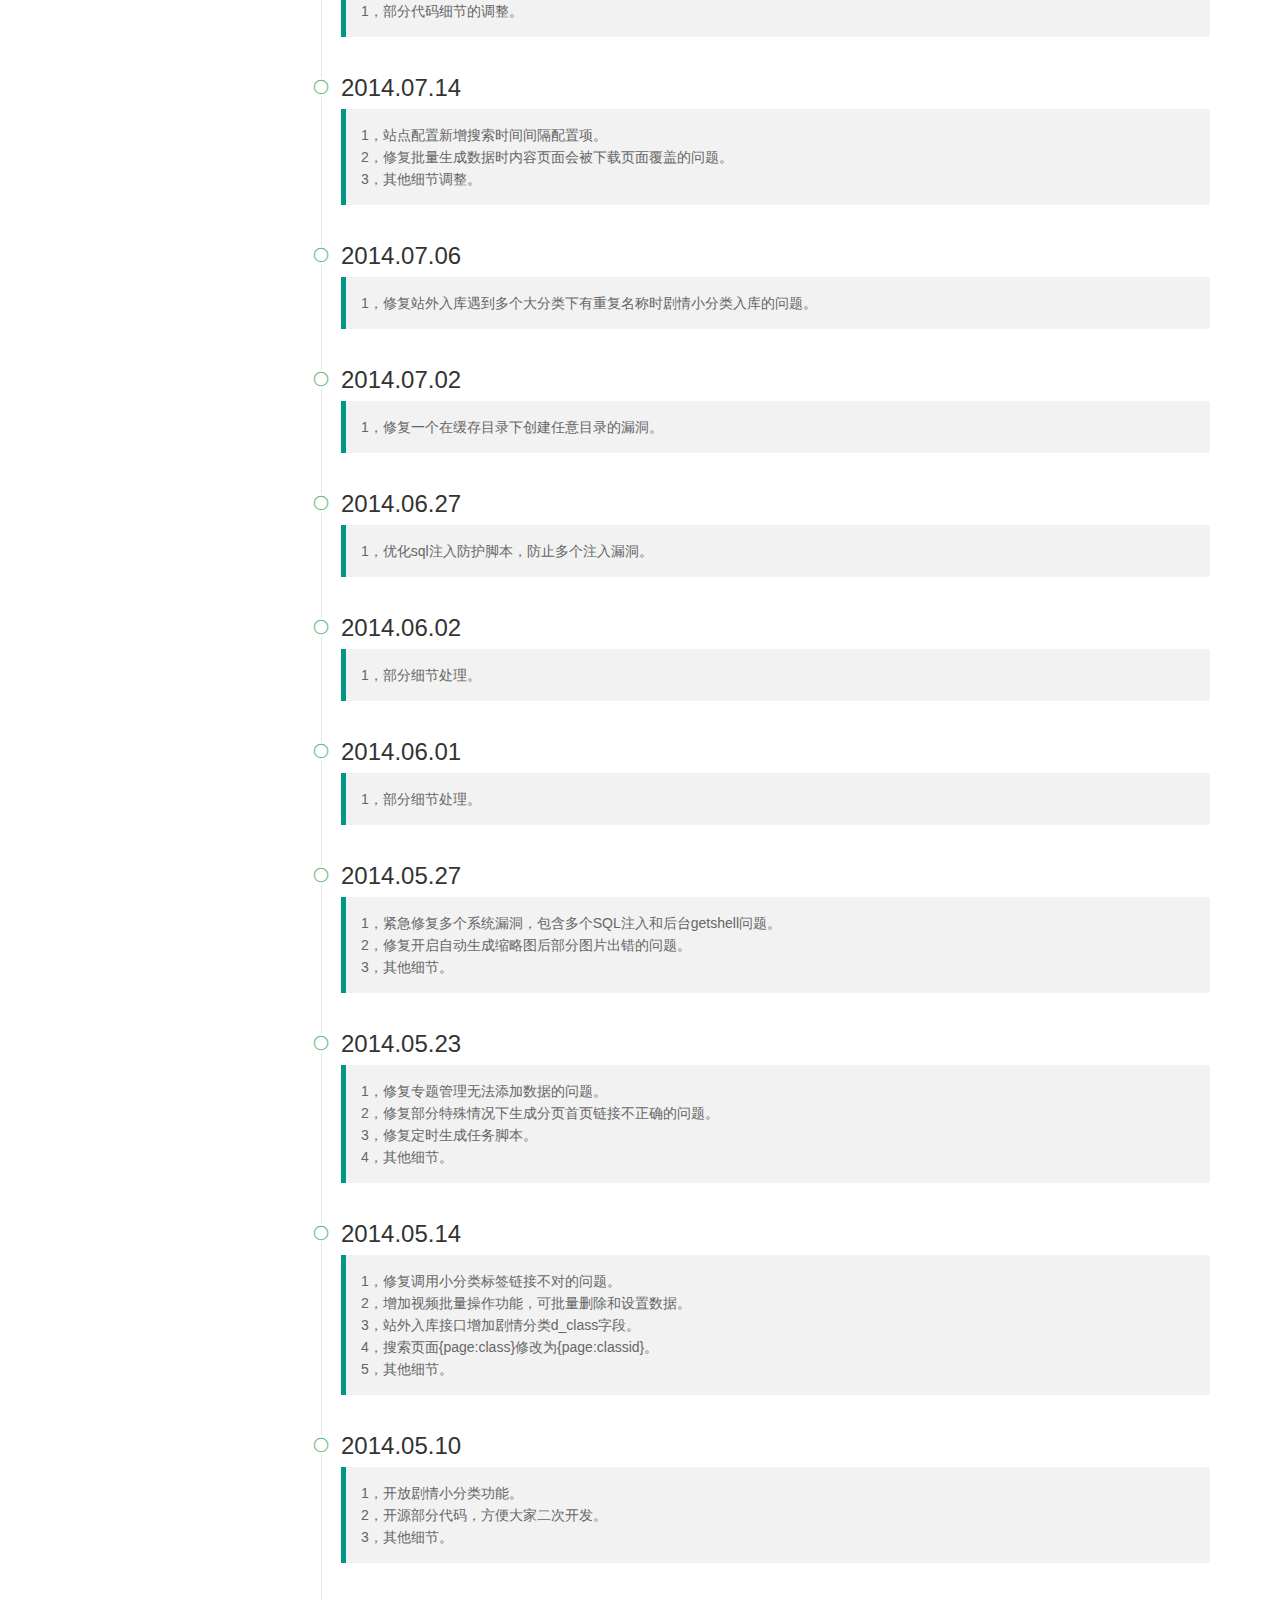
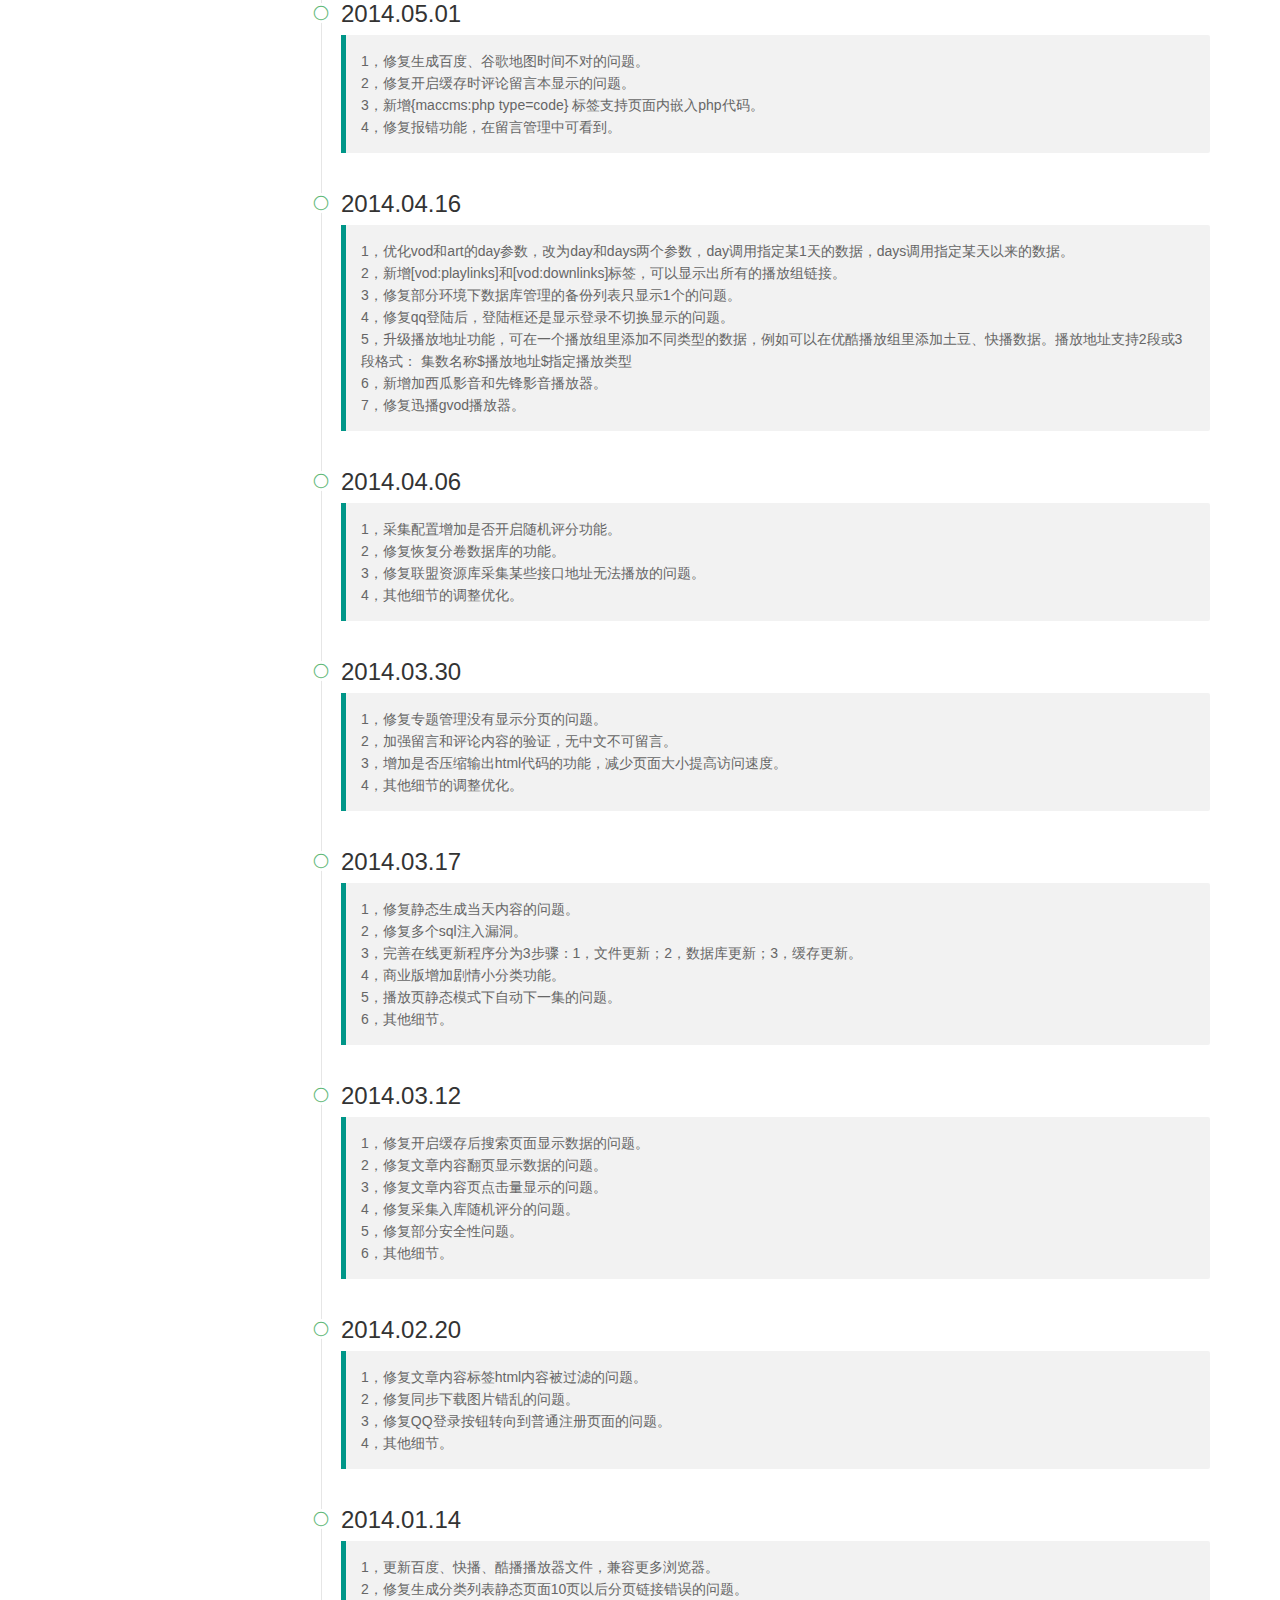
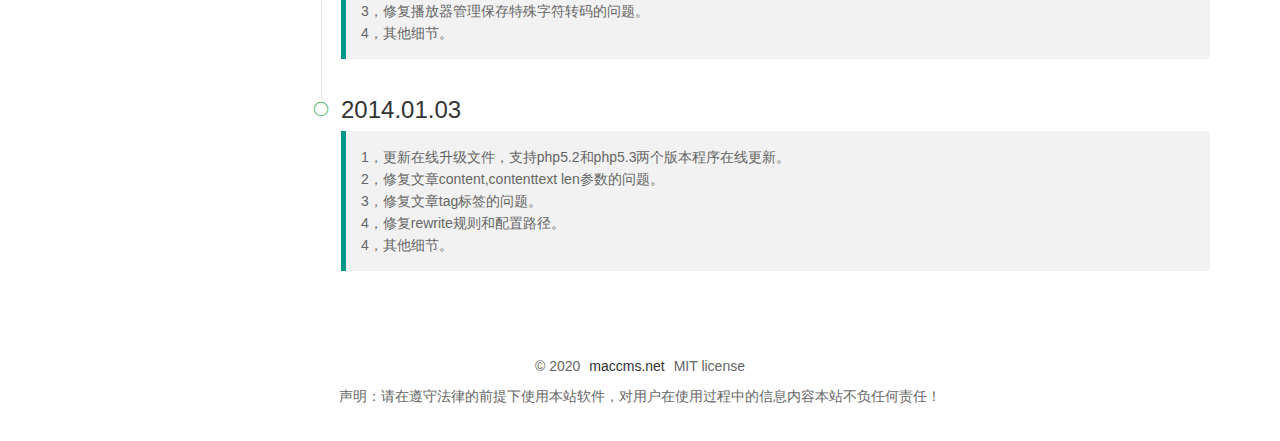
<file: v8doc/v8log.html>
<!DOCTYPE html>
<!-- saved from url=(0037)http://www.maccms.net/doc/v10/faq.html -->
<html>

<head>
    <meta http-equiv="Content-Type" content="text/html; charset=UTF-8">

    <title>v10常见问题 - 苹果CMS</title>
    <meta name="renderer" content="webkit">
    <meta http-equiv="X-UA-Compatible" content="IE=edge,chrome=1">
    <meta name="viewport" content="width=device-width, initial-scale=1, maximum-scale=1">
    <meta name="apple-mobile-web-app-status-bar-style" content="black">
    <meta name="apple-mobile-web-app-capable" content="yes">
    <meta name="format-detection" content="telephone=no">
    <link rel="stylesheet" href="../static/layui.css" media="all">
    <link rel="stylesheet" href="../static/global.css" media="all">
    <link id="layuicss-skincodecss" rel="stylesheet" href="../static/code.css" media="all">
    <link id="layuicss-layer" rel="stylesheet" href="../static/layer.css" media="all">
</head>

<body>
    <div class="layui-header header header-faq">
        <div class="layui-main">
            <a class="logo" href="http://www.maccms.net/">苹果CMS</a>
            <div class="layui-form component">

            </div>
            <ul class="layui-nav">
                <li class="layui-nav-item"><a href="http://www.maccms.net/v10.html" target="_blank">文档</a></li>
                <span class="layui-nav-bar"></span></ul>
        </div>
    </div>
    <!-- 让IE8/9支持媒体查询，从而兼容栅格 -->
    <!--[if lt IE 9]>
  <script src="/static/js/html5.min.js"></script>
  <script src="/static/js/respond.min.js"></script>
<![endif]-->
    <ul class="site-dir">
        <li><a href="http://www.maccms.net/doc/v10/faq.html#quickstart"><cite>快速安装</cite></a></li>
        <li><a href="http://www.maccms.net/doc/v10/faq.html#jquery"><cite>如何使用内部jQuery</cite></a></li>
        <li><a href="http://www.maccms.net/doc/v10/faq.html#form"><cite>为什么表单不显示</cite></a></li>
        <hr>
        <li><a href="http://www.maccms.net/doc/v10/faq.html#compress"><cite>哪里有未压缩源代码</cite></a></li>

        <li><a href="http://www.maccms.net/doc/v10/faq.html#other"><cite>还是遇到困难咋办？</cite></a></li>
    </ul>
    <div class="layui-main site-inline">
        <div class="site-tree">
            <div class="layui-form" style="height: 38px; margin: 10px 13px 0 0;">
                <select lay-filter="tabVersion">
      <option value="v10" selected="">v10</option>
      <option value="v8">v8</option>
    </select>
                <div class="layui-unselect layui-form-select">
                    <div class="layui-select-title"><input type="text" placeholder="请选择" value="v10" readonly="" class="layui-input layui-unselect"><i class="layui-edge"></i></div>
                    <dl class="layui-anim layui-anim-upbit">
                        <dd lay-value="v10" class="layui-this">v10</dd>
                        <dd lay-value="v8" class="">v8</dd>
                    </dl>
                </div>
            </div>
            <ul class="layui-tree">
                <li>
                    <h2>基础说明</h2>
                </li>
                <li class="site-tree-noicon ">
                    <a href="../v8.html">
                        <cite>开始使用</cite>
                        <em>Getting Started</em>
                    </a>
                </li>
                <li class="site-tree-noicon ">
                    <a href="./v8problem.html">
                        <cite>常见问题</cite>
                        <em>FAQ</em>
                    </a>
                </li>
                <li class="site-tree-noicon ">
                    <a href="./v8label.html">
                        <cite>模板标签</cite>
                        <em>TempLate</em>
                    </a>
                </li>
                <li class="site-tree-noicon layui-this">
                    <a href="./v8log.html">
                        <cite>更新日志</cite>
                        <em>change log</em>
                    </a>
                </li>
            </ul>
        </div>

        <div class="site-content">
            <h1 class="site-h1">更新日志</h1>
            <ul class="layui-timeline">

                <li class="layui-timeline-item">
                    <i class="layui-icon layui-timeline-axis"></i>
                    <div class="layui-timeline-content layui-text">
                        <div class="layui-timeline-title">
                            <h2>2020.1026</h2>
                        </div>
                        <blockquote class="layui-elem-quote">

                            1，加强后台表单token安全验证，防止跨站攻击。<br> 2，修复支持php7.2+。
                            <br> 3，优化后台挂马清理功能。
                            <br> 4，其他细节。
                            <br>

                        </blockquote>
                        <ul>
                        </ul>
                    </div>
                </li>
                <li class="layui-timeline-item">
                    <i class="layui-icon layui-timeline-axis"></i>
                    <div class="layui-timeline-content layui-text">
                        <div class="layui-timeline-title">
                            <h2>2020.1023</h2>
                        </div>
                        <blockquote class="layui-elem-quote">

                            1，新增全局解析接口配置和player/parse.js文件。<br> 2，新增独立解析接口配置。
                            <br> 3，优化播放器代码player.js,playerconfig.js.bak务必替换并更新缓存。
                            <br> 4，优化点击量更新。
                            <br> 5，其他细节。
                            <br>

                        </blockquote>
                        <ul>
                        </ul>
                    </div>
                </li>
                <li class="layui-timeline-item">
                    <i class="layui-icon layui-timeline-axis"></i>
                    <div class="layui-timeline-content layui-text">
                        <div class="layui-timeline-title">
                            <h2>2020.1022</h2>
                        </div>
                        <blockquote class="layui-elem-quote">

                            1，优化mysql5.7+安装问题。<br> 2，优化php7.2+使用问题。
                            <br> 3，其他细节。
                            <br>

                        </blockquote>
                        <ul>
                        </ul>
                    </div>
                </li>
                <li class="layui-timeline-item">
                    <i class="layui-icon layui-timeline-axis"></i>
                    <div class="layui-timeline-content layui-text">
                        <div class="layui-timeline-title">
                            <h2>2020.1021</h2>
                        </div>
                        <blockquote class="layui-elem-quote">

                            1，修复站群模式下页面缓存冲突的问题。<br> 2，其他细节。
                            <br>

                        </blockquote>
                        <ul>
                        </ul>
                    </div>
                </li>
                <li class="layui-timeline-item">
                    <i class="layui-icon layui-timeline-axis"></i>
                    <div class="layui-timeline-content layui-text">
                        <div class="layui-timeline-title">
                            <h2>2020.1018</h2>
                        </div>
                        <blockquote class="layui-elem-quote">

                            1，新增memcached缓存配置。<br> 2，入库接口支持subname副标字段入库。
                            <br> 3，其他细节。

                        </blockquote>
                        <ul>
                        </ul>
                    </div>
                </li>
                <li class="layui-timeline-item">
                    <i class="layui-icon layui-timeline-axis"></i>
                    <div class="layui-timeline-content layui-text">
                        <div class="layui-timeline-title">
                            <h2>2020.1017</h2>
                        </div>
                        <blockquote class="layui-elem-quote">


                            1，修复选择多个数据操作失败的问题。<br> 2，安装时默认站外入库密码改为随机10位。
                            <br> 3，其他细节。


                        </blockquote>
                        <ul>
                        </ul>
                    </div>
                </li>
                <li class="layui-timeline-item">
                    <i class="layui-icon layui-timeline-axis"></i>
                    <div class="layui-timeline-content layui-text">
                        <div class="layui-timeline-title">
                            <h2>2020.1015</h2>
                        </div>
                        <blockquote class="layui-elem-quote">


                            1，修复生成的拼音中丢失数字的问题。<br> 2，优化if标签解析防止死循环。
                            <br> 3，优化采集入库过滤防止if标签入库(后台和定时任务)。
                            <br> 4，优化后台参数配置-常用新增安全过滤字段功能配置，改为默认开启状态。
                            <br> 5，优化后台挂马检测清理新型if后门。
                            <br> 6，其他细节。


                        </blockquote>
                        <ul>
                        </ul>
                    </div>
                </li>
                <li class="layui-timeline-item">
                    <i class="layui-icon layui-timeline-axis"></i>
                    <div class="layui-timeline-content layui-text">
                        <div class="layui-timeline-title">
                            <h2>2020.1010</h2>
                        </div>
                        <blockquote class="layui-elem-quote">

                            1，修复preg_match另一个原因引起的注入问题。<br> 2，其他细节。

                        </blockquote>
                        <ul>
                        </ul>
                    </div>
                </li>
                <li class="layui-timeline-item">
                    <i class="layui-icon layui-timeline-axis"></i>
                    <div class="layui-timeline-content layui-text">
                        <div class="layui-timeline-title">
                            <h2>2020.1006</h2>
                        </div>
                        <blockquote class="layui-elem-quote">

                            1，修复上次升级在线更新导致低版本php报错的问题。<br> 2，加强后台安全限制防止写入不安全内容。
                            <br> 3，前台标签和api接口将自动过滤html和if标签。
                            <br> 4，其他细节。

                        </blockquote>
                        <ul>
                        </ul>
                    </div>
                </li>
                <li class="layui-timeline-item">
                    <i class="layui-icon layui-timeline-axis"></i>
                    <div class="layui-timeline-content layui-text">
                        <div class="layui-timeline-title">
                            <h2>2019.1003</h2>
                        </div>
                        <blockquote class="layui-elem-quote">

                            1，修复php函数preg_match字符串过长引起的安全过滤脚本失效的问题。<br> 2，其他细节。

                        </blockquote>
                        <ul>
                        </ul>
                    </div>
                </li>
                <li class="layui-timeline-item">
                    <i class="layui-icon layui-timeline-axis"></i>
                    <div class="layui-timeline-content layui-text">
                        <div class="layui-timeline-title">
                            <h2>2019.1002</h2>
                        </div>
                        <blockquote class="layui-elem-quote">

                            1，修复自动生成tag的问题。<br> 2，其他细节。

                        </blockquote>
                        <ul>
                        </ul>
                    </div>
                </li>
                <li class="layui-timeline-item">
                    <i class="layui-icon layui-timeline-axis"></i>
                    <div class="layui-timeline-content layui-text">
                        <div class="layui-timeline-title">
                            <h2>2019.1001</h2>
                        </div>
                        <blockquote class="layui-elem-quote">

                            1，修改更新服务地址。<br> 2，新增加自定义资源库管理。
                            <br> 3，整合站群插件。
                            <br> 4，其他细节。

                        </blockquote>
                        <ul>
                        </ul>
                    </div>
                </li>
                <li class="layui-timeline-item">
                    <i class="layui-icon layui-timeline-axis"></i>
                    <div class="layui-timeline-content layui-text">
                        <div class="layui-timeline-title">
                            <h2>2018.10.30</h2>
                        </div>
                        <blockquote class="layui-elem-quote">
                            1，优化数据库挂马清理功能。<br> 2，视频编辑页面新增获取豆瓣数据信息。
                            <br> 3，微信对接新增返回搜索页面。
                            <br> 4，其他细节。
                        </blockquote>
                        <ul>
                        </ul>
                    </div>
                </li>


                <li class="layui-timeline-item">
                    <i class="layui-icon layui-timeline-axis"></i>
                    <div class="layui-timeline-content layui-text">
                        <div class="layui-timeline-title">
                            <h2>2018.10.13</h2>
                        </div>
                        <blockquote class="layui-elem-quote">
                            1，应对微信公共号最新规则，提供图文(1条)、文字(最多20条)两种返回方案，后台可配置。<br> 2，修复后台https时不显示官方更新提示的问题。
                            <br> 3，其他细节。
                        </blockquote>
                        <ul>
                        </ul>
                    </div>
                </li>


                <li class="layui-timeline-item">
                    <i class="layui-icon layui-timeline-axis"></i>
                    <div class="layui-timeline-content layui-text">
                        <div class="layui-timeline-title">
                            <h2>2018.10.08</h2>
                        </div>
                        <blockquote class="layui-elem-quote">
                            1，修复使用远程存储图片时微信接口显示图片的问题，并且本地图片自适应http和https协议。<br> 2，优化后台数据库挂马检测功能。
                            <br> 3，修复定时任务边采集边同步图片的问题。
                            <br> 4，其他细节。
                        </blockquote>
                        <ul>
                        </ul>
                    </div>
                </li>


                <li class="layui-timeline-item">
                    <i class="layui-icon layui-timeline-axis"></i>
                    <div class="layui-timeline-content layui-text">
                        <div class="layui-timeline-title">
                            <h2>2018.09.25</h2>
                        </div>
                        <blockquote class="layui-elem-quote">
                            1，修复部分环境下配置定时任务报错的问题。<br> 2，新增json格式api接口v10可用。
                            <br> 3，修复上个版本边采集边同步图片有时候会重复的问题。
                            <br> 4，新增数据库挂马代码检测功能，可减轻新手查杀数据库挂马的工作。
                            <br> 5，其他细节。
                        </blockquote>
                        <ul>
                        </ul>
                    </div>
                </li>

                <li class="layui-timeline-item">
                    <i class="layui-icon layui-timeline-axis"></i>
                    <div class="layui-timeline-content layui-text">
                        <div class="layui-timeline-title">
                            <h2>2018.09.18</h2>
                        </div>
                        <blockquote class="layui-elem-quote">
                            1，调整API解析xml的方式增强兼容性。<br> 2，更新安全拦截脚本。
                            <br> 3，其他细节。
                        </blockquote>
                        <ul>
                        </ul>
                    </div>
                </li>


                <li class="layui-timeline-item">
                    <i class="layui-icon layui-timeline-axis"></i>
                    <div class="layui-timeline-content layui-text">
                        <div class="layui-timeline-title">
                            <h2>2018.09.13</h2>
                        </div>
                        <blockquote class="layui-elem-quote">
                            1，调整将所有展示到模板里的数据名称过滤掉html元素展示，减少挂马影响，包括分类名、专题名等等。<br> 2，很多站长还在用18年之前的版本，鉴于安全考虑，请更新到最新版本。
                            <br> 3，其他细节。
                        </blockquote>
                        <ul>
                        </ul>
                    </div>
                </li>


                <li class="layui-timeline-item">
                    <i class="layui-icon layui-timeline-axis"></i>
                    <div class="layui-timeline-content layui-text">
                        <div class="layui-timeline-title">
                            <h2>2018.08.10</h2>
                        </div>
                        <blockquote class="layui-elem-quote">
                            1，累积性更新。
                            <br>2，其他细节。
                        </blockquote>
                        <ul>
                        </ul>
                    </div>
                </li>


                <li class="layui-timeline-item">
                    <i class="layui-icon layui-timeline-axis"></i>
                    <div class="layui-timeline-content layui-text">
                        <div class="layui-timeline-title">
                            <h2>2018.02.04</h2>
                        </div>
                        <blockquote class="layui-elem-quote">
                            1，修改采集资源库时将过滤html避免被挂暗链。
                            <br>2，修改入口文件逻辑判断。
                            <br>3，其他细节。
                        </blockquote>
                        <ul>
                        </ul>
                    </div>
                </li>


                <li class="layui-timeline-item">
                    <i class="layui-icon layui-timeline-axis"></i>
                    <div class="layui-timeline-content layui-text">
                        <div class="layui-timeline-title">
                            <h2>2017.09.27</h2>
                        </div>
                        <blockquote class="layui-elem-quote">
                            1，修复采集插件兼容性问题。
                            <br>2，其他细节。
                        </blockquote>
                        <ul>
                        </ul>
                    </div>
                </li>


                <li class="layui-timeline-item">
                    <i class="layui-icon layui-timeline-axis"></i>
                    <div class="layui-timeline-content layui-text">
                        <div class="layui-timeline-title">
                            <h2>2017.06.26</h2>
                        </div>
                        <blockquote class="layui-elem-quote">
                            1，修复自动生成tags的问题。
                            <br>2，修复生成静态页面和定时生成当天数据的问题。
                            <br>3，优化安全过滤，防止误拦截。
                            <br>4，其他细节。
                        </blockquote>
                        <ul>
                        </ul>
                    </div>
                </li>


                <li class="layui-timeline-item">
                    <i class="layui-icon layui-timeline-axis"></i>
                    <div class="layui-timeline-content layui-text">
                        <div class="layui-timeline-title">
                            <h2>2017.05.05</h2>
                        </div>
                        <blockquote class="layui-elem-quote">
                            1，全面支持PHP7+内核，运行速度更快。
                            <br>2，优化安全过滤，防止误拦截。
                            <br>3，其他细节。
                        </blockquote>
                        <ul>
                        </ul>
                    </div>
                </li>


                <li class="layui-timeline-item">
                    <i class="layui-icon layui-timeline-axis"></i>
                    <div class="layui-timeline-content layui-text">
                        <div class="layui-timeline-title">
                            <h2>2017.04.30</h2>
                        </div>
                        <blockquote class="layui-elem-quote">
                            1，优化程序安全过滤，增强防范，减少误拦截。
                            <br>2，其他细节。
                        </blockquote>
                        <ul>
                        </ul>
                    </div>
                </li>


                <li class="layui-timeline-item">
                    <i class="layui-icon layui-timeline-axis"></i>
                    <div class="layui-timeline-content layui-text">
                        <div class="layui-timeline-title">
                            <h2>2017.04.07</h2>
                        </div>
                        <blockquote class="layui-elem-quote">
                            1，播放器宽度支持自适应 0为自适应。
                            <br>2，增加手机播放器宽度和高度设置。
                            <br>3，增加手机模板自动显示功能。
                            <br>4，增加API收费选项。
                            <br>5，增加微信公共号接口。
                            <br>6，修复https图片不显示的问题。
                            <br>7，修复1处安全漏洞，重要！
                            <br>8，注意：由于新增配置项，更新后请进入后台保存【播放器设置-输入手机播放大小】【站点设置】。
                        </blockquote>
                        <ul>
                        </ul>
                    </div>
                </li>

                <li class="layui-timeline-item">
                    <i class="layui-icon layui-timeline-axis"></i>
                    <div class="layui-timeline-content layui-text">
                        <div class="layui-timeline-title">
                            <h2>2017.02.04</h2>
                        </div>
                        <blockquote class="layui-elem-quote">
                            1，重要更新，修复一处安全隐患。
                            <br>2，优化系统过滤脚本。
                            <br>3，修复文章搜索筛选条件不起作用的问题。
                            <br>4，其他细节。
                        </blockquote>
                        <ul>
                        </ul>
                    </div>
                </li>

                <li class="layui-timeline-item">
                    <i class="layui-icon layui-timeline-axis"></i>
                    <div class="layui-timeline-content layui-text">
                        <div class="layui-timeline-title">
                            <h2>2017.01.25</h2>
                        </div>
                        <blockquote class="layui-elem-quote">
                            1，修复模板解析的一处问题。
                            <br>2，修复火车头接口的一处问题。
                            <br>3，为了安全，限制必须修改后台默认admin目录名。
                            <br>4，其他细节。
                        </blockquote>
                        <ul>
                        </ul>
                    </div>
                </li>

                <li class="layui-timeline-item">
                    <i class="layui-icon layui-timeline-axis"></i>
                    <div class="layui-timeline-content layui-text">
                        <div class="layui-timeline-title">
                            <h2>2016.11.30</h2>
                        </div>
                        <blockquote class="layui-elem-quote">
                            1，搜索支持副标题模糊查询。
                            <br>2，url的参数自动去除前后空格。
                            <br>3，火车头发布数据自动生成html静态文件。
                            <br>4，修复联盟资源采集，火车头采集不覆盖图片的问题。
                            <br>5，其他细节。
                        </blockquote>
                        <ul>
                        </ul>
                    </div>
                </li>

                <li class="layui-timeline-item">
                    <i class="layui-icon layui-timeline-axis"></i>
                    <div class="layui-timeline-content layui-text">
                        <div class="layui-timeline-title">
                            <h2>2015.05.30</h2>
                        </div>
                        <blockquote class="layui-elem-quote">
                            1，修复重要安全补丁，请务必更新！。
                            <br>2，修复上次更新出现的问题。
                        </blockquote>
                        <ul>
                        </ul>
                    </div>
                </li>

                <li class="layui-timeline-item">
                    <i class="layui-icon layui-timeline-axis"></i>
                    <div class="layui-timeline-content layui-text">
                        <div class="layui-timeline-title">
                            <h2>2015.05.23</h2>
                        </div>
                        <blockquote class="layui-elem-quote">
                            1，累计更新修复部分bug。
                            <br>2，优化安全脚本，增强sql注入检测拦截，增强安全性。
                        </blockquote>
                        <ul>
                        </ul>
                    </div>
                </li>


                <li class="layui-timeline-item">
                    <i class="layui-icon layui-timeline-axis"></i>
                    <div class="layui-timeline-content layui-text">
                        <div class="layui-timeline-title">
                            <h2>2015.04.10</h2>
                        </div>
                        <blockquote class="layui-elem-quote">
                            1，优化部分sql语句，提高查询效率。
                            <br>2，优化vod、art的similar参数，可按name调用相似数据，可在视频调用相似名称的文章。
                            <br>3，优化静态生成功能，避免显示超时。
                            <br>4，修改播放器禁用后前台不显示播放组，后台显示【禁用】字样。
                            <br>5，增加泥巴影音播放器。
                            <br>6，增加[vod:classname]调用剧情分类，只显示名称。
                            <br>7，修复已知BUG。
                            <br>8，其他细节的调整。
                            <br>9，注意：更新完毕后，请点击【 更新数据缓存 】。
                        </blockquote>
                        <ul>
                        </ul>
                    </div>
                </li>

                <li class="layui-timeline-item">
                    <i class="layui-icon layui-timeline-axis"></i>
                    <div class="layui-timeline-content layui-text">
                        <div class="layui-timeline-title">
                            <h2>2015.02.09</h2>
                        </div>
                        <blockquote class="layui-elem-quote">
                            1，修复vod标签topic参数解析失败的问题。
                            <br>2，修复用户组权限判断的问题。
                            <br>3，修复后台编辑视频，可看用户组显示不正确的问题。
                            <br>4，修复用户推广可以刷分的问题。
                            <br>5，修复开启缓存时文章分页只显示第一页内容的问题。
                            <br>6，新增vod标签调用相似相关数据的similar参数，支持tag、主演、导演。
                            <br>7，优化站外入库脚本，增强容错能力。
                            <br>8，采集参数配置二次更新规则增加副标题选项。
                            <br>9，其他细节的调整。
                        </blockquote>
                        <ul>
                        </ul>
                    </div>
                </li>

                <li class="layui-timeline-item">
                    <i class="layui-icon layui-timeline-axis"></i>
                    <div class="layui-timeline-content layui-text">
                        <div class="layui-timeline-title">
                            <h2>2015.01.24</h2>
                        </div>
                        <blockquote class="layui-elem-quote">
                            1，修复自定义视频和文章首页静态文件名不启作用的问题。
                            <br>2，修复同步远程图片每目录保存500文件不启作用的问题。
                            <br>3，修复定时生成脚本xml和rss报错的问题。
                            <br>4，修复保存统计代码的问题。
                            <br>5，集数列表标签(play,down)更新，支持多组播放器并排横版排列模式，参数type=mode2。
                            <br>6，其他细节的调整。
                        </blockquote>
                        <ul>
                        </ul>
                    </div>
                </li>

                <li class="layui-timeline-item">
                    <i class="layui-icon layui-timeline-axis"></i>
                    <div class="layui-timeline-content layui-text">
                        <div class="layui-timeline-title">
                            <h2>2014.12.02</h2>
                        </div>
                        <blockquote class="layui-elem-quote">
                            1，修复前台某些操作提示quote的错误。
                            <br>2，修复播放页面评论显示的问题。
                            <br>3，其他细节的调整。
                        </blockquote>
                        <ul>
                        </ul>
                    </div>
                </li>

                <li class="layui-timeline-item">
                    <i class="layui-icon layui-timeline-axis"></i>
                    <div class="layui-timeline-content layui-text">
                        <div class="layui-timeline-title">
                            <h2>2014.11.17</h2>
                        </div>
                        <blockquote class="layui-elem-quote">
                            1，增强安全性，修复某个sql注入漏洞。
                            <br>2，其他细节的调整。
                        </blockquote>
                        <ul>
                        </ul>
                    </div>
                </li>

                <li class="layui-timeline-item">
                    <i class="layui-icon layui-timeline-axis"></i>
                    <div class="layui-timeline-content layui-text">
                        <div class="layui-timeline-title">
                            <h2>2014.11.07</h2>
                        </div>
                        <blockquote class="layui-elem-quote">
                            1，新增播放地址和下载地址区域的批量上传附件功能。
                            <br>2，修复[vod:playfrom][vod:playshow]标签显示的问题。
                            <br>3，修复更新采集和定时采集文件。
                            <br>4，评论管理点击显示所属数据。
                            <br>5，后台登录验证由cookie改为session。
                            <br>6，其他细节的调整。
                        </blockquote>
                        <ul>
                        </ul>
                    </div>
                </li>

                <li class="layui-timeline-item">
                    <i class="layui-icon layui-timeline-axis"></i>
                    <div class="layui-timeline-content layui-text">
                        <div class="layui-timeline-title">
                            <h2>2014.10.18</h2>
                        </div>
                        <blockquote class="layui-elem-quote">
                            1，新增肥佬影音、非凡影音播放器。
                            <br>2，更新采集类型转换，避免联盟资源库采集的数据播放类型转换失败。
                            <br>3，更新定时任务采集脚本，支持采集多页。
                            <br>4，link、 menu 、class 标签支持num参数（限制调用数量）。
                            <br>5，其他细节的调整。
                        </blockquote>
                        <ul>
                        </ul>
                    </div>
                </li>

                <li class="layui-timeline-item">
                    <i class="layui-icon layui-timeline-axis"></i>
                    <div class="layui-timeline-content layui-text">
                        <div class="layui-timeline-title">
                            <h2>2014.10.10</h2>
                        </div>
                        <blockquote class="layui-elem-quote">
                            1，修复 搜狐，搜狐高清，风行，pptv 播放器。
                            <br>2，新增迅雷看看调用看看客户端播放器。
                            <br>3，更新360防护脚本，修复一个sleep函数注入引发mysql拒绝服务的漏洞。
                            <br>4，其他细节的调整。
                        </blockquote>
                        <ul>
                        </ul>
                    </div>
                </li>

                <li class="layui-timeline-item">
                    <i class="layui-icon layui-timeline-axis"></i>
                    <div class="layui-timeline-content layui-text">
                        <div class="layui-timeline-title">
                            <h2>2014.09.21</h2>
                        </div>
                        <blockquote class="layui-elem-quote">
                            1，修复后台视频管理地区和语言筛选的问题。
                            <br>2，修复用户中心密码可以为空的问题。
                            <br>3，修复视频下载地址服务器组无法保存的问题。
                            <br>4，其他细节的调整。
                        </blockquote>
                        <ul>
                        </ul>
                    </div>
                </li>


                <li class="layui-timeline-item">
                    <i class="layui-icon layui-timeline-axis"></i>
                    <div class="layui-timeline-content layui-text">
                        <div class="layui-timeline-title">
                            <h2>2014.08.30</h2>
                        </div>
                        <blockquote class="layui-elem-quote">
                            1，修复静态生成当天文章提示无数据的问题。
                            <br>2，修复搜索页面的一个sql注入漏洞。
                            <br>3，其他细节的调整。
                        </blockquote>
                        <ul>
                        </ul>
                    </div>
                </li>

                <li class="layui-timeline-item">
                    <i class="layui-icon layui-timeline-axis"></i>
                    <div class="layui-timeline-content layui-text">
                        <div class="layui-timeline-title">
                            <h2>2014.08.09</h2>
                        </div>
                        <blockquote class="layui-elem-quote">
                            1，修复备份数据库无法备份class剧情分类表的问题。
                            <br>2，修复开启缓存后剧情分类筛选显示同样内容的问题。
                            <br>3，其他细节的调整。
                        </blockquote>
                        <ul>
                        </ul>
                    </div>
                </li>

                <li class="layui-timeline-item">
                    <i class="layui-icon layui-timeline-axis"></i>
                    <div class="layui-timeline-content layui-text">
                        <div class="layui-timeline-title">
                            <h2>2014.07.18</h2>
                        </div>
                        <blockquote class="layui-elem-quote">
                            1，修复一个xss跨站脚本漏洞。
                            <br>2，修改播放器代码，避免被360拦截。
                        </blockquote>
                        <ul>
                        </ul>
                    </div>
                </li>


                <li class="layui-timeline-item">
                    <i class="layui-icon layui-timeline-axis"></i>
                    <div class="layui-timeline-content layui-text">
                        <div class="layui-timeline-title">
                            <h2>2014.07.16</h2>
                        </div>
                        <blockquote class="layui-elem-quote">
                            1，部分代码细节的调整。
                        </blockquote>
                        <ul>
                        </ul>
                    </div>
                </li>

                <li class="layui-timeline-item">
                    <i class="layui-icon layui-timeline-axis"></i>
                    <div class="layui-timeline-content layui-text">
                        <div class="layui-timeline-title">
                            <h2>2014.07.14</h2>
                        </div>
                        <blockquote class="layui-elem-quote">
                            1，站点配置新增搜索时间间隔配置项。
                            <br>2，修复批量生成数据时内容页面会被下载页面覆盖的问题。
                            <br>3，其他细节调整。
                        </blockquote>
                        <ul>
                        </ul>
                    </div>
                </li>

                <li class="layui-timeline-item">
                    <i class="layui-icon layui-timeline-axis"></i>
                    <div class="layui-timeline-content layui-text">
                        <div class="layui-timeline-title">
                            <h2>2014.07.06</h2>
                        </div>
                        <blockquote class="layui-elem-quote">
                            1，修复站外入库遇到多个大分类下有重复名称时剧情小分类入库的问题。
                        </blockquote>
                        <ul>
                        </ul>
                    </div>
                </li>

                <li class="layui-timeline-item">
                    <i class="layui-icon layui-timeline-axis"></i>
                    <div class="layui-timeline-content layui-text">
                        <div class="layui-timeline-title">
                            <h2>2014.07.02</h2>
                        </div>
                        <blockquote class="layui-elem-quote">
                            1，修复一个在缓存目录下创建任意目录的漏洞。
                        </blockquote>
                        <ul>
                        </ul>
                    </div>
                </li>


                <li class="layui-timeline-item">
                    <i class="layui-icon layui-timeline-axis"></i>
                    <div class="layui-timeline-content layui-text">
                        <div class="layui-timeline-title">
                            <h2>2014.06.27</h2>
                        </div>
                        <blockquote class="layui-elem-quote">
                            1，优化sql注入防护脚本，防止多个注入漏洞。
                        </blockquote>
                        <ul>
                        </ul>
                    </div>
                </li>


                <li class="layui-timeline-item">
                    <i class="layui-icon layui-timeline-axis"></i>
                    <div class="layui-timeline-content layui-text">
                        <div class="layui-timeline-title">
                            <h2>2014.06.02</h2>
                        </div>
                        <blockquote class="layui-elem-quote">
                            1，部分细节处理。
                        </blockquote>
                        <ul>
                        </ul>
                    </div>
                </li>

                <li class="layui-timeline-item">
                    <i class="layui-icon layui-timeline-axis"></i>
                    <div class="layui-timeline-content layui-text">
                        <div class="layui-timeline-title">
                            <h2>2014.06.01</h2>
                        </div>
                        <blockquote class="layui-elem-quote">
                            1，部分细节处理。
                        </blockquote>
                        <ul>
                        </ul>
                    </div>
                </li>

                <li class="layui-timeline-item">
                    <i class="layui-icon layui-timeline-axis"></i>
                    <div class="layui-timeline-content layui-text">
                        <div class="layui-timeline-title">
                            <h2>2014.05.27</h2>
                        </div>
                        <blockquote class="layui-elem-quote">
                            1，紧急修复多个系统漏洞，包含多个SQL注入和后台getshell问题。
                            <br>2，修复开启自动生成缩略图后部分图片出错的问题。
                            <br>3，其他细节。
                        </blockquote>
                        <ul>
                        </ul>
                    </div>
                </li>

                <li class="layui-timeline-item">
                    <i class="layui-icon layui-timeline-axis"></i>
                    <div class="layui-timeline-content layui-text">
                        <div class="layui-timeline-title">
                            <h2>2014.05.23</h2>
                        </div>
                        <blockquote class="layui-elem-quote">
                            1，修复专题管理无法添加数据的问题。
                            <br>2，修复部分特殊情况下生成分页首页链接不正确的问题。
                            <br>3，修复定时生成任务脚本。
                            <br>4，其他细节。
                        </blockquote>
                        <ul>
                        </ul>
                    </div>
                </li>

                <li class="layui-timeline-item">
                    <i class="layui-icon layui-timeline-axis"></i>
                    <div class="layui-timeline-content layui-text">
                        <div class="layui-timeline-title">
                            <h2>2014.05.14</h2>
                        </div>
                        <blockquote class="layui-elem-quote">
                            1，修复调用小分类标签链接不对的问题。
                            <br>2，增加视频批量操作功能，可批量删除和设置数据。
                            <br>3，站外入库接口增加剧情分类d_class字段。
                            <br>4，搜索页面{page:class}修改为{page:classid}。
                            <br>5，其他细节。
                        </blockquote>
                        <ul>
                        </ul>
                    </div>
                </li>


                <li class="layui-timeline-item">
                    <i class="layui-icon layui-timeline-axis"></i>
                    <div class="layui-timeline-content layui-text">
                        <div class="layui-timeline-title">
                            <h2>2014.05.10</h2>
                        </div>
                        <blockquote class="layui-elem-quote">
                            1，开放剧情小分类功能。
                            <br>2，开源部分代码，方便大家二次开发。
                            <br>3，其他细节。
                        </blockquote>
                        <ul>
                        </ul>
                    </div>
                </li>

                <li class="layui-timeline-item">
                    <i class="layui-icon layui-timeline-axis"></i>
                    <div class="layui-timeline-content layui-text">
                        <div class="layui-timeline-title">
                            <h2>2014.05.01</h2>
                        </div>
                        <blockquote class="layui-elem-quote">
                            1，修复生成百度、谷歌地图时间不对的问题。
                            <br>2，修复开启缓存时评论留言本显示的问题。
                            <br>3，新增{maccms:php type=code} 标签支持页面内嵌入php代码。
                            <br>4，修复报错功能，在留言管理中可看到。
                        </blockquote>
                        <ul>
                        </ul>
                    </div>
                </li>

                <li class="layui-timeline-item">
                    <i class="layui-icon layui-timeline-axis"></i>
                    <div class="layui-timeline-content layui-text">
                        <div class="layui-timeline-title">
                            <h2>2014.04.16</h2>
                        </div>
                        <blockquote class="layui-elem-quote">
                            1，优化vod和art的day参数，改为day和days两个参数，day调用指定某1天的数据，days调用指定某天以来的数据。
                            <br>2，新增[vod:playlinks]和[vod:downlinks]标签，可以显示出所有的播放组链接。
                            <br>3，修复部分环境下数据库管理的备份列表只显示1个的问题。
                            <br>4，修复qq登陆后，登陆框还是显示登录不切换显示的问题。
                            <br>5，升级播放地址功能，可在一个播放组里添加不同类型的数据，例如可以在优酷播放组里添加土豆、快播数据。播放地址支持2段或3段格式： 集数名称$播放地址$指定播放类型
                            <br>6，新增加西瓜影音和先锋影音播放器。
                            <br>7，修复迅播gvod播放器。
                        </blockquote>
                        <ul>
                        </ul>
                    </div>
                </li>

                <li class="layui-timeline-item">
                    <i class="layui-icon layui-timeline-axis"></i>
                    <div class="layui-timeline-content layui-text">
                        <div class="layui-timeline-title">
                            <h2>2014.04.06</h2>
                        </div>
                        <blockquote class="layui-elem-quote">
                            1，采集配置增加是否开启随机评分功能。
                            <br>2，修复恢复分卷数据库的功能。
                            <br>3，修复联盟资源库采集某些接口地址无法播放的问题。
                            <br>4，其他细节的调整优化。
                        </blockquote>
                        <ul>
                        </ul>
                    </div>
                </li>

                <li class="layui-timeline-item">
                    <i class="layui-icon layui-timeline-axis"></i>
                    <div class="layui-timeline-content layui-text">
                        <div class="layui-timeline-title">
                            <h2>2014.03.30</h2>
                        </div>
                        <blockquote class="layui-elem-quote">
                            1，修复专题管理没有显示分页的问题。
                            <br>2，加强留言和评论内容的验证，无中文不可留言。
                            <br>3，增加是否压缩输出html代码的功能，减少页面大小提高访问速度。
                            <br>4，其他细节的调整优化。
                        </blockquote>
                        <ul>
                        </ul>
                    </div>
                </li>


                <li class="layui-timeline-item">
                    <i class="layui-icon layui-timeline-axis"></i>
                    <div class="layui-timeline-content layui-text">
                        <div class="layui-timeline-title">
                            <h2>2014.03.17</h2>
                        </div>
                        <blockquote class="layui-elem-quote">
                            1，修复静态生成当天内容的问题。
                            <br>2，修复多个sql注入漏洞。
                            <br>3，完善在线更新程序分为3步骤：1，文件更新；2，数据库更新；3，缓存更新。
                            <br>4，商业版增加剧情小分类功能。
                            <br>5，播放页静态模式下自动下一集的问题。
                            <br>6，其他细节。
                        </blockquote>
                        <ul>
                        </ul>
                    </div>
                </li>


                <li class="layui-timeline-item">
                    <i class="layui-icon layui-timeline-axis"></i>
                    <div class="layui-timeline-content layui-text">
                        <div class="layui-timeline-title">
                            <h2>2014.03.12</h2>
                        </div>
                        <blockquote class="layui-elem-quote">
                            1，修复开启缓存后搜索页面显示数据的问题。
                            <br>2，修复文章内容翻页显示数据的问题。
                            <br>3，修复文章内容页点击量显示的问题。
                            <br>4，修复采集入库随机评分的问题。
                            <br>5，修复部分安全性问题。
                            <br>6，其他细节。
                        </blockquote>
                        <ul>
                        </ul>
                    </div>
                </li>


                <li class="layui-timeline-item">
                    <i class="layui-icon layui-timeline-axis"></i>
                    <div class="layui-timeline-content layui-text">
                        <div class="layui-timeline-title">
                            <h2>2014.02.20</h2>
                        </div>
                        <blockquote class="layui-elem-quote">
                            1，修复文章内容标签html内容被过滤的问题。
                            <br>2，修复同步下载图片错乱的问题。
                            <br>3，修复QQ登录按钮转向到普通注册页面的问题。
                            <br>4，其他细节。
                        </blockquote>
                        <ul>
                        </ul>
                    </div>
                </li>


                <li class="layui-timeline-item">
                    <i class="layui-icon layui-timeline-axis"></i>
                    <div class="layui-timeline-content layui-text">
                        <div class="layui-timeline-title">
                            <h2>2014.01.14</h2>
                        </div>
                        <blockquote class="layui-elem-quote">
                            1，更新百度、快播、酷播播放器文件，兼容更多浏览器。
                            <br>2，修复生成分类列表静态页面10页以后分页链接错误的问题。
                            <br>3，修复播放器管理保存特殊字符转码的问题。
                            <br>4，其他细节。
                        </blockquote>
                        <ul>
                        </ul>
                    </div>
                </li>

                <li class="layui-timeline-item">
                    <i class="layui-icon layui-timeline-axis"></i>
                    <div class="layui-timeline-content layui-text">
                        <div class="layui-timeline-title">
                            <h2>2014.01.03</h2>
                        </div>
                        <blockquote class="layui-elem-quote">
                            1，更新在线升级文件，支持php5.2和php5.3两个版本程序在线更新。
                            <br>2，修复文章content,contenttext len参数的问题。
                            <br>3，修复文章tag标签的问题。
                            <br>4，修复rewrite规则和配置路径。
                            <br>4，其他细节。
                        </blockquote>
                        <ul>
                        </ul>
                    </div>
                </li>




            </ul>

        </div>
    </div>

    <div class="layui-footer footer footer-doc">
        <div class="layui-main">
            <p>© 2020 <a href="http://www.maccms.net/">maccms.net</a> MIT license</p>
            <p>
                声明：请在遵守法律的前提下使用本站软件，对用户在使用过程中的信息内容本站不负任何责任！
            </p>

        </div>
    </div>
    <div class="site-tree-mobile layui-hide">
        <i class="layui-icon"></i>
    </div>
    <div class="site-mobile-shade"></div>
    <script src="../static/layui.js" charset="utf-8"></script>
    <script src="../static/global-c.js" charset="utf-8"></script>
    <script>
        layui.config({
            base: '/utils/'
        }).use('global');
    </script>
    <span style="display:none;">
</span>

    <ul class="layui-fixbar">
        <li class="layui-icon layui-fixbar-top" lay-type="top" style=""></li>
    </ul>
</body>

</html>
</file>
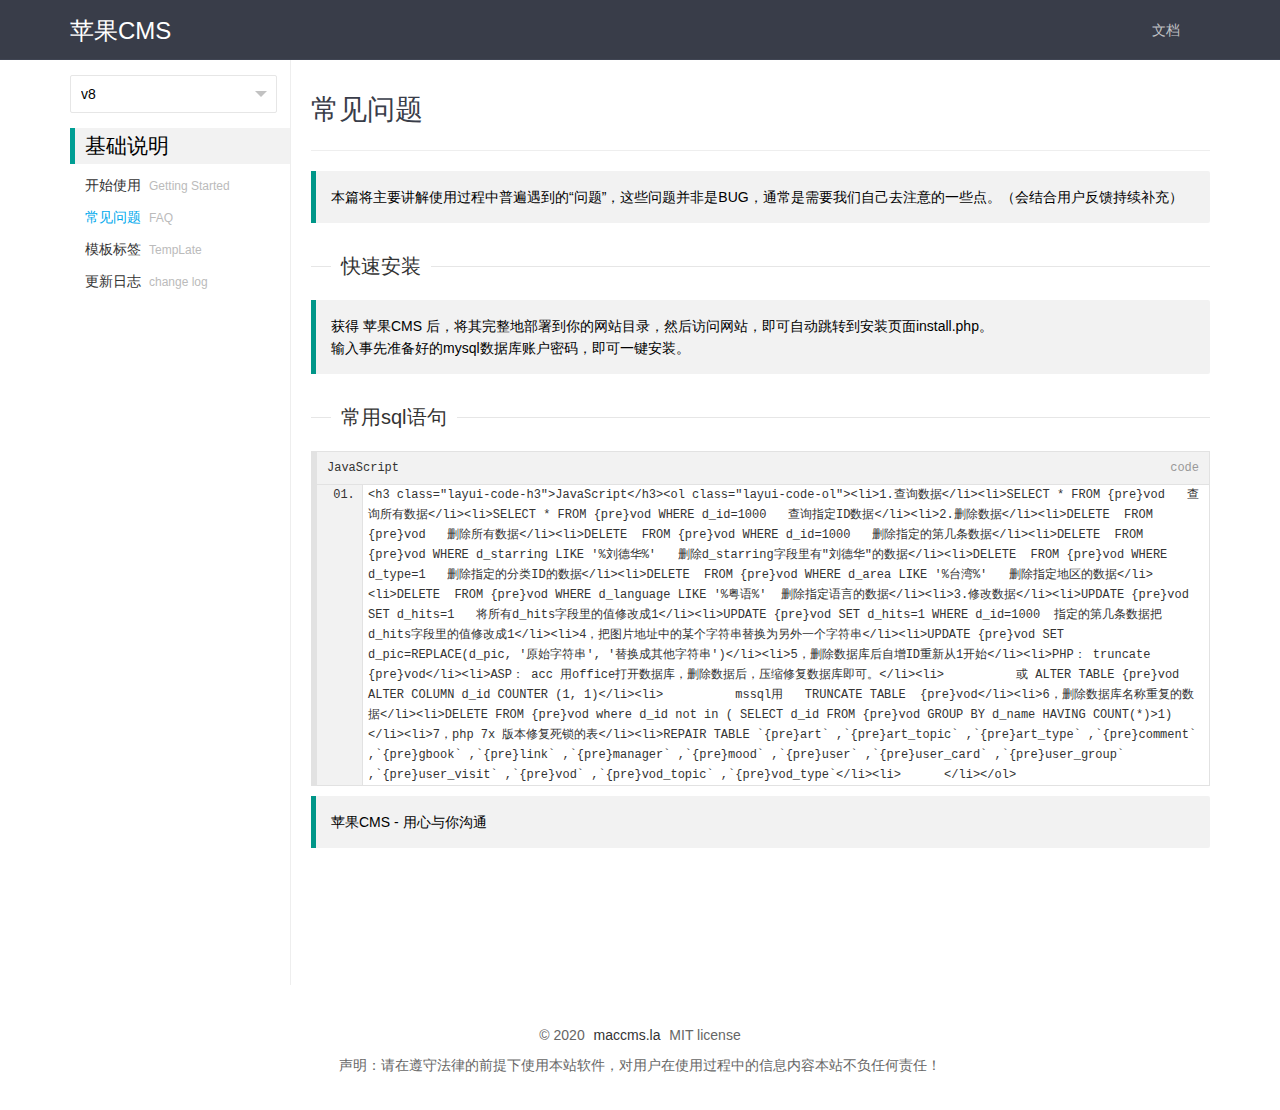
<file: v8doc/V8problem.html>
<!DOCTYPE html>
<!-- saved from url=(0036)http://www.maccms.net/doc/v8/faq.html -->
<html>

<head>
    <meta http-equiv="Content-Type" content="text/html; charset=UTF-8">

    <title>V8常见问题 - 苹果CMS</title>
    <meta name="renderer" content="webkit">
    <meta http-equiv="X-UA-Compatible" content="IE=edge,chrome=1">
    <meta name="viewport" content="width=device-width, initial-scale=1, maximum-scale=1">
    <meta name="apple-mobile-web-app-status-bar-style" content="black">
    <meta name="apple-mobile-web-app-capable" content="yes">
    <meta name="format-detection" content="telephone=no">
    <link rel="stylesheet" href="../static/layui.css" media="all">
    <link rel="stylesheet" href="../static/global.css" media="all">
    <link id="layuicss-skincodecss" rel="stylesheet" href="../static/code.css" media="all">
    <link id="layuicss-layer" rel="stylesheet" href="../static/layer.css" media="all">
</head>

<body>
    <div class="layui-header header header-faq">
        <div class="layui-main">
            <a class="logo" href="http://www.maccms.net/">苹果CMS</a>
            <div class="layui-form component">

            </div>
            <ul class="layui-nav">
                <li class="layui-nav-item"><a href="http://www.maccms.net/v10.html" target="_blank">文档</a></li>
                <span class="layui-nav-bar"></span></ul>
        </div>
    </div>
    <!-- 让IE8/9支持媒体查询，从而兼容栅格 -->
    <!--[if lt IE 9]>
  <script src="/static/js/html5.min.js"></script>
  <script src="/static/js/respond.min.js"></script>
<![endif]-->
    <ul class="site-dir">
        <li><a href="http://www.maccms.net/doc/v8/faq.html#quickstart"><cite>快速安装</cite></a></li>
        <li><a href="http://www.maccms.net/doc/v8/faq.html#jquery"><cite>如何使用内部jQuery</cite></a></li>
        <li><a href="http://www.maccms.net/doc/v8/faq.html#form"><cite>为什么表单不显示</cite></a></li>
        <hr>
        <li><a href="http://www.maccms.net/doc/v8/faq.html#compress"><cite>哪里有未压缩源代码</cite></a></li>

        <li><a href="http://www.maccms.net/doc/v8/faq.html#other"><cite>还是遇到困难咋办？</cite></a></li>
    </ul>
    <div class="layui-main site-inline">
        <div class="site-tree">
            <div class="layui-form" style="height: 38px; margin: 10px 13px 0 0;">
                <select lay-filter="tabVersion">
      <option value="v10">v10</option>
      <option value="v8" selected="">v8</option>
    </select>
                <div class="layui-unselect layui-form-select">
                    <div class="layui-select-title"><input type="text" placeholder="请选择" value="v8" readonly="" class="layui-input layui-unselect"><i class="layui-edge"></i></div>
                    <dl class="layui-anim layui-anim-upbit">
                        <dd lay-value="v10" class="">v10</dd>
                        <dd lay-value="v8" class="layui-this">v8</dd>
                    </dl>
                </div>
            </div>
            <ul class="layui-tree">
                <li>
                    <h2>基础说明</h2>
                </li>
                <li class="site-tree-noicon ">
                    <a href="../v8.html">
                        <cite>开始使用</cite>
                        <em>Getting Started</em>
                    </a>
                </li>
                <li class="site-tree-noicon layui-this">
                    <a href="./v8problem.html">
                        <cite>常见问题</cite>
                        <em>FAQ</em>
                    </a>
                </li>
                <li class="site-tree-noicon ">
                    <a href="./v8label.html">
                        <cite>模板标签</cite>
                        <em>TempLate</em>
                    </a>
                </li>
                <li class="site-tree-noicon ">
                    <a href="./v8log.html">
                        <cite>更新日志</cite>
                        <em>change log</em>
                    </a>
                </li>
            </ul>
        </div>

        <div class="site-content">
            <h1 class="site-h1">常见问题</h1>

            <blockquote class="layui-elem-quote">
                本篇将主要讲解使用过程中普遍遇到的“问题”，这些问题并非是BUG，通常是需要我们自己去注意的一些点。（会结合用户反馈持续补充）
            </blockquote>

            <fieldset class="layui-elem-field layui-field-title site-title">
                <legend><a name="quickstart">快速安装</a></legend>
            </fieldset>

            <div class="layui-elem-quote">
                <p>获得 苹果CMS 后，将其完整地部署到你的网站目录，然后访问网站，即可自动跳转到安装页面install.php。</p>
                <p>输入事先准备好的mysql数据库账户密码，即可一键安装。</p>
            </div>

            <fieldset class="layui-elem-field layui-field-title site-title">
                <legend><a name="use">常用sql语句</a></legend>
            </fieldset>
            <div class="site-text">

                <pre class="layui-code layui-box layui-code-view" lay-title="JavaScript"><h3 class="layui-code-h3">JavaScript</h3><ol class="layui-code-ol"><li>1.查询数据</li><li>SELECT * FROM {pre}vod   查询所有数据</li><li>SELECT * FROM {pre}vod WHERE d_id=1000   查询指定ID数据</li><li>2.删除数据</li><li>DELETE  FROM {pre}vod   删除所有数据</li><li>DELETE  FROM {pre}vod WHERE d_id=1000   删除指定的第几条数据</li><li>DELETE  FROM {pre}vod WHERE d_starring LIKE '%刘德华%'   删除d_starring字段里有"刘德华"的数据</li><li>DELETE  FROM {pre}vod WHERE d_type=1   删除指定的分类ID的数据</li><li>DELETE  FROM {pre}vod WHERE d_area LIKE '%台湾%'   删除指定地区的数据</li><li>DELETE  FROM {pre}vod WHERE d_language LIKE '%粤语%'  删除指定语言的数据</li><li>3.修改数据</li><li>UPDATE {pre}vod SET d_hits=1   将所有d_hits字段里的值修改成1</li><li>UPDATE {pre}vod SET d_hits=1 WHERE d_id=1000  指定的第几条数据把d_hits字段里的值修改成1</li><li>4，把图片地址中的某个字符串替换为另外一个字符串</li><li>UPDATE {pre}vod SET d_pic=REPLACE(d_pic, '原始字符串', '替换成其他字符串')</li><li>5，删除数据库后自增ID重新从1开始</li><li>PHP： truncate {pre}vod</li><li>ASP： acc 用office打开数据库，删除数据后，压缩修复数据库即可。</li><li>          或 ALTER TABLE {pre}vod ALTER COLUMN d_id COUNTER (1, 1)</li><li>          mssql用   TRUNCATE TABLE  {pre}vod</li><li>6，删除数据库名称重复的数据</li><li>DELETE FROM {pre}vod where d_id not in ( SELECT d_id FROM {pre}vod GROUP BY d_name HAVING COUNT(*)&gt;1)</li><li>7，php 7x 版本修复死锁的表</li><li>REPAIR TABLE `{pre}art` ,`{pre}art_topic` ,`{pre}art_type` ,`{pre}comment` ,`{pre}gbook` ,`{pre}link` ,`{pre}manager` ,`{pre}mood` ,`{pre}user` ,`{pre}user_card` ,`{pre}user_group` ,`{pre}user_visit` ,`{pre}vod` ,`{pre}vod_topic` ,`{pre}vod_type`</li><li>      </li></ol></pre>
            </div>


            <div class="layui-elem-quote">
                <p>苹果CMS - 用心与你沟通</p>
            </div>

        </div>
    </div>

    <div class="layui-footer footer footer-doc">
        <div class="layui-main">
            <p>© 2020 <a href="http://www.maccms.net/">maccms.la</a> MIT license</p>
            <p>
                声明：请在遵守法律的前提下使用本站软件，对用户在使用过程中的信息内容本站不负任何责任！
            </p>

        </div>
    </div>
    <div class="site-tree-mobile layui-hide">
        <i class="layui-icon"></i>
    </div>
    <div class="site-mobile-shade"></div>
    <script src="../static/layui.js" charset="utf-8"></script>
    <script src="../static/global-c.js" charset="utf-8"></script>
    <script>
        layui.config({
            base: '/utils/'
        }).use('global');
    </script>
    <span style="display:none;">
</span>

    <ul class="layui-fixbar">
        <li class="layui-icon layui-fixbar-top" lay-type="top" style=""></li>
    </ul>
</body>

</html>
</file>
<file: static/layui.css>
/** layui-v2.2.5 MIT License By https://www.layui.com */
 .layui-inline,img{display:inline-block;vertical-align:middle}h1,h2,h3,h4,h5,h6{font-weight:400}.layui-edge,.layui-header,.layui-inline,.layui-main{position:relative}.layui-btn,.layui-edge,.layui-inline,img{vertical-align:middle}.layui-btn,.layui-disabled,.layui-icon,.layui-unselect{-webkit-user-select:none;-ms-user-select:none;-moz-user-select:none}blockquote,body,button,dd,div,dl,dt,form,h1,h2,h3,h4,h5,h6,input,li,ol,p,pre,td,textarea,th,ul{margin:0;padding:0;-webkit-tap-highlight-color:rgba(0,0,0,0)}a:active,a:hover{outline:0}img{border:none}li{list-style:none}table{border-collapse:collapse;border-spacing:0}h4,h5,h6{font-size:100%}button,input,optgroup,option,select,textarea{font-family:inherit;font-size:inherit;font-style:inherit;font-weight:inherit;outline:0}pre{white-space:pre-wrap;white-space:-moz-pre-wrap;white-space:-pre-wrap;white-space:-o-pre-wrap;word-wrap:break-word}body{line-height:24px;font:14px Helvetica Neue,Helvetica,PingFang SC,\5FAE\8F6F\96C5\9ED1,Tahoma,Arial,sans-serif}hr{height:1px;margin:10px 0;border:0;clear:both}a{color:#333;text-decoration:none}a:hover{color:#777}a cite{font-style:normal;*cursor:pointer}.layui-border-box,.layui-border-box *{box-sizing:border-box}.layui-box,.layui-box *{box-sizing:content-box}.layui-clear{clear:both;*zoom:1}.layui-clear:after{content:'\20';clear:both;*zoom:1;display:block;height:0}.layui-inline{*display:inline;*zoom:1}.layui-edge{display:inline-block;width:0;height:0;border-width:6px;border-style:dashed;border-color:transparent;overflow:hidden}.layui-edge-top{top:-4px;border-bottom-color:#999;border-bottom-style:solid}.layui-edge-right{border-left-color:#999;border-left-style:solid}.layui-edge-bottom{top:2px;border-top-color:#999;border-top-style:solid}.layui-edge-left{border-right-color:#999;border-right-style:solid}.layui-elip{text-overflow:ellipsis;overflow:hidden;white-space:nowrap}.layui-disabled,.layui-disabled:hover{color:#d2d2d2!important;cursor:not-allowed!important}.layui-circle{border-radius:100%}.layui-show{display:block!important}.layui-hide{display:none!important}@font-face{font-family:layui-icon;src:url(../font/iconfont.eot?v=220);src:url(../font/iconfont.eot?v=220#iefix) format('embedded-opentype'),url(../font/iconfont.svg?v=220#iconfont) format('svg'),url(../font/iconfont.woff?v=220) format('woff'),url(../font/iconfont.ttf?v=220) format('truetype')}.layui-icon{font-family:layui-icon!important;font-size:16px;font-style:normal;-webkit-font-smoothing:antialiased;-moz-osx-font-smoothing:grayscale}.layui-icon-duihua:before{content:"\e611"}.layui-icon-shezhi:before{content:"\e614"}.layui-icon-yinshenim:before{content:"\e60f"}.layui-icon-search:before{content:"\e615"}.layui-icon-fenxiang1:before{content:"\e641"}.layui-icon-shezhi1:before{content:"\e620"}.layui-icon-yinqing:before{content:"\e628"}.layui-icon-yuejuancuohao:before{content:"\1006"}.layui-icon-cuo:before{content:"\1007"}.layui-icon-baobiao:before{content:"\e629"}.layui-icon-star:before{content:"\e600"}.layui-icon-yuandian:before{content:"\e617"}.layui-icon-chat:before{content:"\e606"}.layui-icon-logo:before{content:"\e609"}.layui-icon-list:before{content:"\e60a"}.layui-icon-tubiao:before{content:"\e62c"}.layui-icon-right:before{content:"\1005"}.layui-icon-huanfu2:before{content:"\e61b"}.layui-icon-On-line:before{content:"\e610"}.layui-icon-biaoge:before{content:"\e62d"}.layui-icon-youyou:before{content:"\e602"}.layui-icon-zuozuo:before{content:"\e603"}.layui-icon-cart-simple:before{content:"\e698"}.layui-icon-cry:before{content:"\e69c"}.layui-icon-smile:before{content:"\e6af"}.layui-icon-survey:before{content:"\e6b2"}.layui-icon-tree:before{content:"\e62e"}.layui-icon-iconfont17:before{content:"\e62f"}.layui-icon-tianjia:before{content:"\e61f"}.layui-icon-xiazai:before{content:"\e601"}.layui-icon-xuanzemoban48:before{content:"\e630"}.layui-icon-gongju:before{content:"\e631"}.layui-icon-face-surprised:before{content:"\e664"}.layui-icon-bianji:before{content:"\e642"}.layui-icon-speaker:before{content:"\e645"}.layui-icon-xiangxia:before{content:"\e61a"}.layui-icon-wenjian:before{content:"\e621"}.layui-icon-layouts:before{content:"\e632"}.layui-icon-duigou:before{content:"\e618"}.layui-icon-tianjia1:before{content:"\e608"}.layui-icon-yaoyaozhibofanye:before{content:"\e633"}.layui-icon-read:before{content:"\e705"}.layui-icon-404:before{content:"\e61c"}.layui-icon-lunbozutu:before{content:"\e634"}.layui-icon-help:before{content:"\e607"}.layui-icon-daima1:before{content:"\e635"}.layui-icon-jinshui:before{content:"\e636"}.layui-icon-find-fill:before{content:"\e670"}.layui-icon-about:before{content:"\e60b"}.layui-icon-location:before{content:"\e715"}.layui-icon-xiangshang:before{content:"\e619"}.layui-icon-pause:before{content:"\e651"}.layui-icon-riqi:before{content:"\e637"}.layui-icon-uploadfile:before{content:"\e61d"}.layui-icon-delete:before{content:"\e640"}.layui-icon-play:before{content:"\e652"}.layui-icon-top:before{content:"\e604"}.layui-icon-haoyouqingqiu:before{content:"\e612"}.layui-icon-weibiaoti1:before{content:"\e605"}.layui-icon-chuangkou:before{content:"\e638"}.layui-icon-comiisbiaoqing:before{content:"\e60c"}.layui-icon-zhengque:before{content:"\e616"}.layui-icon-dollar:before{content:"\e659"}.layui-icon-iconfontwodehaoyou:before{content:"\e613"}.layui-icon-wenjianxiazai:before{content:"\e61e"}.layui-icon-tupian:before{content:"\e60d"}.layui-icon-lianjie:before{content:"\e64c"}.layui-icon-diamond:before{content:"\e735"}.layui-icon-jilu:before{content:"\e60e"}.layui-icon-liucheng:before{content:"\e622"}.layui-icon-fontstrikethrough:before{content:"\e64f"}.layui-icon-unlink:before{content:"\e64d"}.layui-icon-bianjiwenzi:before{content:"\e639"}.layui-icon-sanjiao:before{content:"\e623"}.layui-icon-danxuankuanghouxuan:before{content:"\e63f"}.layui-icon-danxuankuangxuanzhong:before{content:"\e643"}.layui-icon-juzhongduiqi:before{content:"\e647"}.layui-icon-youduiqi:before{content:"\e648"}.layui-icon-zuoduiqi:before{content:"\e649"}.layui-icon-gongsisvgtubiaozongji22:before{content:"\e626"}.layui-icon-gongsisvgtubiaozongji23:before{content:"\e627"}.layui-icon-refresh-2:before{content:"\1002"}.layui-icon-loading-1:before{content:"\e63e"}.layui-icon-return:before{content:"\e65c"}.layui-icon-jiacu:before{content:"\e62b"}.layui-icon-uploading:before{content:"\e67c"}.layui-icon-liaotianduihuaimgoutong:before{content:"\e63a"}.layui-icon-video:before{content:"\e6ed"}.layui-icon-headset:before{content:"\e6fc"}.layui-icon-wenjianjiafan:before{content:"\e624"}.layui-icon-shouji:before{content:"\e63b"}.layui-icon-tianjia2:before{content:"\e654"}.layui-icon-wenjianjia:before{content:"\e7a0"}.layui-icon-biaoqing:before{content:"\e650"}.layui-icon-html:before{content:"\e64b"}.layui-icon-biaodan:before{content:"\e63c"}.layui-icon-cart:before{content:"\e657"}.layui-icon-camera-fill:before{content:"\e65d"}.layui-icon-25:before{content:"\e62a"}.layui-icon-emwdaima:before{content:"\e64e"}.layui-icon-fire:before{content:"\e756"}.layui-icon-set:before{content:"\e716"}.layui-icon-zitixiahuaxian:before{content:"\e646"}.layui-icon-sanjiao1:before{content:"\e625"}.layui-icon-tips:before{content:"\e702"}.layui-icon-tupian-copy-copy:before{content:"\e64a"}.layui-icon-more-vertical:before{content:"\e671"}.layui-icon-zhuti2:before{content:"\e66c"}.layui-icon-loading:before{content:"\e63d"}.layui-icon-xieti:before{content:"\e644"}.layui-icon-refresh-1:before{content:"\e666"}.layui-icon-rmb:before{content:"\e65e"}.layui-icon-home:before{content:"\e68e"}.layui-icon-user:before{content:"\e770"}.layui-icon-notice:before{content:"\e667"}.layui-icon-voice:before{content:"\e688"}.layui-icon-download:before{content:"\e681"}.layui-icon-snowflake:before{content:"\e6b1"}.layui-icon-yemian1:before{content:"\e655"}.layui-icon-template:before{content:"\e663"}.layui-icon-auz:before{content:"\e672"}.layui-icon-console:before{content:"\e665"}.layui-icon-app:before{content:"\e653"}.layui-icon-xiayiye:before{content:"\e65a"}.layui-icon-website:before{content:"\e7ae"}.layui-icon-xiayiye1:before{content:"\e65b"}.layui-icon-component:before{content:"\e857"}.layui-icon-more:before{content:"\e65f"}.layui-icon-shrink-right:before{content:"\e668"}.layui-icon-spread-left:before{content:"\e66b"}.layui-icon-camera:before{content:"\e660"}.layui-icon-note:before{content:"\e66e"}.layui-icon-refresh:before{content:"\e669"}.layui-icon-nv:before{content:"\e661"}.layui-icon-nan:before{content:"\e662"}.layui-icon-senior:before{content:"\e674"}.layui-icon-theme:before{content:"\e66a"}.layui-icon-tread:before{content:"\e6c5"}.layui-icon-praise:before{content:"\e6c6"}.layui-icon-star-fill:before{content:"\e658"}.layui-icon-template-1:before{content:"\e656"}.layui-icon-loading-2:before{content:"\e66d"}.layui-main{width:1140px;margin:0 auto}.layui-header{z-index:1000;height:60px}.layui-header a:hover{transition:all .5s;-webkit-transition:all .5s}.layui-side{position:fixed;top:0;bottom:0;z-index:999;width:200px;overflow-x:hidden}.layui-side-scroll{width:220px;height:100%;overflow-x:hidden}.layui-body{position:absolute;left:200px;right:0;top:0;bottom:0;z-index:998;width:auto;overflow:hidden;overflow-y:auto;box-sizing:border-box}.layui-layout-body{overflow:hidden}.layui-layout-admin .layui-header{background-color:#23262E}.layui-layout-admin .layui-side{top:60px;width:200px;overflow-x:hidden}.layui-layout-admin .layui-body{top:60px;bottom:44px}.layui-layout-admin .layui-main{width:auto;margin:0 15px}.layui-layout-admin .layui-footer{position:fixed;left:200px;right:0;bottom:0;height:44px;line-height:44px;padding:0 15px;background-color:#eee}.layui-layout-admin .layui-logo{position:absolute;left:0;top:0;width:200px;height:100%;line-height:60px;text-align:center;color:#009688;font-size:16px}.layui-layout-admin .layui-header .layui-nav{background:0 0}.layui-layout-left{position:absolute!important;left:200px;top:0}.layui-layout-right{position:absolute!important;right:0;top:0}.layui-container{position:relative;margin:0 auto;padding:0 15px;box-sizing:border-box}.layui-fluid{position:relative;margin:0 auto;padding:0 15px}.layui-row:after,.layui-row:before{content:'';display:block;clear:both}.layui-col-lg1,.layui-col-lg10,.layui-col-lg11,.layui-col-lg12,.layui-col-lg2,.layui-col-lg3,.layui-col-lg4,.layui-col-lg5,.layui-col-lg6,.layui-col-lg7,.layui-col-lg8,.layui-col-lg9,.layui-col-md1,.layui-col-md10,.layui-col-md11,.layui-col-md12,.layui-col-md2,.layui-col-md3,.layui-col-md4,.layui-col-md5,.layui-col-md6,.layui-col-md7,.layui-col-md8,.layui-col-md9,.layui-col-sm1,.layui-col-sm10,.layui-col-sm11,.layui-col-sm12,.layui-col-sm2,.layui-col-sm3,.layui-col-sm4,.layui-col-sm5,.layui-col-sm6,.layui-col-sm7,.layui-col-sm8,.layui-col-sm9,.layui-col-xs1,.layui-col-xs10,.layui-col-xs11,.layui-col-xs12,.layui-col-xs2,.layui-col-xs3,.layui-col-xs4,.layui-col-xs5,.layui-col-xs6,.layui-col-xs7,.layui-col-xs8,.layui-col-xs9{position:relative;display:block;box-sizing:border-box}.layui-col-xs1,.layui-col-xs10,.layui-col-xs11,.layui-col-xs12,.layui-col-xs2,.layui-col-xs3,.layui-col-xs4,.layui-col-xs5,.layui-col-xs6,.layui-col-xs7,.layui-col-xs8,.layui-col-xs9{float:left}.layui-col-xs1{width:8.33333333%}.layui-col-xs2{width:16.66666667%}.layui-col-xs3{width:25%}.layui-col-xs4{width:33.33333333%}.layui-col-xs5{width:41.66666667%}.layui-col-xs6{width:50%}.layui-col-xs7{width:58.33333333%}.layui-col-xs8{width:66.66666667%}.layui-col-xs9{width:75%}.layui-col-xs10{width:83.33333333%}.layui-col-xs11{width:91.66666667%}.layui-col-xs12{width:100%}.layui-col-xs-offset1{margin-left:8.33333333%}.layui-col-xs-offset2{margin-left:16.66666667%}.layui-col-xs-offset3{margin-left:25%}.layui-col-xs-offset4{margin-left:33.33333333%}.layui-col-xs-offset5{margin-left:41.66666667%}.layui-col-xs-offset6{margin-left:50%}.layui-col-xs-offset7{margin-left:58.33333333%}.layui-col-xs-offset8{margin-left:66.66666667%}.layui-col-xs-offset9{margin-left:75%}.layui-col-xs-offset10{margin-left:83.33333333%}.layui-col-xs-offset11{margin-left:91.66666667%}.layui-col-xs-offset12{margin-left:100%}@media screen and (max-width:768px){.layui-hide-xs{display:none!important}.layui-show-xs-block{display:block!important}.layui-show-xs-inline{display:inline!important}.layui-show-xs-inline-block{display:inline-block!important}}@media screen and (min-width:768px){.layui-container{width:750px}.layui-hide-sm{display:none!important}.layui-show-sm-block{display:block!important}.layui-show-sm-inline{display:inline!important}.layui-show-sm-inline-block{display:inline-block!important}.layui-col-sm1,.layui-col-sm10,.layui-col-sm11,.layui-col-sm12,.layui-col-sm2,.layui-col-sm3,.layui-col-sm4,.layui-col-sm5,.layui-col-sm6,.layui-col-sm7,.layui-col-sm8,.layui-col-sm9{float:left}.layui-col-sm1{width:8.33333333%}.layui-col-sm2{width:16.66666667%}.layui-col-sm3{width:25%}.layui-col-sm4{width:33.33333333%}.layui-col-sm5{width:41.66666667%}.layui-col-sm6{width:50%}.layui-col-sm7{width:58.33333333%}.layui-col-sm8{width:66.66666667%}.layui-col-sm9{width:75%}.layui-col-sm10{width:83.33333333%}.layui-col-sm11{width:91.66666667%}.layui-col-sm12{width:100%}.layui-col-sm-offset1{margin-left:8.33333333%}.layui-col-sm-offset2{margin-left:16.66666667%}.layui-col-sm-offset3{margin-left:25%}.layui-col-sm-offset4{margin-left:33.33333333%}.layui-col-sm-offset5{margin-left:41.66666667%}.layui-col-sm-offset6{margin-left:50%}.layui-col-sm-offset7{margin-left:58.33333333%}.layui-col-sm-offset8{margin-left:66.66666667%}.layui-col-sm-offset9{margin-left:75%}.layui-col-sm-offset10{margin-left:83.33333333%}.layui-col-sm-offset11{margin-left:91.66666667%}.layui-col-sm-offset12{margin-left:100%}}@media screen and (min-width:992px){.layui-container{width:970px}.layui-hide-md{display:none!important}.layui-show-md-block{display:block!important}.layui-show-md-inline{display:inline!important}.layui-show-md-inline-block{display:inline-block!important}.layui-col-md1,.layui-col-md10,.layui-col-md11,.layui-col-md12,.layui-col-md2,.layui-col-md3,.layui-col-md4,.layui-col-md5,.layui-col-md6,.layui-col-md7,.layui-col-md8,.layui-col-md9{float:left}.layui-col-md1{width:8.33333333%}.layui-col-md2{width:16.66666667%}.layui-col-md3{width:25%}.layui-col-md4{width:33.33333333%}.layui-col-md5{width:41.66666667%}.layui-col-md6{width:50%}.layui-col-md7{width:58.33333333%}.layui-col-md8{width:66.66666667%}.layui-col-md9{width:75%}.layui-col-md10{width:83.33333333%}.layui-col-md11{width:91.66666667%}.layui-col-md12{width:100%}.layui-col-md-offset1{margin-left:8.33333333%}.layui-col-md-offset2{margin-left:16.66666667%}.layui-col-md-offset3{margin-left:25%}.layui-col-md-offset4{margin-left:33.33333333%}.layui-col-md-offset5{margin-left:41.66666667%}.layui-col-md-offset6{margin-left:50%}.layui-col-md-offset7{margin-left:58.33333333%}.layui-col-md-offset8{margin-left:66.66666667%}.layui-col-md-offset9{margin-left:75%}.layui-col-md-offset10{margin-left:83.33333333%}.layui-col-md-offset11{margin-left:91.66666667%}.layui-col-md-offset12{margin-left:100%}}@media screen and (min-width:1200px){.layui-container{width:1170px}.layui-hide-lg{display:none!important}.layui-show-lg-block{display:block!important}.layui-show-lg-inline{display:inline!important}.layui-show-lg-inline-block{display:inline-block!important}.layui-col-lg1,.layui-col-lg10,.layui-col-lg11,.layui-col-lg12,.layui-col-lg2,.layui-col-lg3,.layui-col-lg4,.layui-col-lg5,.layui-col-lg6,.layui-col-lg7,.layui-col-lg8,.layui-col-lg9{float:left}.layui-col-lg1{width:8.33333333%}.layui-col-lg2{width:16.66666667%}.layui-col-lg3{width:25%}.layui-col-lg4{width:33.33333333%}.layui-col-lg5{width:41.66666667%}.layui-col-lg6{width:50%}.layui-col-lg7{width:58.33333333%}.layui-col-lg8{width:66.66666667%}.layui-col-lg9{width:75%}.layui-col-lg10{width:83.33333333%}.layui-col-lg11{width:91.66666667%}.layui-col-lg12{width:100%}.layui-col-lg-offset1{margin-left:8.33333333%}.layui-col-lg-offset2{margin-left:16.66666667%}.layui-col-lg-offset3{margin-left:25%}.layui-col-lg-offset4{margin-left:33.33333333%}.layui-col-lg-offset5{margin-left:41.66666667%}.layui-col-lg-offset6{margin-left:50%}.layui-col-lg-offset7{margin-left:58.33333333%}.layui-col-lg-offset8{margin-left:66.66666667%}.layui-col-lg-offset9{margin-left:75%}.layui-col-lg-offset10{margin-left:83.33333333%}.layui-col-lg-offset11{margin-left:91.66666667%}.layui-col-lg-offset12{margin-left:100%}}.layui-col-space1{margin:-.5px}.layui-col-space1>*{padding:.5px}.layui-col-space3{margin:-1.5px}.layui-col-space3>*{padding:1.5px}.layui-col-space5{margin:-2.5px}.layui-col-space5>*{padding:2.5px}.layui-col-space8{margin:-3.5px}.layui-col-space8>*{padding:3.5px}.layui-col-space10{margin:-5px}.layui-col-space10>*{padding:5px}.layui-col-space12{margin:-6px}.layui-col-space12>*{padding:6px}.layui-col-space15{margin:-7.5px}.layui-col-space15>*{padding:7.5px}.layui-col-space18{margin:-9px}.layui-col-space18>*{padding:9px}.layui-col-space20{margin:-10px}.layui-col-space20>*{padding:10px}.layui-col-space22{margin:-11px}.layui-col-space22>*{padding:11px}.layui-col-space25{margin:-12.5px}.layui-col-space25>*{padding:12.5px}.layui-col-space30{margin:-15px}.layui-col-space30>*{padding:15px}.layui-btn,.layui-input,.layui-select,.layui-textarea,.layui-upload-button{outline:0;-webkit-appearance:none;transition:all .3s;-webkit-transition:all .3s;box-sizing:border-box}.layui-elem-quote{margin-bottom:10px;padding:15px;line-height:22px;border-left:5px solid #009688;border-radius:0 2px 2px 0;background-color:#f2f2f2}.layui-quote-nm{border-style:solid;border-width:1px 1px 1px 5px;background:0 0}.layui-elem-field{margin-bottom:10px;padding:0;border-width:1px;border-style:solid}.layui-elem-field legend{margin-left:20px;padding:0 10px;font-size:20px;font-weight:300}.layui-field-title{margin:10px 0 20px;border-width:1px 0 0}.layui-field-box{padding:10px 15px}.layui-field-title .layui-field-box{padding:10px 0}.layui-progress{position:relative;height:6px;border-radius:20px;background-color:#e2e2e2}.layui-progress-bar{position:absolute;left:0;top:0;width:0;max-width:100%;height:6px;border-radius:20px;text-align:right;background-color:#5FB878;transition:all .3s;-webkit-transition:all .3s}.layui-progress-big,.layui-progress-big .layui-progress-bar{height:18px;line-height:18px}.layui-progress-text{position:relative;top:-20px;line-height:18px;font-size:12px;color:#666}.layui-progress-big .layui-progress-text{position:static;padding:0 10px;color:#fff}.layui-collapse{border-width:1px;border-style:solid;border-radius:2px}.layui-colla-content,.layui-colla-item{border-top-width:1px;border-top-style:solid}.layui-colla-item:first-child{border-top:none}.layui-colla-title{position:relative;height:42px;line-height:42px;padding:0 15px 0 35px;color:#333;background-color:#f2f2f2;cursor:pointer;font-size:14px}.layui-colla-content{display:none;padding:10px 15px;line-height:22px;color:#666}.layui-colla-icon{position:absolute;left:15px;top:0;font-size:14px}.layui-card-body,.layui-card-header,.layui-form-label,.layui-form-mid,.layui-form-select,.layui-input-block,.layui-input-inline,.layui-textarea{position:relative}.layui-card{margin-bottom:15px;border-radius:2px;background-color:#fff;box-shadow:0 1px 2px 0 rgba(0,0,0,.05)}.layui-card:last-child{margin-bottom:0}.layui-card-header{height:42px;line-height:42px;padding:0 15px;border-bottom:1px solid #f6f6f6;color:#333;border-radius:2px 2px 0 0;font-size:14px}.layui-bg-black,.layui-bg-blue,.layui-bg-cyan,.layui-bg-green,.layui-bg-orange,.layui-bg-red{color:#fff!important}.layui-card-body{padding:10px 15px;line-height:24px}.layui-card-body .layui-table{margin:5px 0}.layui-card .layui-tab{margin:0}.layui-panel-window{position:relative;padding:15px;border-radius:0;border-top:5px solid #E6E6E6;background-color:#fff}.layui-bg-red{background-color:#FF5722!important}.layui-bg-orange{background-color:#FFB800!important}.layui-bg-green{background-color:#009688!important}.layui-bg-cyan{background-color:#2F4056!important}.layui-bg-blue{background-color:#1E9FFF!important}.layui-bg-black{background-color:#393D49!important}.layui-bg-gray{background-color:#eee!important;color:#666!important}.layui-badge-rim,.layui-colla-content,.layui-colla-item,.layui-collapse,.layui-elem-field,.layui-form-pane .layui-form-item[pane],.layui-form-pane .layui-form-label,.layui-input,.layui-layedit,.layui-layedit-tool,.layui-quote-nm,.layui-select,.layui-tab-bar,.layui-tab-card,.layui-tab-title,.layui-tab-title .layui-this:after,.layui-textarea{border-color:#e6e6e6}.layui-timeline-item:before,hr{background-color:#e6e6e6}.layui-text{line-height:22px;font-size:14px;color:#666}.layui-text h1,.layui-text h2,.layui-text h3{font-weight:500;color:#333}.layui-text h1{font-size:30px}.layui-text h2{font-size:24px}.layui-text h3{font-size:18px}.layui-text a:not(.layui-btn){color:#01AAED}.layui-text a:not(.layui-btn):hover{text-decoration:underline}.layui-text ul{padding:5px 0 5px 15px}.layui-text ul li{margin-top:5px;list-style-type:disc}.layui-text em,.layui-word-aux{color:#999!important;padding:0 5px!important}.layui-btn{display:inline-block;height:38px;line-height:38px;padding:0 18px;background-color:#009688;color:#fff;white-space:nowrap;text-align:center;font-size:14px;border:none;border-radius:2px;cursor:pointer}.layui-btn:hover{opacity:.8;filter:alpha(opacity=80);color:#fff}.layui-btn:active{opacity:1;filter:alpha(opacity=100)}.layui-btn+.layui-btn{margin-left:10px}.layui-btn-container{font-size:0}.layui-btn-container .layui-btn{margin-right:10px;margin-bottom:10px}.layui-btn-container .layui-btn+.layui-btn{margin-left:0}.layui-table .layui-btn-container .layui-btn{margin-bottom:9px}.layui-btn-radius{border-radius:100px}.layui-btn .layui-icon{margin-right:3px;font-size:18px;vertical-align:bottom;vertical-align:middle\9}.layui-btn-primary{border:1px solid #C9C9C9;background-color:#fff;color:#555}.layui-btn-primary:hover{border-color:#009688;color:#333}.layui-btn-normal{background-color:#1E9FFF}.layui-btn-warm{background-color:#FFB800}.layui-btn-danger{background-color:#FF5722}.layui-btn-disabled,.layui-btn-disabled:active,.layui-btn-disabled:hover{border:1px solid #e6e6e6;background-color:#FBFBFB;color:#C9C9C9;cursor:not-allowed;opacity:1}.layui-btn-lg{height:44px;line-height:44px;padding:0 25px;font-size:16px}.layui-btn-sm{height:30px;line-height:30px;padding:0 10px;font-size:12px}.layui-btn-sm i{font-size:16px!important}.layui-btn-xs{height:22px;line-height:22px;padding:0 5px;font-size:12px}.layui-btn-xs i{font-size:14px!important}.layui-btn-group{display:inline-block;vertical-align:middle;font-size:0}.layui-btn-group .layui-btn{margin-left:0!important;margin-right:0!important;border-left:1px solid rgba(255,255,255,.5);border-radius:0}.layui-btn-group .layui-btn-primary{border-left:none}.layui-btn-group .layui-btn-primary:hover{border-color:#C9C9C9;color:#009688}.layui-btn-group .layui-btn:first-child{border-left:none;border-radius:2px 0 0 2px}.layui-btn-group .layui-btn-primary:first-child{border-left:1px solid #c9c9c9}.layui-btn-group .layui-btn:last-child{border-radius:0 2px 2px 0}.layui-btn-group .layui-btn+.layui-btn{margin-left:0}.layui-btn-group+.layui-btn-group{margin-left:10px}.layui-btn-fluid{width:100%}.layui-input,.layui-select,.layui-textarea{height:38px;line-height:1.3;line-height:38px\9;border-width:1px;border-style:solid;background-color:#fff;border-radius:2px}.layui-input::-webkit-input-placeholder,.layui-select::-webkit-input-placeholder,.layui-textarea::-webkit-input-placeholder{line-height:1.3}.layui-input,.layui-textarea{display:block;width:100%;padding-left:10px}.layui-input:hover,.layui-textarea:hover{border-color:#D2D2D2!important}.layui-input:focus,.layui-textarea:focus{border-color:#C9C9C9!important}.layui-textarea{min-height:100px;height:auto;line-height:20px;padding:6px 10px;resize:vertical}.layui-select{padding:0 10px}.layui-form input[type=checkbox],.layui-form input[type=radio],.layui-form select{display:none}.layui-form [lay-ignore]{display:initial}.layui-form-item{margin-bottom:15px;clear:both;*zoom:1}.layui-form-item:after{content:'\20';clear:both;*zoom:1;display:block;height:0}.layui-form-label{float:left;display:block;padding:9px 15px;width:80px;font-weight:400;line-height:20px;text-align:right}.layui-form-label-col{display:block;float:none;padding:9px 0;line-height:20px;text-align:left}.layui-form-item .layui-inline{margin-bottom:5px;margin-right:10px}.layui-input-block{margin-left:110px;min-height:36px}.layui-input-inline{display:inline-block;vertical-align:middle}.layui-form-item .layui-input-inline{float:left;width:190px;margin-right:10px}.layui-form-text .layui-input-inline{width:auto}.layui-form-mid{float:left;display:block;padding:9px 0!important;line-height:20px;margin-right:10px}.layui-form-danger+.layui-form-select .layui-input,.layui-form-danger:focus{border-color:#FF5722!important}.layui-form-select .layui-input{padding-right:30px;cursor:pointer}.layui-form-select .layui-edge{position:absolute;right:10px;top:50%;margin-top:-3px;cursor:pointer;border-width:6px;border-top-color:#c2c2c2;border-top-style:solid;transition:all .3s;-webkit-transition:all .3s}.layui-form-select dl{display:none;position:absolute;left:0;top:42px;padding:5px 0;z-index:999;min-width:100%;border:1px solid #d2d2d2;max-height:300px;overflow-y:auto;background-color:#fff;border-radius:2px;box-shadow:0 2px 4px rgba(0,0,0,.12);box-sizing:border-box}.layui-form-select dl dd,.layui-form-select dl dt{padding:0 10px;line-height:36px;white-space:nowrap;overflow:hidden;text-overflow:ellipsis}.layui-form-select dl dt{font-size:12px;color:#999}.layui-form-select dl dd{cursor:pointer}.layui-form-select dl dd:hover{background-color:#f2f2f2}.layui-form-select .layui-select-group dd{padding-left:20px}.layui-form-select dl dd.layui-select-tips{padding-left:10px!important;color:#999}.layui-form-select dl dd.layui-this{background-color:#5FB878;color:#fff}.layui-form-checkbox,.layui-form-select dl dd.layui-disabled{background-color:#fff}.layui-form-selected dl{display:block}.layui-form-checkbox,.layui-form-checkbox *,.layui-form-switch{display:inline-block;vertical-align:middle}.layui-form-selected .layui-edge{margin-top:-9px;-webkit-transform:rotate(180deg);transform:rotate(180deg);margin-top:-3px\9}:root .layui-form-selected .layui-edge{margin-top:-9px\0/IE9}.layui-form-selectup dl{top:auto;bottom:42px}.layui-select-none{margin:5px 0;text-align:center;color:#999}.layui-select-disabled .layui-disabled{border-color:#eee!important}.layui-select-disabled .layui-edge{border-top-color:#d2d2d2}.layui-form-checkbox{position:relative;height:30px;line-height:28px;margin-right:10px;padding-right:30px;border:1px solid #d2d2d2;cursor:pointer;font-size:0;border-radius:2px;-webkit-transition:.1s linear;transition:.1s linear;box-sizing:border-box}.layui-form-checkbox:hover{border:1px solid #c2c2c2}.layui-form-checkbox span{padding:0 10px;height:100%;font-size:14px;background-color:#d2d2d2;color:#fff;overflow:hidden;white-space:nowrap;text-overflow:ellipsis}.layui-form-checkbox:hover span{background-color:#c2c2c2}.layui-form-checkbox i{position:absolute;right:0;width:30px;color:#fff;font-size:20px;text-align:center}.layui-form-checkbox:hover i{color:#c2c2c2}.layui-form-checked,.layui-form-checked:hover{border-color:#5FB878}.layui-form-checked span,.layui-form-checked:hover span{background-color:#5FB878}.layui-form-checked i,.layui-form-checked:hover i{color:#5FB878}.layui-form-item .layui-form-checkbox{margin-top:4px}.layui-form-checkbox[lay-skin=primary]{height:auto!important;line-height:normal!important;border:none!important;margin-right:0;padding-right:0;background:0 0}.layui-form-checkbox[lay-skin=primary] span{float:right;padding-right:15px;line-height:18px;background:0 0;color:#666}.layui-form-checkbox[lay-skin=primary] i{position:relative;top:0;width:16px;height:16px;line-height:16px;border:1px solid #d2d2d2;font-size:12px;border-radius:2px;background-color:#fff;-webkit-transition:.1s linear;transition:.1s linear}.layui-form-checkbox[lay-skin=primary]:hover i{border-color:#5FB878;color:#fff}.layui-form-checked[lay-skin=primary] i{border-color:#5FB878;background-color:#5FB878;color:#fff}.layui-checkbox-disbaled[lay-skin=primary] span{background:0 0!important;color:#c2c2c2}.layui-checkbox-disbaled[lay-skin=primary]:hover i{border-color:#d2d2d2}.layui-form-item .layui-form-checkbox[lay-skin=primary]{margin-top:10px}.layui-form-switch{position:relative;height:22px;line-height:22px;width:42px;padding:0 5px;margin-top:8px;border:1px solid #d2d2d2;border-radius:20px;cursor:pointer;background-color:#fff;-webkit-transition:.1s linear;transition:.1s linear}.layui-form-switch i{position:absolute;left:5px;top:3px;width:16px;height:16px;border-radius:20px;background-color:#d2d2d2;-webkit-transition:.1s linear;transition:.1s linear}.layui-form-switch em{position:absolute;right:5px;top:0;width:25px;padding:0!important;text-align:center!important;color:#999!important;font-style:normal!important;font-size:12px}.layui-form-onswitch{border-color:#5FB878;background-color:#5FB878}.layui-form-onswitch i{left:32px;background-color:#fff}.layui-form-onswitch em{left:5px;right:auto;color:#fff!important}.layui-checkbox-disbaled{border-color:#e2e2e2!important}.layui-checkbox-disbaled span{background-color:#e2e2e2!important}.layui-checkbox-disbaled:hover i{color:#fff!important}[lay-radio]{display:none}.layui-form-radio,.layui-form-radio *{display:inline-block;vertical-align:middle}.layui-form-radio{line-height:28px;margin:6px 10px 0 0;padding-right:10px;cursor:pointer;font-size:0}.layui-form-radio *{font-size:14px}.layui-form-radio>i{margin-right:8px;font-size:22px;color:#c2c2c2}.layui-form-radio>i:hover,.layui-form-radioed>i{color:#5FB878}.layui-radio-disbaled>i{color:#e2e2e2!important}.layui-form-pane .layui-form-label{width:110px;padding:8px 15px;height:38px;line-height:20px;border-width:1px;border-style:solid;border-radius:2px 0 0 2px;text-align:center;background-color:#FBFBFB;overflow:hidden;white-space:nowrap;text-overflow:ellipsis;box-sizing:border-box}.layui-form-pane .layui-input-inline{margin-left:-1px}.layui-form-pane .layui-input-block{margin-left:110px;left:-1px}.layui-form-pane .layui-input{border-radius:0 2px 2px 0}.layui-form-pane .layui-form-text .layui-form-label{float:none;width:100%;border-radius:2px;box-sizing:border-box;text-align:left}.layui-form-pane .layui-form-text .layui-input-inline{display:block;margin:0;top:-1px;clear:both}.layui-form-pane .layui-form-text .layui-input-block{margin:0;left:0;top:-1px}.layui-form-pane .layui-form-text .layui-textarea{min-height:100px;border-radius:0 0 2px 2px}.layui-form-pane .layui-form-checkbox{margin:4px 0 4px 10px}.layui-form-pane .layui-form-radio,.layui-form-pane .layui-form-switch{margin-top:6px;margin-left:10px}.layui-form-pane .layui-form-item[pane]{position:relative;border-width:1px;border-style:solid}.layui-form-pane .layui-form-item[pane] .layui-form-label{position:absolute;left:0;top:0;height:100%;border-width:0 1px 0 0}.layui-form-pane .layui-form-item[pane] .layui-input-inline{margin-left:110px}@media screen and (max-width:450px){.layui-form-item .layui-form-label{text-overflow:ellipsis;overflow:hidden;white-space:nowrap}.layui-form-item .layui-inline{display:block;margin-right:0;margin-bottom:20px;clear:both}.layui-form-item .layui-inline:after{content:'\20';clear:both;display:block;height:0}.layui-form-item .layui-input-inline{display:block;float:none;left:-3px;width:auto;margin:0 0 10px 112px}.layui-form-item .layui-input-inline+.layui-form-mid{margin-left:110px;top:-5px;padding:0}.layui-form-item .layui-form-checkbox{margin-right:5px;margin-bottom:5px}}.layui-layedit{border-width:1px;border-style:solid;border-radius:2px}.layui-layedit-tool{padding:3px 5px;border-bottom-width:1px;border-bottom-style:solid;font-size:0}.layedit-tool-fixed{position:fixed;top:0;border-top:1px solid #e2e2e2}.layui-layedit-tool .layedit-tool-mid,.layui-layedit-tool .layui-icon{display:inline-block;vertical-align:middle;text-align:center;font-size:14px}.layui-layedit-tool .layui-icon{position:relative;width:32px;height:30px;line-height:30px;margin:3px 5px;color:#777;cursor:pointer;border-radius:2px}.layui-layedit-tool .layui-icon:hover{color:#393D49}.layui-layedit-tool .layui-icon:active{color:#000}.layui-layedit-tool .layedit-tool-active{background-color:#e2e2e2;color:#000}.layui-layedit-tool .layui-disabled,.layui-layedit-tool .layui-disabled:hover{color:#d2d2d2;cursor:not-allowed}.layui-layedit-tool .layedit-tool-mid{width:1px;height:18px;margin:0 10px;background-color:#d2d2d2}.layedit-tool-html{width:50px!important;font-size:30px!important}.layedit-tool-b,.layedit-tool-code,.layedit-tool-help{font-size:16px!important}.layedit-tool-d,.layedit-tool-face,.layedit-tool-image,.layedit-tool-unlink{font-size:18px!important}.layedit-tool-image input{position:absolute;font-size:0;left:0;top:0;width:100%;height:100%;opacity:.01;filter:Alpha(opacity=1);cursor:pointer}.layui-layedit-iframe iframe{display:block;width:100%}#LAY_layedit_code{overflow:hidden}.layui-laypage{display:inline-block;*display:inline;*zoom:1;vertical-align:middle;margin:10px 0;font-size:0}.layui-laypage>a:first-child,.layui-laypage>a:first-child em{border-radius:2px 0 0 2px}.layui-laypage>a:last-child,.layui-laypage>a:last-child em{border-radius:0 2px 2px 0}.layui-laypage>:first-child{margin-left:0!important}.layui-laypage>:last-child{margin-right:0!important}.layui-laypage a,.layui-laypage button,.layui-laypage input,.layui-laypage select,.layui-laypage span{border:1px solid #e2e2e2}.layui-laypage a,.layui-laypage span{display:inline-block;*display:inline;*zoom:1;vertical-align:middle;padding:0 15px;height:28px;line-height:28px;margin:0 -1px 5px 0;background-color:#fff;color:#333;font-size:12px}.layui-laypage a:hover{color:#009688}.layui-laypage em{font-style:normal}.layui-laypage .layui-laypage-spr{color:#999;font-weight:700}.layui-laypage a{text-decoration:none}.layui-laypage .layui-laypage-curr{position:relative}.layui-laypage .layui-laypage-curr em{position:relative;color:#fff}.layui-laypage .layui-laypage-curr .layui-laypage-em{position:absolute;left:-1px;top:-1px;padding:1px;width:100%;height:100%;background-color:#009688}.layui-laypage-em{border-radius:2px}.layui-laypage-next em,.layui-laypage-prev em{font-family:Sim sun;font-size:16px}.layui-laypage .layui-laypage-count,.layui-laypage .layui-laypage-limits,.layui-laypage .layui-laypage-skip{margin-left:10px;margin-right:10px;padding:0;border:none}.layui-laypage .layui-laypage-limits{vertical-align:top}.layui-laypage select{height:22px;padding:3px;border-radius:2px;cursor:pointer}.layui-laypage .layui-laypage-skip{height:30px;line-height:30px;color:#999}.layui-laypage button,.layui-laypage input{height:30px;line-height:30px;border-radius:2px;vertical-align:top;background-color:#fff;box-sizing:border-box}.layui-laypage input{display:inline-block;width:40px;margin:0 10px;padding:0 3px;text-align:center}.layui-laypage input:focus,.layui-laypage select:focus{border-color:#009688!important}.layui-laypage button{margin-left:10px;padding:0 10px;cursor:pointer}.layui-table,.layui-table-view{margin:10px 0}.layui-flow-more{margin:10px 0;text-align:center;color:#999;font-size:14px}.layui-flow-more a{height:32px;line-height:32px}.layui-flow-more a *{display:inline-block;vertical-align:top}.layui-flow-more a cite{padding:0 20px;border-radius:3px;background-color:#eee;color:#333;font-style:normal}.layui-flow-more a cite:hover{opacity:.8}.layui-flow-more a i{font-size:30px;color:#737383}.layui-table{width:100%;background-color:#fff;color:#666}.layui-table tr{transition:all .3s;-webkit-transition:all .3s}.layui-table th{text-align:left;font-weight:400}.layui-table tbody tr:hover,.layui-table thead tr,.layui-table-click,.layui-table-header,.layui-table-hover,.layui-table-mend,.layui-table-patch,.layui-table-tool,.layui-table[lay-even] tr:nth-child(even){background-color:#f2f2f2}.layui-table td,.layui-table th,.layui-table-fixed-r,.layui-table-header,.layui-table-page,.layui-table-tips-main,.layui-table-tool,.layui-table-view,.layui-table[lay-skin=line],.layui-table[lay-skin=row]{border-width:1px;border-style:solid;border-color:#e6e6e6}.layui-table td,.layui-table th{position:relative;padding:9px 15px;min-height:20px;line-height:20px;font-size:14px}.layui-table[lay-skin=line] td,.layui-table[lay-skin=line] th{border-width:0 0 1px}.layui-table[lay-skin=row] td,.layui-table[lay-skin=row] th{border-width:0 1px 0 0}.layui-table[lay-skin=nob] td,.layui-table[lay-skin=nob] th{border:none}.layui-table img{max-width:100px}.layui-table[lay-size=lg] td,.layui-table[lay-size=lg] th{padding:15px 30px}.layui-table-view .layui-table[lay-size=lg] .layui-table-cell{height:40px;line-height:40px}.layui-table[lay-size=sm] td,.layui-table[lay-size=sm] th{font-size:12px;padding:5px 10px}.layui-table-view .layui-table[lay-size=sm] .layui-table-cell{height:20px;line-height:20px}.layui-table[lay-data]{display:none}.layui-table-box,.layui-table-view{position:relative;overflow:hidden}.layui-table-view .layui-table{position:relative;width:auto;margin:0}.layui-table-body,.layui-table-header .layui-table,.layui-table-page{margin-bottom:-1px}.layui-table-view .layui-table[lay-skin=line]{border-width:0 1px 0 0}.layui-table-view .layui-table[lay-skin=row]{border-width:0 0 1px}.layui-table-view .layui-table td,.layui-table-view .layui-table th{padding:5px 0;border-top:none;border-left:none}.layui-table-view .layui-table td{cursor:default}.layui-table-view .layui-form-checkbox[lay-skin=primary] i{width:18px;height:18px}.layui-table-header{border-width:0 0 1px;overflow:hidden}.layui-table-sort{width:10px;height:20px;margin-left:5px;cursor:pointer!important}.layui-table-sort .layui-edge{position:absolute;left:5px;border-width:5px}.layui-table-sort .layui-table-sort-asc{top:4px;border-top:none;border-bottom-style:solid;border-bottom-color:#b2b2b2}.layui-table-sort .layui-table-sort-asc:hover{border-bottom-color:#666}.layui-table-sort .layui-table-sort-desc{bottom:4px;border-bottom:none;border-top-style:solid;border-top-color:#b2b2b2}.layui-table-sort .layui-table-sort-desc:hover{border-top-color:#666}.layui-table-sort[lay-sort=asc] .layui-table-sort-asc{border-bottom-color:#000}.layui-table-sort[lay-sort=desc] .layui-table-sort-desc{border-top-color:#000}.layui-table-cell{height:28px;line-height:28px;padding:0 15px;position:relative;overflow:hidden;text-overflow:ellipsis;white-space:nowrap;box-sizing:border-box}.layui-table-cell .layui-form-checkbox[lay-skin=primary]{top:-1px;vertical-align:middle}.layui-table-cell .layui-table-link{color:#01AAED}.laytable-cell-checkbox,.laytable-cell-numbers,.laytable-cell-space{padding:0;text-align:center}.layui-table-body{position:relative;overflow:auto;margin-right:-1px}.layui-table-body .layui-none{line-height:40px;text-align:center;color:#999}.layui-table-fixed{position:absolute;left:0;top:0}.layui-table-fixed .layui-table-body{overflow:hidden}.layui-table-fixed-l{box-shadow:0 -1px 8px rgba(0,0,0,.08)}.layui-table-fixed-r{left:auto;right:-1px;border-width:0 0 0 1px;box-shadow:-1px 0 8px rgba(0,0,0,.08)}.layui-table-fixed-r .layui-table-header{position:relative;overflow:visible}.layui-table-mend{position:absolute;right:-49px;top:0;height:100%;width:50px}.layui-table-tool{position:relative;width:100%;height:50px;line-height:30px;padding:10px 15px;border-width:0 0 1px}.layui-table-page{position:relative;width:100%;padding:7px 7px 0;border-width:1px 0 0;height:41px;font-size:12px}.layui-table-page>div{height:26px}.layui-table-page .layui-laypage{margin:0}.layui-table-page .layui-laypage a,.layui-table-page .layui-laypage span{height:26px;line-height:26px;margin-bottom:10px;border:none;background:0 0}.layui-table-page .layui-laypage a,.layui-table-page .layui-laypage span.layui-laypage-curr{padding:0 12px}.layui-table-page .layui-laypage span{margin-left:0;padding:0}.layui-table-page .layui-laypage .layui-laypage-prev{margin-left:-7px!important}.layui-table-page .layui-laypage .layui-laypage-curr .layui-laypage-em{left:0;top:0;padding:0}.layui-table-page .layui-laypage button,.layui-table-page .layui-laypage input{height:26px;line-height:26px}.layui-table-page .layui-laypage input{width:40px}.layui-table-page .layui-laypage button{padding:0 10px}.layui-table-page select{height:18px}.layui-table-view select[lay-ignore]{display:inline-block}.layui-table-patch .layui-table-cell{padding:0;width:30px}.layui-table-edit{position:absolute;left:0;top:0;width:100%;height:100%;padding:0 14px 1px;border-radius:0;box-shadow:1px 1px 20px rgba(0,0,0,.15)}.layui-table-edit:focus{border-color:#5FB878!important}select.layui-table-edit{padding:0 0 0 10px;border-color:#C9C9C9}.layui-table-view .layui-form-checkbox,.layui-table-view .layui-form-radio,.layui-table-view .layui-form-switch{top:0;margin:0;box-sizing:content-box}.layui-table-view .layui-form-checkbox{top:-1px;height:26px;line-height:26px}body .layui-table-tips .layui-layer-content{background:0 0;padding:0;box-shadow:0 1px 6px rgba(0,0,0,.1)}.layui-table-tips-main{margin:-44px 0 0 -1px;max-height:150px;padding:8px 15px;font-size:14px;overflow-y:scroll;background-color:#fff;color:#333}.layui-code,.layui-upload-list{margin:10px 0}.layui-table-tips-c{position:absolute;right:-3px;top:-12px;width:18px;height:18px;padding:3px;text-align:center;font-weight:700;border-radius:100%;font-size:14px;cursor:pointer;background-color:#666}.layui-table-tips-c:hover{background-color:#999}.layui-upload-file{display:none!important;opacity:.01;filter:Alpha(opacity=1)}.layui-upload-drag,.layui-upload-form,.layui-upload-wrap{display:inline-block}.layui-upload-choose{padding:0 10px;color:#999}.layui-upload-drag{position:relative;padding:30px;border:1px dashed #e2e2e2;background-color:#fff;text-align:center;cursor:pointer;color:#999}.layui-upload-drag .layui-icon{font-size:50px;color:#009688}.layui-upload-drag[lay-over]{border-color:#009688}.layui-upload-iframe{position:absolute;width:0;height:0;border:0;visibility:hidden}.layui-upload-wrap{position:relative;vertical-align:middle}.layui-upload-wrap .layui-upload-file{display:block!important;position:absolute;left:0;top:0;z-index:10;font-size:100px;width:100%;height:100%;opacity:.01;filter:Alpha(opacity=1);cursor:pointer}.layui-code{position:relative;padding:15px;line-height:20px;border:1px solid #ddd;border-left-width:6px;background-color:#F2F2F2;color:#333;font-family:Courier New;font-size:12px}.layui-tree{line-height:26px}.layui-tree li{text-overflow:ellipsis;overflow:hidden;white-space:nowrap}.layui-tree li .layui-tree-spread,.layui-tree li a{display:inline-block;vertical-align:top;height:26px;*display:inline;*zoom:1;cursor:pointer}.layui-tree li a{font-size:0}.layui-tree li a i{font-size:16px}.layui-tree li a cite{padding:0 6px;font-size:14px;font-style:normal}.layui-tree li i{padding-left:6px;color:#333;-moz-user-select:none}.layui-tree li .layui-tree-check{font-size:13px}.layui-tree li .layui-tree-check:hover{color:#009E94}.layui-tree li ul{display:none;margin-left:20px}.layui-tree li .layui-tree-enter{line-height:24px;border:1px dotted #000}.layui-tree-drag{display:none;position:absolute;left:-666px;top:-666px;background-color:#f2f2f2;padding:5px 10px;border:1px dotted #000;white-space:nowrap}.layui-tree-drag i{padding-right:5px}.layui-nav{position:relative;padding:0 20px;background-color:#393D49;color:#fff;border-radius:2px;font-size:0;box-sizing:border-box}.layui-nav *{font-size:14px}.layui-nav .layui-nav-item{position:relative;display:inline-block;*display:inline;*zoom:1;vertical-align:middle;line-height:60px}.layui-nav .layui-nav-item a{display:block;padding:0 20px;color:#fff;color:rgba(255,255,255,.7);transition:all .3s;-webkit-transition:all .3s}.layui-nav .layui-this:after,.layui-nav-bar,.layui-nav-tree .layui-nav-itemed:after{position:absolute;left:0;top:0;width:0;height:5px;background-color:#5FB878;transition:all .2s;-webkit-transition:all .2s}.layui-nav-bar{z-index:1000}.layui-nav .layui-nav-item a:hover,.layui-nav .layui-this a{color:#fff}.layui-nav .layui-this:after{content:'';top:auto;bottom:0;width:100%}.layui-nav-img{width:30px;height:30px;margin-right:10px;border-radius:50%}.layui-nav .layui-nav-more{content:'';width:0;height:0;border-style:solid dashed dashed;border-color:#fff transparent transparent;overflow:hidden;cursor:pointer;transition:all .2s;-webkit-transition:all .2s;position:absolute;top:50%;right:3px;margin-top:-3px;border-width:6px;border-top-color:rgba(255,255,255,.7)}.layui-nav .layui-nav-mored,.layui-nav-itemed .layui-nav-more{margin-top:-9px;border-style:dashed dashed solid;border-color:transparent transparent #fff}.layui-nav-child{display:none;position:absolute;left:0;top:65px;min-width:100%;line-height:36px;padding:5px 0;box-shadow:0 2px 4px rgba(0,0,0,.12);border:1px solid #d2d2d2;background-color:#fff;z-index:100;border-radius:2px;white-space:nowrap}.layui-nav .layui-nav-child a{color:#333}.layui-nav .layui-nav-child a:hover{background-color:#f2f2f2;color:#000}.layui-nav-child dd{position:relative}.layui-nav .layui-nav-child dd.layui-this a,.layui-nav-child dd.layui-this{background-color:#5FB878;color:#fff}.layui-nav-child dd.layui-this:after{display:none}.layui-nav-tree{width:200px;padding:0}.layui-nav-tree .layui-nav-item{display:block;width:100%;line-height:45px}.layui-nav-tree .layui-nav-item a{height:45px;line-height:45px;text-overflow:ellipsis;overflow:hidden;white-space:nowrap}.layui-nav-tree .layui-nav-item a:hover{background-color:#4E5465}.layui-nav-tree .layui-nav-bar{width:5px;height:0;background-color:#009688}.layui-nav-tree .layui-nav-child dd.layui-this,.layui-nav-tree .layui-nav-child dd.layui-this a,.layui-nav-tree .layui-this,.layui-nav-tree .layui-this>a,.layui-nav-tree .layui-this>a:hover{background-color:#009688;color:#fff}.layui-nav-tree .layui-this:after{display:none}.layui-nav-itemed>a,.layui-nav-tree .layui-nav-title a,.layui-nav-tree .layui-nav-title a:hover{color:#fff!important}.layui-nav-tree .layui-nav-child{position:relative;z-index:0;top:0;border:none;box-shadow:none}.layui-nav-tree .layui-nav-child a{height:40px;line-height:40px;color:#fff;color:rgba(255,255,255,.7)}.layui-nav-tree .layui-nav-child,.layui-nav-tree .layui-nav-child a:hover{background:0 0;color:#fff}.layui-nav-tree .layui-nav-more{top:20px;right:10px;margin:0}.layui-nav-itemed .layui-nav-more{top:14px}.layui-nav-itemed .layui-nav-child{display:block;padding:0;background-color:rgba(0,0,0,.3)!important}.layui-nav-side{position:fixed;top:0;bottom:0;left:0;overflow-x:hidden;z-index:999}.layui-bg-blue .layui-nav-bar,.layui-bg-blue .layui-nav-itemed:after,.layui-bg-blue .layui-this:after{background-color:#93D1FF}.layui-bg-blue .layui-nav-child dd.layui-this{background-color:#1E9FFF}.layui-bg-blue .layui-nav-itemed>a,.layui-nav-tree.layui-bg-blue .layui-nav-title a,.layui-nav-tree.layui-bg-blue .layui-nav-title a:hover{background-color:#007DDB!important}.layui-breadcrumb{visibility:hidden;font-size:0}.layui-breadcrumb>*{font-size:14px}.layui-breadcrumb a{color:#999!important}.layui-breadcrumb a:hover{color:#5FB878!important}.layui-breadcrumb a cite{color:#666;font-style:normal}.layui-breadcrumb span[lay-separator]{margin:0 10px;color:#999}.layui-tab{margin:10px 0;text-align:left!important}.layui-tab[overflow]>.layui-tab-title{overflow:hidden}.layui-tab-title{position:relative;left:0;height:40px;white-space:nowrap;font-size:0;border-bottom-width:1px;border-bottom-style:solid;transition:all .2s;-webkit-transition:all .2s}.layui-tab-title li{display:inline-block;*display:inline;*zoom:1;vertical-align:middle;font-size:14px;transition:all .2s;-webkit-transition:all .2s;position:relative;line-height:40px;min-width:65px;padding:0 15px;text-align:center;cursor:pointer}.layui-tab-title li a{display:block}.layui-tab-title .layui-this{color:#000}.layui-tab-title .layui-this:after{position:absolute;left:0;top:0;content:'';width:100%;height:41px;border-width:1px;border-style:solid;border-bottom-color:#fff;border-radius:2px 2px 0 0;box-sizing:border-box;pointer-events:none}.layui-tab-bar{position:absolute;right:0;top:0;z-index:10;width:30px;height:39px;line-height:39px;border-width:1px;border-style:solid;border-radius:2px;text-align:center;background-color:#fff;cursor:pointer}.layui-tab-bar .layui-icon{position:relative;display:inline-block;top:3px;transition:all .3s;-webkit-transition:all .3s}.layui-tab-item{display:none}.layui-tab-more{padding-right:30px;height:auto!important;white-space:normal!important}.layui-tab-more li.layui-this:after{border-bottom-color:#e2e2e2;border-radius:2px}.layui-tab-more .layui-tab-bar .layui-icon{top:-2px;top:3px\9;-webkit-transform:rotate(180deg);transform:rotate(180deg)}:root .layui-tab-more .layui-tab-bar .layui-icon{top:-2px\0/IE9}.layui-tab-content{padding:10px}.layui-tab-title li .layui-tab-close{position:relative;display:inline-block;width:18px;height:18px;line-height:20px;margin-left:8px;top:1px;text-align:center;font-size:14px;color:#c2c2c2;transition:all .2s;-webkit-transition:all .2s}.layui-tab-title li .layui-tab-close:hover{border-radius:2px;background-color:#FF5722;color:#fff}.layui-tab-brief>.layui-tab-title .layui-this{color:#009688}.layui-tab-brief>.layui-tab-more li.layui-this:after,.layui-tab-brief>.layui-tab-title .layui-this:after{border:none;border-radius:0;border-bottom:2px solid #5FB878}.layui-tab-brief[overflow]>.layui-tab-title .layui-this:after{top:-1px}.layui-tab-card{border-width:1px;border-style:solid;border-radius:2px;box-shadow:0 2px 5px 0 rgba(0,0,0,.1)}.layui-tab-card>.layui-tab-title{background-color:#f2f2f2}.layui-tab-card>.layui-tab-title li{margin-right:-1px;margin-left:-1px}.layui-tab-card>.layui-tab-title .layui-this{background-color:#fff}.layui-tab-card>.layui-tab-title .layui-this:after{border-top:none;border-width:1px;border-bottom-color:#fff}.layui-tab-card>.layui-tab-title .layui-tab-bar{height:40px;line-height:40px;border-radius:0;border-top:none;border-right:none}.layui-tab-card>.layui-tab-more .layui-this{background:0 0;color:#5FB878}.layui-tab-card>.layui-tab-more .layui-this:after{border:none}.layui-timeline{padding-left:5px}.layui-timeline-item{position:relative;padding-bottom:20px}.layui-timeline-axis{position:absolute;left:-5px;top:0;z-index:10;width:20px;height:20px;line-height:20px;background-color:#fff;color:#5FB878;border-radius:50%;text-align:center;cursor:pointer}.layui-timeline-axis:hover{color:#FF5722}.layui-timeline-item:before{content:'';position:absolute;left:5px;top:0;z-index:0;width:1px;height:100%}.layui-timeline-item:last-child:before{display:none}.layui-timeline-item:first-child:before{display:block}.layui-timeline-content{padding-left:25px}.layui-timeline-title{position:relative;margin-bottom:10px}.layui-badge,.layui-badge-dot,.layui-badge-rim{position:relative;display:inline-block;padding:0 6px;font-size:12px;text-align:center;background-color:#FF5722;color:#fff;border-radius:2px}.layui-badge{height:18px;line-height:18px}.layui-badge-dot{width:8px;height:8px;padding:0;border-radius:50%}.layui-badge-rim{height:18px;line-height:18px;border-width:1px;border-style:solid;background-color:#fff;color:#666}.layui-btn .layui-badge,.layui-btn .layui-badge-dot{margin-left:5px}.layui-nav .layui-badge,.layui-nav .layui-badge-dot{position:absolute;top:50%;margin:-8px 6px 0}.layui-tab-title .layui-badge,.layui-tab-title .layui-badge-dot{left:5px;top:-2px}.layui-carousel{position:relative;left:0;top:0;background-color:#f8f8f8}.layui-carousel>[carousel-item]{position:relative;width:100%;height:100%;overflow:hidden}.layui-carousel>[carousel-item]:before{position:absolute;content:'\e63d';left:50%;top:50%;width:100px;line-height:20px;margin:-10px 0 0 -50px;text-align:center;color:#c2c2c2;font-family:layui-icon!important;font-size:30px;font-style:normal;-webkit-font-smoothing:antialiased;-moz-osx-font-smoothing:grayscale}.layui-carousel>[carousel-item]>*{display:none;position:absolute;left:0;top:0;width:100%;height:100%;background-color:#f8f8f8;transition-duration:.3s;-webkit-transition-duration:.3s}.layui-carousel-updown>*{-webkit-transition:.3s ease-in-out up;transition:.3s ease-in-out up}.layui-carousel-arrow{display:none\9;opacity:0;position:absolute;left:10px;top:50%;margin-top:-18px;width:36px;height:36px;line-height:36px;text-align:center;font-size:20px;border:0;border-radius:50%;background-color:rgba(0,0,0,.2);color:#fff;-webkit-transition-duration:.3s;transition-duration:.3s;cursor:pointer}.layui-carousel-arrow[lay-type=add]{left:auto!important;right:10px}.layui-carousel:hover .layui-carousel-arrow[lay-type=add],.layui-carousel[lay-arrow=always] .layui-carousel-arrow[lay-type=add]{right:20px}.layui-carousel[lay-arrow=always] .layui-carousel-arrow{opacity:1;left:20px}.layui-carousel[lay-arrow=none] .layui-carousel-arrow{display:none}.layui-carousel-arrow:hover,.layui-carousel-ind ul:hover{background-color:rgba(0,0,0,.35)}.layui-carousel:hover .layui-carousel-arrow{display:block\9;opacity:1;left:20px}.layui-carousel-ind{position:relative;top:-35px;width:100%;line-height:0!important;text-align:center;font-size:0}.layui-carousel[lay-indicator=outside]{margin-bottom:30px}.layui-carousel[lay-indicator=outside] .layui-carousel-ind{top:10px}.layui-carousel[lay-indicator=outside] .layui-carousel-ind ul{background-color:rgba(0,0,0,.5)}.layui-carousel[lay-indicator=none] .layui-carousel-ind{display:none}.layui-carousel-ind ul{display:inline-block;padding:5px;background-color:rgba(0,0,0,.2);border-radius:10px;-webkit-transition-duration:.3s;transition-duration:.3s}.layui-carousel-ind li{display:inline-block;width:10px;height:10px;margin:0 3px;font-size:14px;background-color:#e2e2e2;background-color:rgba(255,255,255,.5);border-radius:50%;cursor:pointer;-webkit-transition-duration:.3s;transition-duration:.3s}.layui-carousel-ind li:hover{background-color:rgba(255,255,255,.7)}.layui-carousel-ind li.layui-this{background-color:#fff}.layui-carousel>[carousel-item]>.layui-carousel-next,.layui-carousel>[carousel-item]>.layui-carousel-prev,.layui-carousel>[carousel-item]>.layui-this{display:block}.layui-carousel>[carousel-item]>.layui-this{left:0}.layui-carousel>[carousel-item]>.layui-carousel-prev{left:-100%}.layui-carousel>[carousel-item]>.layui-carousel-next{left:100%}.layui-carousel>[carousel-item]>.layui-carousel-next.layui-carousel-left,.layui-carousel>[carousel-item]>.layui-carousel-prev.layui-carousel-right{left:0}.layui-carousel>[carousel-item]>.layui-this.layui-carousel-left{left:-100%}.layui-carousel>[carousel-item]>.layui-this.layui-carousel-right{left:100%}.layui-carousel[lay-anim=updown] .layui-carousel-arrow{left:50%!important;top:20px;margin:0 0 0 -18px}.layui-carousel[lay-anim=updown]>[carousel-item]>*,.layui-carousel[lay-anim=fade]>[carousel-item]>*{left:0!important}.layui-carousel[lay-anim=updown] .layui-carousel-arrow[lay-type=add]{top:auto!important;bottom:20px}.layui-carousel[lay-anim=updown] .layui-carousel-ind{position:absolute;top:50%;right:20px;width:auto;height:auto}.layui-carousel[lay-anim=updown] .layui-carousel-ind ul{padding:3px 5px}.layui-carousel[lay-anim=updown] .layui-carousel-ind li{display:block;margin:6px 0}.layui-carousel[lay-anim=updown]>[carousel-item]>.layui-this{top:0}.layui-carousel[lay-anim=updown]>[carousel-item]>.layui-carousel-prev{top:-100%}.layui-carousel[lay-anim=updown]>[carousel-item]>.layui-carousel-next{top:100%}.layui-carousel[lay-anim=updown]>[carousel-item]>.layui-carousel-next.layui-carousel-left,.layui-carousel[lay-anim=updown]>[carousel-item]>.layui-carousel-prev.layui-carousel-right{top:0}.layui-carousel[lay-anim=updown]>[carousel-item]>.layui-this.layui-carousel-left{top:-100%}.layui-carousel[lay-anim=updown]>[carousel-item]>.layui-this.layui-carousel-right{top:100%}.layui-carousel[lay-anim=fade]>[carousel-item]>.layui-carousel-next,.layui-carousel[lay-anim=fade]>[carousel-item]>.layui-carousel-prev{opacity:0}.layui-carousel[lay-anim=fade]>[carousel-item]>.layui-carousel-next.layui-carousel-left,.layui-carousel[lay-anim=fade]>[carousel-item]>.layui-carousel-prev.layui-carousel-right{opacity:1}.layui-carousel[lay-anim=fade]>[carousel-item]>.layui-this.layui-carousel-left,.layui-carousel[lay-anim=fade]>[carousel-item]>.layui-this.layui-carousel-right{opacity:0}.layui-fixbar{position:fixed;right:15px;bottom:15px;z-index:9999}.layui-fixbar li{width:50px;height:50px;line-height:50px;margin-bottom:1px;text-align:center;cursor:pointer;font-size:30px;background-color:#9F9F9F;color:#fff;border-radius:2px;opacity:.95}.layui-fixbar li:hover{opacity:.85}.layui-fixbar li:active{opacity:1}.layui-fixbar .layui-fixbar-top{display:none;font-size:40px}body .layui-util-face{border:none;background:0 0}body .layui-util-face .layui-layer-content{padding:0;background-color:#fff;color:#666;box-shadow:none}.layui-util-face .layui-layer-TipsG{display:none}.layui-util-face ul{position:relative;width:372px;padding:10px;border:1px solid #D9D9D9;background-color:#fff;box-shadow:0 0 20px rgba(0,0,0,.2)}.layui-util-face ul li{cursor:pointer;float:left;border:1px solid #e8e8e8;height:22px;width:26px;overflow:hidden;margin:-1px 0 0 -1px;padding:4px 2px;text-align:center}.layui-util-face ul li:hover{position:relative;z-index:2;border:1px solid #eb7350;background:#fff9ec}.layui-anim{-webkit-animation-duration:.3s;animation-duration:.3s;-webkit-animation-fill-mode:both;animation-fill-mode:both}.layui-anim.layui-icon{display:inline-block}.layui-anim-loop{-webkit-animation-iteration-count:infinite;animation-iteration-count:infinite}@-webkit-keyframes layui-rotate{from{-webkit-transform:rotate(0)}to{-webkit-transform:rotate(360deg)}}@keyframes layui-rotate{from{transform:rotate(0)}to{transform:rotate(360deg)}}.layui-anim-rotate{-webkit-animation-name:layui-rotate;animation-name:layui-rotate;-webkit-animation-duration:1s;animation-duration:1s;-webkit-animation-timing-function:linear;animation-timing-function:linear}@-webkit-keyframes layui-up{from{-webkit-transform:translate3d(0,100%,0);opacity:.3}to{-webkit-transform:translate3d(0,0,0);opacity:1}}@keyframes layui-up{from{transform:translate3d(0,100%,0);opacity:.3}to{transform:translate3d(0,0,0);opacity:1}}.layui-anim-up{-webkit-animation-name:layui-up;animation-name:layui-up}@-webkit-keyframes layui-upbit{from{-webkit-transform:translate3d(0,30px,0);opacity:.3}to{-webkit-transform:translate3d(0,0,0);opacity:1}}@keyframes layui-upbit{from{transform:translate3d(0,30px,0);opacity:.3}to{transform:translate3d(0,0,0);opacity:1}}.layui-anim-upbit{-webkit-animation-name:layui-upbit;animation-name:layui-upbit}@-webkit-keyframes layui-scale{0%{opacity:.3;-webkit-transform:scale(.5)}100%{opacity:1;-webkit-transform:scale(1)}}@keyframes layui-scale{0%{opacity:.3;-ms-transform:scale(.5);transform:scale(.5)}100%{opacity:1;-ms-transform:scale(1);transform:scale(1)}}.layui-anim-scale{-webkit-animation-name:layui-scale;animation-name:layui-scale}@-webkit-keyframes layui-scale-spring{0%{opacity:.5;-webkit-transform:scale(.5)}80%{opacity:.8;-webkit-transform:scale(1.1)}100%{opacity:1;-webkit-transform:scale(1)}}@keyframes layui-scale-spring{0%{opacity:.5;transform:scale(.5)}80%{opacity:.8;transform:scale(1.1)}100%{opacity:1;transform:scale(1)}}.layui-anim-scaleSpring{-webkit-animation-name:layui-scale-spring;animation-name:layui-scale-spring}@-webkit-keyframes layui-fadein{0%{opacity:0}100%{opacity:1}}@keyframes layui-fadein{0%{opacity:0}100%{opacity:1}}.layui-anim-fadein{-webkit-animation-name:layui-fadein;animation-name:layui-fadein}@-webkit-keyframes layui-fadeout{0%{opacity:1}100%{opacity:0}}@keyframes layui-fadeout{0%{opacity:1}100%{opacity:0}}.layui-anim-fadeout{-webkit-animation-name:layui-fadeout;animation-name:layui-fadeout}
</file>
<file: static/global.css>
.h100{ height:100px; !important;}
.h200{ height:200px; !important;}
.h300{ height:300px; !important;}
.h600{ height:600px; !important;}

/* 布局 */
.site-inline{font-size: 0;}
.site-tree, .site-content{display: inline-block;  *display:inline; *zoom:1; vertical-align: top; font-size: 14px;}
.site-tree{width: 220px; min-height: 900px; padding: 5px 0 20px;}
.site-content{width: 899px; min-height: 900px; padding: 20px 0 10px 20px;}

/* 头部 */
.header{height: 59px; border-bottom: 1px solid #404553;  background-color: #393D49;}
.logo {
  position: absolute;
  left: 0;
  top: 13px;
  width: 120px;
  height: 35px;
  line-height: 35px;
  font-size: 24px;
  color: #ffffff;
}
.logo img{width: 82px; height: 31px;}

.header .layui-nav{position: absolute; right: 0; top: 0; padding: 0; background: none;}
.header .layui-nav .layui-nav-item{margin: 0 10px; }
.header .layui-nav .layui-nav-item[mobile]{display: none;}

.header .layui-container .logo{left: 15px;}
.header .layui-container .layui-nav{right: 15px;}

.menu{position: absolute; right: 0; top: 0; line-height: 65px;}
.menu a{display:inline-block; *display:inline; *zoom:1; vertical-align:top;}
.menu a{position: relative; padding: 0 20px; margin: 0 20px; color: #c2c2c2; font-size: 14px;}
.menu a:hover{color: #fff; transition: all .5s; -webkit-transition: all .5s}
.menu a.this{color: #fff}
.menu a.this::after{content: ''; position: absolute; left: 0; bottom: -1px; width: 100%; height: 5px; background-color: #5FB878;}

.header-index{background-color: #05031A; border: none;}
.header-index .site-banner-bg{}
.header-index[spring]{background-color: #0D1206}
.header-index[summer]{background-color: #0A0E11}
.header-index[autumn]{background-color: #100903}
.header-index[winter]{background-color: #0E0E0E}

.header-demo{height: 60px; border-bottom: none;}
.header-demo .logo{left: 40px;}
.header-demo .layui-nav{top: 0;}
.header-demo .layui-nav .layui-nav-item{margin: 0 10px;}

.header-demo .layui-nav .layui-this a{padding: 0 30px;}

.component{position: absolute; width: 200px; left: 120px; top: 16px; }
.component .layui-input{height: 30px; padding-left: 12px; background-color: #424652; background-color: rgba(255,255,255,.05); border: none 0; color: #fff; font-size: 12px;}
.component .layui-form-select .layui-edge{display: none; border-top-color: #999;}
.component .layui-form-select dl{top: 36px; background-color: rgba(255,255,255,.9)}
.header-demo .component{left: 185px;}

/* 子侧边 */
.layui-side-child{width: 160px!important; left: 200px; bottom: 60px!important; border-right: 1px solid #eee; background-color: #fff;}
.layui-side-child .layui-side-scroll{width: 170px;}
.layui-side-child .layui-nav{padding: 10px 0; width: 160px; border-radius: 0; background: none}
.layui-side-child .layui-nav-child{border-radius: 0;}
.layui-side-child .layui-nav .layui-nav-title a, 
.layui-side-child .layui-nav .layui-nav-title a:hover, 
.layui-side-child .layui-nav-itemed>a{color: #666 !important;}
.layui-side-child .layui-nav-itemed .layui-nav-child{margin-bottom: 10px; background: none !important;}
.layui-side-child .layui-nav .layui-nav-item a{height: 30px; line-height: 30px; color: #666;}
.layui-side-child .layui-nav .layui-nav-item a:hover{background: none !important;}
.layui-side-child .layui-nav .layui-nav-child a{color: #999 !important;}
.layui-side-child .layui-nav .layui-nav-more{display: none;}
.layui-side-child .layui-nav-tree .layui-this, 
.layui-side-child .layui-nav-tree .layui-this>a, 
.layui-side-child .layui-nav-tree .layui-nav-child dd.layui-this, 
.layui-side-child .layui-nav-tree .layui-nav-child dd.layui-this a{background: none; color: #5FB878 !important;}
.layui-side-child .layui-nav .layui-nav-child a:hover{color: #009688 !important} 
.layui-side-child .layui-nav-bar{background-color: #5FB878;}


/* 底部 */
.footer{padding: 30px 0; line-height: 30px; text-align: center; color: #666; font-weight: 300;}
body .layui-layout-admin .footer-demo{height: 50px; padding: 5px 0;}
.footer a{padding: 0 5px;}
.site-union{margin-top: 10px; color: #999;}
.site-union>*{display: inline-block; vertical-align: middle;}
.site-union a[upyun] img{width: 80px;}
.site-union span{position: relative; top: 3px;}
.site-union span a{padding: 0; display: inline; color: #999;}
.site-union span a:hover{text-decoration: underline;}

.footer-demo p{display: inline-block; vertical-align: middle; height: 50px; padding-right: 10px;}
.footer-demo .site-union{position: relative; top: -9px;}

/* 首页banner部分 */
.site-banner{position: relative; text-align: center; overflow: hidden; background-color: #393D49;}
.site-banner-bg
,.site-banner-main{position: absolute; left: 0; top: 0; width: 100%; height: 100%;}
.site-banner-bg{background-position: center 0;}

.site-banner #canvas {
    width: 100%;
    height: 100%;
    background: #393D49;
    position: absolute;
    top: 0px;
    left: 0px;
}

.site-zfj{padding-top: 25px; height: 220px;}
.site-zfj i{position: absolute; left: 50%; top: 25px; width: 200px; height: 200px; margin-left: -100px; font-size: 200px; color: #c2c2c2;}

@-webkit-keyframes site-zfj {
  0% {opacity: 1;  -webkit-transform: translate3d(0, 0, 0) rotate(0deg) scale(1);}
  10% {opacity: 0.8; -webkit-transform: translate3d(-100px, 0px, 0) rotate(10deg) scale(0.7);}
  35% {opacity: 0.6; -webkit-transform: translate3d(100px, 0px, 0) rotate(30deg) scale(0.4);}
  50% {opacity: 0.4; -webkit-transform: translate3d(0, 0, 0) rotate(360deg) scale(0);}
  80% {opacity: 0.2; -webkit-transform: translate3d(0, 0, 0) rotate(720deg) scale(1);}
  90% {opacity: 0.1; -webkit-transform: translate3d(0, 0, 0) rotate(3600deg) scale(6);}
  100% {opacity: 1; -webkit-transform: translate3d(0, 0, 0) rotate(3600deg) scale(1);}
}
@keyframes site-zfj {
  0% {opacity: 1;  transform: translate3d(0, 0, 0) rotate(0deg) scale(1);}
  10% {opacity: 0.8; transform: translate3d(-100px, 0px, 0) rotate(10deg) scale(0.7);}
  35% {opacity: 0.6; transform: translate3d(100px, 0px, 0) rotate(30deg) scale(0.4);}
  50% {opacity: 0.4; transform: translate3d(0, 0, 0) rotate(360deg) scale(0);}
  80% {opacity: 0.2; transform: translate3d(0, 0, 0) rotate(720deg) scale(1);}
  90% {opacity: 0.1; transform: translate3d(0, 0, 0) rotate(3600deg) scale(6);}
  100% {opacity: 1; transform: translate3d(0, 0, 0) rotate(3600deg) scale(1);}
}

@-webkit-keyframes site-desc {
  0% { -webkit-transform: scale(1.1);}
  100% {opacity: 1; -webkit-transform: scale(1);}
}
@keyframes site-desc {
  0% { transform: scale(1.1);}
  100% {transform: scale(1);}
}

.site-zfj-anim i{-webkit-animation-name: site-zfj; animation-name: site-zfj; -webkit-animation-duration: 5s; animation-duration: 5s;  -webkit-animation-timing-function: linear; animation-timing-function: linear;}


.site-desc{position: relative; height: 70px; margin-top: 25px; }
.site-desc-anim{-webkit-animation-name: site-desc; animation-name: site-desc;}

.site-desc h2{display: block; font-size: 3.5em; color:#fff; }
.site-desc cite{position: absolute; bottom: -40px; left: 0; width: 100%; color: #c2c2c2; font-style: normal;}
.site-download{margin-top: 80px; font-size: 0;}
.site-download a{position: relative; padding: 0 45px 0 90px; height: 60px; line-height: 60px; border: 1px solid #c2c2c2;  border-color: rgba(255,255,255,.2); font-size: 24px; color: #ccc; transition: all .5s; -webkit-transition: all .5s;}
.site-download a:hover{border-color: rgba(255,255,255,.3); color: #fff; background-color: rgba(255,255,255,.05); border-radius: 30px;}
.site-download a cite{position: absolute; left: 45px; font-size: 30px;}
.site-version{position: relative; margin-top: 15px; color: #ccc; font-size: 12px;}
.site-version span{padding: 0 3px;}
.site-version *{font-style: normal;}
.site-version a{color: #e2e2e2; text-decoration: underline;}

.site-banner-other{position: absolute; left: 0; bottom: 30px; width: 100%; text-align: center; font-size: 0;}
.site-banner-other iframe{border: none;}
.site-banner-other a{display: inline-block; line-height: 28px; margin: 0 5px; padding: 0 8px; border-radius: 2px; color: #c2c2c2; color: rgba(255,255,255,.8); border: 1px solid #c2c2c2; border-color: rgba(255,255,255,.2); font-size: 14px; transition: all .5s; -webkit-transition: all .5s;}
.site-banner-other a:hover{color: #fff; background-color: rgba(255,255,255,.1);}


.site-idea{margin: 50px 0; font-size: 0; text-align: center; font-weight: 300;}
.site-idea li{display: inline-block; vertical-align: top; *display: inline; *zoom:1; font-size: 14px; }
.site-idea li{width: 298px; height: 150px; padding: 30px; line-height: 24px; margin-left: 30px; border: 1px solid #d2d2d2; text-align: left;}
.site-idea li:first-child{margin-left: 0}
.site-idea .layui-field-title{border-color: #d2d2d2}
.site-idea .layui-field-title legend{margin: 0 20px 20px 0; padding: 0 20px; text-align: center;}
.site-idea .layui-elem-field p{ padding-bottom: 3px; }



.site-notice {
  width: 100%;
  height: auto;
  margin-top: 20px;
  padding-bottom: 5px;
}

/* 赞助商 */
.site-sponsor-home{margin-top: 40px; text-align: center;}
.site-sponsor-home .layui-btn{position: relative; width: 233px; height: 65px; line-height: 65px; background: none; border-color: #212121; font-size: 26px; border-radius: 6px; /*padding-left: 55px;*/}
.site-sponsor-home .layui-btn:hover{background: #4A4855; color: #BAB8C3;}
.site-sponsor-home .layui-btn:before{/*position: absolute; left: 15px; top: 15px; content: ''; width: 30px; height: 30px; background: url(http://cdn.layui.com/upload/2018_1/168_1514869467160_26113.png) center; background-repeat: no-repeat; background-size: contain;*/}
.site-sponsor-home p{position: relative; padding-top: 15px; font-size: 22px; color: #212121;}
.site-sponsor-home p:before{content: ''; position: relative; top: -2px; display: inline-block; vertical-align: middle; width: 30px; height: 30px; margin-right: 10px; background: url(http://cdn.layui.com/upload/2018_1/168_1514869467160_26113.png) center; background-repeat: no-repeat; background-size: contain;}
@media screen and (max-width: 750px) {
  .site-sponsor-home .layui-btn{width: 180px; height: 45px; line-height: 45px; font-size: 20px;}
  .site-sponsor-home p{font-size: 16px;}
  .site-sponsor-home p:before{width: 20px; height: 20px;}
}



/* 辅助 */
.site-tips{margin-bottom: 10px; padding: 15px; line-height: 22px; border-left: 5px solid #0078AD; background-color: #f2f2f2;}
body .site-tips p{margin: 0;}
body .layui-layer-notice .layui-layer-content{padding: 20px; line-height: 26px; background-color: #393D49; color: #fff; font-weight: 300;}
.layui-layer-notice .layui-text{color: #f8f8f8;}
.layui-layer-notice .layui-text a{color: #009688;}

/* 目录 */
.site-dir{display: none;}
.site-dir li{line-height: 26px; margin-left: 20px; overflow: visible; list-style-type: disc;}
.site-dir li a{display: block;}
.site-dir li a:active{color: #01AAED;}
.site-dir li a.layui-this{color: #01AAED;}
body .layui-layer-dir{box-shadow: none; border: 1px solid #d2d2d2;}
body .layui-layer-dir .layui-layer-content{padding: 10px;}
.site-dir a em{padding-left: 5px; font-size: 12px; color: #c2c2c2; font-style: normal;}

/* 文档 */
.site-tree{border-right: 1px solid #eee; }
.site-tree .layui-tree{line-height: 32px;}
.site-tree .layui-tree li i{position: relative; font-size: 22px; color: #000}
.site-tree .layui-tree li a cite{padding: 0 8px;}
.site-tree .layui-tree .site-tree-noicon a cite{padding-left: 15px;}
.site-tree .layui-tree li a em{font-size: 12px; color: #bbb; padding-right: 5px; font-style: normal;}
.site-tree .layui-tree li h2{line-height: 36px; border-left: 5px solid #009E94; margin: 15px 0 5px; padding: 0 10px; background-color: #f2f2f2;}
.site-tree .layui-tree li ul{margin-left: 27px; line-height: 28px;}
.site-tree .layui-tree li ul a,
.site-tree .layui-tree li ul a i{color: #777;}
.site-tree .layui-tree li ul a:hover{color: #333;}
.site-tree .layui-tree li ul li{margin-left: 25px; overflow: visible; list-style-type: disc; /*list-style-position: inside;*/}
.site-tree .layui-tree li ul li cite,
.site-tree .layui-tree .site-tree-noicon ul li cite{padding-left: 0;}

.site-tree .layui-tree .layui-this a{color: #01AAED;}
.site-tree .layui-tree .layui-this .layui-icon{color: #01AAED;}

.site-fix .site-tree{position: fixed; top: 0; bottom: 0; z-index: 666; min-height: 0; overflow: auto;  background-color: #fff;}
.site-fix .site-content{margin-left: 220px;}
.site-fix-footer .site-tree{/*margin-bottom: 120px;*/}


.site-title{ margin: 30px 0 20px;}
.site-title fieldset{border: none; padding: 0; border-top: 1px solid #eee;}
.site-title fieldset legend{margin-left: 20px;  padding: 0 10px; font-size: 22px; font-weight: 300;}

.site-text a{color: #01AAED;}
.site-h1{margin-bottom: 20px; line-height: 60px; padding-bottom: 10px; color: #393D49; border-bottom: 1px solid #eee;  font-size: 28px; font-weight: 300;}
.site-h1 .layui-icon{position: relative; top: 5px; font-size: 50px; margin-right: 10px;}
.site-text{position:relative;}
.site-text p{margin-bottom: 10px;  line-height:22px;}
.site-text em{padding: 0 3px; font-weight: 500; font-style: italic; color: #666;}
.site-text code{margin:0 5px; padding: 3px 10px; border: 1px solid #e2e2e2; background-color: #fbfbfb; color: #666; border-radius: 2px;}

.site-table{width: 100%; margin: 10px 0;}
.site-table thead{background-color:#f2f2f2; }
.site-table th, 
.site-table td{padding: 6px 15px; min-height: 20px; line-height: 20px; border:1px solid #ddd; font-size: 14px; font-weight: 400;}
.site-table tr:nth-child(even){background: #fbfbfb;}

.site-block{padding: 20px; border: 1px solid #eee;}
.site-block .layui-form{margin-right: 200px;}

/* 更新日志 */
.site-changelog .layui-timeline-title h2{display: inline-block;}
.site-changelog .layui-timeline-title .layui-badge-rim{top: -2px; left: 10px;}

/* 颜色 */
.site-doc-color{font-size: 0;}
.site-doc-color li{display: inline-block; vertical-align: middle; width: 180px; margin-left: 20px; margin-bottom: 20px; padding: 20px 10px; color: #fff; text-align: center; border-radius: 2px; line-height: 22px; font-size: 14px;}
.site-doc-color li p[tips]{opacity: 0.8; font-size: 12px;}

.site-doc-necolor li{width: 108px; margin-top: 15px; margin-left: 0; border-radius: 0;}

.site-doc-bgcolor li{padding: 10px;}

/* 宫格 */
.site-doc-icon{margin-bottom: 50px; font-size: 0;}
.site-doc-icon li{display: inline-block; vertical-align: middle; width: 127px; line-height: 25px; padding: 20px 0; margin-right: -1px; margin-bottom: -1px; border: 1px solid #e2e2e2; font-size: 14px; text-align: center; color: #666; transition: all .3s; -webkit-transition: all .3s;}
.site-doc-icon li .layui-icon{display: inline-block; font-size: 36px;}

.site-doc-icon li .fontclass{display: none;}
.site-doc-icon li .name{color: #c2c2c2;}
.site-doc-icon li:hover{background-color: #f2f2f2; color: #000;}



/* 其它 */
#trans-tooltip,
#tip-arrow-bottom,
#tip-arrow-top{display: none !important;}


/* 独立组件 与 主页 */
.alone{text-align: center; background-color: #009688; color: #fff; font-weight: 300; transition: all .3s; -webkit-transition: all .3s;}
.alone:hover{background-color: #5FB878;}
.alone a{display: block; padding: 50px 20px; color: #fff; font-size: 30px;}
.alone a cite{display: block; padding-top: 10px; font-size: 14px;}


.alone-banner{height: 190px; text-align: center; font-weight: 300; background-color: #009688; color:#fff;}
.alone-banner h1{padding-top: 60px; line-height: 32px; font-size: 30px; font-weight: 300;}
.alone-banner p{padding-top: 20px; color: #e2e2e2; color: rgba(255,255,255,.8);}

.alone-nav .layui-tab-title li{margin-right: 30px; padding: 0; color: #666;}
.alone-nav .layui-tab-title li a{  padding: 0 20px;}

.alone-download{margin: 30px 0;}
.alone-download .layui-btn{margin-right: 10px;}
.alone-download span{display: inline-block; line-height: 44px; padding-right: 20px;}
.alone-download span em{color: #999;}

.alone-title{margin-top: 20px;}

.alone-download-btn{text-align: center; margin-top: 50px; font-size: 0;}
.alone-download-btn .layui-btn{position: relative; width: 206px; height: 60px; line-height: 60px; font-size: 26px; font-weight: 300;}
.alone-download-btn .layui-btn+.layui-btn{margin: 0;}
.alone-download-btn .alone-download-right{margin-left: 20px !important; border-color: #009688; background: none; color: #009688;}
.alone-download-btn .layui-btn img{position: relative; top: -3px; width: 118px;}



/* 适配多设备 */
@media screen and (max-width: 750px) {
  .layui-main{width: auto; margin: 0 10px;}
  .logo,
  .header-demo .logo{left: 10px;}
  .component{display: none}

  .header .layui-nav-child{left: auto; right: 0;}

  .site-nav-layim{display: none !important;}
  .header .layui-nav .layui-nav-item{margin: 0;}
  .header .layui-nav .layui-nav-item a{padding: 0 20px;}
  .header .layui-nav .layui-nav-item[pc]{display: none;}
  .header .layui-nav .layui-nav-item[mobile]{display: inline-block;}
  .site-banner{height: 350px;}
  .site-banner-bg{background-size: cover;}
  .site-zfj{height: 100px; padding-top: 5px;}
  .site-zfj i{top: 10px; width: 100px; height: 100px; margin-left: -50px; font-size: 100px;}
  .site-desc{background-size: 70%; margin: 0;}
  .site-desc cite{display: none;}
  .site-download{margin-top: 0; }
  .site-download a{height: 40px; line-height: 40px; padding: 0 25px 0 60px; border-radius: 30px; color: #fff; font-size: 16px;}
  .site-download a cite{left: 20px;}
  .site-banner-other{bottom: 10px;}

  .site-idea{margin: 20px 0;}
  .site-idea li{margin: 0 0 20px 0; width: 100%; height: auto; -webkit-box-sizing: border-box !important; -moz-box-sizing: border-box !important; box-sizing: border-box !important;}
  .site-hengfu img{max-width: 100%}

  .site-block .layui-form{margin-right: 0;}

  .layui-layer-dir{display: none;}
  .site-tree{position: fixed; top: 0; bottom: 0; min-height: 0; overflow: auto; z-index: 1000; left: -260px; background-color: #fff;  transition: all .3s; -webkit-transition: all .3s;}
  .site-content{width: 100%; padding: 0; overflow: auto;}
  .site-content img{max-width: 100%;}
  .site-tree-mobile{display: block!important; position: fixed; z-index: 100000; bottom: 15px; left: 15px; width: 50px; height: 50px; line-height: 50px; border-radius: 2px; text-align: center; background-color: rgba(0,0,0,.7); color: #fff;}
  .site-home .site-tree-mobile{display: none!important;}
  .site-mobile .site-tree-mobile{display: none !important;}
  .site-mobile .site-tree{left: 0;}
  .site-mobile .site-mobile-shade{content: ''; position: fixed; top: 0; bottom: 0; left: 0; right: 0; background-color: rgba(0,0,0,.8); z-index: 999;}
  .site-tree-mobile i{font-size: 20px;}
  .layui-code-view{-webkit-box-sizing: border-box; -moz-box-sizing: border-box; box-sizing: border-box;}

  .layui-layout-admin .layui-side{position: fixed; top: 0; left: -260px; transition: all .3s; -webkit-transition: all .3s; z-index: 10000;}
  .layui-body{position: static; bottom: 0; left: 0;}
  .site-mobile .layui-side{left: 0;}
  .site-mobile .layui-side-child{top: 50%; left: 200px; height: 300px; margin-top: -100px;}

  body .layui-layout-admin .footer-demo{position: static; height: auto; line-height: 30px;}
  .footer-demo p{height: auto;}

}


/* 首页区块 */
.index-content{padding-top:50px;padding-bottom:50px}
.index-content .indms1{padding:80px 75pt 80px 50px;border-right:1px solid #f9f9f9}
.index-content .indms2{padding:80px 50px 80px 75pt;border-left:1px solid #f9f9f9}
.index-content .center{float:left;width:20%}
.index-content .line{margin:0 auto;width:3px;height:50pc;background:#f9f9f9}
.index-content h2{position:relative;margin:0 0 30px 0;padding-left:14px;border-left:3px solid #108cee;color:#141a24;font-size:24px}
.index-content h2,.index-content h3{color:#555;font-weight:100;line-height:30px}
.index-content h3{margin-bottom:30px;font-size:1pc}
.index-content span{color:#555;font-weight:100;font-size:1pc;line-height:36px}
.index-content span i{position:relative;top:1px;margin-right:9pt;color:#999;font-size:18px}
.index-content p{margin-bottom:20px;color:#333;font-size:14px;line-height:24px}
.baise{background-color:#fff}
.huise{background-color:#f5f5f5}
.cl{zoom:1}
.cl:after{clear:both;display:block;visibility:hidden;height:0;content:'\20'}
.odd{float:left;box-sizing:border-box;margin-right:20px;margin-bottom:40px;padding-right:1em;width:auto}
.odd img{float:left;max-width:60px;max-height:70px}
.odd h3{margin-bottom:14px;margin-left:85px;color:#141a24;font-weight:400;font-size:16px}
.odd p{margin-left:85px;color:#666;text-align:justify;font-size:13px;line-height:24px}
.tpt-wp{margin:0 auto;width:100%}
@media only screen and (min-width:1200px){.tpt-wp{margin:0 auto;width:1200px}
.odd{width:47.3%}
}
</file>
<file: static/code.css>
/** layui-v2.2.5 MIT License By https://www.layui.com */
 html #layuicss-skincodecss{display:none;position:absolute;width:1989px}.layui-code-h3,.layui-code-view{position:relative;font-size:12px}.layui-code-view{display:block;margin:10px 0;padding:0;border:1px solid #e2e2e2;border-left-width:6px;background-color:#F2F2F2;color:#333;font-family:Courier New}.layui-code-h3{padding:0 10px;height:32px;line-height:32px;border-bottom:1px solid #e2e2e2}.layui-code-h3 a{position:absolute;right:10px;top:0;color:#999}.layui-code-view .layui-code-ol{position:relative;overflow:auto}.layui-code-view .layui-code-ol li{position:relative;margin-left:45px;line-height:20px;padding:0 5px;border-left:1px solid #e2e2e2;list-style-type:decimal-leading-zero;*list-style-type:decimal;background-color:#fff}.layui-code-view pre{margin:0}.layui-code-notepad{border:1px solid #0C0C0C;border-left-color:#3F3F3F;background-color:#0C0C0C;color:#C2BE9E}.layui-code-notepad .layui-code-h3{border-bottom:none}.layui-code-notepad .layui-code-ol li{background-color:#3F3F3F;border-left:none}
</file>
<file: static/layer.css>
/** layui-v2.2.5 MIT License By https://www.layui.com */
 .layui-layer-imgbar,.layui-layer-imgtit a,.layui-layer-tab .layui-layer-title span,.layui-layer-title{text-overflow:ellipsis;white-space:nowrap}html #layuicss-layer{display:none;position:absolute;width:1989px}.layui-layer,.layui-layer-shade{position:fixed;_position:absolute;pointer-events:auto}.layui-layer-shade{top:0;left:0;width:100%;height:100%;_height:expression(document.body.offsetHeight+"px")}.layui-layer{-webkit-overflow-scrolling:touch;top:150px;left:0;margin:0;padding:0;background-color:#fff;-webkit-background-clip:content;border-radius:2px;box-shadow:1px 1px 50px rgba(0,0,0,.3)}.layui-layer-close{position:absolute}.layui-layer-content{position:relative}.layui-layer-border{border:1px solid #B2B2B2;border:1px solid rgba(0,0,0,.1);box-shadow:1px 1px 5px rgba(0,0,0,.2)}.layui-layer-load{background:url(loading-1.gif) center center no-repeat #eee}.layui-layer-ico{background:url(icon.png) no-repeat}.layui-layer-btn a,.layui-layer-dialog .layui-layer-ico,.layui-layer-setwin a{display:inline-block;*display:inline;*zoom:1;vertical-align:top}.layui-layer-move{display:none;position:fixed;*position:absolute;left:0;top:0;width:100%;height:100%;cursor:move;opacity:0;filter:alpha(opacity=0);background-color:#fff;z-index:2147483647}.layui-layer-resize{position:absolute;width:15px;height:15px;right:0;bottom:0;cursor:se-resize}.layer-anim{-webkit-animation-fill-mode:both;animation-fill-mode:both;-webkit-animation-duration:.3s;animation-duration:.3s}@-webkit-keyframes layer-bounceIn{0%{opacity:0;-webkit-transform:scale(.5);transform:scale(.5)}100%{opacity:1;-webkit-transform:scale(1);transform:scale(1)}}@keyframes layer-bounceIn{0%{opacity:0;-webkit-transform:scale(.5);-ms-transform:scale(.5);transform:scale(.5)}100%{opacity:1;-webkit-transform:scale(1);-ms-transform:scale(1);transform:scale(1)}}.layer-anim-00{-webkit-animation-name:layer-bounceIn;animation-name:layer-bounceIn}@-webkit-keyframes layer-zoomInDown{0%{opacity:0;-webkit-transform:scale(.1) translateY(-2000px);transform:scale(.1) translateY(-2000px);-webkit-animation-timing-function:ease-in-out;animation-timing-function:ease-in-out}60%{opacity:1;-webkit-transform:scale(.475) translateY(60px);transform:scale(.475) translateY(60px);-webkit-animation-timing-function:ease-out;animation-timing-function:ease-out}}@keyframes layer-zoomInDown{0%{opacity:0;-webkit-transform:scale(.1) translateY(-2000px);-ms-transform:scale(.1) translateY(-2000px);transform:scale(.1) translateY(-2000px);-webkit-animation-timing-function:ease-in-out;animation-timing-function:ease-in-out}60%{opacity:1;-webkit-transform:scale(.475) translateY(60px);-ms-transform:scale(.475) translateY(60px);transform:scale(.475) translateY(60px);-webkit-animation-timing-function:ease-out;animation-timing-function:ease-out}}.layer-anim-01{-webkit-animation-name:layer-zoomInDown;animation-name:layer-zoomInDown}@-webkit-keyframes layer-fadeInUpBig{0%{opacity:0;-webkit-transform:translateY(2000px);transform:translateY(2000px)}100%{opacity:1;-webkit-transform:translateY(0);transform:translateY(0)}}@keyframes layer-fadeInUpBig{0%{opacity:0;-webkit-transform:translateY(2000px);-ms-transform:translateY(2000px);transform:translateY(2000px)}100%{opacity:1;-webkit-transform:translateY(0);-ms-transform:translateY(0);transform:translateY(0)}}.layer-anim-02{-webkit-animation-name:layer-fadeInUpBig;animation-name:layer-fadeInUpBig}@-webkit-keyframes layer-zoomInLeft{0%{opacity:0;-webkit-transform:scale(.1) translateX(-2000px);transform:scale(.1) translateX(-2000px);-webkit-animation-timing-function:ease-in-out;animation-timing-function:ease-in-out}60%{opacity:1;-webkit-transform:scale(.475) translateX(48px);transform:scale(.475) translateX(48px);-webkit-animation-timing-function:ease-out;animation-timing-function:ease-out}}@keyframes layer-zoomInLeft{0%{opacity:0;-webkit-transform:scale(.1) translateX(-2000px);-ms-transform:scale(.1) translateX(-2000px);transform:scale(.1) translateX(-2000px);-webkit-animation-timing-function:ease-in-out;animation-timing-function:ease-in-out}60%{opacity:1;-webkit-transform:scale(.475) translateX(48px);-ms-transform:scale(.475) translateX(48px);transform:scale(.475) translateX(48px);-webkit-animation-timing-function:ease-out;animation-timing-function:ease-out}}.layer-anim-03{-webkit-animation-name:layer-zoomInLeft;animation-name:layer-zoomInLeft}@-webkit-keyframes layer-rollIn{0%{opacity:0;-webkit-transform:translateX(-100%) rotate(-120deg);transform:translateX(-100%) rotate(-120deg)}100%{opacity:1;-webkit-transform:translateX(0) rotate(0);transform:translateX(0) rotate(0)}}@keyframes layer-rollIn{0%{opacity:0;-webkit-transform:translateX(-100%) rotate(-120deg);-ms-transform:translateX(-100%) rotate(-120deg);transform:translateX(-100%) rotate(-120deg)}100%{opacity:1;-webkit-transform:translateX(0) rotate(0);-ms-transform:translateX(0) rotate(0);transform:translateX(0) rotate(0)}}.layer-anim-04{-webkit-animation-name:layer-rollIn;animation-name:layer-rollIn}@keyframes layer-fadeIn{0%{opacity:0}100%{opacity:1}}.layer-anim-05{-webkit-animation-name:layer-fadeIn;animation-name:layer-fadeIn}@-webkit-keyframes layer-shake{0%,100%{-webkit-transform:translateX(0);transform:translateX(0)}10%,30%,50%,70%,90%{-webkit-transform:translateX(-10px);transform:translateX(-10px)}20%,40%,60%,80%{-webkit-transform:translateX(10px);transform:translateX(10px)}}@keyframes layer-shake{0%,100%{-webkit-transform:translateX(0);-ms-transform:translateX(0);transform:translateX(0)}10%,30%,50%,70%,90%{-webkit-transform:translateX(-10px);-ms-transform:translateX(-10px);transform:translateX(-10px)}20%,40%,60%,80%{-webkit-transform:translateX(10px);-ms-transform:translateX(10px);transform:translateX(10px)}}.layer-anim-06{-webkit-animation-name:layer-shake;animation-name:layer-shake}@-webkit-keyframes fadeIn{0%{opacity:0}100%{opacity:1}}.layui-layer-title{padding:0 80px 0 20px;height:42px;line-height:42px;border-bottom:1px solid #eee;font-size:14px;color:#333;overflow:hidden;background-color:#F8F8F8;border-radius:2px 2px 0 0}.layui-layer-setwin{position:absolute;right:15px;*right:0;top:15px;font-size:0;line-height:initial}.layui-layer-setwin a{position:relative;width:16px;height:16px;margin-left:10px;font-size:12px;_overflow:hidden}.layui-layer-setwin .layui-layer-min cite{position:absolute;width:14px;height:2px;left:0;top:50%;margin-top:-1px;background-color:#2E2D3C;cursor:pointer;_overflow:hidden}.layui-layer-setwin .layui-layer-min:hover cite{background-color:#2D93CA}.layui-layer-setwin .layui-layer-max{background-position:-32px -40px}.layui-layer-setwin .layui-layer-max:hover{background-position:-16px -40px}.layui-layer-setwin .layui-layer-maxmin{background-position:-65px -40px}.layui-layer-setwin .layui-layer-maxmin:hover{background-position:-49px -40px}.layui-layer-setwin .layui-layer-close1{background-position:1px -40px;cursor:pointer}.layui-layer-setwin .layui-layer-close1:hover{opacity:.7}.layui-layer-setwin .layui-layer-close2{position:absolute;right:-28px;top:-28px;width:30px;height:30px;margin-left:0;background-position:-149px -31px;*right:-18px;_display:none}.layui-layer-setwin .layui-layer-close2:hover{background-position:-180px -31px}.layui-layer-btn{text-align:right;padding:0 15px 12px;pointer-events:auto;user-select:none;-webkit-user-select:none}.layui-layer-btn a{height:28px;line-height:28px;margin:5px 5px 0;padding:0 15px;border:1px solid #dedede;background-color:#fff;color:#333;border-radius:2px;font-weight:400;cursor:pointer;text-decoration:none}.layui-layer-btn a:hover{opacity:.9;text-decoration:none}.layui-layer-btn a:active{opacity:.8}.layui-layer-btn .layui-layer-btn0{border-color:#1E9FFF;background-color:#1E9FFF;color:#fff}.layui-layer-btn-l{text-align:left}.layui-layer-btn-c{text-align:center}.layui-layer-dialog{min-width:260px}.layui-layer-dialog .layui-layer-content{position:relative;padding:20px;line-height:24px;word-break:break-all;overflow:hidden;font-size:14px;overflow-x:hidden;overflow-y:auto}.layui-layer-dialog .layui-layer-content .layui-layer-ico{position:absolute;top:16px;left:15px;_left:-40px;width:30px;height:30px}.layui-layer-ico1{background-position:-30px 0}.layui-layer-ico2{background-position:-60px 0}.layui-layer-ico3{background-position:-90px 0}.layui-layer-ico4{background-position:-120px 0}.layui-layer-ico5{background-position:-150px 0}.layui-layer-ico6{background-position:-180px 0}.layui-layer-rim{border:6px solid #8D8D8D;border:6px solid rgba(0,0,0,.3);border-radius:5px;box-shadow:none}.layui-layer-msg{min-width:180px;border:1px solid #D3D4D3;box-shadow:none}.layui-layer-hui{min-width:100px;background-color:#000;filter:alpha(opacity=60);background-color:rgba(0,0,0,.6);color:#fff;border:none}.layui-layer-hui .layui-layer-content{padding:12px 25px;text-align:center}.layui-layer-dialog .layui-layer-padding{padding:20px 20px 20px 55px;text-align:left}.layui-layer-page .layui-layer-content{position:relative;overflow:auto}.layui-layer-iframe .layui-layer-btn,.layui-layer-page .layui-layer-btn{padding-top:10px}.layui-layer-nobg{background:0 0}.layui-layer-iframe iframe{display:block;width:100%}.layui-layer-loading{border-radius:100%;background:0 0;box-shadow:none;border:none}.layui-layer-loading .layui-layer-content{width:60px;height:24px;background:url(loading-0.gif) no-repeat}.layui-layer-loading .layui-layer-loading1{width:37px;height:37px;background:url(loading-1.gif) no-repeat}.layui-layer-ico16,.layui-layer-loading .layui-layer-loading2{width:32px;height:32px;background:url(loading-2.gif) no-repeat}.layui-layer-tips{background:0 0;box-shadow:none;border:none}.layui-layer-tips .layui-layer-content{position:relative;line-height:22px;min-width:12px;padding:8px 15px;font-size:12px;_float:left;border-radius:2px;box-shadow:1px 1px 3px rgba(0,0,0,.2);background-color:#000;color:#fff}.layui-layer-tips .layui-layer-close{right:-2px;top:-1px}.layui-layer-tips i.layui-layer-TipsG{position:absolute;width:0;height:0;border-width:8px;border-color:transparent;border-style:dashed;*overflow:hidden}.layui-layer-tips i.layui-layer-TipsB,.layui-layer-tips i.layui-layer-TipsT{left:5px;border-right-style:solid;border-right-color:#000}.layui-layer-tips i.layui-layer-TipsT{bottom:-8px}.layui-layer-tips i.layui-layer-TipsB{top:-8px}.layui-layer-tips i.layui-layer-TipsL,.layui-layer-tips i.layui-layer-TipsR{top:5px;border-bottom-style:solid;border-bottom-color:#000}.layui-layer-tips i.layui-layer-TipsR{left:-8px}.layui-layer-tips i.layui-layer-TipsL{right:-8px}.layui-layer-lan[type=dialog]{min-width:280px}.layui-layer-lan .layui-layer-title{background:#4476A7;color:#fff;border:none}.layui-layer-lan .layui-layer-btn{padding:5px 10px 10px;text-align:right;border-top:1px solid #E9E7E7}.layui-layer-lan .layui-layer-btn a{background:#fff;border-color:#E9E7E7;color:#333}.layui-layer-lan .layui-layer-btn .layui-layer-btn1{background:#C9C5C5}.layui-layer-molv .layui-layer-title{background:#009f95;color:#fff;border:none}.layui-layer-molv .layui-layer-btn a{background:#009f95;border-color:#009f95}.layui-layer-molv .layui-layer-btn .layui-layer-btn1{background:#92B8B1}.layui-layer-iconext{background:url(icon-ext.png) no-repeat}.layui-layer-prompt .layui-layer-input{display:block;width:230px;height:36px;margin:0 auto;line-height:30px;padding-left:10px;border:1px solid #e6e6e6;color:#333}.layui-layer-prompt textarea.layui-layer-input{width:300px;height:100px;line-height:20px;padding:6px 10px}.layui-layer-prompt .layui-layer-content{padding:20px}.layui-layer-prompt .layui-layer-btn{padding-top:0}.layui-layer-tab{box-shadow:1px 1px 50px rgba(0,0,0,.4)}.layui-layer-tab .layui-layer-title{padding-left:0;overflow:visible}.layui-layer-tab .layui-layer-title span{position:relative;float:left;min-width:80px;max-width:260px;padding:0 20px;text-align:center;overflow:hidden;cursor:pointer}.layui-layer-tab .layui-layer-title span.layui-this{height:43px;border-left:1px solid #eee;border-right:1px solid #eee;background-color:#fff;z-index:10}.layui-layer-tab .layui-layer-title span:first-child{border-left:none}.layui-layer-tabmain{line-height:24px;clear:both}.layui-layer-tabmain .layui-layer-tabli{display:none}.layui-layer-tabmain .layui-layer-tabli.layui-this{display:block}.layui-layer-photos{-webkit-animation-duration:.8s;animation-duration:.8s}.layui-layer-photos .layui-layer-content{overflow:hidden;text-align:center}.layui-layer-photos .layui-layer-phimg img{position:relative;width:100%;display:inline-block;*display:inline;*zoom:1;vertical-align:top}.layui-layer-imgbar,.layui-layer-imguide{display:none}.layui-layer-imgnext,.layui-layer-imgprev{position:absolute;top:50%;width:27px;_width:44px;height:44px;margin-top:-22px;outline:0;blr:expression(this.onFocus=this.blur())}.layui-layer-imgprev{left:10px;background-position:-5px -5px;_background-position:-70px -5px}.layui-layer-imgprev:hover{background-position:-33px -5px;_background-position:-120px -5px}.layui-layer-imgnext{right:10px;_right:8px;background-position:-5px -50px;_background-position:-70px -50px}.layui-layer-imgnext:hover{background-position:-33px -50px;_background-position:-120px -50px}.layui-layer-imgbar{position:absolute;left:0;bottom:0;width:100%;height:32px;line-height:32px;background-color:rgba(0,0,0,.8);background-color:#000\9;filter:Alpha(opacity=80);color:#fff;overflow:hidden;font-size:0}.layui-layer-imgtit *{display:inline-block;*display:inline;*zoom:1;vertical-align:top;font-size:12px}.layui-layer-imgtit a{max-width:65%;overflow:hidden;color:#fff}.layui-layer-imgtit a:hover{color:#fff;text-decoration:underline}.layui-layer-imgtit em{padding-left:10px;font-style:normal}@-webkit-keyframes layer-bounceOut{100%{opacity:0;-webkit-transform:scale(.7);transform:scale(.7)}30%{-webkit-transform:scale(1.05);transform:scale(1.05)}0%{-webkit-transform:scale(1);transform:scale(1)}}@keyframes layer-bounceOut{100%{opacity:0;-webkit-transform:scale(.7);-ms-transform:scale(.7);transform:scale(.7)}30%{-webkit-transform:scale(1.05);-ms-transform:scale(1.05);transform:scale(1.05)}0%{-webkit-transform:scale(1);-ms-transform:scale(1);transform:scale(1)}}.layer-anim-close{-webkit-animation-name:layer-bounceOut;animation-name:layer-bounceOut;-webkit-animation-fill-mode:both;animation-fill-mode:both;-webkit-animation-duration:.2s;animation-duration:.2s}@media screen and (max-width:1100px){.layui-layer-iframe{overflow-y:auto;-webkit-overflow-scrolling:touch}}
</file>
